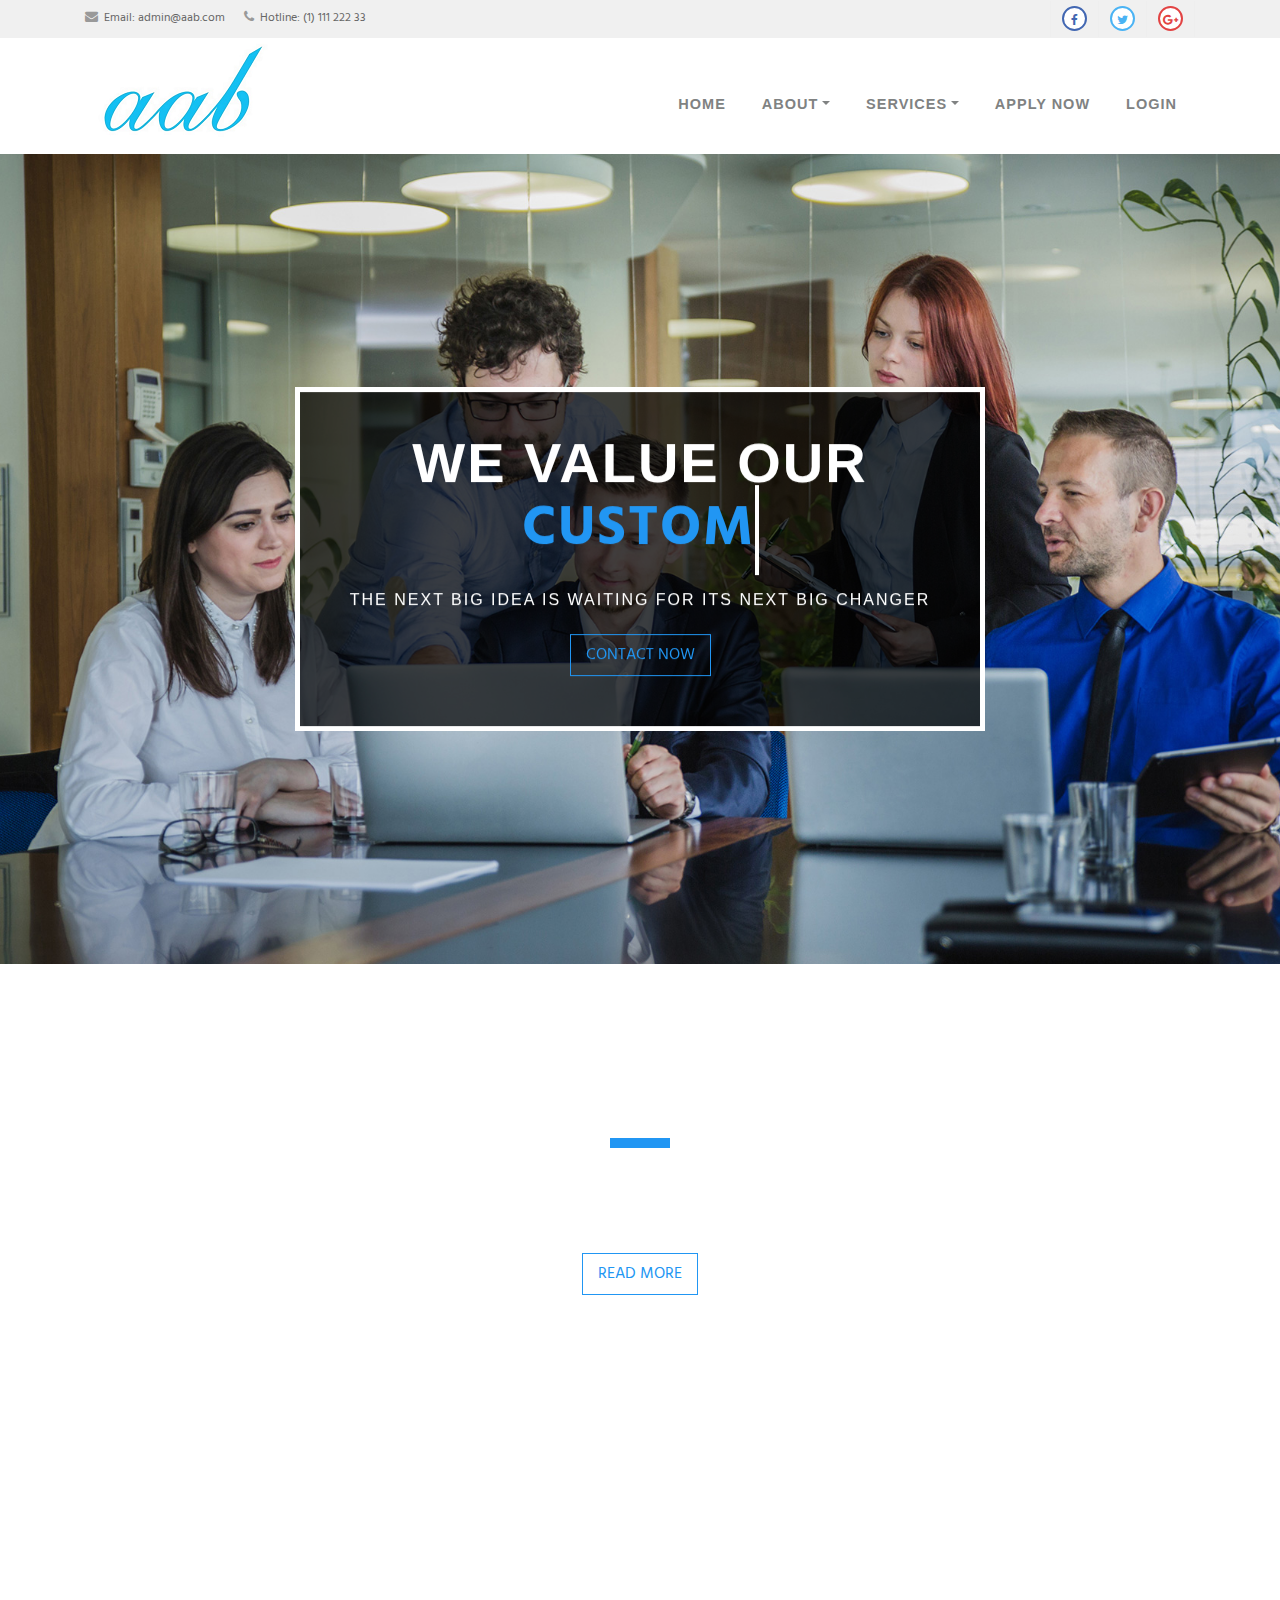
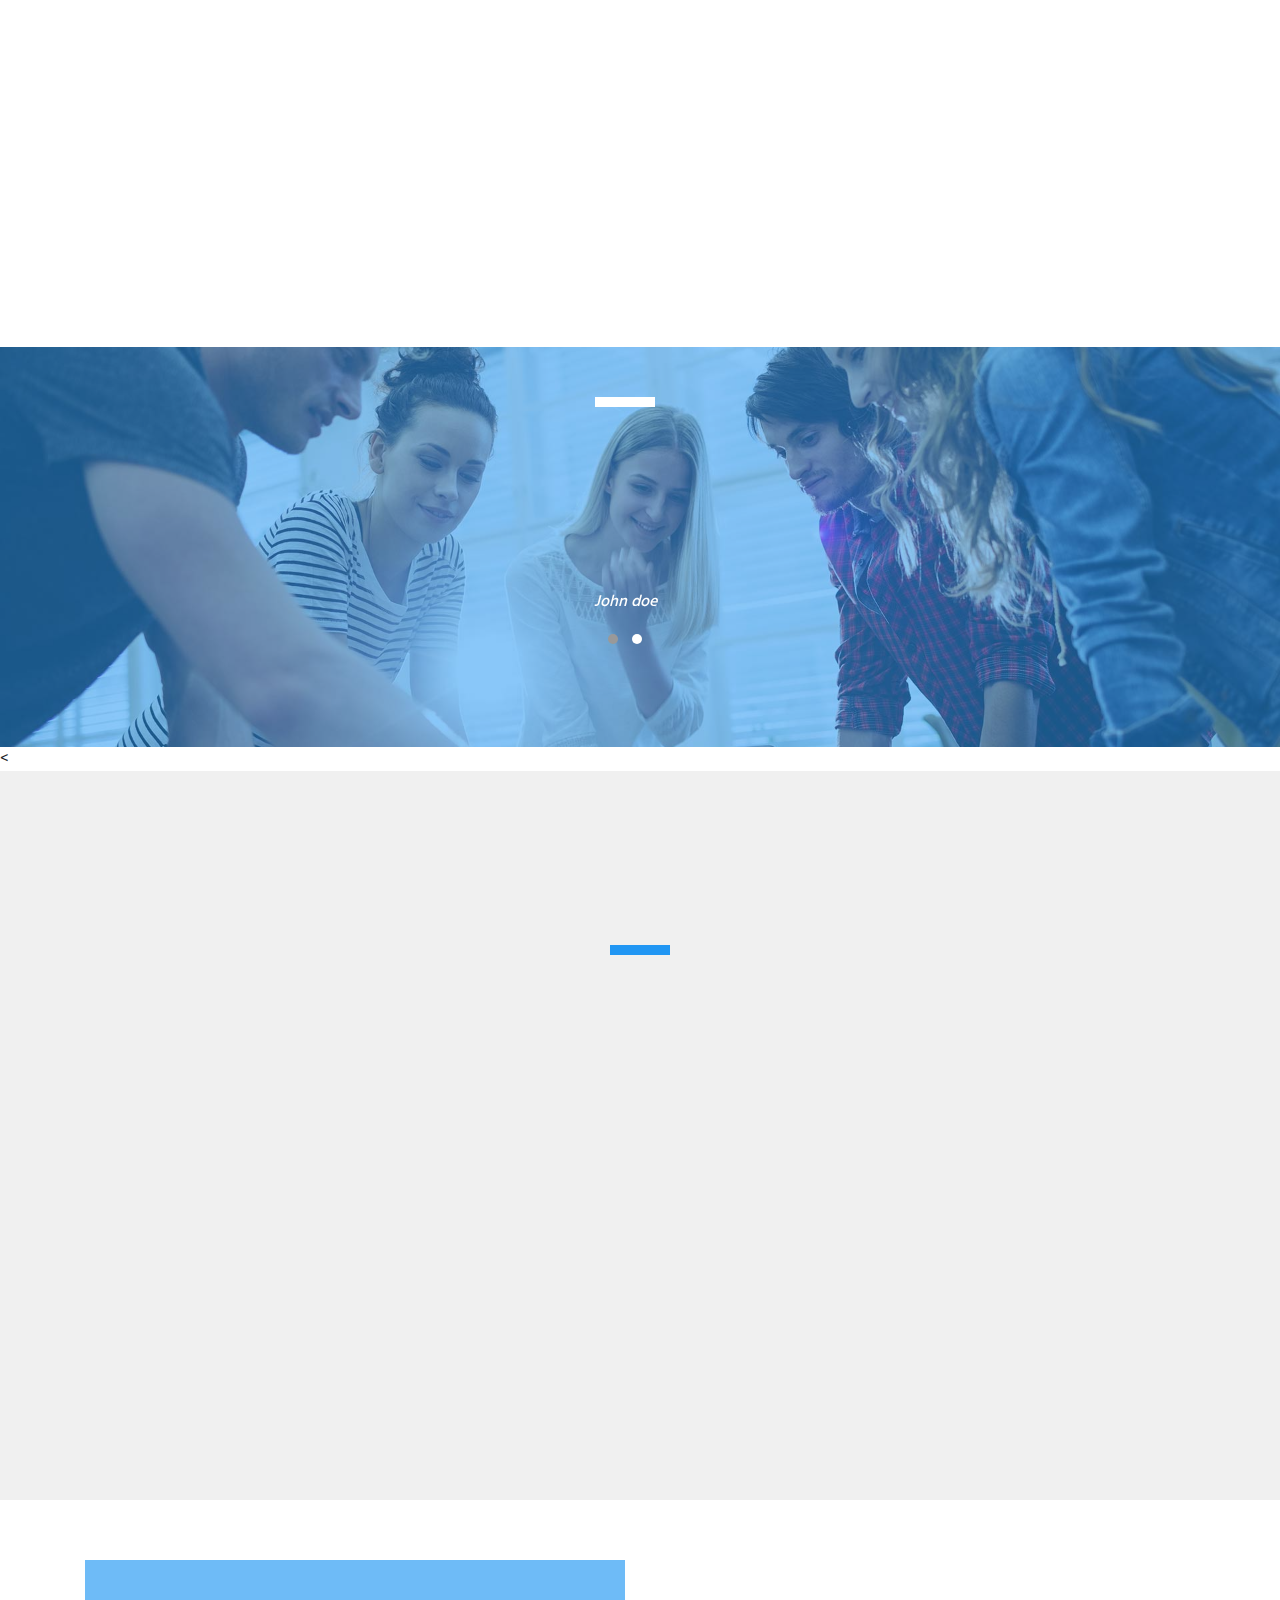
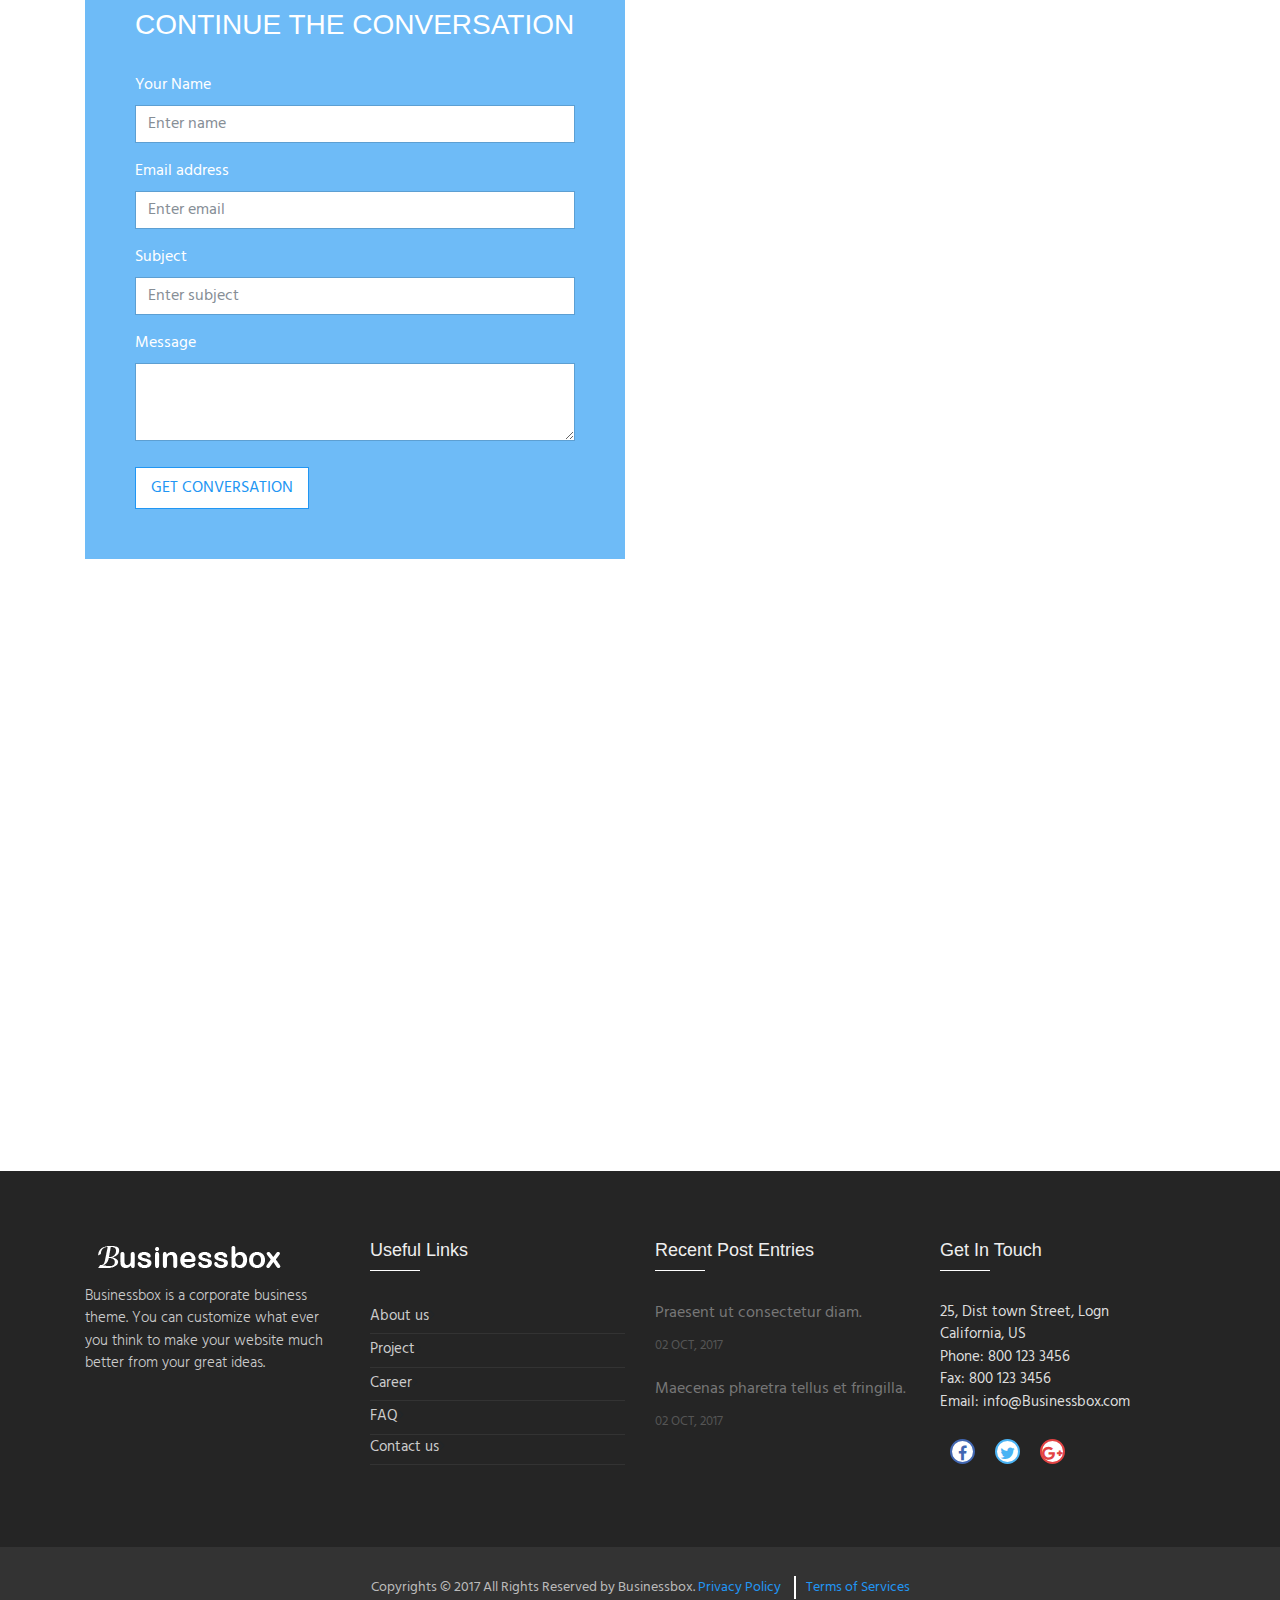
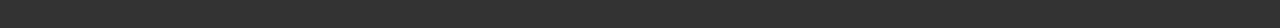
<file: src/main/webapp/index.html>
<!--
author: Boostraptheme
author URL: https://boostraptheme.com
License: Creative Commons Attribution 4.0 Unported
License URL: https://creativecommons.org/licenses/by/4.0/
-->

<!DOCTYPE html>
<html lang="en">

  <head>

    <meta charset="utf-8">
    <meta name="viewport" content="width=device-width, initial-scale=1, shrink-to-fit=no">
    <meta name="description" content="">
    <meta name="author" content="">

    <title>Aam Adami Bank</title>
    <link rel="shortcut icon" href="img/favicon.ico">

    <!-- Global Stylesheets -->
    <link href="https://fonts.googleapis.com/css?family=Roboto+Condensed:300,300i,400,400i,700,700i" rel="stylesheet">
    <link href="css/bootstrap/bootstrap.min.css" rel="stylesheet">
    <link rel="stylesheet" href="font-awesome-4.7.0/css/font-awesome.min.css">
    <link rel="stylesheet" href="css/animate/animate.min.css">
    <link rel="stylesheet" href="css/owl-carousel/owl.carousel.min.css">
    <link rel="stylesheet" href="css/owl-carousel/owl.theme.default.min.css">
    <link rel="stylesheet" href="css/style.css">
  </head>

  <body id="page-top">

<!--====================================================
                         HEADER
======================================================--> 

    <header>

      <!-- Top Navbar  -->
      <div class="top-menubar">
        <div class="topmenu">
          <div class="container">
            <div class="row">
              <div class="col-md-7">
                <ul class="list-inline top-contacts">
                  <li>
                    <i class="fa fa-envelope"></i> Email: <a href="mailto:admin@abb.com">admin@aab.com</a>
                  </li>
                  <li>
                    <i class="fa fa-phone"></i> Hotline: (1) 111 222 33
                  </li>
                </ul>
              </div> 
              <div class="col-md-5">
                <ul class="list-inline top-data">
                  <li><a href="#" target="_empty"><i class="fa top-social fa-facebook"></i></a></li>
                  <li><a href="#" target="_empty"><i class="fa top-social fa-twitter"></i></a></li>
                  <li><a href="#" target="_empty"><i class="fa top-social fa-google-plus"></i></a></li> 
                  
                </ul>
              </div>
            </div>
          </div>
        </div> 
      </div> 
      
      <!-- Navbar -->
      <nav class="navbar navbar-expand-lg navbar-light" id="mainNav" data-toggle="affix">
        <div class="container">
          <a class="navbar-brand smooth-scroll" href="index.html">
            <img src="img/newlogo.png" alt="logo">
          </a> 
          <button class="navbar-toggler navbar-toggler-right" type="button" data-toggle="collapse" data-target="#navbarResponsive" aria-controls="navbarResponsive" aria-expanded="false" aria-label="Toggle navigation"> 
                <span class="navbar-toggler-icon"></span>
          </button>  
          <div class="collapse navbar-collapse" id="navbarResponsive">
            <ul class="navbar-nav ml-auto">
                <li class="nav-item" ><a class="nav-link smooth-scroll" href="index.html">Home</a></li>
                <li class="nav-item dropdown" >
                  <a class="nav-link dropdown-toggle smooth-scroll" href="#" id="navbarDropdownMenuLink" data-toggle="dropdown" aria-haspopup="true" aria-expanded="false">About</a> 
                  <div class="dropdown-menu dropdown-cust" aria-labelledby="navbarDropdownMenuLink">
                    <a class="dropdown-item" href="about.html">About Us</a>
 
                    <a class="dropdown-item" href="team.html">Meet Our Team</a>
                    <a class="dropdown-item" href="faq.html">FAQ</a>
                   
                  </div>
                </li>
                 <li class="nav-item dropdown" >
                  <a class="nav-link dropdown-toggle smooth-scroll" href="#" id="navbarDropdownMenuLink" data-toggle="dropdown" aria-haspopup="true" aria-expanded="false">Services</a> 
                  <div class="dropdown-menu dropdown-cust" aria-labelledby="navbarDropdownMenuLink"> 
                    <a class="dropdown-item"  target="_empty" href="admin/index.html">Net Banking</a> 
                    <a class="dropdown-item"  target="_empty" href="admin/index.html">Fund Transfer</a> 
                  </div>
                </li>
                <li class="nav-item" ><a class="nav-link smooth-scroll" href="register.jsp">Apply Now</a></li> 
             	  <li class="nav-item" ><a class="nav-link smooth-scroll" data-toggle="modal" data-target="#login-modal">Login</a></li> 
                
                
                <li>
                  <div class="top-menubar-nav">
                    <div class="topmenu ">
                      <div class="container">
                        <div class="row">
                          <div class="col-md-9">
                            <ul class="list-inline top-contacts">
                              <li>
                                <i class="fa fa-envelope"></i> Email: <a href="mailto:info@htmlstream.com">info@htmlstream.com</a>
                              </li>
                              <li>
                                <i class="fa fa-phone"></i> Hotline: (1) 396 4587 99
                              </li>
                            </ul>
                          </div> 
                          <div class="col-md-3">
                            <ul class="list-inline top-data">
                              <li><a href="#" target="_empty"><i class="fa top-social fa-facebook"></i></a></li>
                              <li><a href="#" target="_empty"><i class="fa top-social fa-twitter"></i></a></li>
                              <li><a href="#" target="_empty"><i class="fa top-social fa-google-plus"></i></a></li> 
                              <li><a href="#" class="log-top" data-toggle="modal" data-target="#login-modal">Login</a></li>  
                            </ul>
                          </div>
                        </div>
                      </div>
                    </div> 
                  </div>
                </li>
            </ul>  
          </div>
        </div>
      </nav>
    </header> 

<!--====================================================
                    LOGIN OR REGISTER
======================================================-->
    <section id="login">
      <div class="modal fade" id="login-modal" tabindex="-1" role="dialog" aria-labelledby="myModalLabel" aria-hidden="true" style="display: none;">
          <div class="modal-dialog">
              <div class="modal-content">
                  <div class="modal-header" align="center">
                      <button type="button" class="close" data-dismiss="modal" aria-label="Close">
                          <span class="fa fa-times" aria-hidden="true"></span>
                      </button>
                  </div>
                  <div id="div-forms">
                      <form id="login-form">
                          <h3 class="text-center">Login</h3>
                          <div class="modal-body">
                              <label for="username">Username</label> 
                              <input id="login_username" class="form-control" type="text" placeholder="Enter username " required>
                              <label for="username">Password</label> 
                              <input id="login_password" class="form-control" type="password" placeholder="Enter password" required>
                              <div class="checkbox">
                                  <label>
                                      <input type="checkbox"> Remember me
                                  </label>
                              </div>
                          </div>
                          <div class="modal-footer text-center">
                              <div>
                                  <button type="submit" class="btn btn-general btn-white">Login</button>
                              </div>
                             
                          </div>
                      </form>
                      
                  </div>
              </div>
          </div>
      </div>
    </section>      

<!--====================================================
                         HOME
======================================================-->
    <section id="home">
      <div id="carousel" class="carousel slide carousel-fade" data-ride="carousel"> 
        <!-- Carousel items -->
        <div class="carousel-inner">
            <div class="carousel-item active slides">
              <div class="overlay"></div>
              <div class="slide-1"></div>
                <div class="hero ">
                  <hgroup class="wow fadeInUp">
                      <h1>We value our <span ><a href="" class="typewrite" data-period="2000" data-type='[ "Customers","Relations"]'>
                        <span class="wrap"></span></a></span> </h1>        
                      <h3>The next big idea is waiting for its next big changer</h3>
                  </hgroup>
                  <button class="btn btn-general btn-green wow fadeInUp" role="button">Contact Now</button>
                </div>           
            </div> 
        </div> 
      </div> 
    </section> 

<!--====================================================
                        ABOUT
======================================================-->
    <section id="about" class="about">
      <div class="container">
        <div class="row title-bar">
          <div class="col-md-12">
            <h1 class="wow fadeInUp">We committed to great customer service</h1>
            <div class="heading-border"></div>
            <p class="wow fadeInUp" data-wow-delay="0.4s">No long waiting at queue,no delay, open your bank account online at Aam Admi Bank<br>We value our customers as our most valuable assets </p>
            <div class="title-but"><button class="btn btn-general btn-green" role="button">Read More</button></div>
          </div>
        </div>
      </div>  
      <!-- About right side withBG parallax -->
     
    </section> 

<!--====================================================
                        OFFER
======================================================-->
    <section id="comp-offer">
      <div class="container-fluid">
        <div class="row">
          <div class="col-md-3 col-sm-6 desc-comp-offer wow fadeInUp" data-wow-delay="0.2s">
            <h2>What We Offer</h2>
            <div class="heading-border-light"></div> 
             
          </div>
          <div class="col-md-3 col-sm-6 desc-comp-offer wow fadeInUp" data-wow-delay="0.4s">
            <div class="desc-comp-offer-cont">
              <div class="thumbnail-blogs">
                  <div class="caption">
                    <i class="fa fa-chain"></i>
                  </div>
                  <img src="img/news/news-11.jpg" class="img-fluid" alt="...">
              </div>
              <h3>Instant Online Account Opening</h3>
              <p class="desc">Now its simple to open an account. Just get started and signup </p>
              <a href="#"><i class="fa fa-arrow-circle-o-right"></i> Learn More</a>
            </div>
          </div>          
          <div class="col-md-3 col-sm-6 desc-comp-offer wow fadeInUp" data-wow-delay="0.6s">
            <div class="desc-comp-offer-cont">
              <div class="thumbnail-blogs">
                  <div class="caption">
                    <i class="fa fa-chain"></i>
                  </div>
                  <img src="img/news/news-13.jpg" class="img-fluid" alt="...">
              </div>              
              <h3>Transfer any amount anywhere</h3>
              <p class="desc">Contrary to popular belief, Lorem Ipsum is not simply random text. It has roots in a piece of classical Latin literature from 45 BC. </p>
              <a href="#"><i class="fa fa-arrow-circle-o-right"></i> Learn More</a>
            </div>
          </div>
          <div class="col-md-3 col-sm-6 desc-comp-offer wow fadeInUp" data-wow-delay="0.8s">
            <div class="desc-comp-offer-cont">
              <div class="thumbnail-blogs">
                  <div class="caption">
                    <i class="fa fa-chain"></i>
                  </div>
                  <img src="img/news/news-14.jpg" class="img-fluid" alt="...">
              </div>
              <h3>View your account statements</h3>
              <p class="desc">Contrary to popular belief, Lorem Ipsum is not simply random text. It has roots in a piece of classical Latin literature from 45 BC. </p>
              <a href="#"><i class="fa fa-arrow-circle-o-right"></i> Learn More</a>
            </div>
          </div>
        </div>
      </div>
    </section>

 
<!--====================================================
                  COMPANY THOUGHT
======================================================-->
    <div class="overlay-thought"></div>
    <section id="thought" class="bg-parallax thought-bg">
      <div class="container">
        <div id="thought-desc" class="row title-bar title-bar-thought owl-carousel owl-theme">
          <div class="col-md-12 ">
            <div class="heading-border bg-white"></div>
            <p class="wow fadeInUp" data-wow-delay="0.4s">Businessbox will deliver value to all the stakeholders and will attain excellence and leadership through such delivery of value. We will strive to support the stakeholders in all activities related to us. Businessbox provide great things.</p>
            <h6>John doe</h6>
          </div>
          <div class="col-md-12 thought-desc">
            <div class="heading-border bg-white"></div>
            <p class="wow fadeInUp" data-wow-delay="0.4s">Ensuring quality in Businessbox is an obsession and the high quality standards set by us are achieved through a rigorous quality assurance process. Quality assurance is performed by an independent team of trained experts for each project. </p>
            <h6>Tom John</h6>
          </div>
        </div>
      </div>         
    </section> 
    
< 
<!--====================================================
                      CLIENT
======================================================-->
    <section id="client" class="client">
      <div class="container">
        <div class="row title-bar">
          <div class="col-md-12">
            <h1 class="wow fadeInUp">Our Client Say</h1>
            <div class="heading-border"></div>
            <p class="wow fadeInUp" data-wow-delay="0.4s">We committed to helping you maintain your Brand Value.</p>
          </div>
        </div>
        <div class="row">
          <div class="col-md-6 col-sm-12">
            <div class="client-cont wow fadeInUp" data-wow-delay="0.1s">
              <img src="img/client/avatar-6.jpg" class="img-fluid" alt="">
              <h5>Leesa len</h5>
              <h6>DSS CEO & Cofounder</h6>
              <i class="fa fa-quote-left"></i>
              <p>The Businessbox service - it helps fill our Business, and increase our show up rate every single time.</p>
            </div>
          </div>
          <div class="col-md-6 col-sm-12">
            <div class="client-cont wow fadeInUp" data-wow-delay="0.3s">
              <img src="img/client/avatar-2.jpg" class="img-fluid" alt="">
              <h5>Dec Bol</h5>
              <h6>TEMS founder</h6>
              <i class="fa fa-quote-left"></i>
              <p>Contrary to popular belief, Lorem Ipsum is not simply random text. It has roots in a piece.</p>
            </div>
          </div>
        </div>
      </div>        
    </section>  

<!--====================================================
                    CONTACT HOME
======================================================-->
    <div class="overlay-contact-h"></div>
    <section id="contact-h" class="bg-parallax contact-h-bg">
      <div class="container">
        <div class="row">
          <div class="col-md-6">
            <div class="contact-h-cont">
              <h3 class="cl-white">Continue The Conversation</h3><br>
              <form>
                <div class="form-group cl-white">
                  <label for="name">Your Name</label>
                  <input type="text" class="form-control" id="name" aria-describedby="nameHelp" placeholder="Enter name"> 
                </div>  
                <div class="form-group cl-white">
                  <label for="exampleInputEmail1">Email address</label>
                  <input type="email" class="form-control" id="exampleInputEmail1" aria-describedby="emailHelp" placeholder="Enter email"> 
                </div>  
                <div class="form-group cl-white">
                  <label for="subject">Subject</label>
                  <input type="text" class="form-control" id="subject" aria-describedby="subjectHelp" placeholder="Enter subject"> 
                </div>  
                <div class="form-group cl-white">
                  <label for="message">Message</label>
                  <textarea class="form-control" id="message" rows="3"></textarea>
                </div>  
                <button class="btn btn-general btn-white" role="button"><i fa fa-right-arrow></i>GET CONVERSATION</button>
              </form>
            </div>
          </div>
        </div>
      </div>         
    </section> 

<!--====================================================
                       NEWS
======================================================-->
    <section id="comp-offer">
      <div class="container-fluid">
        <div class="row">
          <div class="col-md-3 col-sm-6  desc-comp-offer wow fadeInUp" data-wow-delay="0.2s">
            <h2>Latest News</h2>
            <div class="heading-border-light"></div> 
            <button class="btn btn-general btn-green" role="button">See More</button>
          </div>
          <div class="col-md-3 col-sm-6 desc-comp-offer wow fadeInUp" data-wow-delay="0.4s">
            <div class="desc-comp-offer-cont">
              <div class="thumbnail-blogs">
                  <div class="caption">
                    <i class="fa fa-chain"></i>
                  </div>
                  <img src="img/news/news-1.jpg" class="img-fluid" alt="...">
              </div>
              <h3>Pricing Strategies for Product</h3>
              <p class="desc">Contrary to popular belief, Lorem Ipsum is not simply random text. It has roots in a piece of classical Latin literature from Business box. </p>
              <a href="#"><i class="fa fa-arrow-circle-o-right"></i> Learn More</a>
            </div>
          </div>
          <div class="col-md-3 col-sm-6 desc-comp-offer wow fadeInUp" data-wow-delay="0.6s">
            <div class="desc-comp-offer-cont">
              <div class="thumbnail-blogs">
                  <div class="caption">
                    <i class="fa fa-chain"></i>
                  </div>
                  <img src="img/news/news-9.jpg" class="img-fluid" alt="...">
              </div>
              <h3>Design Exhibitions of 2017</h3>
              <p class="desc">Contrary to popular belief, Lorem Ipsum is not simply random text. It has roots in a piece of classical Latin literature from Business box. </p>
              <a href="#"><i class="fa fa-arrow-circle-o-right"></i> Learn More</a>
            </div>
          </div>
          <div class="col-md-3 col-sm-6 desc-comp-offer wow fadeInUp" data-wow-delay="0.8s">
            <div class="desc-comp-offer-cont">
              <div class="thumbnail-blogs">
                  <div class="caption">
                    <i class="fa fa-chain"></i>
                  </div>
                  <img src="img/news/news-12.jpeg" class="img-fluid" alt="...">
              </div>
              <h3>Exciting New Technologies</h3>
              <p class="desc">Contrary to popular belief, Lorem Ipsum is not simply random text. It has roots in a piece of classical Latin literature from Business box. </p>
              <a href="#"><i class="fa fa-arrow-circle-o-right"></i> Learn More</a>
            </div>
          </div>
        </div>
      </div>
    </section>

<!--====================================================
                      FOOTER
======================================================--> 
    <footer> 
        <div id="footer-s1" class="footer-s1">
          <div class="footer">
            <div class="container">
              <div class="row">
                <!-- About Us -->
                <div class="col-md-3 col-sm-6 ">
                  <div><img src="img/logo-w.png" alt="" class="img-fluid"></div>
                  <ul class="list-unstyled comp-desc-f">
                     <li><p>Businessbox is a corporate business theme. You can customize what ever you think to make your website much better from your great ideas. </p></li> 
                  </ul><br> 
                </div>
                <!-- End About Us -->

                <!-- Recent News -->
                <div class="col-md-3 col-sm-6 ">
                  <div class="heading-footer"><h2>Useful Links</h2></div>
                  <ul class="list-unstyled link-list">
                    <li><a href="about.html">About us</a><i class="fa fa-angle-right"></i></li> 
                    <li><a href="project.html">Project</a><i class="fa fa-angle-right"></i></li> 
                    <li><a href="careers.html">Career</a><i class="fa fa-angle-right"></i></li> 
                    <li><a href="faq.html">FAQ</a><i class="fa fa-angle-right"></i></li> 
                    <li><a href="contact.html">Contact us</a><i class="fa fa-angle-right"></i></li> 
                  </ul>
                </div>
                <!-- End Recent list -->

                <!-- Recent Blog Entries -->
                <div class="col-md-3 col-sm-6 ">
                  <div class="heading-footer"><h2>Recent Post Entries</h2></div>
                  <ul class="list-unstyled thumb-list">
                    <li>
                      <div class="overflow-h">
                        <a href="#">Praesent ut consectetur diam.</a>
                        <small>02 OCT, 2017</small>
                      </div>
                    </li>
                    <li>
                      <div class="overflow-h">
                        <a href="#">Maecenas pharetra tellus et fringilla.</a>
                        <small>02 OCT, 2017</small>
                      </div>
                    </li>
                  </ul>
                </div>
                <!-- End Recent Blog Entries -->

                <!-- Latest Tweets -->
                <div class="col-md-3 col-sm-6">
                  <div class="heading-footer"><h2>Get In Touch</h2></div>
                  <address class="address-details-f">
                    25, Dist town Street, Logn <br>
                    California, US <br>
                    Phone: 800 123 3456 <br>
                    Fax: 800 123 3456 <br>
                    Email: <a href="mailto:info@Businessbox.com" class="">info@Businessbox.com</a>
                  </address>  
                  <ul class="list-inline social-icon-f top-data">
                    <li><a href="#" target="_empty"><i class="fa top-social fa-facebook"></i></a></li>
                    <li><a href="#" target="_empty"><i class="fa top-social fa-twitter"></i></a></li>
                    <li><a href="#" target="_empty"><i class="fa top-social fa-google-plus"></i></a></li> 
                  </ul>
                </div>
                <!-- End Latest Tweets -->
              </div>
            </div><!--/container -->
          </div> 
        </div>

        <div id="footer-bottom">
            <div class="container">
                <div class="row">
                    <div class="col-md-12">
                        <div id="footer-copyrights">
                            <p>Copyrights &copy; 2017 All Rights Reserved by Businessbox. <a href="#">Privacy Policy</a> <a href="#">Terms of Services</a></p>
                        </div>
                    </div> 
                </div>
            </div>
        </div>
        <a href="#home" id="back-to-top" class="btn btn-sm btn-green btn-back-to-top smooth-scrolls hidden-sm hidden-xs" title="home" role="button">
            <i class="fa fa-angle-up"></i>
        </a>
    </footer>

    <!--Global JavaScript -->
    <script src="js/jquery/jquery.min.js"></script>
    <script src="js/popper/popper.min.js"></script>
    <script src="js/bootstrap/bootstrap.min.js"></script>
    <script src="js/wow/wow.min.js"></script>
    <script src="js/owl-carousel/owl.carousel.min.js"></script>

    <!-- Plugin JavaScript -->
    <script src="js/jquery-easing/jquery.easing.min.js"></script> 
    <script src="js/custom.js"></script> 
  </body>

</html>
</file>
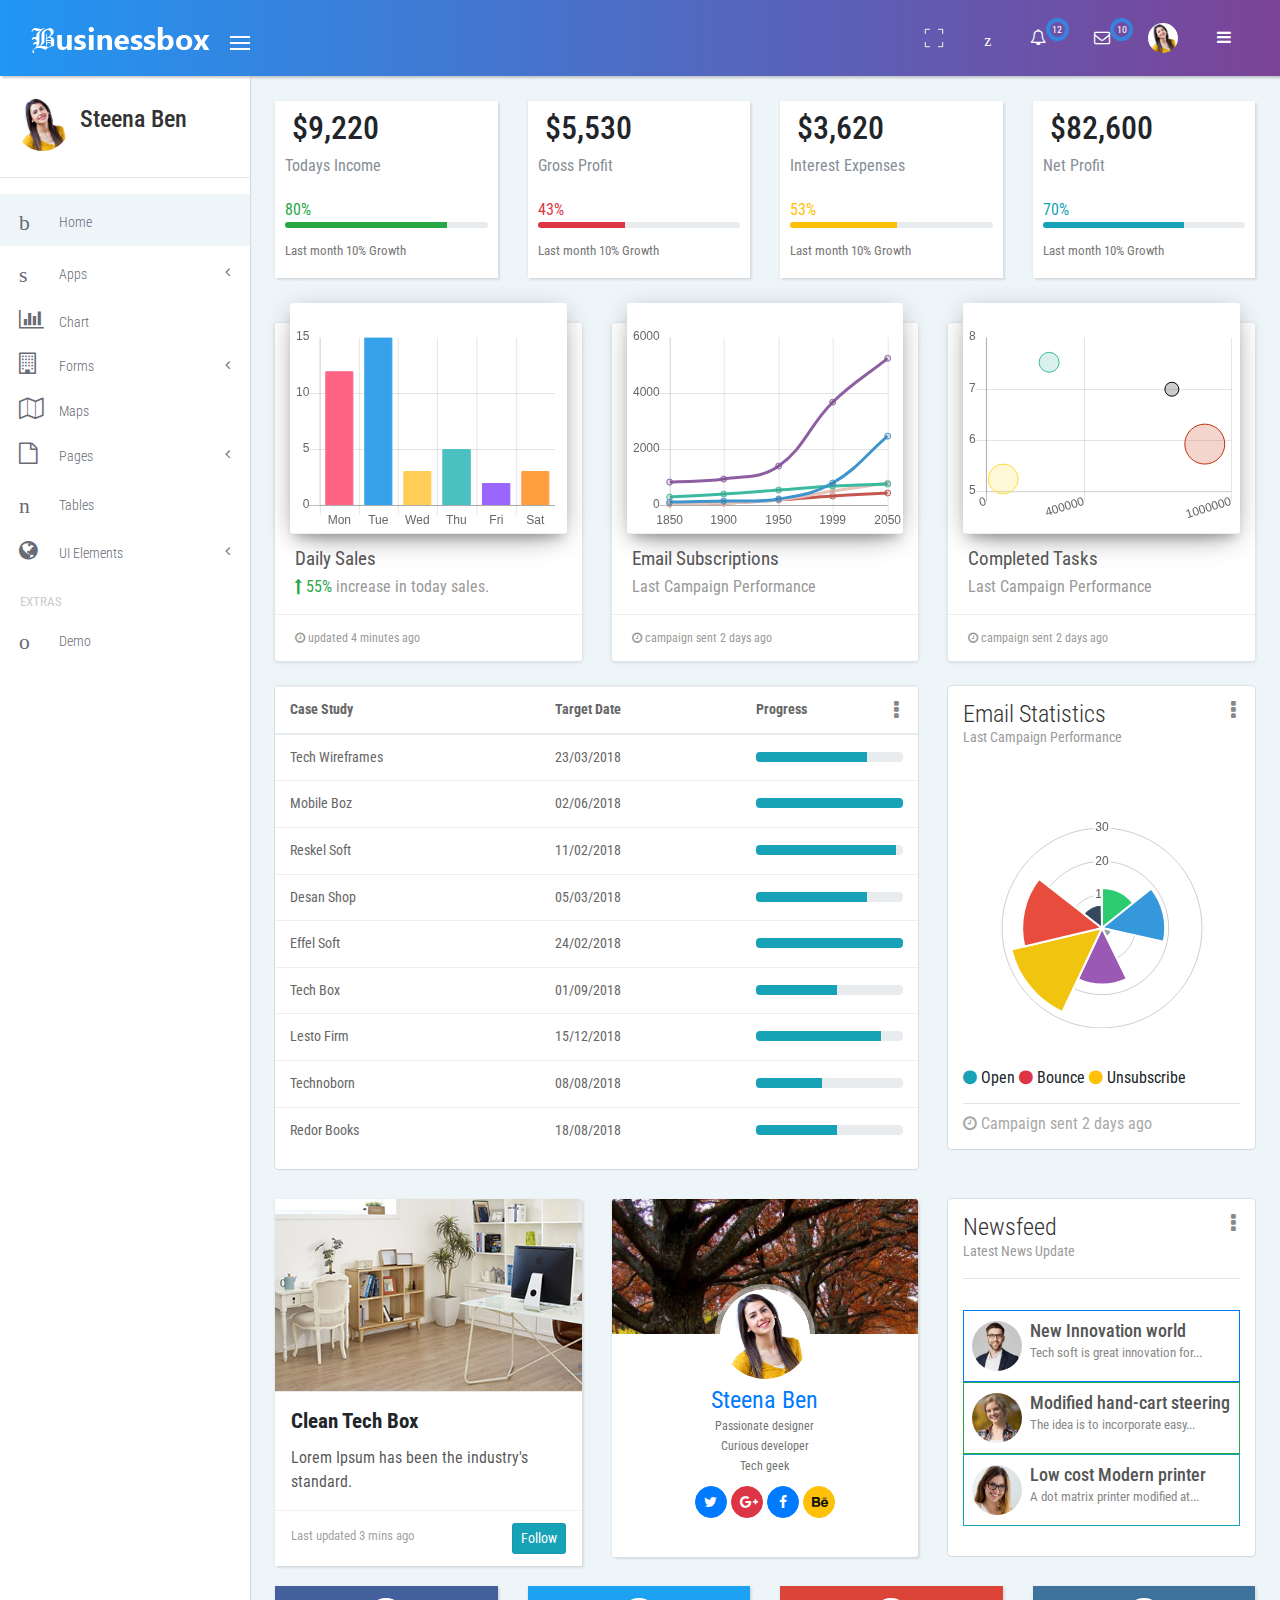
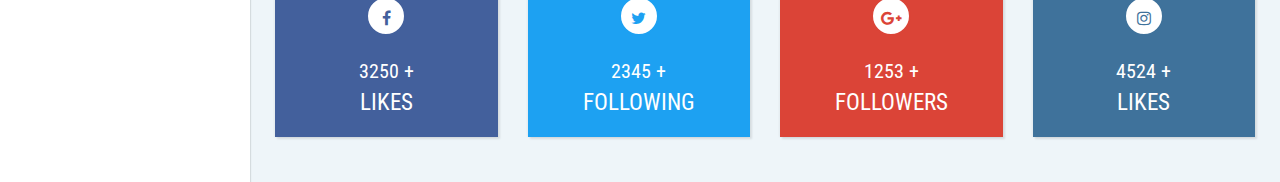
<file: src/main/webapp/admin/index.html>
<!--
author: Boostraptheme
author URL: https://boostraptheme.com
License: Creative Commons Attribution 4.0 Unported
License URL: https://creativecommons.org/licenses/by/4.0/
-->

<!DOCTYPE html>
<html>

<head>
    
    <meta charset="utf-8">
    <meta http-equiv="X-UA-Compatible" content="IE=edge">
    <meta name="description" content="">
    <meta name="viewport" content="width=device-width, initial-scale=1">
    <meta name="robots" content="all,follow">

    <title>Aam Adami Bank </title>
    <link rel="shortcut icon" href="img/favicon.ico">
    
    <!-- global stylesheets -->
    <link href="https://fonts.googleapis.com/css?family=Roboto+Condensed" rel="stylesheet">
    <link rel="stylesheet" href="css/bootstrap.min.css">
    <link rel="stylesheet" href="font-awesome-4.7.0/css/font-awesome.min.css">
    <link rel="stylesheet" href="css/font-icon-style.css">
    <link rel="stylesheet" href="css/style.default.css" id="theme-stylesheet">

    <!-- Core stylesheets -->
    <link rel="stylesheet" href="css/ui-elements/card.css">
    <link rel="stylesheet" href="css/style.css">
</head>

<body> 

<!--====================================================
                         MAIN NAVBAR
======================================================-->        
    <header class="header">
        <nav class="navbar navbar-expand-lg ">
            <div class="search-box">
                <button class="dismiss"><i class="icon-close"></i></button>
                
            </div>
            <div class="container-fluid ">
                <div class="navbar-holder d-flex align-items-center justify-content-between">
                    <div class="navbar-header">
                        <a href="index.html" class="navbar-brand">
                            <div class="brand-text brand-big hidden-lg-down"><img src="img/logo-white.png" alt="Logo" class="img-fluid"></div>
                            <div class="brand-text brand-small"><img src="img/logo-icon.png" alt="Logo" class="img-fluid"></div>
                        </a>
                        <a id="toggle-btn" href="#" class="menu-btn active">
                            <span></span>
                            <span></span>
                            <span></span>
                        </a>
                    </div>
                </div>
                <ul class="nav-menu list-unstyled d-flex flex-md-row align-items-md-center">
                    <!-- Expand-->
                    <li class="nav-item d-flex align-items-center full_scr_exp"><a class="nav-link" href="#"><img src="img/expand.png" onclick="toggleFullScreen(document.body)" class="img-fluid" alt=""></a></li>
                    <!-- Search-->
                    <li class="nav-item d-flex align-items-center"><a id="search" class="nav-link" href="#"><i class="icon-search"></i></a></li>
                    <!-- Notifications-->
                    <li class="nav-item dropdown"> 
                        <a id="notifications" class="nav-link" rel="nofollow" data-target="#" href="#" data-toggle="dropdown" aria-haspopup="true" aria-expanded="false"><i class="fa fa-bell-o"></i><span class="noti-numb-bg"></span><span class="badge">12</span></a>
                        <ul aria-labelledby="notifications" class="dropdown-menu">
                            <li>
                                <a rel="nofollow" href="#" class="dropdown-item nav-link">
                                    <div class="notification">
                                        <div class="notification-content"><i class="fa fa-envelope bg-red"></i>You have 6 new messages </div>
                                        <div class="notification-time"><small>4 minutes ago</small></div>
                                    </div>
                                </a>
                            </li>
                            <li>
                                <a rel="nofollow" href="#" class="dropdown-item nav-link">
                                    <div class="notification">
                                        <div class="notification-content"><i class="fa fa-twitter bg-skyblue"></i>You have 2 followers</div>
                                        <div class="notification-time"><small>4 minutes ago</small></div>
                                    </div>
                                </a>
                            </li>
                            <li>
                                <a rel="nofollow" href="#" class="dropdown-item nav-link">
                                    <div class="notification">
                                        <div class="notification-content"><i class="fa fa-upload bg-blue"></i>Server Rebooted</div>
                                        <div class="notification-time"><small>4 minutes ago</small></div>
                                    </div>
                                </a>
                            </li>
                            <li>
                                <a rel="nofollow" href="#" class="dropdown-item nav-link">
                                    <div class="notification">
                                        <div class="notification-content"><i class="fa fa-twitter bg-skyblue"></i>You have 2 followers</div>
                                        <div class="notification-time"><small>10 minutes ago</small></div>
                                    </div>
                                </a>
                            </li>
                            <li><a rel="nofollow" href="#" class="dropdown-item all-notifications text-center"> <strong>view all notifications                                            </strong></a></li>
                        </ul>
                    </li>
                    <!-- Messages                        -->
                    <li class="nav-item dropdown"> <a id="messages" class="nav-link logout" rel="nofollow" data-target="#" href="#" data-toggle="dropdown" aria-haspopup="true" aria-expanded="false"><i class="fa fa-envelope-o"></i><span class="noti-numb-bg"></span><span class="badge">10</span></a>
                        <ul aria-labelledby="messages" class="dropdown-menu">
                            <li>
                                <a rel="nofollow" href="#" class="dropdown-item d-flex">
                                    <div class="msg-profile"> <img src="img/avatar-1.jpg" alt="..." class="img-fluid rounded-circle"></div>
                                    <div class="msg-body">
                                        <h3 class="h5 msg-nav-h3">Jason Doe</h3><span>Sent You Message</span>
                                    </div>
                                </a>
                            </li>
                            <li>
                                <a rel="nofollow" href="#" class="dropdown-item d-flex">
                                    <div class="msg-profile"> <img src="img/avatar-2.jpg" alt="..." class="img-fluid rounded-circle"></div>
                                    <div class="msg-body">
                                        <h3 class="h5 msg-nav-h3">Frank Williams</h3><span>Sent You Message</span>
                                    </div>
                                </a>
                            </li>
                            <li>
                                <a rel="nofollow" href="#" class="dropdown-item d-flex">
                                    <div class="msg-profile"> <img src="img/avatar-3.jpg" alt="..." class="img-fluid rounded-circle"></div>
                                    <div class="msg-body">
                                        <h3 class="h5 msg-nav-h3">Ashley Wood</h3><span>Sent You Message</span>
                                    </div>
                                </a>
                            </li>
                            <li><a rel="nofollow" href="#" class="dropdown-item all-notifications text-center"> <strong>Read all messages    </strong></a></li>
                        </ul>
                    </li> 
                    <li class="nav-item dropdown"><a id="profile" class="nav-link logout" data-target="#" href="#" data-toggle="dropdown" aria-haspopup="true" aria-expanded="false"><img src="img/avatar-1.jpg" alt="..." class="img-fluid rounded-circle" style="height: 30px; width: 30px;"></a>
                        <ul aria-labelledby="profile" class="dropdown-menu profile">
                            <li>
                                <a rel="nofollow" href="#" class="dropdown-item d-flex">
                                    <div class="msg-profile"> <img src="img/avatar-1.jpg" alt="..." class="img-fluid rounded-circle"></div>
                                    <div class="msg-body">
                                        <h3 class="h5">Steena Ben</h3><span>steenaben@Businessbox.com</span>
                                    </div>
                                </a>
                                <hr>
                            </li>
                            <li>
                                <a rel="nofollow" href="profile.html" class="dropdown-item">
                                    <div class="notification">
                                        <div class="notification-content"><i class="fa fa-user "></i>My Profile</div>
                                    </div>
                                </a>
                            </li>
                            <li>
                                <a rel="nofollow" href="profile.html" class="dropdown-item">
                                    <div class="notification">
                                        <div class="notification-content"><i class="fa fa-envelope-o"></i>Inbox</div> 
                                    </div>
                                </a>
                            </li>
                            <li>
                                <a rel="nofollow" href="profile.html" class="dropdown-item">
                                    <div class="notification">
                                        <div class="notification-content"><i class="fa fa-cog"></i>Setting</div>
                                    </div>
                                </a>
                                <hr>
                            </li>
                            <li>
                                <a rel="nofollow" href="profile.html" class="dropdown-item">
                                    <div class="notification">
                                        <div class="notification-content"><i class="fa fa-power-off"></i>Logout</div>
                                    </div>
                                </a> 
                            </li>
                        </ul>
                    </li>
                    <li class="nav-item d-flex align-items-center"><a id="menu-toggle-right" class="nav-link" href="#"><i class="fa fa-bars"></i></a></li>
                    <nav id="sidebar-wrapper">
                      <div class="sidebar-nav"> 
                        <div class="tab" role="tabpanel"> 
                            <ul class="nav nav-tabs" role="tablist">
                              <li class="nav-item ">
                                <a class="nav-link active" href="#live" role="tab" data-toggle="tab"><i class="fa fa-globe"></i> Live</a>
                              </li>
                              <li class="nav-item">
                                <a class="nav-link" href="#trend" role="tab" data-toggle="tab"><i class="fa fa-rocket"></i> Trending</a>
                              </li> 
                            </ul> 
                            <div class="tab-content tabs">
                              <div role="tabpanel" class="tab-pane fade show active" id="live">
                                <h3>Connect Live</h3>
                                <div class="content newsf-list">
                                    <ul class="list-unstyled">
                                        <li class="border border-primary">
                                            <a rel="nofollow " href="#" class=" d-flex">
                                                <div class="news-f-img"> <img src="img/avatar-2.jpg" alt="..." class="img-fluid rounded-circle"></div>
                                                <div class="msg-body">
                                                    <h6 class="h5 msg-nav-h6">New Innovation world</h6>
                                                    <small>Tech soft is great innovation for...</small>
                                                </div>
                                            </a>
                                        </li>
                                        <li class="border border-success">
                                            <a rel="nofollow" href="#" class=" d-flex">
                                                <div class="news-f-img"> <img src="img/avatar-3.jpg" alt="..." class="img-fluid rounded-circle"></div>
                                                <div class="msg-body">
                                                    <h6 class="h5 msg-nav-h6">Modified hand-cart</h6>
                                                    <small>The idea is to incorporate easy...</small>
                                                </div>
                                            </a>
                                        </li>
                                        <li class="border border-info">
                                            <a rel="nofollow" href="#" class=" d-flex">
                                                <div class="news-f-img"> <img src="img/avatar-4.jpg" alt="..." class="img-fluid rounded-circle"></div>
                                                <div class="msg-body">
                                                    <h6 class="h5 msg-nav-h6">Low cost Modern printer</h6>
                                                    <small>A dot matrix printer modified at...</small>
                                                </div>
                                            </a>
                                        </li>
                                        <li class="border border-primary">
                                            <a rel="nofollow" href="#" class=" d-flex">
                                                <div class="news-f-img"> <img src="img/avatar-1.jpg" alt="..." class="img-fluid rounded-circle"></div>
                                                <div class="msg-body">
                                                    <h6 class="h5 msg-nav-h6">Low cost Modern printer</h6>
                                                    <small>A dot matrix printer modified at...</small>
                                                </div>
                                            </a>
                                        </li>
                                        <li class="border border-success">
                                            <a rel="nofollow" href="#" class=" d-flex">
                                                <div class="news-f-img"> <img src="img/avatar-2.jpg" alt="..." class="img-fluid rounded-circle"></div>
                                                <div class="msg-body">
                                                    <h6 class="h5 msg-nav-h6">Low cost Modern printer</h6>
                                                    <small>A dot matrix printer modified at...</small>
                                                </div>
                                            </a>
                                        </li> 
                                        <li class="border border-info">
                                            <a rel="nofollow" href="#" class=" d-flex">
                                                <div class="news-f-img"> <img src="img/avatar-3.jpg" alt="..." class="img-fluid rounded-circle"></div>
                                                <div class="msg-body">
                                                    <h6 class="h5 msg-nav-h6">Low cost Modern printer</h6>
                                                    <small>A dot matrix printer modified at...</small>
                                                </div>
                                            </a>
                                        </li> 
                                    </ul>
                                </div>
                              </div>
                              <div role="tabpanel" class="tab-pane fade" id="trend">
                                <div class="card card-c2" style="box-shadow: 0 0 0;">
                                    <div class="header">
                                        <h3 class="title">Trending Items</h3>
                                        <p class="category">Last Campaign Performance</p>
                                    </div>
                                    <div class="content">
                                        <canvas class="ct-chart" id="myChart4" height="250"></canvas>
                                        <div class="footer">
                                            <div class="legend">
                                                <i class="fa fa-circle text-info"></i> Open
                                                <i class="fa fa-circle text-danger"></i> Bounce
                                                <i class="fa fa-circle text-warning"></i> Unsubscribe
                                            </div>
                                            <hr>
                                            <div class="stats">
                                                <i class="fa fa-clock-o"></i> Campaign sent 2 days ago
                                            </div>
                                        </div>
                                    </div>
                                </div>
                              </div>
                           </div>
                      </div>
                    </nav>
                </ul> 
            </div>
        </nav>
    </header>

<!--====================================================
                        PAGE CONTENT
======================================================-->
    <div class="page-content d-flex align-items-stretch">

        <!--***** SIDE NAVBAR *****-->
        <nav class="side-navbar">
            <div class="sidebar-header d-flex align-items-center">
                <div class="avatar"><img src="img/avatar-1.jpg" alt="..." class="img-fluid rounded-circle"></div>
                <div class="title">
                    <h1 class="h4">Steena Ben</h1>
                </div>
            </div>
            <hr>
            <!-- Sidebar Navidation Menus-->
            <ul class="list-unstyled">
                <li class="active"> <a href="index.html"><i class="icon-home"></i>Home</a></li>
                <li><a href="#apps" aria-expanded="false" data-toggle="collapse"> <i class="icon-interface-windows"></i>Apps </a>
                    <ul id="apps" class="collapse list-unstyled">
                        <li><a href="calendar.html">Calendar</a></li> 
                        <li><a href="email.html">Email</a></li> 
                        <li><a href="media.html">Media</a></li> 
                        <li><a href="invoice.html">Invoice</a></li> 
                    </ul>
                </li>
                <li> <a href="chart.html"> <i class="fa fa-bar-chart"></i>Chart </a></li>
                <li><a href="#forms" aria-expanded="false" data-toggle="collapse"> <i class="fa fa-building-o"></i>Forms </a>
                    <ul id="forms" class="collapse list-unstyled">
                        <li><a href="basic-form.html">Basic Form</a></li> 
                        <li><a href="form-layouts.html">Form Layouts</a></li> 
                    </ul>
                </li>
                <li> <a href="maps.html"> <i class="fa fa-map-o"></i>Maps </a></li>
                <li><a href="#pages" aria-expanded="false" data-toggle="collapse"> <i class="fa fa-file-o"></i>Pages </a>
                    <ul id="pages" class="collapse list-unstyled">
                        <li><a href="faq.html">FAQ</a></li> 
                        <li><a href="empty.html">Empty</a></li> 
                        <li><a href="gallery.html">Gallery</a></li> 
                        <li><a href="login.html">Log In</a></li> 
                        <li><a href="register.html">Register</a></li> 
                        <li><a href="search-result.html">Search Result</a></li> 
                        <li><a href="404.html">404</a></li> 
                    </ul>
                </li>
                <li> <a href="tables.html"> <i class="icon-grid"></i>Tables </a></li> 
                <li><a href="#elements" aria-expanded="false" data-toggle="collapse"> <i class="fa fa-globe"></i>UI Elements </a>
                    <ul id="elements" class="collapse list-unstyled">
                        <li><a href="ui-buttons.html">Buttons</a></li> 
                        <li><a href="ui-cards.html">Cards</a></li> 
                        <li><a href="ui-progressbars.html">Progress Bar</a></li> 
                        <li><a href="ui-timeline.html">Timeline</a></li>  
                    </ul>
                </li>
            </ul><span class="heading">Extras</span>
            <ul class="list-unstyled"> 
                <li> <a href="#"> <i class="icon-picture"></i>Demo </a></li>
            </ul>
        </nav>

        <div class="content-inner">

            <!--***** REPORT-1 *****-->     
            <div class="row" id="report1">
                <div class="col-sm-3">
                    <div class="card">
                        <div class="card-block">
                            <div class="text-left report1-cont">
                                <h2 class="font-light m-b-0"><i class="ti-arrow-up text-success"></i> $9,220</h2>
                                <span class="text-muted">Todays Income</span>
                            </div>
                            <span class="text-success">80%</span>
                            <div class="progress">
                                <div class="progress-bar bg-success" role="progressbar" style="width: 80%; height: 6px;" aria-valuenow="25" aria-valuemin="0" aria-valuemax="100"></div>
                            </div>
                            <p><small>Last month 10% Growth</small></p>
                        </div>
                    </div>
                </div> 
                <div class="col-sm-3">
                    <div class="card">
                        <div class="card-block">
                            <div class="text-left report1-cont">
                                <h2 class="font-light m-b-0"><i class="ti-arrow-up text-danger"></i> $5,530</h2>
                                <span class="text-muted">Gross Profit</span>
                            </div>
                            <span class="text-danger">43%</span>
                            <div class="progress">
                                <div class="progress-bar bg-danger" role="progressbar" style="width: 43%; height: 6px;" aria-valuenow="25" aria-valuemin="0" aria-valuemax="100"></div>
                            </div>
                            <p><small>Last month 10% Growth</small></p>
                        </div>
                    </div>
                </div>
                <div class="col-sm-3">
                    <div class="card">
                        <div class="card-block"> 
                            <div class="text-left report1-cont">
                                <h2 class="font-light m-b-0"><i class="ti-arrow-up text-warning"></i> $3,620</h2>
                                <span class="text-muted">Interest Expenses </span>
                            </div>
                            <span class="text-warning">53%</span>
                            <div class="progress">
                                <div class="progress-bar bg-warning" role="progressbar" style="width: 53%; height: 6px;" aria-valuenow="25" aria-valuemin="0" aria-valuemax="100"></div>
                            </div>
                            <p><small>Last month 10% Growth</small></p>
                        </div>
                    </div>
                </div>
                <div class="col-sm-3">
                    <div class="card">
                        <div class="card-block"> 
                            <div class="text-left report1-cont">
                                <h2 class="font-light m-b-0"><i class="ti-arrow-up text-info"></i> $82,600</h2>
                                <span class="text-muted">Net Profit</span>
                            </div>
                            <span class="text-info">70%</span>
                            <div class="progress">
                                <div class="progress-bar bg-info" role="progressbar" style="width: 70%; height: 6px;" aria-valuenow="25" aria-valuemin="0" aria-valuemax="100"></div>
                            </div>
                            <p><small>Last month 10% Growth</small></p>
                        </div>
                    </div>
                </div>                
            </div>
 
            <!--***** REPORT-2 *****-->     
            <div class="row" id="report2">
                <div class="col-md-4">
                    <div class="card card-c1">
                        <div class="card-header card-chart" data-background-color="green">
                            <canvas class="ct-chart" id="myChart1" height="250"></canvas>
                        </div>
                        <div class="card-content">
                            <h4 class="title">Daily Sales</h4>
                            <p class="category">
                                <span class="text-success"><i class="fa fa-long-arrow-up"></i> 55% </span> increase in today sales.</p>
                        </div>
                        <div class="card-footer">
                            <div class="stats">
                                <i class="fa fa-clock-o"></i> updated 4 minutes ago
                            </div>
                        </div>
                    </div>
                </div>
                <div class="col-md-4">
                    <div class="card card-c1">
                        <div class="card-header card-chart" data-background-color="orange">
                            <canvas class="ct-chart" id="myChart2" height="250"></canvas>
                        </div>
                        <div class="card-content">
                            <h4 class="title">Email Subscriptions</h4>
                            <p class="category">Last Campaign Performance</p>
                        </div>
                        <div class="card-footer">
                            <div class="stats">
                                <i class="fa fa-clock-o"></i> campaign sent 2 days ago
                            </div>
                        </div>
                    </div>
                </div>
                <div class="col-md-4">
                    <div class="card card-c1">
                        <div class="card-header card-chart" data-background-color="red">
                            <canvas class="ct-chart" id="myChart3" height="250"></canvas>
                        </div>
                        <div class="card-content">
                            <h4 class="title">Completed Tasks</h4>
                            <p class="category">Last Campaign Performance</p>
                        </div>
                        <div class="card-footer">
                            <div class="stats">
                                <i class="fa fa-clock-o"></i> campaign sent 2 days ago
                            </div>
                        </div>
                    </div>
                </div>
            </div>

            <!--***** REPORT-3 *****-->     
            <div class="row" id="report3">
                <div class="col-md-8">
                    <div class="card card-c2">
                        <table class="table table-hover">
                          <thead>
                            <div class="dropdown pull-right menu-sett-card"> 
                                <a id="notifications" class="nav-link" rel="nofollow" data-target="#" href="#" data-toggle="dropdown" aria-haspopup="true" aria-expanded="false">
                                    <i class="fa fa-ellipsis-v men"></i> 
                                </a>
                                <ul aria-labelledby="notifications" class="dropdown-menu">
                                    <li>
                                        <a rel="nofollow" href="#" class="dropdown-item nav-link">Edit</a>
                                    </li>
                                    <li>
                                        <a rel="nofollow" href="#" class="dropdown-item nav-link">FAQ</a>
                                    </li>
                                    <li>
                                        <a rel="nofollow" href="#" class="dropdown-item nav-link">Support</a>
                                    </li> 
                                </ul>
                            </div>
                            <tr>
                              <th>Case Study</th>
                              <th>Target Date</th>
                              <th>Progress <!-- <i class="fa fa-ellipsis-v pull-right" ></i> -->
                              </th> 
                            </tr>
                          </thead>
                          <tbody>
                            <tr>
                              <td>Tech Wireframes</td>
                              <td>23/03/2018</td>
                              <td>
                                <div class="progress">
                                  <div class="progress-bar bg-info" role="progressbar" style="width: 75%; height:10px;" aria-valuenow="25" aria-valuemin="0" aria-valuemax="100"></div>
                                </div>
                              </td>
                            </tr>
                            <tr>
                              <td>Mobile Boz</td>
                              <td>02/06/2018</td>
                              <td>
                                <div class="progress">
                                  <div class="progress-bar bg-info" role="progressbar" style="width: 100%; height:10px;" aria-valuenow="65" aria-valuemin="0" aria-valuemax="100"></div>
                                </div>
                              </td>
                            </tr>
                            <tr>
                              <td>Reskel Soft</td>
                              <td>11/02/2018</td>
                              <td>
                                <div class="progress">
                                  <div class="progress-bar bg-info" role="progressbar" style="width: 95%; height:10px;" aria-valuenow="5" aria-valuemin="0" aria-valuemax="100"></div>
                                </div>
                              </td>
                            </tr>
                            <tr>
                              <td>Desan Shop</td>
                              <td>05/03/2018</td>
                              <td>
                                <div class="progress">
                                  <div class="progress-bar bg-info" role="progressbar" style="width: 75%; height:10px;" aria-valuenow="5" aria-valuemin="0" aria-valuemax="100"></div>
                                </div>
                              </td>
                            </tr><tr>
                              <td>Effel Soft</td>
                              <td>24/02/2018</td>
                              <td>
                                <div class="progress">
                                  <div class="progress-bar bg-info" role="progressbar" style="width: 100%; height:10px;" aria-valuenow="5" aria-valuemin="0" aria-valuemax="100"></div>
                                </div>
                              </td>
                            </tr><tr>
                              <td>Tech Box</td>
                              <td>01/09/2018</td>
                              <td>
                                <div class="progress">
                                  <div class="progress-bar bg-info" role="progressbar" style="width: 55%; height:10px;" aria-valuenow="5" aria-valuemin="0" aria-valuemax="100"></div>
                                </div>
                              </td>
                            </tr><tr>
                              <td>Lesto Firm</td>
                              <td>15/12/2018</td>
                              <td>
                                <div class="progress">
                                  <div class="progress-bar bg-info" role="progressbar" style="width: 85%; height:10px;" aria-valuenow="5" aria-valuemin="0" aria-valuemax="100"></div>
                                </div>
                              </td>
                            </tr>
                            <tr>
                              <td>Technoborn</td>
                              <td>08/08/2018</td>
                              <td>
                                <div class="progress">
                                  <div class="progress-bar bg-info" role="progressbar" style="width: 45%; height:10px;" aria-valuenow="5" aria-valuemin="0" aria-valuemax="100"></div>
                                </div>
                              </td>
                            </tr>
                            <tr>
                              <td>Redor Books</td>
                              <td>18/08/2018</td>
                              <td>
                                <div class="progress">
                                  <div class="progress-bar bg-info" role="progressbar" style="width: 55%; height:10px;" aria-valuenow="5" aria-valuemin="0" aria-valuemax="100"></div>
                                </div>
                              </td>
                            </tr>
                          </tbody>
                        </table>
                    </div>
                </div>
                <div class="col-md-4">
                    <div class="card card-c2">
                        <div class="dropdown pull-right menu-sett-card" > 
                            <a id="notifications" class="nav-link" rel="nofollow" data-target="#" href="#" data-toggle="dropdown" aria-haspopup="true" aria-expanded="false">
                                <i class="fa fa-ellipsis-v men"></i> 
                            </a>
                            <ul aria-labelledby="notifications" class="dropdown-menu">
                                <li>
                                    <a rel="nofollow" href="#" class="dropdown-item nav-link">Edit</a>
                                </li>
                                <li>
                                    <a rel="nofollow" href="#" class="dropdown-item nav-link">FAQ</a>
                                </li>
                                <li>
                                    <a rel="nofollow" href="#" class="dropdown-item nav-link">Support</a>
                                </li> 
                            </ul>
                        </div>
                        <div class="header">
                            <h4 class="title">Email Statistics</h4>
                            <p class="category">Last Campaign Performance</p>
                        </div>
                        <div class="content">
                            <canvas class="ct-chart" id="polar-chart" height="250"></canvas>
                            <!-- <canvas class="ct-chart" id="myChart4" height="250"></canvas> -->
                            <div class="footer">
                                <div class="legend">
                                    <i class="fa fa-circle text-info"></i> Open
                                    <i class="fa fa-circle text-danger"></i> Bounce
                                    <i class="fa fa-circle text-warning"></i> Unsubscribe
                                </div>
                                <hr>
                                <div class="stats">
                                    <i class="fa fa-clock-o"></i> Campaign sent 2 days ago
                                </div>
                            </div>
                        </div>
                    </div>
                </div> 
            </div>

            <!--***** REPORT-4 *****-->    
            <div class="row" id="report4">
                <div class="col-md-4" id="card-1">
                    <div class="card card-inverse card-info">
                        <img class="card-img-top" src="img/card/c-1.jpg">
                        <div class="card-block"> 
                            <h4 class="card-title">Clean Tech Box </h4>
                            <div class="card-text">
                                Lorem Ipsum has been the industry's standard.
                            </div>
                        </div>
                        <div class="card-footer">
                            <small>Last updated 3 mins ago</small>
                            <button class="btn btn-info float-right btn-sm">Follow</button>
                        </div>
                    </div>
                </div>
                <div class="col-md-4 mt-0" id="card-2">
                    <div class="card hovercard">
                        <div class="cardheader"></div>
                        <div class="avatar">
                            <img alt="" src="img/avatar-1.jpg" class="img-fluid">
                        </div>
                        <div class="info">
                            <div class="title">
                                <a target="_blank" href="#">Steena Ben</a>
                            </div>
                            <div class="desc">Passionate designer</div>
                            <div class="desc">Curious developer</div>
                            <div class="desc">Tech geek</div>
                        </div>
                        <div class="bottom">
                            <a class="btn btn-primary btn-twitter btn-sm" href="https://twitter.com/webmaniac">
                                <i class="fa fa-twitter"></i>
                            </a>
                            <a class="btn btn-danger btn-sm" rel="publisher"
                               href="https://plus.google.com/+ahmshahnuralam">
                                <i class="fa fa-google-plus"></i>
                            </a>
                            <a class="btn btn-primary btn-sm" rel="publisher"
                               href="https://plus.google.com/shahnuralam">
                                <i class="fa fa-facebook"></i>
                            </a>
                            <a class="btn btn-warning btn-sm" rel="publisher" href="https://plus.google.com/shahnuralam">
                                <i class="fa fa-behance"></i>
                            </a>
                        </div>
                    </div>
                </div>
                <div class="col-md-4">
                    <div class="card card-c2">
                        <div class="dropdown pull-right menu-sett-card" > 
                            <a id="notifications" class="nav-link" rel="nofollow" data-target="#" href="#" data-toggle="dropdown" aria-haspopup="true" aria-expanded="false">
                                <i class="fa fa-ellipsis-v men"></i> 
                            </a>
                            <ul aria-labelledby="notifications" class="dropdown-menu">
                                <li>
                                    <a rel="nofollow" href="#" class="dropdown-item nav-link">Edit</a>
                                </li>
                                <li>
                                    <a rel="nofollow" href="#" class="dropdown-item nav-link">FAQ</a>
                                </li>
                                <li>
                                    <a rel="nofollow" href="#" class="dropdown-item nav-link">Support</a>
                                </li> 
                            </ul>
                        </div>
                        <div class="header">
                            <h4 class="title">Newsfeed</h4>
                            <p class="category">Latest News Update</p>
                            <hr>
                        </div>
                        <div class="content newsf-list">
                            <ul class="list-unstyled">
                                <li class="border border-primary">
                                    <a rel="nofollow " href="#" class=" d-flex">
                                        <div class="news-f-img"> <img src="img/avatar-2.jpg" alt="..." class="img-fluid rounded-circle"></div>
                                        <div class="msg-body">
                                            <h3 class="h5 msg-nav-h3">New Innovation world</h3>
                                            <small>Tech soft is great innovation for...</small>
                                        </div>
                                    </a>
                                </li>
                                <li class="border border-success">
                                    <a rel="nofollow" href="#" class=" d-flex">
                                        <div class="news-f-img"> <img src="img/avatar-3.jpg" alt="..." class="img-fluid rounded-circle"></div>
                                        <div class="msg-body">
                                            <h3 class="h5 msg-nav-h3">Modified hand-cart steering</h3>
                                            <small>The idea is to incorporate easy...</small>
                                        </div>
                                    </a>
                                </li>
                                <li class="border border-info">
                                    <a rel="nofollow" href="#" class=" d-flex">
                                        <div class="news-f-img"> <img src="img/avatar-4.jpg" alt="..." class="img-fluid rounded-circle"></div>
                                        <div class="msg-body">
                                            <h3 class="h5 msg-nav-h3">Low cost Modern printer</h3>
                                            <small>A dot matrix printer modified at...</small>
                                        </div>
                                    </a>
                                </li> 

                            </ul> 
                        </div>
                    </div>
                </div> 
            </div> 

            <!--***** FOOTER *****-->    
            <div class="row" id="report4">
                <div class="col-md-3">
                    <div class="card text-center social-bottom sb-fb">
                        <i class="fa fa-facebook"></i>
                        <div>3250 +</div>
                        <p>Likes</p>
                    </div>
                </div>
                <div class="col-md-3">
                    <div class="card text-center social-bottom sb-tw">
                        <i class="fa fa-twitter"></i>
                        <div>2345 +</div>
                        <p>Following</p>
                    </div>
                </div>
                <div class="col-md-3">
                    <div class="card text-center social-bottom sb-gp">
                        <i class="fa fa-google-plus"></i>
                        <div>1253 +</div>
                        <p>Followers</p>
                    </div>
                </div>
                <div class="col-md-3">
                    <div class="card text-center social-bottom sb-in">
                        <i class="fa fa-instagram"></i>
                        <div>4524 +</div>
                        <p>Likes</p>
                    </div>
                </div>
            </div>

        </div>
    </div> 

    <!--Global Javascript -->
    <script src="js/jquery.min.js"></script>
    <script src="js/popper/popper.min.js"></script>
    <script src="js/tether.min.js"></script>
    <script src="js/bootstrap.min.js"></script>
    <script src="js/jquery.cookie.js"></script>
    <script src="js/jquery.validate.min.js"></script> 
    <script src="js/chart.min.js"></script> 
    <script src="js/front.js"></script> 
    
    <!--Core Javascript -->
    <script src="js/mychart.js"></script>
</body>

</html>
</file>
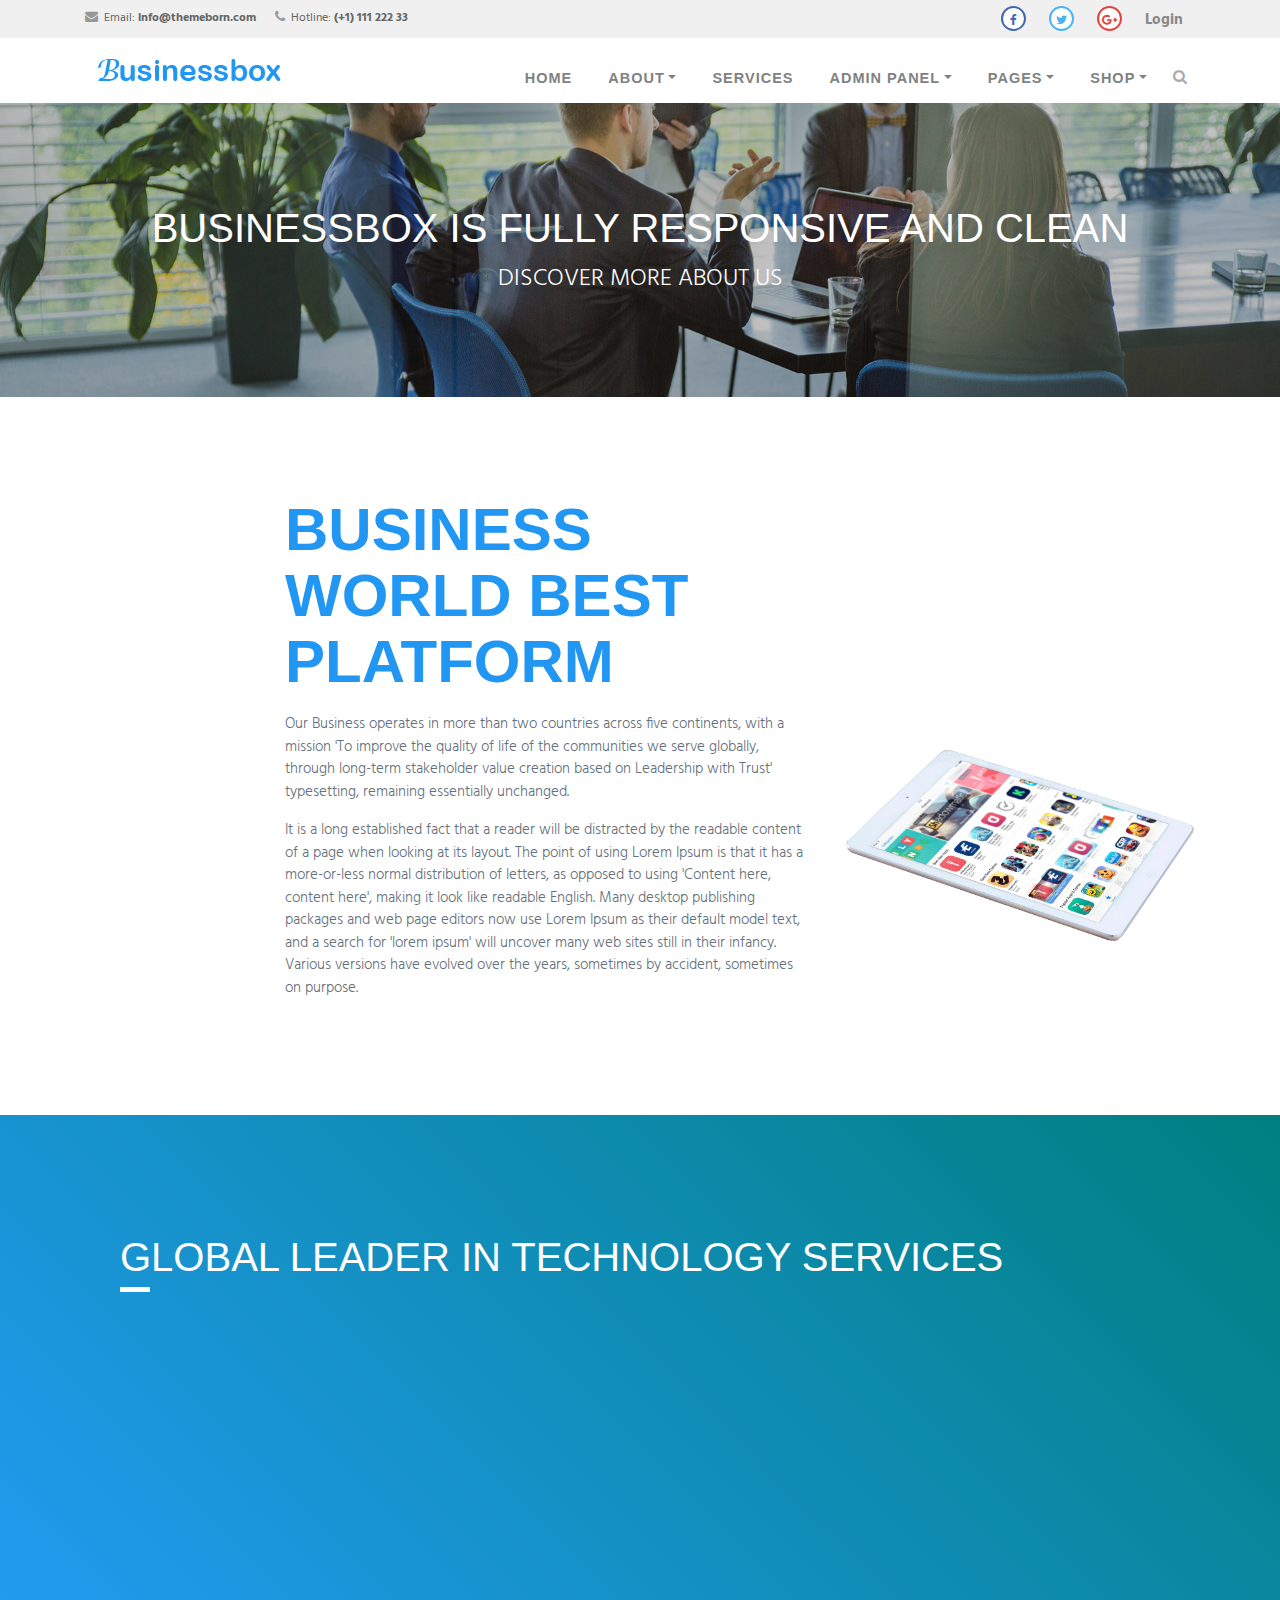
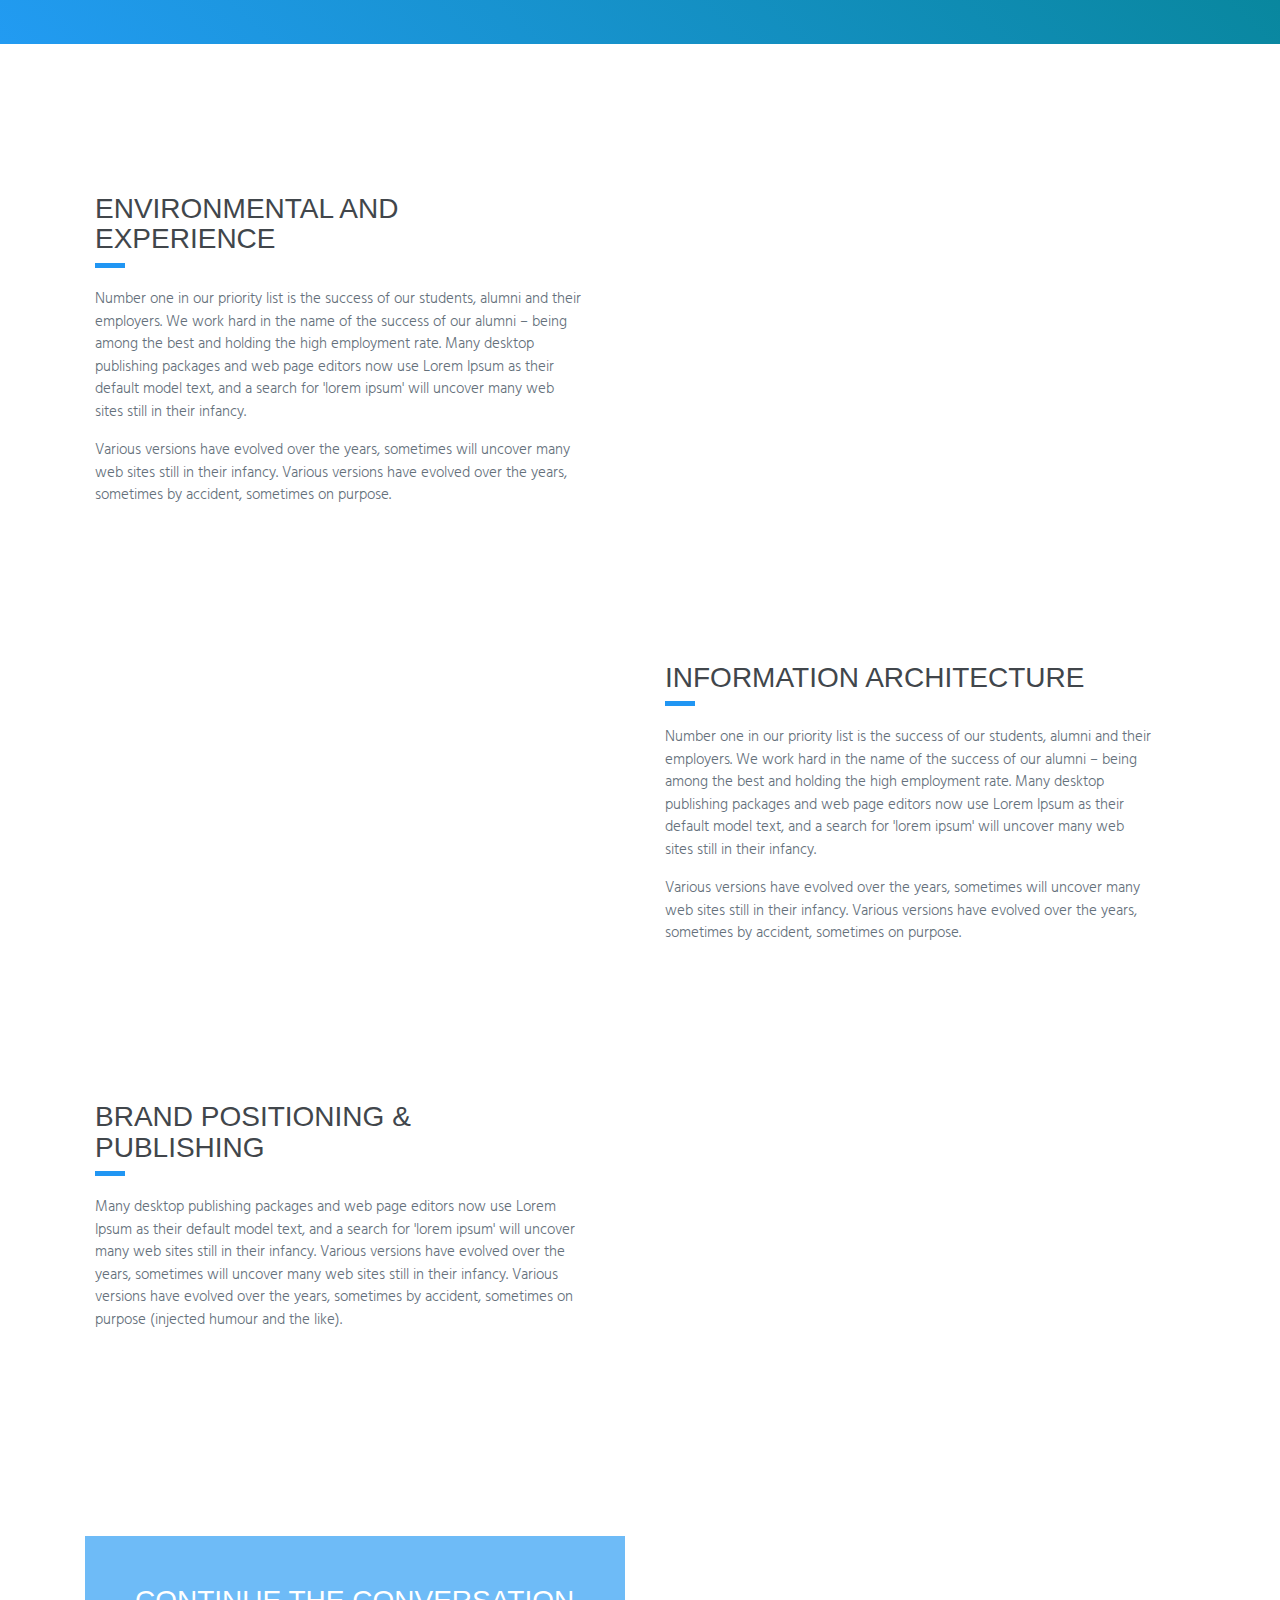
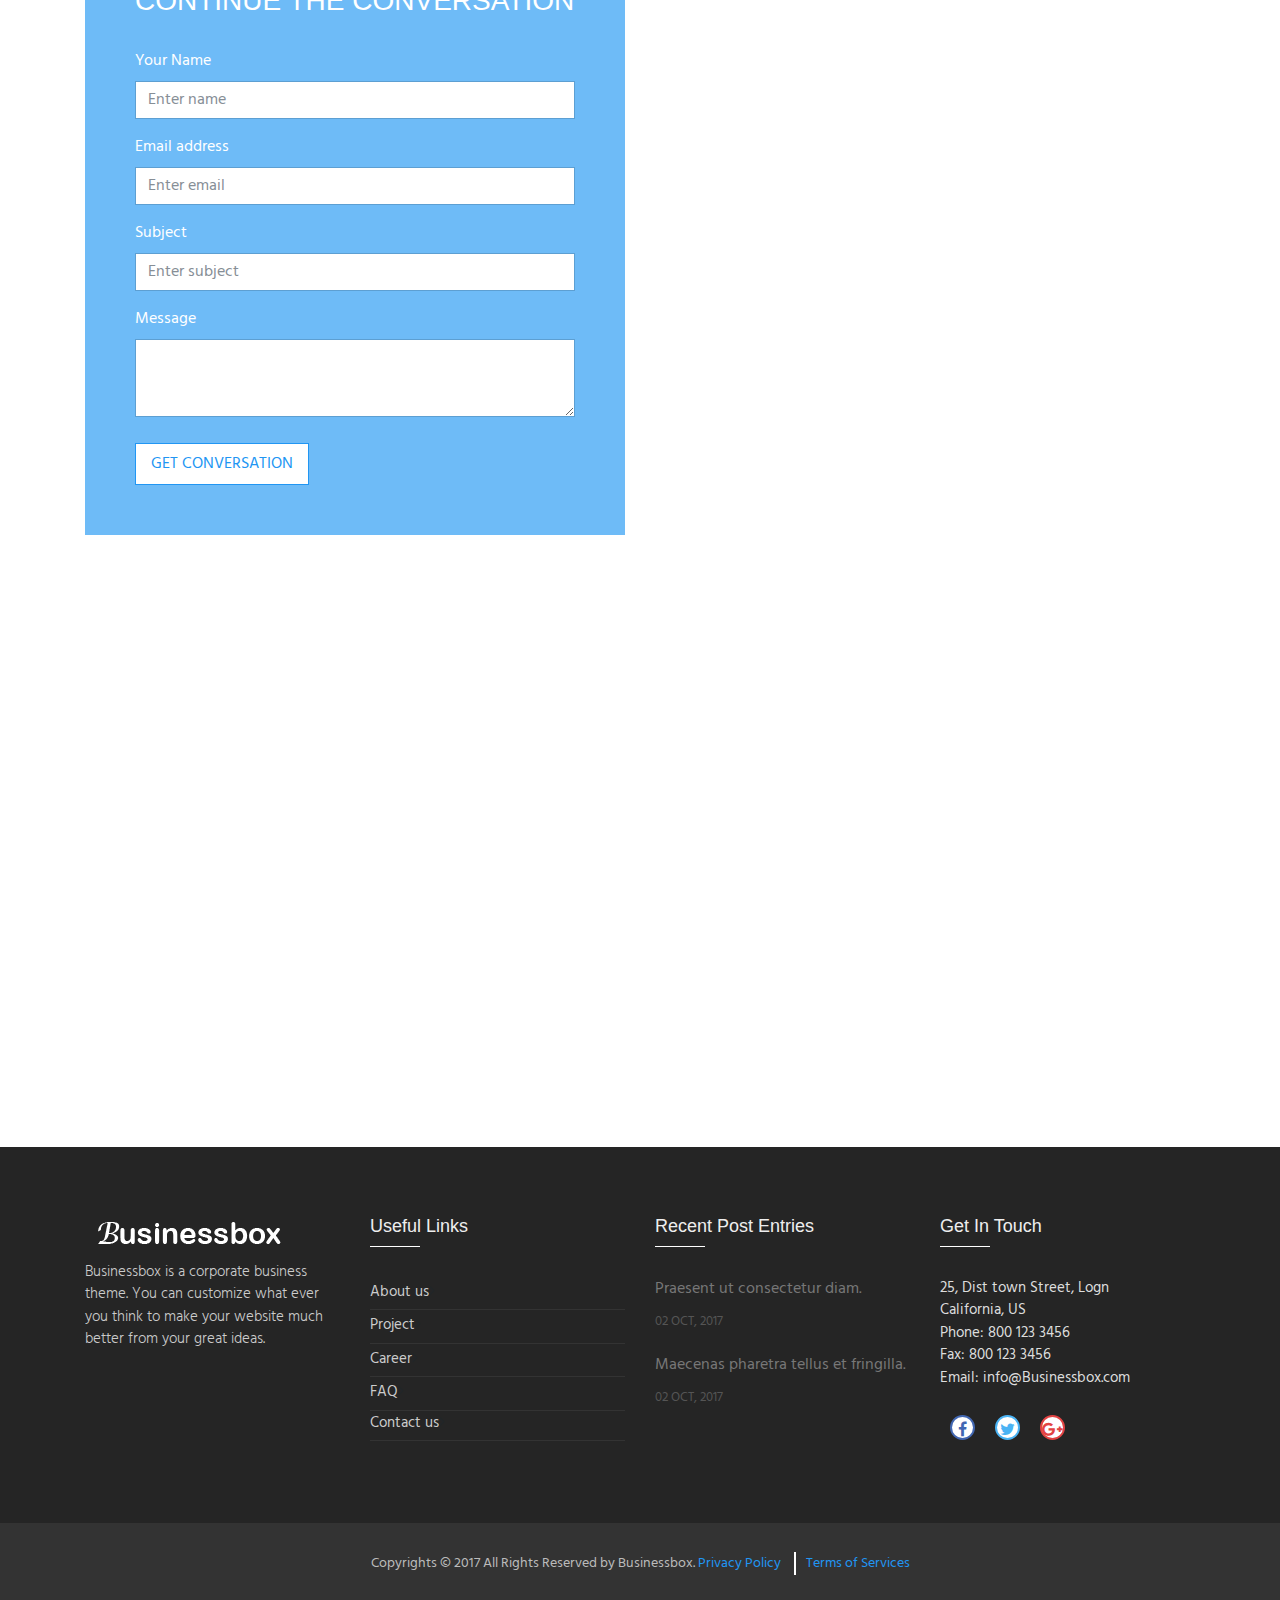
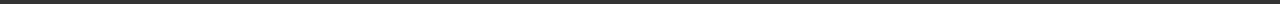
<file: src/main/webapp/about.html>
<!--
author: Boostraptheme
author URL: https://boostraptheme.com
License: Creative Commons Attribution 4.0 Unported
License URL: https://creativecommons.org/licenses/by/4.0/
-->


<!DOCTYPE html>
<html lang="en">

<head>
    <meta charset="utf-8">
    <meta name="viewport" content="width=device-width, initial-scale=1, shrink-to-fit=no">
    <meta name="description" content="">
    <meta name="author" content="">
    <title>Business Bootstrap Responsive Template</title>
    <link rel="shortcut icon" href="img/favicon.ico">
    <!-- Global Stylesheets -->
    <link href="https://fonts.googleapis.com/css?family=Roboto+Condensed:300,300i,400,400i,700,700i" rel="stylesheet">
    <link href="css/bootstrap/bootstrap.min.css" rel="stylesheet">
    <link rel="stylesheet" href="font-awesome-4.7.0/css/font-awesome.min.css">
    <link rel="stylesheet" href="css/animate/animate.min.css">
    <link rel="stylesheet" href="css/owl-carousel/owl.carousel.min.css">
    <link rel="stylesheet" href="css/owl-carousel/owl.theme.default.min.css">
    <link rel="stylesheet" href="css/style.css">
    <!-- Core Stylesheets -->
    <link rel="stylesheet" href="css/about.css">
</head>

<body id="page-top">

<!--====================================================
                         HEADER
======================================================-->

    <header>

      <!-- Top Navbar  -->
      <div class="top-menubar">
        <div class="topmenu">
          <div class="container">
            <div class="row">
              <div class="col-md-7">
                <ul class="list-inline top-contacts">
                  <li>
                    <i class="fa fa-envelope"></i> Email: <a href="mailto:info@themeborn.com"><b>info@themeborn.com</b></a>
                  </li>
                  <li>
                    <i class="fa fa-phone"></i> Hotline: <b>(+1) 111 222 33</b>
                  </li>
                </ul>
              </div> 
              <div class="col-md-5">
                <ul class="list-inline top-data">
                  <li><a href="#" target="_empty"><i class="fa top-social fa-facebook"></i></a></li>
                  <li><a href="#" target="_empty"><i class="fa top-social fa-twitter"></i></a></li>
                  <li><a href="#" target="_empty"><i class="fa top-social fa-google-plus"></i></a></li> 
                  <li><a href="#" class="log-top" data-toggle="modal" data-target="#login-modal">Login</a></li>  
                </ul>
              </div>
            </div>
          </div>
        </div> 
      </div>  
      
      <!-- Navbar -->
      <nav class="navbar navbar-expand-lg navbar-light" id="mainNav" data-toggle="affix">
        <div class="container">
          <a class="navbar-brand smooth-scroll" href="index.html">
            <img src="img/logo-s.png" alt="logo">
          </a> 
          <button class="navbar-toggler navbar-toggler-right" type="button" data-toggle="collapse" data-target="#navbarResponsive" aria-controls="navbarResponsive" aria-expanded="false" aria-label="Toggle navigation"> 
                <span class="navbar-toggler-icon"></span>
          </button>  
          <div class="collapse navbar-collapse" id="navbarResponsive">
            <ul class="navbar-nav ml-auto">
                <li class="nav-item" ><a class="nav-link smooth-scroll" href="index.html">Home</a></li>
                <li class="nav-item dropdown" >
                  <a class="nav-link dropdown-toggle smooth-scroll" href="#" id="navbarDropdownMenuLink" data-toggle="dropdown" aria-haspopup="true" aria-expanded="false">About</a> 
                  <div class="dropdown-menu dropdown-cust" aria-labelledby="navbarDropdownMenuLink">
                    <a class="dropdown-item active" href="about.html">About Us</a>
                    <a class="dropdown-item" href="careers.html">Career Oprtunity</a>
                    <a class="dropdown-item" href="team.html">Meet Our Team</a>
                    <a class="dropdown-item" href="faq.html">FAQ</a>
                    <a class="dropdown-item" href="testimonials.html">Testimonials</a>
                  </div>
                </li>
                <li class="nav-item" ><a class="nav-link smooth-scroll" href="services.html">Services</a></li> 
                <li class="nav-item dropdown" >
                  <a class="nav-link dropdown-toggle smooth-scroll" href="#" id="navbarDropdownMenuLink" data-toggle="dropdown" aria-haspopup="true" aria-expanded="false">Admin Panel</a> 
                  <div class="dropdown-menu dropdown-cust" aria-labelledby="navbarDropdownMenuLink"> 
                    <a class="dropdown-item"  target="_empty" href="admin/index.html">Dashboard</a> 
                    <a class="dropdown-item"  target="_empty" href="admin/chart.html">Charts</a> 
                    <a class="dropdown-item"  target="_empty" href="admin/email.html">Email</a> 
                    <a class="dropdown-item"  target="_empty" href="admin/faq.html">FAQ</a> 
                    <a class="dropdown-item"  target="_empty" href="admin/profile.html">Profile</a> 
                    <a class="dropdown-item"  target="_empty" href="admin/tables.html">Tables</a> 
                    <a class="dropdown-item"  target="_empty" href="admin/invoice.html">Invoice</a> 
                  </div>
                </li>
                <li class="nav-item dropdown" >
                  <a class="nav-link dropdown-toggle smooth-scroll" href="#" id="navbarDropdownMenuLink" data-toggle="dropdown" aria-haspopup="true" aria-expanded="false">Pages</a> 
                  <div class="dropdown-menu dropdown-cust" aria-labelledby="navbarDropdownMenuLink">
                    <a class="dropdown-item" href="news-list.html">News list layouts</a>
                    <a class="dropdown-item" href="news-grid.html">News grid layouts</a>
                    <a class="dropdown-item" href="news-details.html">News Details</a> 
                    <a class="dropdown-item" href="project.html">Project</a>
                    <a class="dropdown-item" href="contact.html">Contact Us</a>
                    <a class="dropdown-item" href="comming-soon.html">Comming Soon</a>
                    <a class="dropdown-item" href="pricing.html">Pricing Tables</a>
                    <a class="dropdown-item" href="admin/404.html">404</a>
                  </div>
                </li>
                <li class="nav-item dropdown" >
                  <a class="nav-link dropdown-toggle smooth-scroll" href="#" id="navbarDropdownMenuLink" data-toggle="dropdown" aria-haspopup="true" aria-expanded="false">Shop</a> 
                  <div class="dropdown-menu dropdown-cust mega-menu" aria-labelledby="navbarDropdownMenuLink">
                    <div class="row">
                      <div class="col-md-5">
                        <a class="dropdown-item" href="shop.html">Shop Detail</a>
                        <a class="dropdown-item" href="single-product.html">Single Product</a>
                        <a class="dropdown-item" href="cart.html">Cart</a>
                        <a class="dropdown-item" href="checkout.html">Checkout</a>
                        <a class="dropdown-item" href="myaccount.html">Myaccount</a>
                      </div>
                      <div class="col-md-7 mega-menu-img m-auto text-center pl-0">
                        <a href="#"><img src="img/offer_icon.png" alt="" class="img-fluid"></a>
                      </div>
                    </div>
                  </div>
                </li>
                <li>
                  <i class="search fa fa-search search-btn"></i>
                  <div class="search-open">
                    <div class="input-group animated fadeInUp">
                      <input type="text" class="form-control" placeholder="Search" aria-describedby="basic-addon2">
                      <span class="input-group-addon" id="basic-addon2">Go</span>
                    </div>
                  </div>
                </li> 
                <li>
                  <div class="top-menubar-nav">
                    <div class="topmenu ">
                      <div class="container">
                        <div class="row">
                          <div class="col-md-9">
                            <ul class="list-inline top-contacts">
                              <li>
                                <i class="fa fa-envelope"></i> Email: <a href="mailto:info@htmlstream.com">info@htmlstream.com</a>
                              </li>
                              <li>
                                <i class="fa fa-phone"></i> Hotline: (1) 396 4587 99
                              </li>
                            </ul>
                          </div> 
                          <div class="col-md-3">
                            <ul class="list-inline top-data">
                              <li><a href="#" target="_empty"><i class="fa top-social fa-facebook"></i></a></li>
                              <li><a href="#" target="_empty"><i class="fa top-social fa-twitter"></i></a></li>
                              <li><a href="#" target="_empty"><i class="fa top-social fa-google-plus"></i></a></li> 
                              <li><a href="#" class="log-top" data-toggle="modal" data-target="#login-modal">Login</a></li>  
                            </ul>
                          </div>
                        </div>
                      </div>
                    </div> 
                  </div>
                </li>
            </ul>  
          </div>
        </div>
      </nav>
    </header> 

<!--====================================================
                    LOGIN OR REGISTER
======================================================-->
    <section id="login">
      <div class="modal fade" id="login-modal" tabindex="-1" role="dialog" aria-labelledby="myModalLabel" aria-hidden="true" style="display: none;">
          <div class="modal-dialog">
              <div class="modal-content">
                  <div class="modal-header" align="center">
                      <button type="button" class="close" data-dismiss="modal" aria-label="Close">
                          <span class="fa fa-times" aria-hidden="true"></span>
                      </button>
                  </div>
                  <div id="div-forms">
                      <form id="login-form">
                          <h3 class="text-center">Login</h3>
                          <div class="modal-body">
                              <label for="username">Username</label> 
                              <input id="login_username" class="form-control" type="text" placeholder="Enter username " required>
                              <label for="username">Password</label> 
                              <input id="login_password" class="form-control" type="password" placeholder="Enter password" required>
                              <div class="checkbox">
                                  <label>
                                      <input type="checkbox"> Remember me
                                  </label>
                              </div>
                          </div>
                          <div class="modal-footer text-center">
                              <div>
                                  <button type="submit" class="btn btn-general btn-white">Login</button>
                              </div>
                              <div>
                                  <button id="login_register_btn" type="button" class="btn btn-link">Register</button>
                              </div>
                          </div>
                      </form>
                      <form id="register-form" style="display:none;">
                          <h3 class="text-center">Register</h3>
                          <div class="modal-body"> 
                              <label for="username">Username</label> 
                              <input id="register_username" class="form-control" type="text" placeholder="Enter username" required>
                              <label for="register_email">E-mailId</label> 
                              <input id="register_email" class="form-control" type="text" placeholder="Enter eMail" required>
                              <label for="register_password">Password</label> 
                              <input id="register_password" class="form-control" type="password" placeholder="Password" required>
                          </div>
                          <div class="modal-footer">
                              <div>
                                  <button type="submit" class="btn btn-general btn-white">Register</button>
                              </div>
                              <div>
                                  <button id="register_login_btn" type="button" class="btn btn-link">Log In</button>
                              </div>
                          </div>
                      </form>
                  </div>
              </div>
          </div>
      </div>
    </section>      

<!--====================================================
                       HOME-P
======================================================-->
    <div id="home-p" class="home-p pages-head1 text-center">
        <div class="container">
            <h1 class="wow fadeInUp" data-wow-delay="0.1s">Businessbox is fully responsive and Clean</h1>
            <p>Discover more about us</p>
        </div>
        <!--/end container-->
    </div>

<!--====================================================
                        ABOUT-P1
======================================================-->
    <section id="about-p1">
        <div class="container">
            <div class="row">
                <div class="col-md-8">
                    <div class="about-p1-cont">
                        <h1>Business world best platform  </h1>
                        <p> Our Business operates in more than two countries across five continents, with a mission 'To improve the quality of life of the communities we serve globally, through long-term stakeholder value creation based on Leadership with Trust' typesetting, remaining essentially unchanged.</p>
                        <p>It is a long established fact that a reader will be distracted by the readable content of a page when looking at its layout. The point of using Lorem Ipsum is that it has a more-or-less normal distribution of letters, as opposed to using 'Content here, content here', making it look like readable English. Many desktop publishing packages and web page editors now use Lorem Ipsum as their default model text, and a search for 'lorem ipsum' will uncover many web sites still in their infancy. Various versions have evolved over the years, sometimes by accident, sometimes on purpose. </p>
                    </div>
                </div>
                <div class="col-md-4">
                    <div class="about-p1-img">
                        <img src="img/ipad-tablet.png" class="img-fluid wow fadeInUp" data-wow-delay="0.1s" alt="...">
                    </div>
                </div>
            </div>
        </div>
    </section>

<!--====================================================
                       ABOUT-P2
======================================================-->
    <section class="about-p2 bg-gradiant">
        <div class="container-fluid">
            <div class="row">
                <div class="about-p2-heading">
                    <h1 class="cl-white">global leader in technology services</h1>
                    <div class="heading-border-light bg-white"></div>
                </div>
            </div>
            <div class="row">
                <div class="col-md-4 col-sm-12">
                    <div class="about-p2-cont cl-white">
                        <img src="img/news/news-5.jpg" class="img-fluid wow fadeInUp" data-wow-delay="0.1s" alt="...">
                    </div>
                </div>
                <div class="col-md-4">
                    <div class="about-p2-cont cl-white wow fadeInUp" data-wow-delay="0.3s">
                        <h5>WEB &amp; INTERACTIVE DESIGN</h5>
                        <p class="cl-white">The most impressive websites and app experiences are rooted in smart design, embody clear vision, and are backed by the right technology. The point of using Lorem Ipsum is that it has a more-or-less normal distribution of letters, as opposed to using 'Content here, content here', making it look like readable English.</p>
                    </div>
                </div>
                <div class="col-md-4">
                    <div class="about-p2-cont cl-white wow fadeInUp" data-wow-delay="0.5s">
                        <h5>BRANDING &amp; STRATEGY</h5>
                        <p class="cl-white">It is a long established fact that a reader will be distracted by the readable content of a page when looking at its layout. The point of using Lorem Ipsum is that it has a more-or-less normal distribution of letters, as opposed to using 'Content here, content here', making it look like readable English.</p>
                    </div>
                </div>
            </div>
        </div>
    </section>

<!--====================================================
                     ABOUT-P3
======================================================-->
    <section id="story" class="about-p3">
        <div class="container">
            <div class="row">
                <div class="col-md-6">
                    <div class="story-desc">
                        <h3>Environmental and Experience</h3>
                        <div class="heading-border-light"></div>
                        <p>Number one in our priority list is the success of our students, alumni and their employers. We work hard in the name of the success of our alumni – being among the best and holding the high employment rate. Many desktop publishing packages and web page editors now use Lorem Ipsum as their default model text, and a search for 'lorem ipsum' will uncover many web sites still in their infancy. </p>
                        <p> Various versions have evolved over the years, sometimes will uncover many web sites still in their infancy. Various versions have evolved over the years, sometimes by accident, sometimes on purpose.</p>
                    </div>
                </div>
                <div class="col-md-6">
                    <div class="story-himg">
                        <img src="img/img/image-3.jpg" class="img-fluid wow fadeInUp" data-wow-delay="0.1s" alt="">
                    </div>
                </div>
            </div>
        </div>
        <div class="container ">
            <div class="row">
                <div class="col-md-6 ">
                    <div class="story-himg story-himg-middle-u">
                        <img src="img/img/image-2.jpg" class="img-fluid wow fadeInUp" data-wow-delay="0.1s" alt="">
                    </div>
                </div>
                <div class="col-md-6">
                    <div class="story-desc story-desc-middle ">
                        <h3>Information Architecture</h3>
                        <div class="heading-border-light"></div>
                        <p>Number one in our priority list is the success of our students, alumni and their employers. We work hard in the name of the success of our alumni – being among the best and holding the high employment rate. Many desktop publishing packages and web page editors now use Lorem Ipsum as their default model text, and a search for 'lorem ipsum' will uncover many web sites still in their infancy. </p>
                        <p> Various versions have evolved over the years, sometimes will uncover many web sites still in their infancy. Various versions have evolved over the years, sometimes by accident, sometimes on purpose.</p>
                    </div>
                </div>
                <div class="col-md-6 ">
                    <div class="story-himg story-himg-middle-l">
                        <img src="img/img/image-2.jpg" class="img-fluid" alt="">
                    </div>
                </div>
            </div>
        </div>
        <div class="container">
            <div class="row">
                <div class="col-md-6">
                    <div class="story-desc">
                        <h3>Brand Positioning &amp; Publishing</h3>
                        <div class="heading-border-light"></div>
                        <p>Many desktop publishing packages and web page editors now use Lorem Ipsum as their default model text, and a search for 'lorem ipsum' will uncover many web sites still in their infancy. Various versions have evolved over the years, sometimes will uncover many web sites still in their infancy. Various versions have evolved over the years, sometimes by accident, sometimes on purpose (injected humour and the like).</p>
                    </div>
                </div>
                <div class="col-md-6">
                    <div class="story-himg">
                        <img src="img/img/image-1.jpg" class="img-fluid wow fadeInUp" data-wow-delay="0.1s" alt="">
                    </div>
                </div>
            </div>
        </div>
    </section>

<!--====================================================
                    CONTACT HOME
======================================================-->
    <div class="overlay-contact-h"></div>
    <section id="contact-h" class="bg-parallax contact-h-bg">
        <div class="container">
            <div class="row">
                <div class="col-md-6">
                    <div class="contact-h-cont">
                      <h3 class="cl-white">Continue The Conversation</h3><br>
                      <form>
                        <div class="form-group cl-white">
                          <label for="name">Your Name</label>
                          <input type="text" class="form-control" id="name" aria-describedby="nameHelp" placeholder="Enter name"> 
                        </div>  
                        <div class="form-group cl-white">
                          <label for="exampleInputEmail1">Email address</label>
                          <input type="email" class="form-control" id="exampleInputEmail1" aria-describedby="emailHelp" placeholder="Enter email"> 
                        </div>  
                        <div class="form-group cl-white">
                          <label for="subject">Subject</label>
                          <input type="text" class="form-control" id="subject" aria-describedby="subjectHelp" placeholder="Enter subject"> 
                        </div>  
                        <div class="form-group cl-white">
                          <label for="message">Message</label>
                          <textarea class="form-control" id="message" rows="3"></textarea>
                        </div>  
                        <button class="btn btn-general btn-white" role="button"><i fa fa-right-arrow></i>GET CONVERSATION</button>
                      </form>
                    </div>
                </div>
            </div>
        </div>
    </section>

<!--====================================================
                       NEWS
======================================================-->
    <section id="comp-offer">
        <div class="container-fluid">
            <div class="row">
                <div class="col-md-3 col-sm-6  desc-comp-offer wow fadeInUp" data-wow-delay="0.2s">
                    <h2>Latest News</h2>
                    <div class="heading-border-light"></div>
                    <button class="btn btn-general btn-green" role="button">See More</button>
                </div>
                <div class="col-md-3 col-sm-6 desc-comp-offer wow fadeInUp" data-wow-delay="0.4s">
                    <div class="desc-comp-offer-cont">
                        <div class="thumbnail-blogs">
                            <div class="caption">
                                <i class="fa fa-chain"></i>
                            </div>
                            <img src="img/news/news-1.jpg" class="img-fluid" alt="...">
                        </div>
                        <h3>Pricing Strategies for Product</h3>
                        <p class="desc">Contrary to popular belief, Lorem Ipsum is not simply random text. It has roots in a piece of classical Latin literature from Business box. </p>
                        <a href="#"><i class="fa fa-arrow-circle-o-right"></i> Learn More</a>
                    </div>
                </div>
                <div class="col-md-3 col-sm-6 desc-comp-offer wow fadeInUp" data-wow-delay="0.6s">
                    <div class="desc-comp-offer-cont">
                        <div class="thumbnail-blogs">
                            <div class="caption">
                                <i class="fa fa-chain"></i>
                            </div>
                            <img src="img/news/news-9.jpg" class="img-fluid" alt="...">
                        </div>
                        <h3>Design Exhibitions of 2017</h3>
                        <p class="desc">Contrary to popular belief, Lorem Ipsum is not simply random text. It has roots in a piece of classical Latin literature from Business box. </p>
                        <a href="#"><i class="fa fa-arrow-circle-o-right"></i> Learn More</a>
                    </div>
                </div>
                <div class="col-md-3 col-sm-6 desc-comp-offer wow fadeInUp" data-wow-delay="0.8s">
                    <div class="desc-comp-offer-cont">
                        <div class="thumbnail-blogs">
                            <div class="caption">
                                <i class="fa fa-chain"></i>
                            </div>
                            <img src="img/news/news-12.jpeg" class="img-fluid" alt="...">
                        </div>
                        <h3>Exciting New Technologies</h3>
                        <p class="desc">Contrary to popular belief, Lorem Ipsum is not simply random text. It has roots in a piece of classical Latin literature from Business box. </p>
                        <a href="#"><i class="fa fa-arrow-circle-o-right"></i> Learn More</a>
                    </div>
                </div>
            </div>
        </div>
    </section>

<!--====================================================
                      FOOTER
======================================================-->
    <footer>
        <div id="footer-s1" class="footer-s1">
            <div class="footer">
                <div class="container">
                    <div class="row">
                        <!-- About Us -->
                        <div class="col-md-3 col-sm-6 ">
                            <div><img src="img/logo-w.png" alt="" class="img-fluid"></div>
                            <ul class="list-unstyled comp-desc-f">
                                <li>
                                    <p>Businessbox is a corporate business theme. You can customize what ever you think to make your website much better from your great ideas. </p>
                                </li>
                            </ul>
                            <br>
                        </div>
                        <!-- End About Us -->
                        <!-- Recent News -->
                        <div class="col-md-3 col-sm-6 ">
                            <div class="heading-footer">
                                <h2>Useful Links</h2></div>
                            <ul class="list-unstyled link-list">
                                <li><a href="about.html">About us</a><i class="fa fa-angle-right"></i></li>
                                <li><a href="project.html">Project</a><i class="fa fa-angle-right"></i></li>
                                <li><a href="careers.html">Career</a><i class="fa fa-angle-right"></i></li>
                                <li><a href="faq.html">FAQ</a><i class="fa fa-angle-right"></i></li>
                                <li><a href="contact.html">Contact us</a><i class="fa fa-angle-right"></i></li>
                            </ul>
                        </div>
                        <!-- End Recent list -->
                        <!-- Recent Blog Entries -->
                        <div class="col-md-3 col-sm-6 ">
                            <div class="heading-footer">
                                <h2>Recent Post Entries</h2></div>
                            <ul class="list-unstyled thumb-list">
                                <li>
                                    <div class="overflow-h">
                                        <a href="#">Praesent ut consectetur diam.</a>
                                        <small>02 OCT, 2017</small>
                                    </div>
                                </li>
                                <li>
                                    <div class="overflow-h">
                                        <a href="#">Maecenas pharetra tellus et fringilla.</a>
                                        <small>02 OCT, 2017</small>
                                    </div>
                                </li>
                            </ul>
                        </div>
                        <!-- End Recent Blog Entries -->
                        <!-- Latest Tweets -->
                        <div class="col-md-3 col-sm-6">
                            <div class="heading-footer">
                                <h2>Get In Touch</h2></div>
                            <address class="address-details-f">
                                25, Dist town Street, Logn
                                <br> California, US
                                <br> Phone: 800 123 3456
                                <br> Fax: 800 123 3456
                                <br> Email: <a href="mailto:info@Businessbox.com" class="">info@Businessbox.com</a>
                            </address>
                            <ul class="list-inline social-icon-f top-data">
                                <li><a href="#" target="_empty"><i class="fa top-social fa-facebook"></i></a></li>
                                <li><a href="#" target="_empty"><i class="fa top-social fa-twitter"></i></a></li>
                                <li><a href="#" target="_empty"><i class="fa top-social fa-google-plus"></i></a></li>
                            </ul>
                        </div>
                        <!-- End Latest Tweets -->
                    </div>
                </div>
                <!--/container -->
            </div>
        </div>
        <div id="footer-bottom">
            <div class="container">
                <div class="row">
                    <div class="col-md-12">
                        <div id="footer-copyrights">
                            <p>Copyrights &copy; 2017 All Rights Reserved by Businessbox. <a href="#">Privacy Policy</a> <a href="#">Terms of Services</a></p>
                        </div>
                    </div>
                </div>
            </div>
        </div>
        <a href="#home-p" id="back-to-top" class="btn btn-sm btn-green btn-back-to-top smooth-scrolls hidden-sm hidden-xs" title="home" role="button">
            <i class="fa fa-angle-up"></i>
        </a>
    </footer>
    <!--Global JavaScript -->
    <script src="js/jquery/jquery.min.js"></script>
    <script src="js/popper/popper.min.js"></script>
    <script src="js/bootstrap/bootstrap.min.js"></script>
    <script src="js/wow/wow.min.js"></script>
    <script src="js/owl-carousel/owl.carousel.min.js"></script>
    <!-- Plugin JavaScript -->
    <script src="js/jquery-easing/jquery.easing.min.js"></script>
    <script src="js/custom.js"></script>
</body>

</html>
</file>
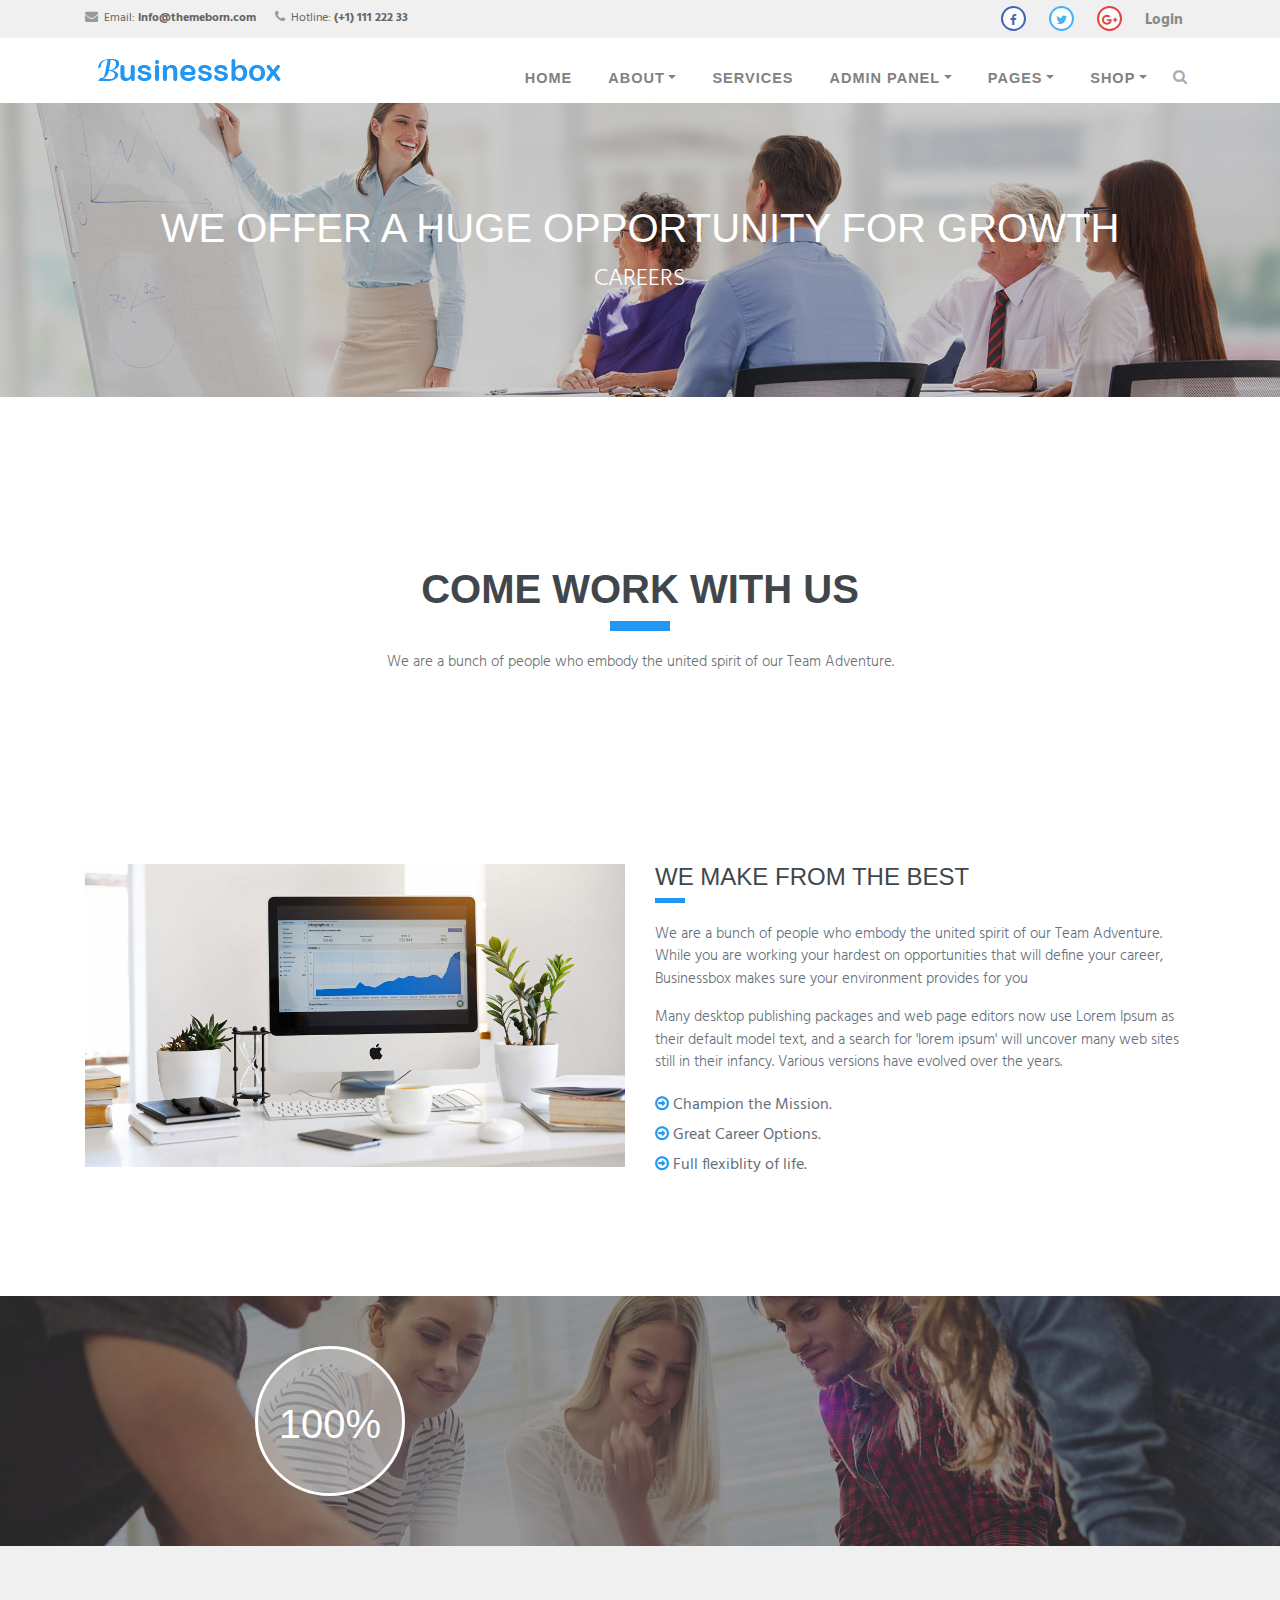
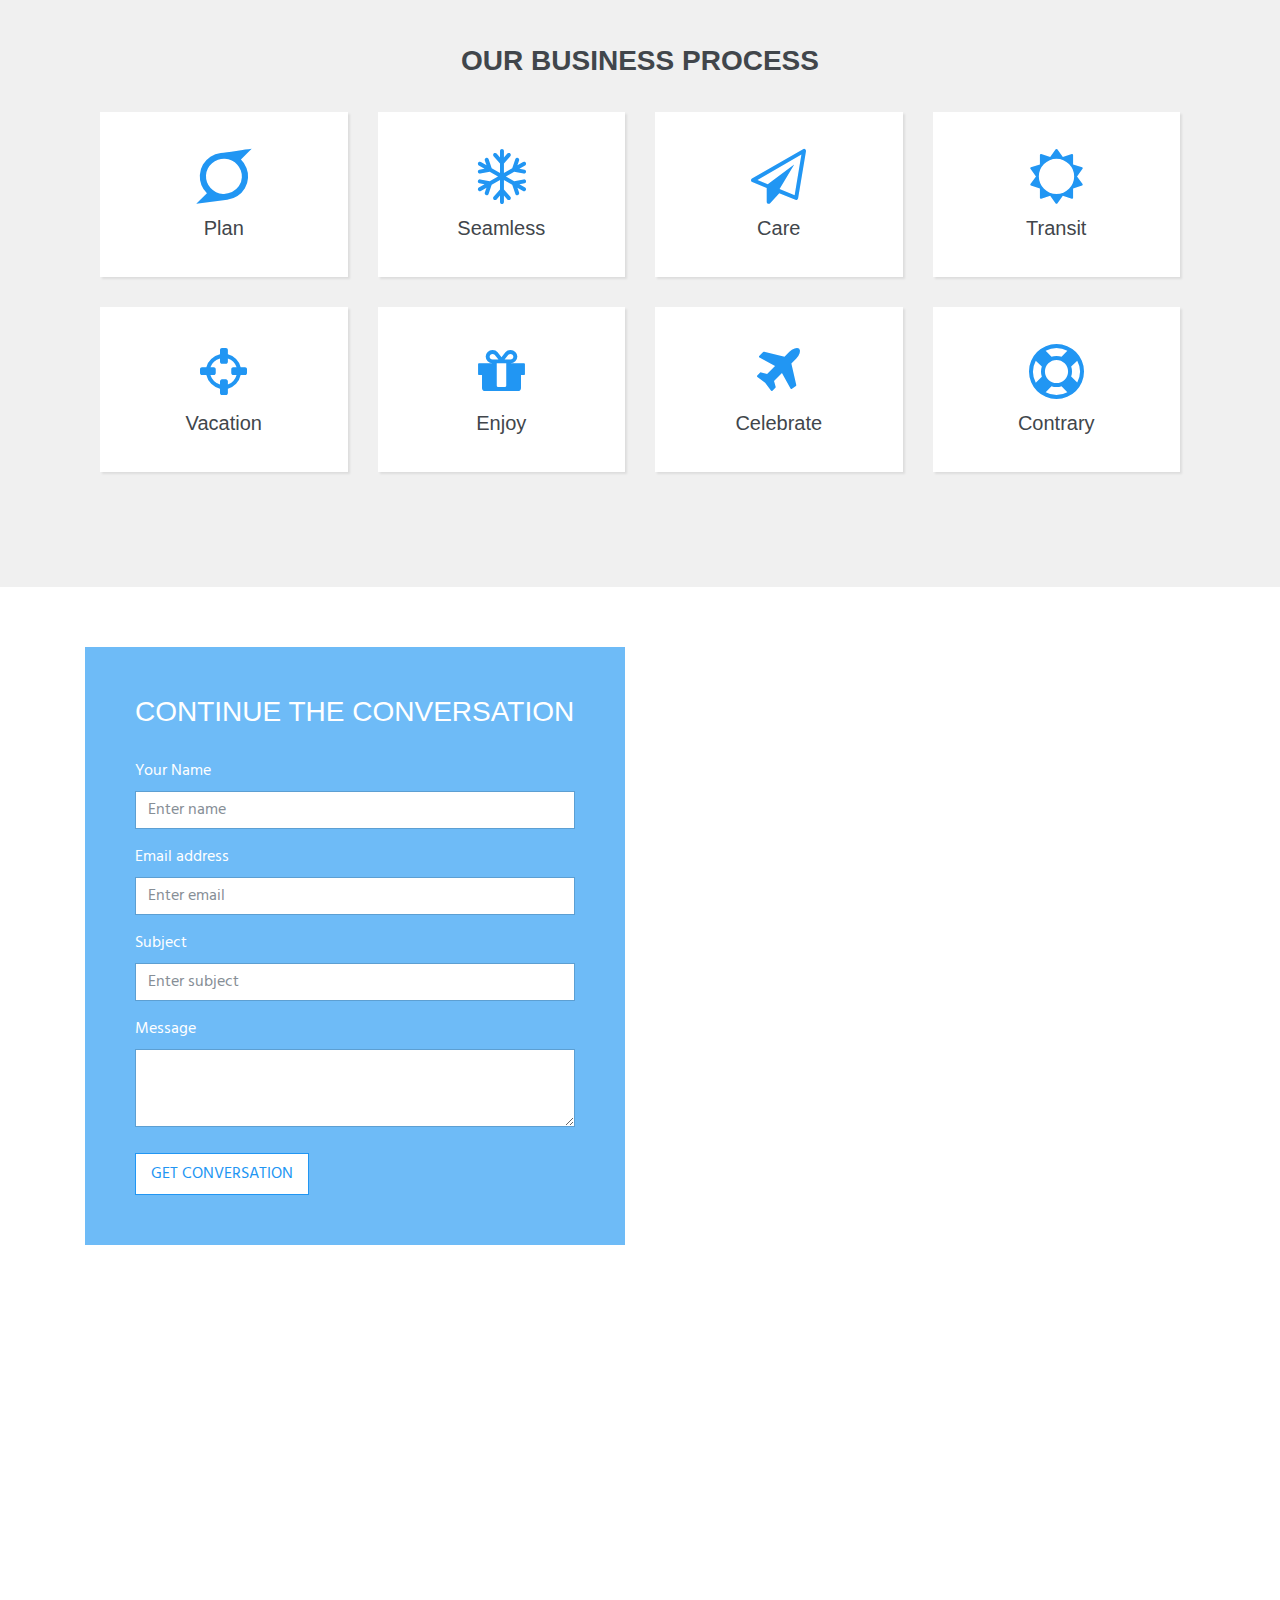
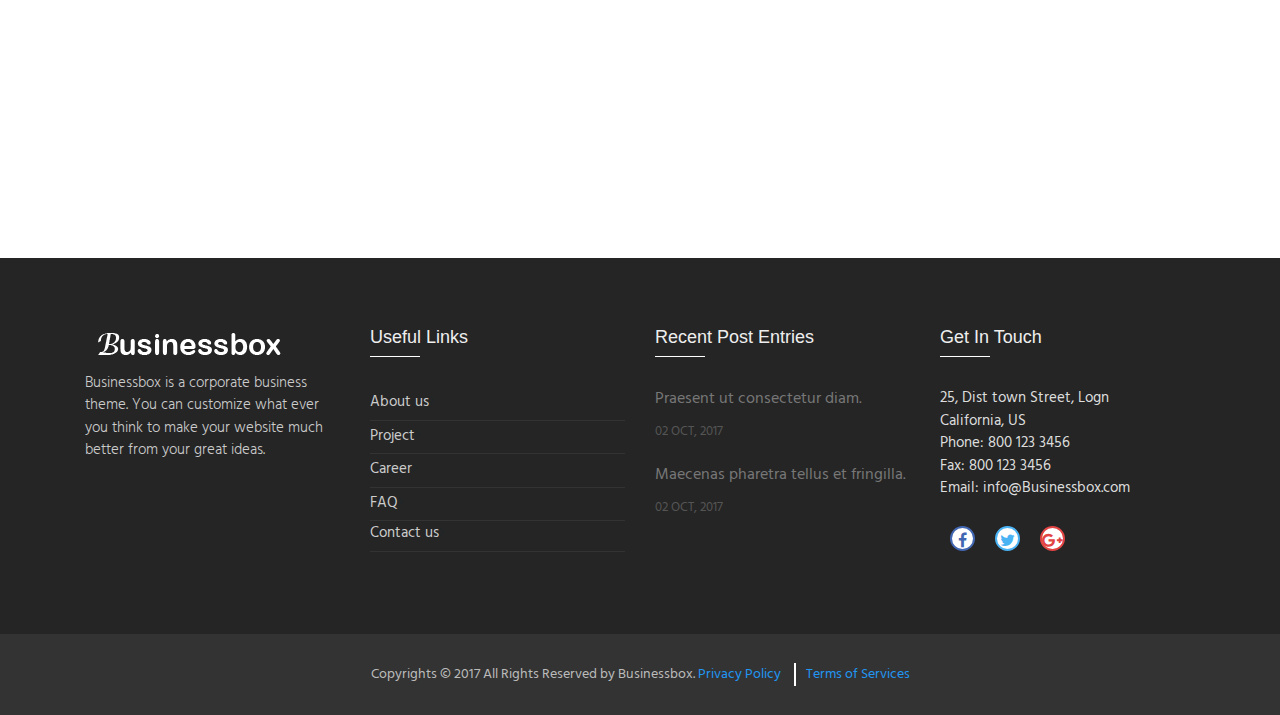
<file: src/main/webapp/careers.html>
<!--
author: Boostraptheme
author URL: https://boostraptheme.com
License: Creative Commons Attribution 4.0 Unported
License URL: https://creativecommons.org/licenses/by/4.0/
-->


<!DOCTYPE html>
<html lang="en">

  <head>

    <meta charset="utf-8">
    <meta name="viewport" content="width=device-width, initial-scale=1, shrink-to-fit=no">
    <meta name="description" content="">
    <meta name="author" content="">

    <title>Business Bootstrap Responsive Template</title>
    <link rel="shortcut icon" href="img/favicon.ico">

    <!-- Global Stylesheets -->
    <link href="https://fonts.googleapis.com/css?family=Roboto+Condensed:300,300i,400,400i,700,700i" rel="stylesheet">
    <link href="css/bootstrap/bootstrap.min.css" rel="stylesheet">
    <link rel="stylesheet" href="font-awesome-4.7.0/css/font-awesome.min.css">
    <link rel="stylesheet" href="css/animate/animate.min.css">
    <link rel="stylesheet" href="css/owl-carousel/owl.carousel.min.css">
    <link rel="stylesheet" href="css/owl-carousel/owl.theme.default.min.css">
    <link rel="stylesheet" href="css/style.css">
    
    <!-- Core Stylesheets -->
    <link rel="stylesheet" href="css/careers.css"> 
    
  </head>

  <body id="page-top">

<!--====================================================
                         HEADER
======================================================--> 

    <header>

      <!-- Top Navbar  -->
      <div class="top-menubar">
        <div class="topmenu">
          <div class="container">
            <div class="row">
              <div class="col-md-7">
                <ul class="list-inline top-contacts">
                  <li>
                    <i class="fa fa-envelope"></i> Email: <a href="mailto:info@themeborn.com"><b>info@themeborn.com</b></a>
                  </li>
                  <li>
                    <i class="fa fa-phone"></i> Hotline: <b>(+1) 111 222 33</b>
                  </li>
                </ul>
              </div> 
              <div class="col-md-5">
                <ul class="list-inline top-data">
                  <li><a href="#" target="_empty"><i class="fa top-social fa-facebook"></i></a></li>
                  <li><a href="#" target="_empty"><i class="fa top-social fa-twitter"></i></a></li>
                  <li><a href="#" target="_empty"><i class="fa top-social fa-google-plus"></i></a></li> 
                  <li><a href="#" class="log-top" data-toggle="modal" data-target="#login-modal">Login</a></li>  
                </ul>
              </div>
            </div>
          </div>
        </div> 
      </div> 
      
      <!-- Navbar -->
      <nav class="navbar navbar-expand-lg navbar-light" id="mainNav" data-toggle="affix">
        <div class="container">
          <a class="navbar-brand smooth-scroll" href="index.html">
            <img src="img/logo-s.png" alt="logo">
          </a> 
          <button class="navbar-toggler navbar-toggler-right" type="button" data-toggle="collapse" data-target="#navbarResponsive" aria-controls="navbarResponsive" aria-expanded="false" aria-label="Toggle navigation"> 
                <span class="navbar-toggler-icon"></span>
          </button>  
          <div class="collapse navbar-collapse" id="navbarResponsive">
            <ul class="navbar-nav ml-auto">
                <li class="nav-item" ><a class="nav-link smooth-scroll" href="index.html">Home</a></li>
                <li class="nav-item dropdown" >
                  <a class="nav-link dropdown-toggle smooth-scroll" href="#" id="navbarDropdownMenuLink" data-toggle="dropdown" aria-haspopup="true" aria-expanded="false">About</a> 
                  <div class="dropdown-menu dropdown-cust" aria-labelledby="navbarDropdownMenuLink">
                    <a class="dropdown-item" href="about.html">About Us</a>
                    <a class="dropdown-item active" href="careers.html">Career Oprtunity</a>
                    <a class="dropdown-item" href="team.html">Meet Our Team</a>
                    <a class="dropdown-item" href="faq.html">FAQ</a>
                    <a class="dropdown-item" href="testimonials.html">Testimonials</a>
                  </div>
                </li>
                <li class="nav-item" ><a class="nav-link smooth-scroll" href="services.html">Services</a></li> 
                <li class="nav-item dropdown" >
                  <a class="nav-link dropdown-toggle smooth-scroll" href="#" id="navbarDropdownMenuLink" data-toggle="dropdown" aria-haspopup="true" aria-expanded="false">Admin Panel</a> 
                  <div class="dropdown-menu dropdown-cust" aria-labelledby="navbarDropdownMenuLink"> 
                    <a class="dropdown-item"  target="_empty" href="admin/index.html">Dashboard</a> 
                    <a class="dropdown-item"  target="_empty" href="admin/chart.html">Charts</a> 
                    <a class="dropdown-item"  target="_empty" href="admin/email.html">Email</a> 
                    <a class="dropdown-item"  target="_empty" href="admin/faq.html">FAQ</a> 
                    <a class="dropdown-item"  target="_empty" href="admin/profile.html">Profile</a> 
                    <a class="dropdown-item"  target="_empty" href="admin/tables.html">Tables</a> 
                    <a class="dropdown-item"  target="_empty" href="admin/invoice.html">Invoice</a> 
                  </div>
                </li>
                <li class="nav-item dropdown" >
                  <a class="nav-link dropdown-toggle smooth-scroll" href="#" id="navbarDropdownMenuLink" data-toggle="dropdown" aria-haspopup="true" aria-expanded="false">Pages</a> 
                  <div class="dropdown-menu dropdown-cust" aria-labelledby="navbarDropdownMenuLink">
                    <a class="dropdown-item" href="news-list.html">News list layouts</a>
                    <a class="dropdown-item" href="news-grid.html">News grid layouts</a>
                    <a class="dropdown-item" href="news-details.html">News Details</a> 
                    <a class="dropdown-item" href="project.html">Project</a>
                    <a class="dropdown-item" href="contact.html">Contact Us</a>
                    <a class="dropdown-item" href="comming-soon.html">Comming Soon</a>
                    <a class="dropdown-item" href="pricing.html">Pricing Tables</a>
                    <a class="dropdown-item" href="admin/404.html">404</a>
                  </div>
                </li>
                <li class="nav-item dropdown" >
                  <a class="nav-link dropdown-toggle smooth-scroll" href="#" id="navbarDropdownMenuLink" data-toggle="dropdown" aria-haspopup="true" aria-expanded="false">Shop</a> 
                  <div class="dropdown-menu dropdown-cust mega-menu" aria-labelledby="navbarDropdownMenuLink">
                    <div class="row">
                      <div class="col-md-5">
                        <a class="dropdown-item" href="shop.html">Shop Detail</a>
                        <a class="dropdown-item" href="single-product.html">Single Product</a>
                        <a class="dropdown-item" href="cart.html">Cart</a>
                        <a class="dropdown-item" href="checkout.html">Checkout</a>
                        <a class="dropdown-item" href="myaccount.html">Myaccount</a>
                      </div>
                      <div class="col-md-7 mega-menu-img m-auto text-center pl-0">
                        <a href="#"><img src="img/offer_icon.png" alt="" class="img-fluid"></a>
                      </div>
                    </div>
                  </div>
                </li>
                <li>
                  <i class="search fa fa-search search-btn"></i>
                  <div class="search-open">
                    <div class="input-group animated fadeInUp">
                      <input type="text" class="form-control" placeholder="Search" aria-describedby="basic-addon2">
                      <span class="input-group-addon" id="basic-addon2">Go</span>
                    </div>
                  </div>
                </li> 
                <li>
                  <div class="top-menubar-nav">
                    <div class="topmenu ">
                      <div class="container">
                        <div class="row">
                          <div class="col-md-9">
                            <ul class="list-inline top-contacts">
                              <li>
                                <i class="fa fa-envelope"></i> Email: <a href="mailto:info@htmlstream.com">info@htmlstream.com</a>
                              </li>
                              <li>
                                <i class="fa fa-phone"></i> Hotline: (1) 396 4587 99
                              </li>
                            </ul>
                          </div> 
                          <div class="col-md-3">
                            <ul class="list-inline top-data">
                              <li><a href="#" target="_empty"><i class="fa top-social fa-facebook"></i></a></li>
                              <li><a href="#" target="_empty"><i class="fa top-social fa-twitter"></i></a></li>
                              <li><a href="#" target="_empty"><i class="fa top-social fa-google-plus"></i></a></li> 
                              <li><a href="#" class="log-top" data-toggle="modal" data-target="#login-modal">Login</a></li>  
                            </ul>
                          </div>
                        </div>
                      </div>
                    </div> 
                  </div>
                </li>
            </ul>  
          </div>
        </div>
      </nav>
    </header> 

<!--====================================================
                    LOGIN OR REGISTER
======================================================-->
    <section id="login">
      <div class="modal fade" id="login-modal" tabindex="-1" role="dialog" aria-labelledby="myModalLabel" aria-hidden="true" style="display: none;">
          <div class="modal-dialog">
              <div class="modal-content">
                  <div class="modal-header" align="center">
                      <button type="button" class="close" data-dismiss="modal" aria-label="Close">
                          <span class="fa fa-times" aria-hidden="true"></span>
                      </button>
                  </div>
                  <div id="div-forms">
                      <form id="login-form">
                          <h3 class="text-center">Login</h3>
                          <div class="modal-body">
                              <label for="username">Username</label> 
                              <input id="login_username" class="form-control" type="text" placeholder="Enter username " required>
                              <label for="username">Password</label> 
                              <input id="login_password" class="form-control" type="password" placeholder="Enter password" required>
                              <div class="checkbox">
                                  <label>
                                      <input type="checkbox"> Remember me
                                  </label>
                              </div>
                          </div>
                          <div class="modal-footer text-center">
                              <div>
                                  <button type="submit" class="btn btn-general btn-white">Login</button>
                              </div>
                              <div>
                                  <button id="login_register_btn" type="button" class="btn btn-link">Register</button>
                              </div>
                          </div>
                      </form>
                      <form id="register-form" style="display:none;">
                          <h3 class="text-center">Register</h3>
                          <div class="modal-body"> 
                              <label for="username">Username</label> 
                              <input id="register_username" class="form-control" type="text" placeholder="Enter username" required>
                              <label for="register_email">E-mailId</label> 
                              <input id="register_email" class="form-control" type="text" placeholder="Enter eMail" required>
                              <label for="register_password">Password</label> 
                              <input id="register_password" class="form-control" type="password" placeholder="Password" required>
                          </div>
                          <div class="modal-footer">
                              <div>
                                  <button type="submit" class="btn btn-general btn-white">Register</button>
                              </div>
                              <div>
                                  <button id="register_login_btn" type="button" class="btn btn-link">Log In</button>
                              </div>
                          </div>
                      </form>
                  </div>
              </div>
          </div>
      </div>
    </section>      
 
<!--====================================================
                       HOME-P
======================================================-->
    <div id="home-p" class="home-p pages-head2 text-center">
      <div class="container">
        <h1 class="wow fadeInUp" data-wow-delay="0.1s">We offer a huge opportunity for growth</h1>
        <p>Careers</p>
      </div><!--/end container-->
    </div> 

<!--====================================================
                        CAREER-P1
======================================================-->

    <section id="about" class="career-p1 about">
      <div class="container">
        <div class="row title-bar">
          <div class="col-md-12">
            <h1 class="wow fadeInUp">Come work with us</h1>
            <div class="heading-border"></div>
            <p class="wow fadeInUp" data-wow-delay="0.4s">We are a bunch of people who embody the united spirit of our Team Adventure.</p>
          </div>
        </div>
      </div>
      <div class="container">
        <div class="row"> 
          <div class="col-md-6" >
            <div class="career-p1-himg" >
              <img src="img/image-4.jpg" class="img-fluid wow fadeInUp" data-wow-delay="0.1s" alt="">
            </div>
          </div>
          <div class="col-md-6">
            <div class="career-p1-desc">
              <h4>We Make from the Best</h4>
              <div class="heading-border-light"></div>
              <p>We are a bunch of people who embody the united spirit of our Team Adventure. While you are working your hardest on opportunities that will define your career, Businessbox makes sure your environment provides for you</p> 
              <p>Many desktop publishing packages and web page editors now use Lorem Ipsum as their default model text, and a search for 'lorem ipsum' will uncover many web sites still in their infancy. Various versions have evolved over the years.</p>
              <ul>
                <li><i class="fa fa-arrow-circle-o-right"></i> Champion the Mission.</li>
                <li><i class="fa fa-arrow-circle-o-right"></i> Great Career Options.</li>
                <li><i class="fa fa-arrow-circle-o-right"></i> Full flexiblity of life.</li> 
              </ul>
            </div>
          </div>  
        </div>
      </div> 
    </section>  

<!--====================================================
                        CAREER-P2
======================================================-->
    <div class="overlay-career-p2"></div>
    <section id="thought" class="bg-parallax career-p2-bg">
      <div class="container">
        <div id="row" class="row title-bar-career-p2">
          <div class="col-md-4 ">
            <h1 >100%</h1>
          </div>  
          <div class="col-md-8 ">
            <p class="wow fadeInUp " data-wow-delay="0.4s">Businessbox will deliver value to all the stakeholders and will attain excellence and leadership through such delivery of value. We will strive to support the stakeholders in all activities related to us.</p>
          </div> 
        </div>
      </div>         
    </section> 

<!--====================================================
                       CAREER-P3
======================================================--> 
    <div class="overlay-career-p3"></div>
     <section id="career-p3">
       <div class="container-fluide">
         <div class="row career-p3-title">
          <div class="col-md-12">
           <h3 class="text-center">Our Business Process</h3>
          </div> 
         </div>
         <div class="row">
           <div class="col-md-3 col-sm-6">
             <div class="career-p3-cont text-center">
               <i class="fa fa-superpowers"></i>
               <h5>Plan</h5>
             </div>
           </div>
           <div class="col-md-3 col-sm-6">
             <div class="career-p3-cont text-center">
               <i class="fa fa-snowflake-o"></i>
               <h5>Seamless</h5>
             </div>
           </div>
           <div class="col-md-3 col-sm-6">
             <div class="career-p3-cont text-center">
               <i class="fa fa-send-o"></i>
               <h5>Care</h5>
             </div>
           </div>
           <div class="col-md-3 col-sm-6">
             <div class="career-p3-cont text-center">
               <i class="fa fa-sun-o"></i>
               <h5>Transit</h5>
             </div>
           </div>
           <div class="col-md-3 col-sm-6">
             <div class="career-p3-cont text-center">
               <i class="fa fa-crosshairs"></i>
               <h5>Vacation</h5>
             </div>
           </div>
           <div class="col-md-3 col-sm-6">
             <div class="career-p3-cont text-center">
               <i class="fa fa-gift"></i>
               <h5>Enjoy</h5>
             </div>
           </div>
           <div class="col-md-3 col-sm-6">
             <div class="career-p3-cont text-center">
               <i class="fa fa-plane"></i>
               <h5>Celebrate</h5>
             </div>
           </div>
           <div class="col-md-3 col-sm-6">
             <div class="career-p3-cont text-center">
               <i class="fa fa-life-buoy"></i>
               <h5>Contrary</h5>
             </div>
           </div>
         </div>
       </div>
     </section> 

<!--====================================================
                    CONTACT HOME
======================================================-->
    <div class="overlay-contact-h"></div>
    <section id="contact-h" class="bg-parallax contact-h-bg">
      <div class="container">
        <div class="row">
          <div class="col-md-6">
            <div class="contact-h-cont">
              <h3 class="cl-white">Continue The Conversation</h3><br>
              <form>
                <div class="form-group cl-white">
                  <label for="name">Your Name</label>
                  <input type="text" class="form-control" id="name" aria-describedby="nameHelp" placeholder="Enter name"> 
                </div>  
                <div class="form-group cl-white">
                  <label for="exampleInputEmail1">Email address</label>
                  <input type="email" class="form-control" id="exampleInputEmail1" aria-describedby="emailHelp" placeholder="Enter email"> 
                </div>  
                <div class="form-group cl-white">
                  <label for="subject">Subject</label>
                  <input type="text" class="form-control" id="subject" aria-describedby="subjectHelp" placeholder="Enter subject"> 
                </div>  
                <div class="form-group cl-white">
                  <label for="message">Message</label>
                  <textarea class="form-control" id="message" rows="3"></textarea>
                </div>  
                <button class="btn btn-general btn-white" role="button"><i fa fa-right-arrow></i>GET CONVERSATION</button>
              </form>
            </div>
          </div>
        </div>
      </div>         
    </section> 

<!--====================================================
                       NEWS
======================================================-->
    <section id="comp-offer">
      <div class="container-fluid">
        <div class="row">
          <div class="col-md-3 col-sm-6  desc-comp-offer wow fadeInUp" data-wow-delay="0.2s">
            <h2>Latest News</h2>
            <div class="heading-border-light"></div> 
            <button class="btn btn-general btn-green" role="button">See More</button>
          </div>
          <div class="col-md-3 col-sm-6 desc-comp-offer wow fadeInUp" data-wow-delay="0.4s">
            <div class="desc-comp-offer-cont">
              <div class="thumbnail-blogs">
                  <div class="caption">
                    <i class="fa fa-chain"></i>
                  </div>
                  <img src="img/news/news-1.jpg" class="img-fluid" alt="...">
              </div>
              <h3>Pricing Strategies for Product</h3>
              <p class="desc">Contrary to popular belief, Lorem Ipsum is not simply random text. It has roots in a piece of classical Latin literature from Business box. </p>
              <a href="#"><i class="fa fa-arrow-circle-o-right"></i> Learn More</a>
            </div>
          </div>
          <div class="col-md-3 col-sm-6 desc-comp-offer wow fadeInUp" data-wow-delay="0.6s">
            <div class="desc-comp-offer-cont">
              <div class="thumbnail-blogs">
                  <div class="caption">
                    <i class="fa fa-chain"></i>
                  </div>
                  <img src="img/news/news-9.jpg" class="img-fluid" alt="...">
              </div>
              <h3>Design Exhibitions of 2017</h3>
              <p class="desc">Contrary to popular belief, Lorem Ipsum is not simply random text. It has roots in a piece of classical Latin literature from Business box. </p>
              <a href="#"><i class="fa fa-arrow-circle-o-right"></i> Learn More</a>
            </div>
          </div>
          <div class="col-md-3 col-sm-6 desc-comp-offer wow fadeInUp" data-wow-delay="0.8s">
            <div class="desc-comp-offer-cont">
              <div class="thumbnail-blogs">
                  <div class="caption">
                    <i class="fa fa-chain"></i>
                  </div>
                  <img src="img/news/news-12.jpeg" class="img-fluid" alt="...">
              </div>
              <h3>Exciting New Technologies</h3>
              <p class="desc">Contrary to popular belief, Lorem Ipsum is not simply random text. It has roots in a piece of classical Latin literature from Business box. </p>
              <a href="#"><i class="fa fa-arrow-circle-o-right"></i> Learn More</a>
            </div>
          </div>
        </div>
      </div>
    </section>

<!--====================================================
                      FOOTER
======================================================--> 
    <footer> 
        <div id="footer-s1" class="footer-s1">
          <div class="footer">
            <div class="container">
              <div class="row">
                <!-- About Us -->
                <div class="col-md-3 col-sm-6 ">
                  <div><img src="img/logo-w.png" alt="" class="img-fluid"></div>
                  <ul class="list-unstyled comp-desc-f">
                     <li><p>Businessbox is a corporate business theme. You can customize what ever you think to make your website much better from your great ideas. </p></li> 
                  </ul><br> 
                </div>
                <!-- End About Us -->

                <!-- Recent News -->
                <div class="col-md-3 col-sm-6 ">
                  <div class="heading-footer"><h2>Useful Links</h2></div>
                  <ul class="list-unstyled link-list">
                    <li><a href="about.html">About us</a><i class="fa fa-angle-right"></i></li> 
                    <li><a href="project.html">Project</a><i class="fa fa-angle-right"></i></li> 
                    <li><a href="careers.html">Career</a><i class="fa fa-angle-right"></i></li> 
                    <li><a href="faq.html">FAQ</a><i class="fa fa-angle-right"></i></li> 
                    <li><a href="contact.html">Contact us</a><i class="fa fa-angle-right"></i></li> 
                  </ul>
                </div>
                <!-- End Recent list -->

                <!-- Recent Blog Entries -->
                <div class="col-md-3 col-sm-6 ">
                  <div class="heading-footer"><h2>Recent Post Entries</h2></div>
                  <ul class="list-unstyled thumb-list">
                    <li>
                      <div class="overflow-h">
                        <a href="#">Praesent ut consectetur diam.</a>
                        <small>02 OCT, 2017</small>
                      </div>
                    </li>
                    <li>
                      <div class="overflow-h">
                        <a href="#">Maecenas pharetra tellus et fringilla.</a>
                        <small>02 OCT, 2017</small>
                      </div>
                    </li>
                  </ul>
                </div>
                <!-- End Recent Blog Entries -->

                <!-- Latest Tweets -->
                <div class="col-md-3 col-sm-6">
                  <div class="heading-footer"><h2>Get In Touch</h2></div>
                  <address class="address-details-f">
                    25, Dist town Street, Logn <br>
                    California, US <br>
                    Phone: 800 123 3456 <br>
                    Fax: 800 123 3456 <br>
                    Email: <a href="mailto:info@Businessbox.com" class="">info@Businessbox.com</a>
                  </address>  
                  <ul class="list-inline social-icon-f top-data">
                    <li><a href="#" target="_empty"><i class="fa top-social fa-facebook"></i></a></li>
                    <li><a href="#" target="_empty"><i class="fa top-social fa-twitter"></i></a></li>
                    <li><a href="#" target="_empty"><i class="fa top-social fa-google-plus"></i></a></li> 
                  </ul>
                </div>
                <!-- End Latest Tweets -->
              </div>
            </div><!--/container -->
          </div> 
        </div>

        <div id="footer-bottom">
            <div class="container">
                <div class="row">
                    <div class="col-md-12">
                        <div id="footer-copyrights">
                            <p>Copyrights &copy; 2017 All Rights Reserved by Businessbox. <a href="#">Privacy Policy</a> <a href="#">Terms of Services</a></p>
                        </div>
                    </div> 
                </div>
            </div>
        </div>
        <a href="#home-p" id="back-to-top" class="btn btn-sm btn-green btn-back-to-top smooth-scrolls hidden-sm hidden-xs" title="home" role="button">
            <i class="fa fa-angle-up"></i>
        </a>
    </footer>

    <!--Global JavaScript -->
    <script src="js/jquery/jquery.min.js"></script>
    <script src="js/popper/popper.min.js"></script>
    <script src="js/bootstrap/bootstrap.min.js"></script>
    <script src="js/wow/wow.min.js"></script>
    <script src="js/owl-carousel/owl.carousel.min.js"></script>

    <!-- Plugin JavaScript -->
    <script src="js/jquery-easing/jquery.easing.min.js"></script> 
    <script src="js/custom.js"></script> 
  </body>

</html>
</file>
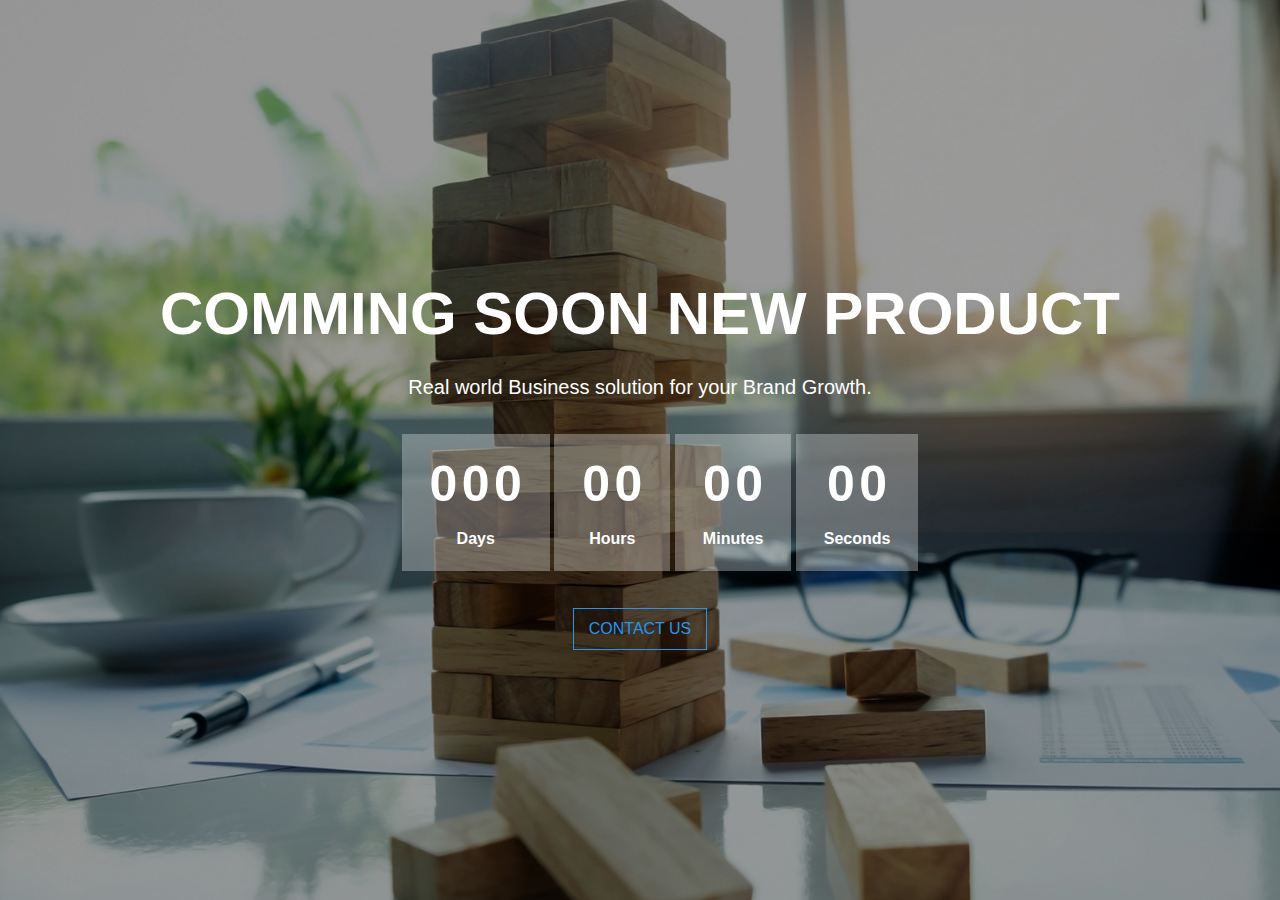
<file: src/main/webapp/comming-soon.html>
<!--
author: Boostraptheme
author URL: https://boostraptheme.com
License: Creative Commons Attribution 4.0 Unported
License URL: https://creativecommons.org/licenses/by/4.0/
-->

<!DOCTYPE html>
<html lang="en">

  <head>

    <meta charset="utf-8">
    <meta name="viewport" content="width=device-width, initial-scale=1, shrink-to-fit=no">
    <meta name="description" content="">
    <meta name="author" content="">

    <title>Responsive Business Bootstrap Template</title>
    <link rel="shortcut icon" href="img/favicon.ico">

    <!-- global stylesheets -->
    <link href="https://fonts.googleapis.com/css?family=Roboto+Condensed:300,300i,400,400i,700,700i" rel="stylesheet">
    <link href="css/bootstrap/bootstrap.min.css" rel="stylesheet">
    <link rel="stylesheet" href="font-awesome-4.7.0/css/font-awesome.min.css">
    <link rel="stylesheet" href="css/animate/animate.min.css">
    
    <!-- Core stylesheets -->
    <link rel="stylesheet" href="css/com-soon.css">
  </head>

  <body>

    <section class="hero-area bg-1">
        <div class="overlay"></div>
        <div class="container">
            <div class="row">
                <div class="col-md-12">
                    <div class="block text-center">
                        <h1 class="wow fadeInDown" data-wow-delay="0.3s" data-wow-duration=".2s">Comming soon new product</h1>
                        <p class="wow fadeInDown" data-wow-delay="0.5s" data-wow-duration=".5s">Real world Business solution for your Brand Growth.</p>
                    </div>
                </div>
                <div class="col-md-12 wow zoomIn">
                    <div class="block">
                        <div class="counter text-center">
                            <ul id="countdown_dashboard">
                                <li>
                                    <div class="dash days_dash">
                                        <div class="digit">0</div>
                                        <div class="digit">0</div>
                                        <div class="digit">0</div>
                                        <span class="dash_title">Days</span>
                                    </div>
                                </li>
                                <li>
                                    <div class="dash hours_dash">
                                        <div class="digit">0</div>
                                        <div class="digit">0</div>
                                        <span class="dash_title">Hours</span>
                                    </div>
                                </li>
                                <li>
                                    <div class="dash minutes_dash">
                                        <div class="digit">0</div>
                                        <div class="digit">0</div>
                                        <span class="dash_title">Minutes</span>
                                    </div>
                                </li>
                                <li>
                                    <div class="dash seconds_dash">
                                        <div class="digit">0</div>
                                        <div class="digit">0</div>
                                        <span class="dash_title">Seconds</span>
                                    </div>
                                </li>
                            </ul>
                        </div>
                    </div>
                    <div class="wow fadeInDown text-center" data-wow-delay="0.7s" data-wow-duration=".7s">
                      <a class="btn btn-general btn-green" href="#about" role="button">Contact Us</a>
                    </div>
                </div>
            </div> 
        </div> 
    </section> 
 
    <!-- Global JavaScript -->
    <script src="js/jquery/jquery.min.js"></script>
    <script src="js/popper/popper.min.js"></script>
    <script src="js/bootstrap/bootstrap.min.js"></script>
    <script src="js/wow/wow.min.js"></script>
    <script src="js/owl-carousel/owl.carousel.min.js"></script>
    
    <!-- Plugin JavaScript -->
    <script src="js/jquery.lwtCountdown-1.0.js"></script>
    
    <script> 
      $(document).ready(function(){

          $('#countdown_dashboard').countDown({
              targetDate: {
                  'day':      30,
                  'month':    12,
                  'year':     2018,
                  'hour':     23,
                  'min':      59,
                  'sec':      59,
              },
              omitWeeks: true
          });

          $(".about-slider").owlCarousel(
              {
              singleItem: true,
              pagination : true,
              autoPlay : 5000,
              }
          );
      });        
    </script>
  </body>

</html>
</file>
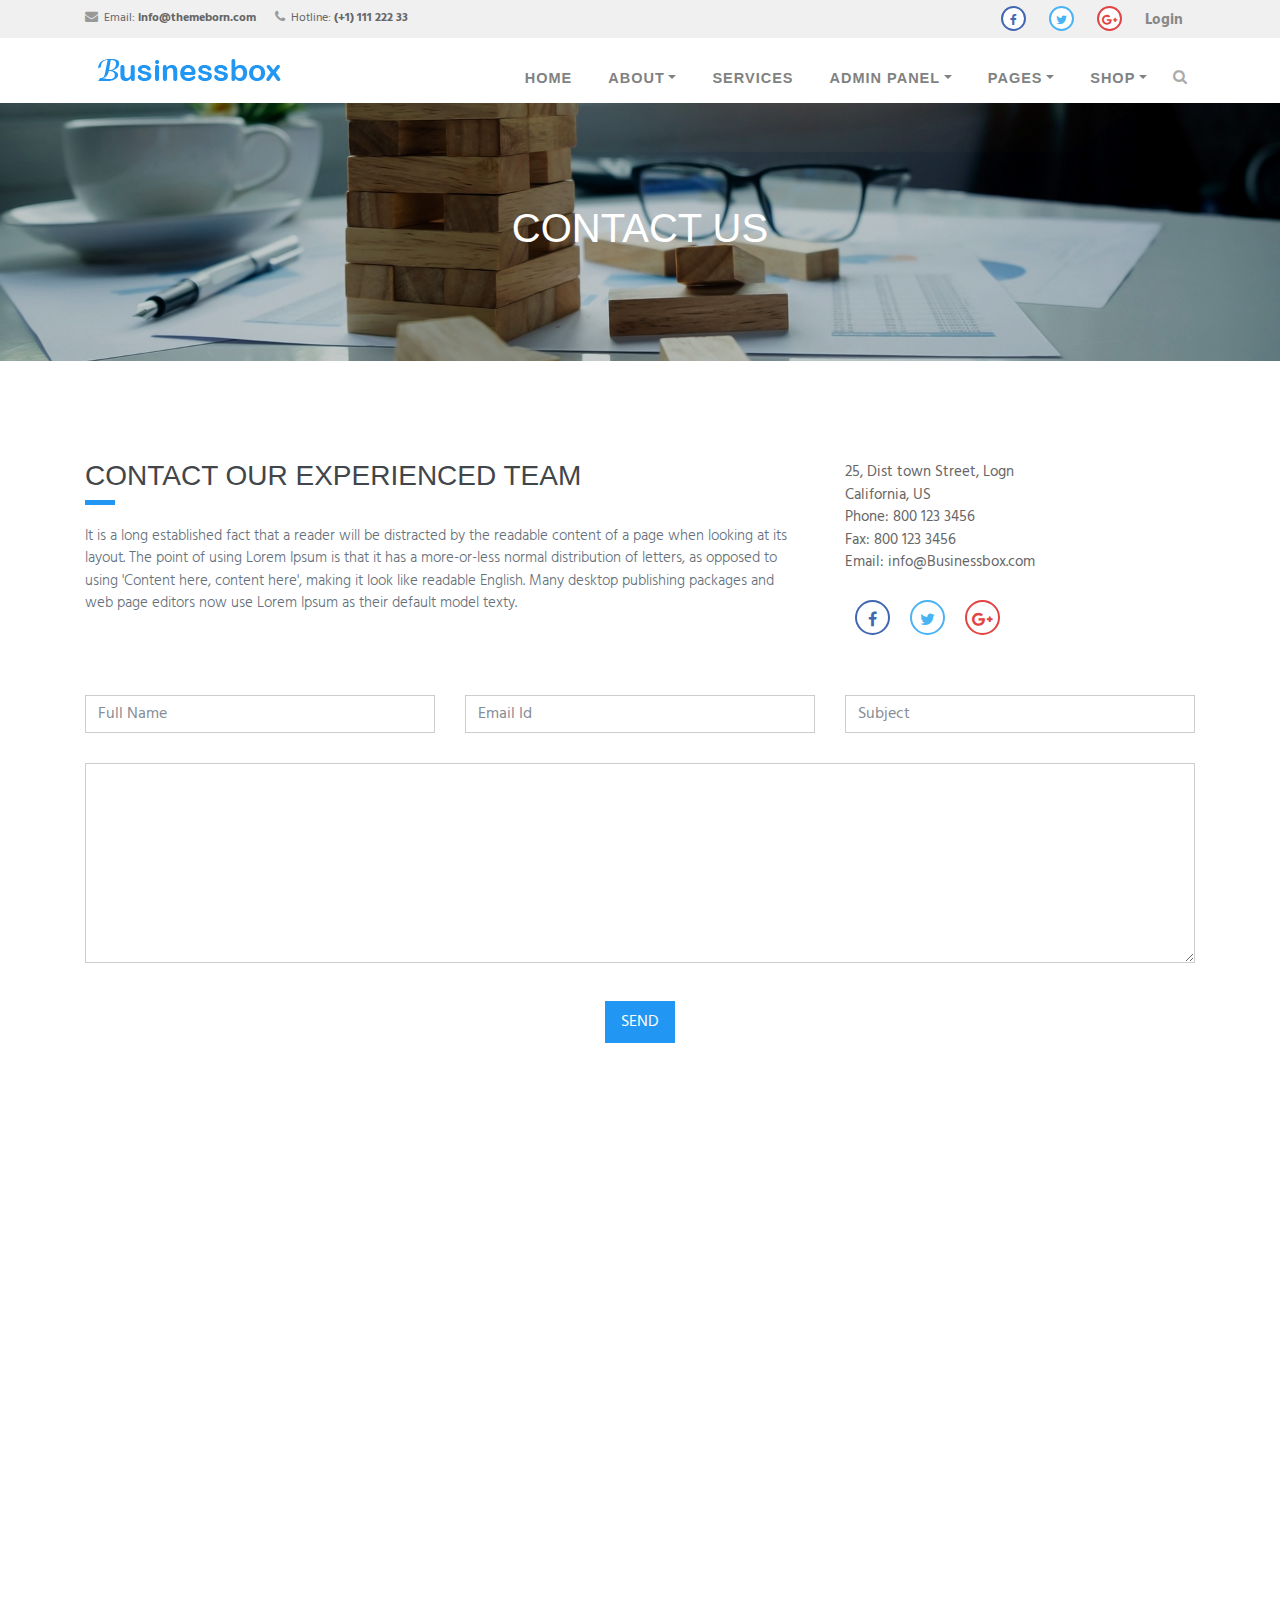
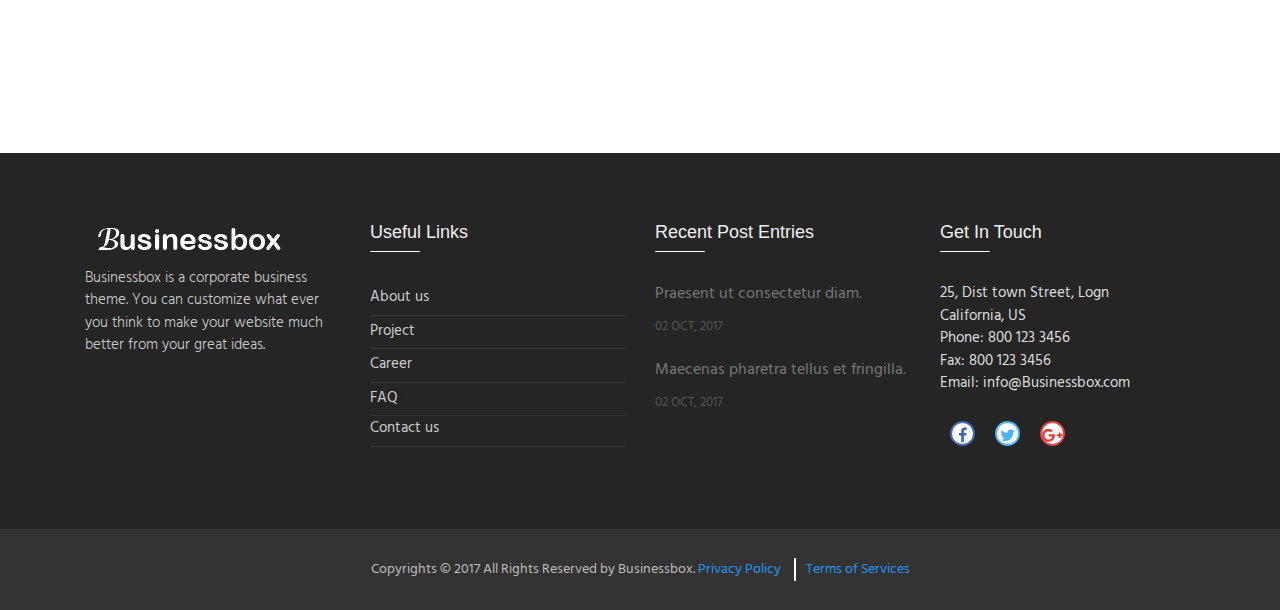
<file: src/main/webapp/contact.html>
<!--
author: Boostraptheme
author URL: https://boostraptheme.com
License: Creative Commons Attribution 4.0 Unported
License URL: https://creativecommons.org/licenses/by/4.0/
-->

<!DOCTYPE html>
<html lang="en">

  <head>

    <meta charset="utf-8">
    <meta name="viewport" content="width=device-width, initial-scale=1, shrink-to-fit=no">
    <meta name="description" content="">
    <meta name="author" content="">

    <title>Business Bootstrap Responsive Template</title>
    <link rel="shortcut icon" href="img/favicon.ico">

    <!-- Global Stylesheets -->
    <link href="https://fonts.googleapis.com/css?family=Roboto+Condensed:300,300i,400,400i,700,700i" rel="stylesheet">
    <link href="css/bootstrap/bootstrap.min.css" rel="stylesheet">
    <link rel="stylesheet" href="font-awesome-4.7.0/css/font-awesome.min.css">
    <link rel="stylesheet" href="css/animate/animate.min.css">
    <link rel="stylesheet" href="css/owl-carousel/owl.carousel.min.css">
    <link rel="stylesheet" href="css/owl-carousel/owl.theme.default.min.css">
    <link rel="stylesheet" href="css/style.css">
    
    <!-- Core Stylesheets -->
    <link rel="stylesheet" href="css/contact.css"> 
    
  </head>

  <body id="page-top">

<!--====================================================
                         HEADER
======================================================--> 

    <header>

      <!-- Top Navbar  -->
      <div class="top-menubar">
        <div class="topmenu">
          <div class="container">
            <div class="row">
              <div class="col-md-7">
                <ul class="list-inline top-contacts">
                  <li>
                    <i class="fa fa-envelope"></i> Email: <a href="mailto:info@themeborn.com"><b>info@themeborn.com</b></a>
                  </li>
                  <li>
                    <i class="fa fa-phone"></i> Hotline: <b>(+1) 111 222 33</b>
                  </li>
                </ul>
              </div> 
              <div class="col-md-5">
                <ul class="list-inline top-data">
                  <li><a href="#" target="_empty"><i class="fa top-social fa-facebook"></i></a></li>
                  <li><a href="#" target="_empty"><i class="fa top-social fa-twitter"></i></a></li>
                  <li><a href="#" target="_empty"><i class="fa top-social fa-google-plus"></i></a></li> 
                  <li><a href="#" class="log-top" data-toggle="modal" data-target="#login-modal">Login</a></li>  
                </ul>
              </div>
            </div>
          </div>
        </div> 
      </div>  
      
      <!-- Navbar -->
      <nav class="navbar navbar-expand-lg navbar-light" id="mainNav" data-toggle="affix">
        <div class="container">
          <a class="navbar-brand smooth-scroll" href="index.html">
            <img src="img/logo-s.png" alt="logo">
          </a> 
          <button class="navbar-toggler navbar-toggler-right" type="button" data-toggle="collapse" data-target="#navbarResponsive" aria-controls="navbarResponsive" aria-expanded="false" aria-label="Toggle navigation"> 
                <span class="navbar-toggler-icon"></span>
          </button>  
          <div class="collapse navbar-collapse" id="navbarResponsive">
            <ul class="navbar-nav ml-auto">
                <li class="nav-item" ><a class="nav-link smooth-scroll" href="index.html">Home</a></li>
                <li class="nav-item dropdown" >
                  <a class="nav-link dropdown-toggle smooth-scroll" href="#" id="navbarDropdownMenuLink" data-toggle="dropdown" aria-haspopup="true" aria-expanded="false">About</a> 
                  <div class="dropdown-menu dropdown-cust" aria-labelledby="navbarDropdownMenuLink">
                    <a class="dropdown-item" href="about.html">About Us</a>
                    <a class="dropdown-item" href="careers.html">Career Oprtunity</a>
                    <a class="dropdown-item" href="team.html">Meet Our Team</a>
                    <a class="dropdown-item" href="faq.html">FAQ</a>
                    <a class="dropdown-item" href="testimonials.html">Testimonials</a>
                  </div>
                </li>
                <li class="nav-item" ><a class="nav-link smooth-scroll" href="services.html">Services</a></li> 
                <li class="nav-item dropdown" >
                  <a class="nav-link dropdown-toggle smooth-scroll" href="#" id="navbarDropdownMenuLink" data-toggle="dropdown" aria-haspopup="true" aria-expanded="false">Admin Panel</a> 
                  <div class="dropdown-menu dropdown-cust" aria-labelledby="navbarDropdownMenuLink"> 
                    <a class="dropdown-item"  target="_empty" href="admin/index.html">Dashboard</a> 
                    <a class="dropdown-item"  target="_empty" href="admin/chart.html">Charts</a> 
                    <a class="dropdown-item"  target="_empty" href="admin/email.html">Email</a> 
                    <a class="dropdown-item"  target="_empty" href="admin/faq.html">FAQ</a> 
                    <a class="dropdown-item"  target="_empty" href="admin/profile.html">Profile</a> 
                    <a class="dropdown-item"  target="_empty" href="admin/tables.html">Tables</a> 
                    <a class="dropdown-item"  target="_empty" href="admin/invoice.html">Invoice</a> 
                  </div>
                </li>
                <li class="nav-item dropdown" >
                  <a class="nav-link dropdown-toggle smooth-scroll" href="#" id="navbarDropdownMenuLink" data-toggle="dropdown" aria-haspopup="true" aria-expanded="false">Pages</a> 
                  <div class="dropdown-menu dropdown-cust" aria-labelledby="navbarDropdownMenuLink">
                    <a class="dropdown-item" href="news-list.html">News list layouts</a>
                    <a class="dropdown-item" href="news-grid.html">News grid layouts</a>
                    <a class="dropdown-item" href="news-details.html">News Details</a> 
                    <a class="dropdown-item" href="project.html">Project</a>
                    <a class="dropdown-item active" href="contact.html">Contact Us</a>
                    <a class="dropdown-item" href="comming-soon.html">Comming Soon</a>
                    <a class="dropdown-item" href="pricing.html">Pricing Tables</a>
                    <a class="dropdown-item" href="admin/404.html">404</a>
                  </div>
                </li>
                <li class="nav-item dropdown" >
                  <a class="nav-link dropdown-toggle smooth-scroll" href="#" id="navbarDropdownMenuLink" data-toggle="dropdown" aria-haspopup="true" aria-expanded="false">Shop</a> 
                  <div class="dropdown-menu dropdown-cust mega-menu" aria-labelledby="navbarDropdownMenuLink">
                    <div class="row">
                      <div class="col-md-5">
                        <a class="dropdown-item" href="shop.html">Shop Detail</a>
                        <a class="dropdown-item" href="single-product.html">Single Product</a>
                        <a class="dropdown-item" href="cart.html">Cart</a>
                        <a class="dropdown-item" href="checkout.html">Checkout</a>
                        <a class="dropdown-item" href="myaccount.html">Myaccount</a>
                      </div>
                      <div class="col-md-7 mega-menu-img m-auto text-center pl-0">
                        <a href="#"><img src="img/offer_icon.png" alt="" class="img-fluid"></a>
                      </div>
                    </div>
                  </div>
                </li>
                <li>
                  <i class="search fa fa-search search-btn"></i>
                  <div class="search-open">
                    <div class="input-group animated fadeInUp">
                      <input type="text" class="form-control" placeholder="Search" aria-describedby="basic-addon2">
                      <span class="input-group-addon" id="basic-addon2">Go</span>
                    </div>
                  </div>
                </li> 
                <li>
                  <div class="top-menubar-nav">
                    <div class="topmenu ">
                      <div class="container">
                        <div class="row">
                          <div class="col-md-9">
                            <ul class="list-inline top-contacts">
                              <li>
                                <i class="fa fa-envelope"></i> Email: <a href="mailto:info@htmlstream.com">info@htmlstream.com</a>
                              </li>
                              <li>
                                <i class="fa fa-phone"></i> Hotline: (1) 396 4587 99
                              </li>
                            </ul>
                          </div> 
                          <div class="col-md-3">
                            <ul class="list-inline top-data">
                              <li><a href="#" target="_empty"><i class="fa top-social fa-facebook"></i></a></li>
                              <li><a href="#" target="_empty"><i class="fa top-social fa-twitter"></i></a></li>
                              <li><a href="#" target="_empty"><i class="fa top-social fa-google-plus"></i></a></li> 
                              <li><a href="#" class="log-top" data-toggle="modal" data-target="#login-modal">Login</a></li>  
                            </ul>
                          </div>
                        </div>
                      </div>
                    </div> 
                  </div>
                </li>
            </ul>  
          </div>
        </div>
      </nav>
    </header> 

<!--====================================================
                    LOGIN OR REGISTER
======================================================-->
    <section id="login">
      <div class="modal fade" id="login-modal" tabindex="-1" role="dialog" aria-labelledby="myModalLabel" aria-hidden="true" style="display: none;">
          <div class="modal-dialog">
              <div class="modal-content">
                  <div class="modal-header" align="center">
                      <button type="button" class="close" data-dismiss="modal" aria-label="Close">
                          <span class="fa fa-times" aria-hidden="true"></span>
                      </button>
                  </div>
                  <div id="div-forms">
                      <form id="login-form">
                          <h3 class="text-center">Login</h3>
                          <div class="modal-body">
                              <label for="username">Username</label> 
                              <input id="login_username" class="form-control" type="text" placeholder="Enter username " required>
                              <label for="username">Password</label> 
                              <input id="login_password" class="form-control" type="password" placeholder="Enter password" required>
                              <div class="checkbox">
                                  <label>
                                      <input type="checkbox"> Remember me
                                  </label>
                              </div>
                          </div>
                          <div class="modal-footer text-center">
                              <div>
                                  <button type="submit" class="btn btn-general btn-white">Login</button>
                              </div>
                              <div>
                                  <button id="login_register_btn" type="button" class="btn btn-link">Register</button>
                              </div>
                          </div>
                      </form>
                      <form id="register-form" style="display:none;">
                          <h3 class="text-center">Register</h3>
                          <div class="modal-body"> 
                              <label for="username">Username</label> 
                              <input id="register_username" class="form-control" type="text" placeholder="Enter username" required>
                              <label for="register_email">E-mailId</label> 
                              <input id="register_email" class="form-control" type="text" placeholder="Enter eMail" required>
                              <label for="register_password">Password</label> 
                              <input id="register_password" class="form-control" type="password" placeholder="Password" required>
                          </div>
                          <div class="modal-footer">
                              <div>
                                  <button type="submit" class="btn btn-general btn-white">Register</button>
                              </div>
                              <div>
                                  <button id="register_login_btn" type="button" class="btn btn-link">Log In</button>
                              </div>
                          </div>
                      </form>
                  </div>
              </div>
          </div>
      </div>
    </section>      
 
<!--====================================================
                       HOME-P
======================================================-->
    <div id="home-p" class="home-p pages-head4 text-center">
      <div class="container">
        <h1 class="wow fadeInUp" data-wow-delay="0.1s">Contact Us</h1>
      </div><!--/end container-->
    </div> 

<!--====================================================
                        CONTACT-P1  
======================================================--> 
    <section id="contact-p1" class="contact-p1">
      <div class="container">
        <div class="row">
          <div class="col-md-8">
            <div class="contact-p1-cont">
              <h3>Contact our experienced team</h3>
              <div class="heading-border-light"></div> 
              <p>It is a long established fact that a reader will be distracted by the readable content of a page when looking at its layout. The point of using Lorem Ipsum is that it has a more-or-less normal distribution of letters, as opposed to using 'Content here, content here', making it look like readable English. Many desktop publishing packages and web page editors now use Lorem Ipsum as their default model texty.</p>
            </div>
          </div>
          <div class="col-md-4"> 
            <div class="contact-p1-cont2"> 
              <address class="address-details-f">
                25, Dist town Street, Logn <br>
                California, US <br>
                Phone: 800 123 3456 <br>
                Fax: 800 123 3456 <br>
                Email: <a href="mailto:info@Businessbox.com" class="">info@Businessbox.com</a>
              </address>
              <ul class="list-inline social-icon-f top-data">
                <li><a href="#" target="_empty"><i class="fa top-social fa-facebook" style="height: 35px; width:35px; line-height: 35px;"></i></a></li>
                <li><a href="#" target="_empty"><i class="fa top-social fa-twitter" style="height: 35px; width:35px; line-height: 35px;"></i></a></li>
                <li><a href="#" target="_empty"><i class="fa top-social fa-google-plus" style="height: 35px; width:35px; line-height: 35px;"></i></a></li> 
              </ul>
            </div>
          </div>  
        </div>
      </div>
    </section>

<!--====================================================
                        CONTACT-P2 
======================================================--> 
    <service class="contact-p2" id="contact-p2">
      <div class="container">
          <div class="row con-form">
            <div class="col-md-4">
              <input type="text" name="full-name" placeholder="Full Name" class="form-control">
            </div>
            <div class="col-md-4">
              <input type="text" name="email" placeholder="Email Id" class="form-control">
            </div>
            <div class="col-md-4">
              <input type="text" name="subject" placeholder="Subject" class="form-control">
            </div>
            <div class="col-md-12"><textarea name="" id=""></textarea></div>
            <div class="col-md-12 sub-but"><button class="btn btn-general btn-white" role="button">Send</button></div>
          </div>
      </div>
    </service>

<!--====================================================
                       MAP
======================================================--> 
    <section id="contact-add">
      <div id="map">
        <div class="map-responsive">
           <iframe src="https://www.google.com/maps/embed?pb=!1m10!1m8!1m3!1d6030.418742494061!2d-111.34563870463673!3d26.01036670629853!3m2!1i1024!2i768!4f13.1!5e0!3m2!1ses-419!2smx!4v1471908546569" width="600" height="450" frameborder="0" style="border:0" allowfullscreen></iframe>
        </div>
      </div> 
    </section>

<!--====================================================
                      FOOTER
======================================================--> 
    <footer> 
        <div id="footer-s1" class="footer-s1">
          <div class="footer">
            <div class="container">
              <div class="row">
                <!-- About Us -->
                <div class="col-md-3 col-sm-6 ">
                  <div><img src="img/logo-w.png" alt="" class="img-fluid"></div>
                  <ul class="list-unstyled comp-desc-f">
                     <li><p>Businessbox is a corporate business theme. You can customize what ever you think to make your website much better from your great ideas. </p></li> 
                  </ul><br> 
                </div>
                <!-- End About Us -->

                <!-- Recent News -->
                <div class="col-md-3 col-sm-6 ">
                  <div class="heading-footer"><h2>Useful Links</h2></div>
                  <ul class="list-unstyled link-list">
                    <li><a href="about.html">About us</a><i class="fa fa-angle-right"></i></li> 
                    <li><a href="project.html">Project</a><i class="fa fa-angle-right"></i></li> 
                    <li><a href="careers.html">Career</a><i class="fa fa-angle-right"></i></li> 
                    <li><a href="faq.html">FAQ</a><i class="fa fa-angle-right"></i></li> 
                    <li><a href="contact.html">Contact us</a><i class="fa fa-angle-right"></i></li> 
                  </ul>
                </div>
                <!-- End Recent list -->

                <!-- Recent Blog Entries -->
                <div class="col-md-3 col-sm-6 ">
                  <div class="heading-footer"><h2>Recent Post Entries</h2></div>
                  <ul class="list-unstyled thumb-list">
                    <li>
                      <div class="overflow-h">
                        <a href="#">Praesent ut consectetur diam.</a>
                        <small>02 OCT, 2017</small>
                      </div>
                    </li>
                    <li>
                      <div class="overflow-h">
                        <a href="#">Maecenas pharetra tellus et fringilla.</a>
                        <small>02 OCT, 2017</small>
                      </div>
                    </li>
                  </ul>
                </div>
                <!-- End Recent Blog Entries -->

                <!-- Latest Tweets -->
                <div class="col-md-3 col-sm-6">
                  <div class="heading-footer"><h2>Get In Touch</h2></div>
                  <address class="address-details-f">
                    25, Dist town Street, Logn <br>
                    California, US <br>
                    Phone: 800 123 3456 <br>
                    Fax: 800 123 3456 <br>
                    Email: <a href="mailto:info@Businessbox.com" class="">info@Businessbox.com</a>
                  </address>  
                  <ul class="list-inline social-icon-f top-data">
                    <li><a href="#" target="_empty"><i class="fa top-social fa-facebook"></i></a></li>
                    <li><a href="#" target="_empty"><i class="fa top-social fa-twitter"></i></a></li>
                    <li><a href="#" target="_empty"><i class="fa top-social fa-google-plus"></i></a></li> 
                  </ul>
                </div>
                <!-- End Latest Tweets -->
              </div>
            </div><!--/container -->
          </div> 
        </div>

        <div id="footer-bottom">
            <div class="container">
                <div class="row">
                    <div class="col-md-12">
                        <div id="footer-copyrights">
                            <p>Copyrights &copy; 2017 All Rights Reserved by Businessbox. <a href="#">Privacy Policy</a> <a href="#">Terms of Services</a></p>
                        </div>
                    </div> 
                </div>
            </div>
        </div>
        <a href="#home-p" id="back-to-top" class="btn btn-sm btn-green btn-back-to-top smooth-scrolls hidden-sm hidden-xs" title="home" role="button">
            <i class="fa fa-angle-up"></i>
        </a>
    </footer>

    <!--Global JavaScript -->
    <script src="js/jquery/jquery.min.js"></script>
    <script src="js/popper/popper.min.js"></script>
    <script src="js/bootstrap/bootstrap.min.js"></script>
    <script src="js/wow/wow.min.js"></script>
    <script src="js/owl-carousel/owl.carousel.min.js"></script>

    <!-- Plugin JavaScript -->
    <script src="js/jquery-easing/jquery.easing.min.js"></script> 
    <script src="js/custom.js"></script> 
  </body>

</html>
</file>
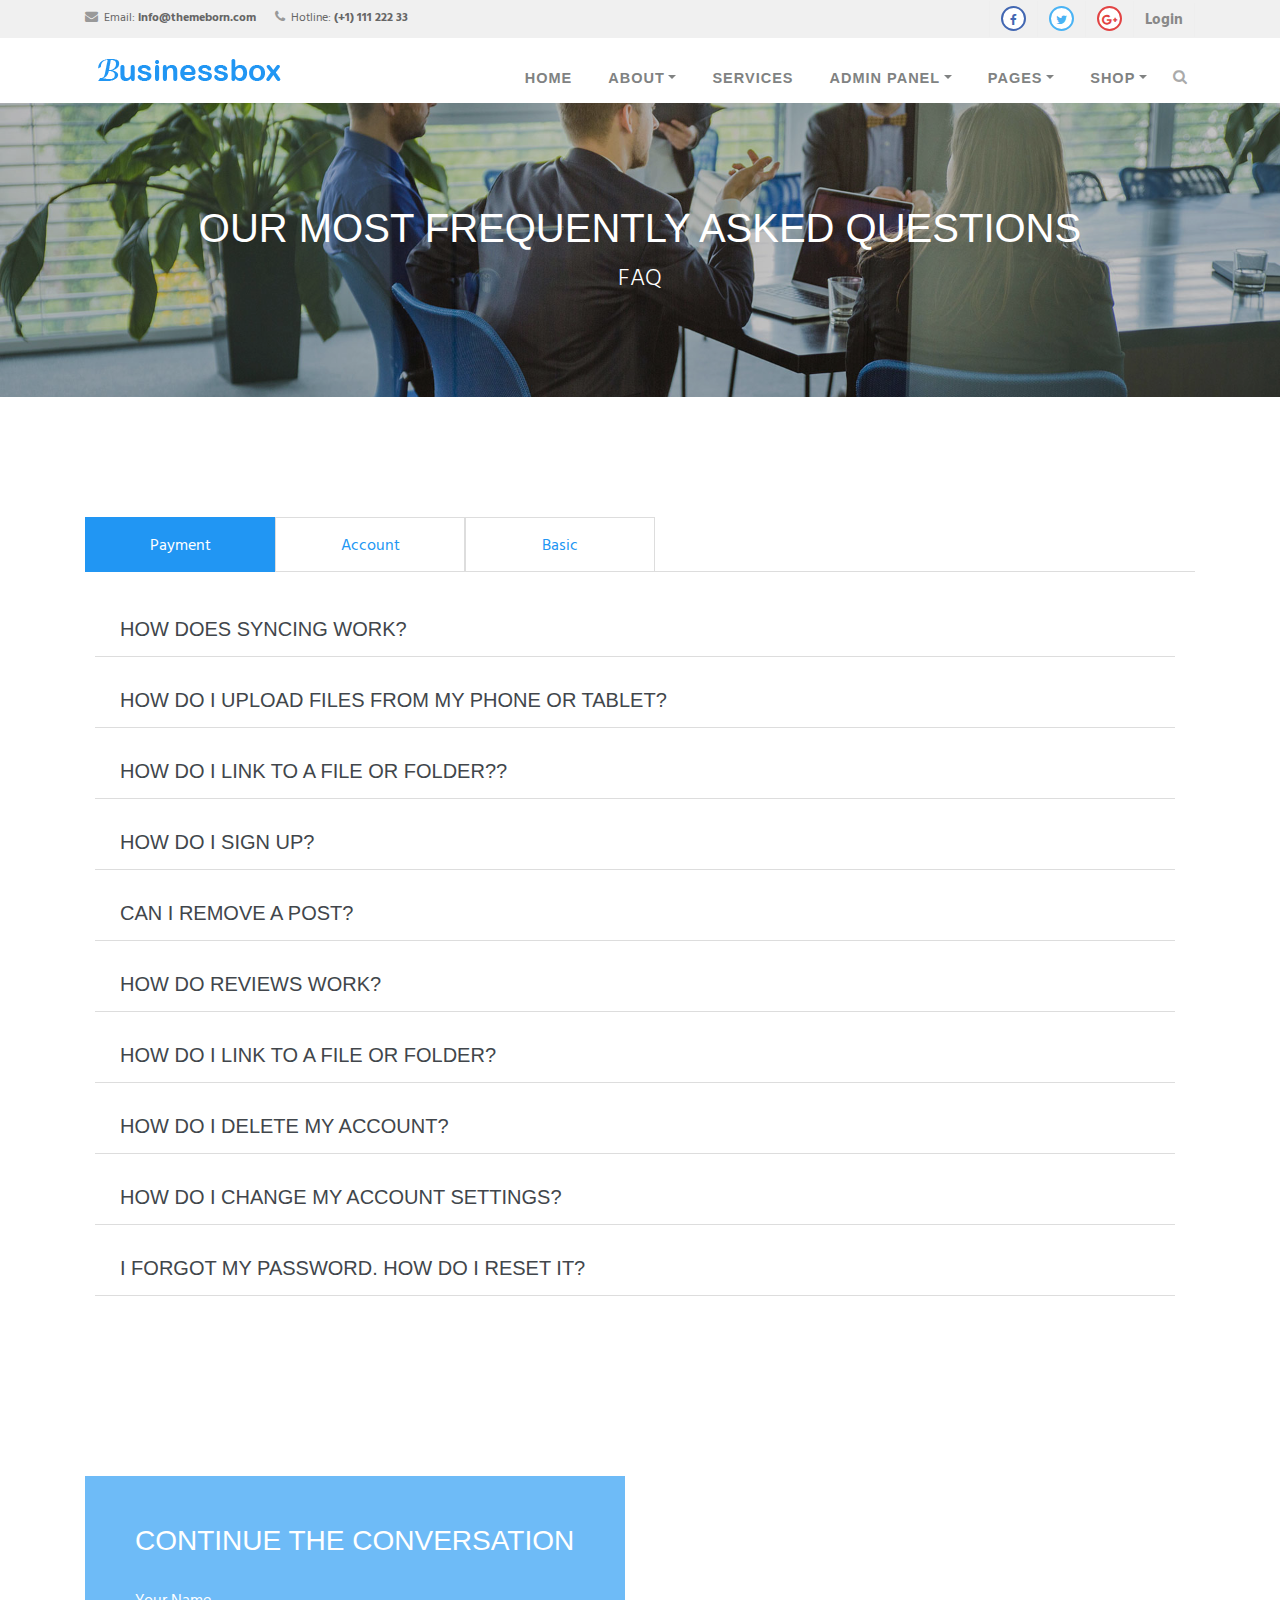
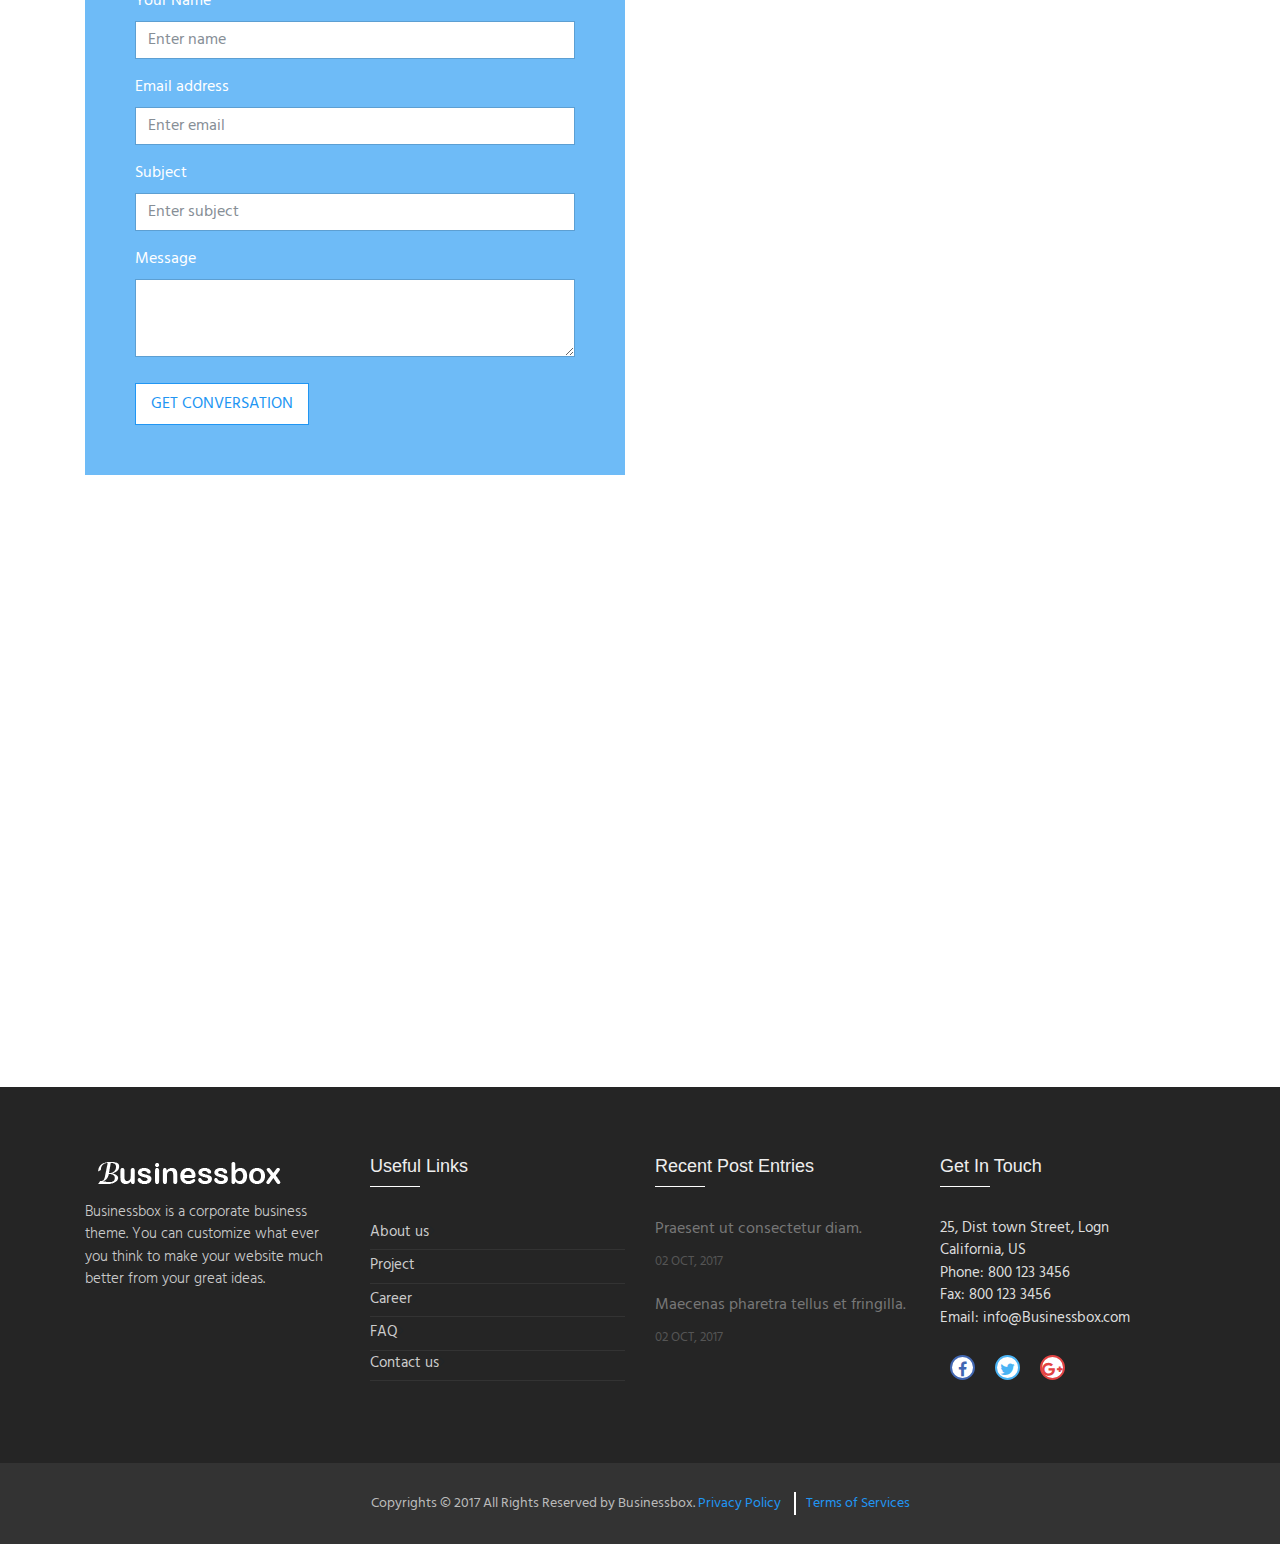
<file: src/main/webapp/faq.html>
<!--
author: Boostraptheme
author URL: https://boostraptheme.com
License: Creative Commons Attribution 4.0 Unported
License URL: https://creativecommons.org/licenses/by/4.0/
-->

<!DOCTYPE html>
<html lang="en">

  <head>

    <meta charset="utf-8">
    <meta name="viewport" content="width=device-width, initial-scale=1, shrink-to-fit=no">
    <meta name="description" content="">
    <meta name="author" content="">

    <title>Business Bootstrap Responsive Template</title>
    <link rel="shortcut icon" href="img/favicon.ico">

    <!-- Global Stylesheets -->
    <link href="https://fonts.googleapis.com/css?family=Roboto+Condensed:300,300i,400,400i,700,700i" rel="stylesheet">
    <link href="css/bootstrap/bootstrap.min.css" rel="stylesheet">
    <link rel="stylesheet" href="font-awesome-4.7.0/css/font-awesome.min.css">
    <link rel="stylesheet" href="css/animate/animate.min.css">
    <link rel="stylesheet" href="css/owl-carousel/owl.carousel.min.css">
    <link rel="stylesheet" href="css/owl-carousel/owl.theme.default.min.css">
    <link rel="stylesheet" href="css/style.css">
    
    <!-- Core Stylesheets -->
    <link rel="stylesheet" href="css/faq.css"> 
    
  </head>

  <body id="page-top">

<!--====================================================
                         HEADER
======================================================--> 

    <header>

      <!-- Top Navbar  -->
      <div class="top-menubar">
        <div class="topmenu">
          <div class="container">
            <div class="row">
              <div class="col-md-7">
                <ul class="list-inline top-contacts">
                  <li>
                    <i class="fa fa-envelope"></i> Email: <a href="mailto:info@themeborn.com"><b>info@themeborn.com</b></a>
                  </li>
                  <li>
                    <i class="fa fa-phone"></i> Hotline: <b>(+1) 111 222 33</b>
                  </li>
                </ul>
              </div> 
              <div class="col-md-5">
                <ul class="list-inline top-data">
                  <li><a href="#" target="_empty"><i class="fa top-social fa-facebook"></i></a></li>
                  <li><a href="#" target="_empty"><i class="fa top-social fa-twitter"></i></a></li>
                  <li><a href="#" target="_empty"><i class="fa top-social fa-google-plus"></i></a></li> 
                  <li><a href="#" class="log-top" data-toggle="modal" data-target="#login-modal">Login</a></li>  
                </ul>
              </div>
            </div>
          </div>
        </div> 
      </div>  
      
      <!-- Navbar -->
      <nav class="navbar navbar-expand-lg navbar-light" id="mainNav" data-toggle="affix">
        <div class="container">
          <a class="navbar-brand smooth-scroll" href="index.html">
            <img src="img/logo-s.png" alt="logo">
          </a> 
          <button class="navbar-toggler navbar-toggler-right" type="button" data-toggle="collapse" data-target="#navbarResponsive" aria-controls="navbarResponsive" aria-expanded="false" aria-label="Toggle navigation"> 
                <span class="navbar-toggler-icon"></span>
          </button>  
          <div class="collapse navbar-collapse" id="navbarResponsive">
            <ul class="navbar-nav ml-auto">
                <li class="nav-item" ><a class="nav-link smooth-scroll" href="index.html">Home</a></li>
                <li class="nav-item dropdown" >
                  <a class="nav-link dropdown-toggle smooth-scroll" href="#" id="navbarDropdownMenuLink" data-toggle="dropdown" aria-haspopup="true" aria-expanded="false">About</a> 
                  <div class="dropdown-menu dropdown-cust" aria-labelledby="navbarDropdownMenuLink">
                    <a class="dropdown-item" href="about.html">About Us</a>
                    <a class="dropdown-item" href="careers.html">Career Oprtunity</a>
                    <a class="dropdown-item" href="team.html">Meet Our Team</a>
                    <a class="dropdown-item active" href="faq.html">FAQ</a>
                    <a class="dropdown-item" href="testimonials.html">Testimonials</a>
                  </div>
                </li>
                <li class="nav-item" ><a class="nav-link smooth-scroll" href="services.html">Services</a></li> 
                <li class="nav-item dropdown" >
                  <a class="nav-link dropdown-toggle smooth-scroll" href="#" id="navbarDropdownMenuLink" data-toggle="dropdown" aria-haspopup="true" aria-expanded="false">Admin Panel</a> 
                  <div class="dropdown-menu dropdown-cust" aria-labelledby="navbarDropdownMenuLink"> 
                    <a class="dropdown-item"  target="_empty" href="admin/index.html">Dashboard</a> 
                    <a class="dropdown-item"  target="_empty" href="admin/chart.html">Charts</a> 
                    <a class="dropdown-item"  target="_empty" href="admin/email.html">Email</a> 
                    <a class="dropdown-item"  target="_empty" href="admin/faq.html">Admin FAQ</a> 
                    <a class="dropdown-item"  target="_empty" href="admin/profile.html">Profile</a> 
                    <a class="dropdown-item"  target="_empty" href="admin/tables.html">Tables</a> 
                    <a class="dropdown-item"  target="_empty" href="admin/invoice.html">Invoice</a> 
                  </div>
                </li>
                <li class="nav-item dropdown" >
                  <a class="nav-link dropdown-toggle smooth-scroll" href="#" id="navbarDropdownMenuLink" data-toggle="dropdown" aria-haspopup="true" aria-expanded="false">Pages</a> 
                  <div class="dropdown-menu dropdown-cust" aria-labelledby="navbarDropdownMenuLink">
                    <a class="dropdown-item" href="news-list.html">News list layouts</a>
                    <a class="dropdown-item" href="news-grid.html">News grid layouts</a>
                    <a class="dropdown-item" href="news-details.html">News Details</a> 
                    <a class="dropdown-item" href="project.html">Project</a>
                    <a class="dropdown-item" href="contact.html">Contact Us</a>
                    <a class="dropdown-item" href="comming-soon.html">Comming Soon</a>
                    <a class="dropdown-item" href="pricing.html">Pricing Tables</a>
                    <a class="dropdown-item" href="admin/404.html">404</a>
                  </div>
                </li>
                <li class="nav-item dropdown" >
                  <a class="nav-link dropdown-toggle smooth-scroll" href="#" id="navbarDropdownMenuLink" data-toggle="dropdown" aria-haspopup="true" aria-expanded="false">Shop</a> 
                  <div class="dropdown-menu dropdown-cust mega-menu" aria-labelledby="navbarDropdownMenuLink">
                    <div class="row">
                      <div class="col-md-5">
                        <a class="dropdown-item" href="shop.html">Shop Detail</a>
                        <a class="dropdown-item" href="single-product.html">Single Product</a>
                        <a class="dropdown-item" href="cart.html">Cart</a>
                        <a class="dropdown-item" href="checkout.html">Checkout</a>
                        <a class="dropdown-item" href="myaccount.html">Myaccount</a>
                      </div>
                      <div class="col-md-7 mega-menu-img m-auto text-center pl-0">
                        <a href="#"><img src="img/offer_icon.png" alt="" class="img-fluid"></a>
                      </div>
                    </div>
                  </div>
                </li>
                <li>
                  <i class="search fa fa-search search-btn"></i>
                  <div class="search-open">
                    <div class="input-group animated fadeInUp">
                      <input type="text" class="form-control" placeholder="Search" aria-describedby="basic-addon2">
                      <span class="input-group-addon" id="basic-addon2">Go</span>
                    </div>
                  </div>
                </li> 
                <li>
                  <div class="top-menubar-nav">
                    <div class="topmenu ">
                      <div class="container">
                        <div class="row">
                          <div class="col-md-9">
                            <ul class="list-inline top-contacts">
                              <li>
                                <i class="fa fa-envelope"></i> Email: <a href="mailto:info@htmlstream.com">info@htmlstream.com</a>
                              </li>
                              <li>
                                <i class="fa fa-phone"></i> Hotline: (1) 396 4587 99
                              </li>
                            </ul>
                          </div> 
                          <div class="col-md-3">
                            <ul class="list-inline top-data">
                              <li><a href="#" target="_empty"><i class="fa top-social fa-facebook"></i></a></li>
                              <li><a href="#" target="_empty"><i class="fa top-social fa-twitter"></i></a></li>
                              <li><a href="#" target="_empty"><i class="fa top-social fa-google-plus"></i></a></li> 
                              <li><a href="#" class="log-top" data-toggle="modal" data-target="#login-modal">Login</a></li>  
                            </ul>
                          </div>
                        </div>
                      </div>
                    </div> 
                  </div>
                </li>
            </ul>  
          </div>
        </div>
      </nav>
    </header> 

<!--====================================================
                    LOGIN OR REGISTER
======================================================-->
    <section id="login">
      <div class="modal fade" id="login-modal" tabindex="-1" role="dialog" aria-labelledby="myModalLabel" aria-hidden="true" style="display: none;">
          <div class="modal-dialog">
              <div class="modal-content">
                  <div class="modal-header" align="center">
                      <button type="button" class="close" data-dismiss="modal" aria-label="Close">
                          <span class="fa fa-times" aria-hidden="true"></span>
                      </button>
                  </div>
                  <div id="div-forms">
                      <form id="login-form">
                          <h3 class="text-center">Login</h3>
                          <div class="modal-body">
                              <label for="username">Username</label> 
                              <input id="login_username" class="form-control" type="text" placeholder="Enter username " required>
                              <label for="username">Password</label> 
                              <input id="login_password" class="form-control" type="password" placeholder="Enter password" required>
                              <div class="checkbox">
                                  <label>
                                      <input type="checkbox"> Remember me
                                  </label>
                              </div>
                          </div>
                          <div class="modal-footer text-center">
                              <div>
                                  <button type="submit" class="btn btn-general btn-white">Login</button>
                              </div>
                              <div>
                                  <button id="login_register_btn" type="button" class="btn btn-link">Register</button>
                              </div>
                          </div>
                      </form>
                      <form id="register-form" style="display:none;">
                          <h3 class="text-center">Register</h3>
                          <div class="modal-body"> 
                              <label for="username">Username</label> 
                              <input id="register_username" class="form-control" type="text" placeholder="Enter username" required>
                              <label for="register_email">E-mailId</label> 
                              <input id="register_email" class="form-control" type="text" placeholder="Enter eMail" required>
                              <label for="register_password">Password</label> 
                              <input id="register_password" class="form-control" type="password" placeholder="Password" required>
                          </div>
                          <div class="modal-footer">
                              <div>
                                  <button type="submit" class="btn btn-general btn-white">Register</button>
                              </div>
                              <div>
                                  <button id="register_login_btn" type="button" class="btn btn-link">Log In</button>
                              </div>
                          </div>
                      </form>
                  </div>
              </div>
          </div>
      </div>
    </section>      
 
<!--====================================================
                       HOME-P
======================================================-->
    <div id="home-p" class="home-p pages-head1 text-center">
      <div class="container">
        <h1 class="wow fadeInUp" data-wow-delay="0.1s">Our Most Frequently asked Questions</h1>
        <p>FAQ</p>
      </div><!--/end container-->
    </div> 

<!--====================================================
                      FAQ-P1
======================================================-->
    <section id="faq-p1" class="team-p1">
      <div class="container">
        <div class="row">
          <div class="col-md-12">
            <div class="faq-p1-cont">
              <div class="service-h-tab"> 
                <nav class="nav nav-tabs" id="myTab" role="tablist">
                  <a class="nav-item nav-link active" id="nav-home-tab" data-toggle="tab" href="#nav-home" role="tab" aria-controls="nav-home" aria-expanded="true">Payment</a>
                  <a class="nav-item nav-link" id="nav-profile-tab" data-toggle="tab" href="#nav-profile" role="tab" aria-controls="nav-profile">Account</a> 
                  <a class="nav-item nav-link" id="my-profile-tab" data-toggle="tab" href="#my-profile" role="tab" aria-controls="my-profile">Basic</a> 
                </nav>
                <div class="tab-content" id="nav-tabContent">
                  <div class="tab-pane fade show active" id="nav-home" role="tabpanel" aria-labelledby="nav-home-tab">      
                    <div class="toggle">
                      <div class="toggle-title ">
                        <h3>
                        <i></i>
                        <span class="title-name">How does syncing work?</span>
                        </h3>
                      </div>
                      <div class="toggle-inner">
                        <p>Four billion years ago, something started stirring in the primordial soup. A few simple chemicals got together and made biology – the first molecules capable of replicating themselves appeared. We humans are linked by evolution to those early biological molecules. But how did the basic chemicals present on early Earth spontaneously arrange themselves into something resembling life? How did we get DNA? What did the first cells look like? More than half a century after the chemist Stanley Miller proposed his "primordial soup" theory, we still can't agree about what happened. Some say life began in hot pools near volcanoes, others that it was kick-started by meteorites hitting the sea.</p>
                      </div>
                    </div> 
                    <div class="toggle">
                      <div class="toggle-title  ">
                          <h3>
                          <i></i>
                          <span class="title-name">How do I upload files from my phone or tablet?</span>
                          </h3>
                      </div>
                      <div class="toggle-inner">
                          <p>Perhaps not. Astronomers have been scouring the universe for places where water worlds might have given rise to life, from Europa and Mars in our solar system to planets many light years away. Radio telescopes have been eavesdropping on the heavens and in 1977 a signal bearing the potential hallmarks of an alien message was heard. Astronomers are now able to scan the atmospheres of alien worlds for oxygen and water. The next few decades will be an exciting time to be an alien hunter with up to 60bn potentially habitable planets in our Milky Way alone.</p>
                      </div>
                    </div> 
                    <div class="toggle">
                      <div class="toggle-title  ">
                          <h3>
                          <i></i>
                          <span class="title-name"> How do I link to a file or folder??</span>
                          </h3>
                      </div>
                      <div class="toggle-inner">
                          <p>Perhaps not. Astronomers have been scouring the universe for places where water worlds might have given rise to life, from Europa and Mars in our solar system to planets many light years away. Radio telescopes have been eavesdropping on the heavens and in 1977 a signal bearing the potential hallmarks of an alien message was heard. Astronomers are now able to scan the atmospheres of alien worlds for oxygen and water. The next few decades will be an exciting time to be an alien hunter with up to 60bn potentially habitable planets in our Milky Way alone.</p>
                      </div>
                    </div> 
                    <div class="toggle">
                      <div class="toggle-title  ">
                          <h3>
                          <i></i>
                          <span class="title-name"> How do I sign up?</span>
                          </h3>
                      </div>
                      <div class="toggle-inner">
                          <p>Perhaps not. Astronomers have been scouring the universe for places where water worlds might have given rise to life, from Europa and Mars in our solar system to planets many light years away. Radio telescopes have been eavesdropping on the heavens and in 1977 a signal bearing the potential hallmarks of an alien message was heard. Astronomers are now able to scan the atmospheres of alien worlds for oxygen and water. The next few decades will be an exciting time to be an alien hunter with up to 60bn potentially habitable planets in our Milky Way alone.</p>
                      </div>
                    </div> 
                    <div class="toggle">
                      <div class="toggle-title  ">
                          <h3>
                          <i></i>
                          <span class="title-name"> Can I remove a post?</span>
                          </h3>
                      </div>
                      <div class="toggle-inner">
                          <p>Perhaps not. Astronomers have been scouring the universe for places where water worlds might have given rise to life, from Europa and Mars in our solar system to planets many light years away. Radio telescopes have been eavesdropping on the heavens and in 1977 a signal bearing the potential hallmarks of an alien message was heard. Astronomers are now able to scan the atmospheres of alien worlds for oxygen and water. The next few decades will be an exciting time to be an alien hunter with up to 60bn potentially habitable planets in our Milky Way alone.</p>
                      </div>
                    </div> 
                    <div class="toggle">
                      <div class="toggle-title  ">
                          <h3>
                          <i></i>
                          <span class="title-name"> How do reviews work?</span>
                          </h3>
                      </div>
                      <div class="toggle-inner">
                          <p>Perhaps not. Astronomers have been scouring the universe for places where water worlds might have given rise to life, from Europa and Mars in our solar system to planets many light years away. Radio telescopes have been eavesdropping on the heavens and in 1977 a signal bearing the potential hallmarks of an alien message was heard. Astronomers are now able to scan the atmospheres of alien worlds for oxygen and water. The next few decades will be an exciting time to be an alien hunter with up to 60bn potentially habitable planets in our Milky Way alone.</p>
                      </div>
                    </div> 
                    <div class="toggle">
                      <div class="toggle-title  ">
                          <h3>
                          <i></i>
                          <span class="title-name"> How do I link to a file or folder?</span>
                          </h3>
                      </div>
                      <div class="toggle-inner">
                          <p>Perhaps not. Astronomers have been scouring the universe for places where water worlds might have given rise to life, from Europa and Mars in our solar system to planets many light years away. Radio telescopes have been eavesdropping on the heavens and in 1977 a signal bearing the potential hallmarks of an alien message was heard. Astronomers are now able to scan the atmospheres of alien worlds for oxygen and water. The next few decades will be an exciting time to be an alien hunter with up to 60bn potentially habitable planets in our Milky Way alone.</p>
                      </div>
                    </div> 
                    <div class="toggle">
                      <div class="toggle-title  ">
                          <h3>
                          <i></i>
                          <span class="title-name"> How do I delete my account?</span>
                          </h3>
                      </div>
                      <div class="toggle-inner">
                          <p>Perhaps not. Astronomers have been scouring the universe for places where water worlds might have given rise to life, from Europa and Mars in our solar system to planets many light years away. Radio telescopes have been eavesdropping on the heavens and in 1977 a signal bearing the potential hallmarks of an alien message was heard. Astronomers are now able to scan the atmospheres of alien worlds for oxygen and water. The next few decades will be an exciting time to be an alien hunter with up to 60bn potentially habitable planets in our Milky Way alone.</p>
                      </div>
                    </div> 
                    <div class="toggle">
                      <div class="toggle-title  ">
                          <h3>
                          <i></i>
                          <span class="title-name"> How do I change my account settings?</span>
                          </h3>
                      </div>
                      <div class="toggle-inner">
                          <p>Perhaps not. Astronomers have been scouring the universe for places where water worlds might have given rise to life, from Europa and Mars in our solar system to planets many light years away. Radio telescopes have been eavesdropping on the heavens and in 1977 a signal bearing the potential hallmarks of an alien message was heard. Astronomers are now able to scan the atmospheres of alien worlds for oxygen and water. The next few decades will be an exciting time to be an alien hunter with up to 60bn potentially habitable planets in our Milky Way alone.</p>
                      </div>
                    </div> 
                    <div class="toggle">
                      <div class="toggle-title  ">
                          <h3>
                          <i></i>
                          <span class="title-name"> I forgot my password. How do I reset it?</span>
                          </h3>
                      </div>
                      <div class="toggle-inner">
                          <p>Perhaps not. Astronomers have been scouring the universe for places where water worlds might have given rise to life, from Europa and Mars in our solar system to planets many light years away. Radio telescopes have been eavesdropping on the heavens and in 1977 a signal bearing the potential hallmarks of an alien message was heard. Astronomers are now able to scan the atmospheres of alien worlds for oxygen and water. The next few decades will be an exciting time to be an alien hunter with up to 60bn potentially habitable planets in our Milky Way alone.</p>
                      </div>
                    </div> 
                  </div>
                  <div class="tab-pane fade" id="nav-profile" role="tabpanel" aria-labelledby="nav-profile-tab">
                    <div class="toggle">
                      <div class="toggle-title ">
                        <h3>
                        <i></i>
                        <span class="title-name"> Can I have an invoice for my subscription?</span>
                        </h3>
                      </div>
                      <div class="toggle-inner">
                        <p>Four billion years ago, something started stirring in the primordial soup. A few simple chemicals got together and made biology – the first molecules capable of replicating themselves appeared. We humans are linked by evolution to those early biological molecules. But how did the basic chemicals present on early Earth spontaneously arrange themselves into something resembling life? How did we get DNA? What did the first cells look like? More than half a century after the chemist Stanley Miller proposed his "primordial soup" theory, we still can't agree about what happened. Some say life began in hot pools near volcanoes, others that it was kick-started by meteorites hitting the sea.</p>
                      </div>
                    </div> 
                    <div class="toggle">
                      <div class="toggle-title  ">
                        <h3>
                        <i></i>
                        <span class="title-name"> Why did my credit card or PayPal payment fail?</span>
                        </h3>
                      </div>
                      
                      <div class="toggle-inner">
                        <p>Perhaps not. Astronomers have been scouring the universe for places where water worlds might have given rise to life, from Europa and Mars in our solar system to planets many light years away. Radio telescopes have been eavesdropping on the heavens and in 1977 a signal bearing the potential hallmarks of an alien message was heard. Astronomers are now able to scan the atmospheres of alien worlds for oxygen and water. The next few decades will be an exciting time to be an alien hunter with up to 60bn potentially habitable planets in our Milky Way alone.</p>
                      </div>
                    </div> 
                    <div class="toggle">
                      <div class="toggle-title  ">
                          <h3>
                          <i></i>
                          <span class="title-name"> Why does my bank statement show multiple charges for one upgrade?</span>
                          </h3>
                      </div>
                      <div class="toggle-inner">
                          <p>Perhaps not. Astronomers have been scouring the universe for places where water worlds might have given rise to life, from Europa and Mars in our solar system to planets many light years away. Radio telescopes have been eavesdropping on the heavens and in 1977 a signal bearing the potential hallmarks of an alien message was heard. Astronomers are now able to scan the atmospheres of alien worlds for oxygen and water. The next few decades will be an exciting time to be an alien hunter with up to 60bn potentially habitable planets in our Milky Way alone.</p>
                      </div>
                    </div> 
                    <div class="toggle">
                      <div class="toggle-title  ">
                          <h3>
                          <i></i>
                          <span class="title-name"> Can I specify my own private key?</span>
                          </h3>
                      </div>
                      <div class="toggle-inner">
                          <p>Perhaps not. Astronomers have been scouring the universe for places where water worlds might have given rise to life, from Europa and Mars in our solar system to planets many light years away. Radio telescopes have been eavesdropping on the heavens and in 1977 a signal bearing the potential hallmarks of an alien message was heard. Astronomers are now able to scan the atmospheres of alien worlds for oxygen and water. The next few decades will be an exciting time to be an alien hunter with up to 60bn potentially habitable planets in our Milky Way alone.</p>
                      </div>
                    </div> 
                    <div class="toggle">
                      <div class="toggle-title  ">
                          <h3>
                          <i></i>
                          <span class="title-name"> My files are missing! How do I get them back?</span>
                          </h3>
                      </div>
                      <div class="toggle-inner">
                          <p>Perhaps not. Astronomers have been scouring the universe for places where water worlds might have given rise to life, from Europa and Mars in our solar system to planets many light years away. Radio telescopes have been eavesdropping on the heavens and in 1977 a signal bearing the potential hallmarks of an alien message was heard. Astronomers are now able to scan the atmospheres of alien worlds for oxygen and water. The next few decades will be an exciting time to be an alien hunter with up to 60bn potentially habitable planets in our Milky Way alone.</p>
                      </div>
                    </div> 
                    <div class="toggle">
                      <div class="toggle-title  ">
                          <h3>
                          <i></i>
                          <span class="title-name"> How can I access my account data?</span>
                          </h3>
                      </div>
                      <div class="toggle-inner">
                          <p>Perhaps not. Astronomers have been scouring the universe for places where water worlds might have given rise to life, from Europa and Mars in our solar system to planets many light years away. Radio telescopes have been eavesdropping on the heavens and in 1977 a signal bearing the potential hallmarks of an alien message was heard. Astronomers are now able to scan the atmospheres of alien worlds for oxygen and water. The next few decades will be an exciting time to be an alien hunter with up to 60bn potentially habitable planets in our Milky Way alone.</p>
                      </div>
                    </div> 
                  </div>
                  <div class="tab-pane fade" id="my-profile" role="tabpanel" aria-labelledby="my-profile-tab">
                    <div class="toggle">
                        <div class="toggle-title ">
                          <h3>
                          <i></i>
                          <span class="title-name">How can I control if other search engines can link to my profile?</span>
                          </h3>
                        </div>
                        <div class="toggle-inner">
                          <p>Four billion years ago, something started stirring in the primordial soup. A few simple chemicals got together and made biology – the first molecules capable of replicating themselves appeared. We humans are linked by evolution to those early biological molecules. But how did the basic chemicals present on early Earth spontaneously arrange themselves into something resembling life? How did we get DNA? What did the first cells look like? More than half a century after the chemist Stanley Miller proposed his "primordial soup" theory, we still can't agree about what happened. Some say life began in hot pools near volcanoes, others that it was kick-started by meteorites hitting the sea.</p>
                        </div>
                    </div> 
                    <div class="toggle">
                      <div class="toggle-title  ">
                        <h3>
                        <i></i>
                        <span class="title-name"> What should I do if my order hasn't been delivered yet?</span>
                        </h3>
                      </div>
                      
                      <div class="toggle-inner">
                        <p>Perhaps not. Astronomers have been scouring the universe for places where water worlds might have given rise to life, from Europa and Mars in our solar system to planets many light years away. Radio telescopes have been eavesdropping on the heavens and in 1977 a signal bearing the potential hallmarks of an alien message was heard. Astronomers are now able to scan the atmospheres of alien worlds for oxygen and water. The next few decades will be an exciting time to be an alien hunter with up to 60bn potentially habitable planets in our Milky Way alone.</p>
                      </div>
                   </div>
                   <div class="toggle">
                      <div class="toggle-title  ">
                          <h3>
                          <i></i>
                          <span class="title-name"> How can I find your international delivery information?</span>
                          </h3>
                      </div>
                      <div class="toggle-inner">
                          <p>Perhaps not. Astronomers have been scouring the universe for places where water worlds might have given rise to life, from Europa and Mars in our solar system to planets many light years away. Radio telescopes have been eavesdropping on the heavens and in 1977 a signal bearing the potential hallmarks of an alien message was heard. Astronomers are now able to scan the atmospheres of alien worlds for oxygen and water. The next few decades will be an exciting time to be an alien hunter with up to 60bn potentially habitable planets in our Milky Way alone.</p>
                      </div>
                    </div> 
                    <div class="toggle">
                      <div class="toggle-title  ">
                          <h3>
                          <i></i>
                          <span class="title-name"> Who takes care of shipping?</span>
                          </h3>
                      </div>
                      <div class="toggle-inner">
                          <p>Perhaps not. Astronomers have been scouring the universe for places where water worlds might have given rise to life, from Europa and Mars in our solar system to planets many light years away. Radio telescopes have been eavesdropping on the heavens and in 1977 a signal bearing the potential hallmarks of an alien message was heard. Astronomers are now able to scan the atmospheres of alien worlds for oxygen and water. The next few decades will be an exciting time to be an alien hunter with up to 60bn potentially habitable planets in our Milky Way alone.</p>
                      </div>
                    </div> 
                    <div class="toggle">
                      <div class="toggle-title  ">
                          <h3>
                          <i></i>
                          <span class="title-name"> How do returns or refunds work?</span>
                          </h3>
                      </div>
                      <div class="toggle-inner">
                          <p>Perhaps not. Astronomers have been scouring the universe for places where water worlds might have given rise to life, from Europa and Mars in our solar system to planets many light years away. Radio telescopes have been eavesdropping on the heavens and in 1977 a signal bearing the potential hallmarks of an alien message was heard. Astronomers are now able to scan the atmospheres of alien worlds for oxygen and water. The next few decades will be an exciting time to be an alien hunter with up to 60bn potentially habitable planets in our Milky Way alone.</p>
                      </div>
                    </div> 
                    <div class="toggle">
                      <div class="toggle-title  ">
                          <h3>
                          <i></i>
                          <span class="title-name"> How do I use shipping profiles?</span>
                          </h3>
                      </div>
                      <div class="toggle-inner">
                          <p>Perhaps not. Astronomers have been scouring the universe for places where water worlds might have given rise to life, from Europa and Mars in our solar system to planets many light years away. Radio telescopes have been eavesdropping on the heavens and in 1977 a signal bearing the potential hallmarks of an alien message was heard. Astronomers are now able to scan the atmospheres of alien worlds for oxygen and water. The next few decades will be an exciting time to be an alien hunter with up to 60bn potentially habitable planets in our Milky Way alone.</p>
                      </div>
                    </div> 
                  </div> 
                </div>
              </div>
            </div>
          </div>
        </div>
      </div>      
    </section>  

<!--====================================================
                    CONTACT HOME
======================================================-->
    <div class="overlay-contact-h"></div>
    <section id="contact-h" class="bg-parallax contact-h-bg">
      <div class="container">
        <div class="row">
          <div class="col-md-6">
            <div class="contact-h-cont">
              <h3 class="cl-white">Continue The Conversation</h3><br>
              <form>
                <div class="form-group cl-white">
                  <label for="name">Your Name</label>
                  <input type="text" class="form-control" id="name" aria-describedby="nameHelp" placeholder="Enter name"> 
                </div>  
                <div class="form-group cl-white">
                  <label for="exampleInputEmail1">Email address</label>
                  <input type="email" class="form-control" id="exampleInputEmail1" aria-describedby="emailHelp" placeholder="Enter email"> 
                </div>  
                <div class="form-group cl-white">
                  <label for="subject">Subject</label>
                  <input type="text" class="form-control" id="subject" aria-describedby="subjectHelp" placeholder="Enter subject"> 
                </div>  
                <div class="form-group cl-white">
                  <label for="message">Message</label>
                  <textarea class="form-control" id="message" rows="3"></textarea>
                </div>  
                <button class="btn btn-general btn-white" role="button"><i fa fa-right-arrow></i>GET CONVERSATION</button>
              </form>
            </div>
          </div>
        </div>
      </div>         
    </section> 

<!--====================================================
                       NEWS
======================================================-->
    <section id="comp-offer">
      <div class="container-fluid">
        <div class="row">
          <div class="col-md-3 col-sm-6  desc-comp-offer wow fadeInUp" data-wow-delay="0.2s">
            <h2>Latest News</h2>
            <div class="heading-border-light"></div> 
            <button class="btn btn-general btn-green" role="button">See More</button>
          </div>
          <div class="col-md-3 col-sm-6 desc-comp-offer wow fadeInUp" data-wow-delay="0.4s">
            <div class="desc-comp-offer-cont">
              <div class="thumbnail-blogs">
                  <div class="caption">
                    <i class="fa fa-chain"></i>
                  </div>
                  <img src="img/news/news-1.jpg" class="img-fluid" alt="...">
              </div>
              <h3>Pricing Strategies for Product</h3>
              <p class="desc">Contrary to popular belief, Lorem Ipsum is not simply random text. It has roots in a piece of classical Latin literature from Business box. </p>
              <a href="#"><i class="fa fa-arrow-circle-o-right"></i> Learn More</a>
            </div>
          </div>
          <div class="col-md-3 col-sm-6 desc-comp-offer wow fadeInUp" data-wow-delay="0.6s">
            <div class="desc-comp-offer-cont">
              <div class="thumbnail-blogs">
                  <div class="caption">
                    <i class="fa fa-chain"></i>
                  </div>
                  <img src="img/news/news-9.jpg" class="img-fluid" alt="...">
              </div>
              <h3>Design Exhibitions of 2017</h3>
              <p class="desc">Contrary to popular belief, Lorem Ipsum is not simply random text. It has roots in a piece of classical Latin literature from Business box. </p>
              <a href="#"><i class="fa fa-arrow-circle-o-right"></i> Learn More</a>
            </div>
          </div>
          <div class="col-md-3 col-sm-6 desc-comp-offer wow fadeInUp" data-wow-delay="0.8s">
            <div class="desc-comp-offer-cont">
              <div class="thumbnail-blogs">
                  <div class="caption">
                    <i class="fa fa-chain"></i>
                  </div>
                  <img src="img/news/news-12.jpeg" class="img-fluid" alt="...">
              </div>
              <h3>Exciting New Technologies</h3>
              <p class="desc">Contrary to popular belief, Lorem Ipsum is not simply random text. It has roots in a piece of classical Latin literature from Business box. </p>
              <a href="#"><i class="fa fa-arrow-circle-o-right"></i> Learn More</a>
            </div>
          </div>
        </div>
      </div>
    </section>

<!--====================================================
                      FOOTER
======================================================--> 
    <footer> 
        <div id="footer-s1" class="footer-s1">
          <div class="footer">
            <div class="container">
              <div class="row">
                <!-- About Us -->
                <div class="col-md-3 col-sm-6 ">
                  <div><img src="img/logo-w.png" alt="" class="img-fluid"></div>
                  <ul class="list-unstyled comp-desc-f">
                     <li><p>Businessbox is a corporate business theme. You can customize what ever you think to make your website much better from your great ideas. </p></li> 
                  </ul><br> 
                </div>
                <!-- End About Us -->

                <!-- Recent News -->
                <div class="col-md-3 col-sm-6 ">
                  <div class="heading-footer"><h2>Useful Links</h2></div>
                  <ul class="list-unstyled link-list">
                    <li><a href="about.html">About us</a><i class="fa fa-angle-right"></i></li> 
                    <li><a href="project.html">Project</a><i class="fa fa-angle-right"></i></li> 
                    <li><a href="careers.html">Career</a><i class="fa fa-angle-right"></i></li> 
                    <li><a href="faq.html">FAQ</a><i class="fa fa-angle-right"></i></li> 
                    <li><a href="contact.html">Contact us</a><i class="fa fa-angle-right"></i></li> 
                  </ul>
                </div>
                <!-- End Recent list -->

                <!-- Recent Blog Entries -->
                <div class="col-md-3 col-sm-6 ">
                  <div class="heading-footer"><h2>Recent Post Entries</h2></div>
                  <ul class="list-unstyled thumb-list">
                    <li>
                      <div class="overflow-h">
                        <a href="#">Praesent ut consectetur diam.</a>
                        <small>02 OCT, 2017</small>
                      </div>
                    </li>
                    <li>
                      <div class="overflow-h">
                        <a href="#">Maecenas pharetra tellus et fringilla.</a>
                        <small>02 OCT, 2017</small>
                      </div>
                    </li>
                  </ul>
                </div>
                <!-- End Recent Blog Entries -->

                <!-- Latest Tweets -->
                <div class="col-md-3 col-sm-6">
                  <div class="heading-footer"><h2>Get In Touch</h2></div>
                  <address class="address-details-f">
                    25, Dist town Street, Logn <br>
                    California, US <br>
                    Phone: 800 123 3456 <br>
                    Fax: 800 123 3456 <br>
                    Email: <a href="mailto:info@Businessbox.com" class="">info@Businessbox.com</a>
                  </address>  
                  <ul class="list-inline social-icon-f top-data">
                    <li><a href="#" target="_empty"><i class="fa top-social fa-facebook"></i></a></li>
                    <li><a href="#" target="_empty"><i class="fa top-social fa-twitter"></i></a></li>
                    <li><a href="#" target="_empty"><i class="fa top-social fa-google-plus"></i></a></li> 
                  </ul>
                </div>
                <!-- End Latest Tweets -->
              </div>
            </div><!--/container -->
          </div> 
        </div>

        <div id="footer-bottom">
            <div class="container">
                <div class="row">
                    <div class="col-md-12">
                        <div id="footer-copyrights">
                            <p>Copyrights &copy; 2017 All Rights Reserved by Businessbox. <a href="#">Privacy Policy</a> <a href="#">Terms of Services</a></p>
                        </div>
                    </div> 
                </div>
            </div>
        </div>
        <a href="#home-p" id="back-to-top" class="btn btn-sm btn-green btn-back-to-top smooth-scrolls hidden-sm hidden-xs" title="home" role="button">
            <i class="fa fa-angle-up"></i>
        </a>
    </footer>

    <!--Global JavaScript -->
    <script src="js/jquery/jquery.min.js"></script>
    <script src="js/popper/popper.min.js"></script>
    <script src="js/bootstrap/bootstrap.min.js"></script>
    <script src="js/wow/wow.min.js"></script>
    <script src="js/owl-carousel/owl.carousel.min.js"></script>

    <!-- Plugin JavaScript -->
    <script src="js/jquery-easing/jquery.easing.min.js"></script> 
    <script src="js/custom.js"></script>
    <script>
        if( jQuery(".toggle .toggle-title").hasClass('active') ){
                jQuery(".toggle .toggle-title.active").closest('.toggle').find('.toggle-inner').show();
            }
            jQuery(".toggle .toggle-title").click(function(){
                if( jQuery(this).hasClass('active') ){
                    jQuery(this).removeClass("active").closest('.toggle').find('.toggle-inner').slideUp(200);
                }
                else{   jQuery(this).addClass("active").closest('.toggle').find('.toggle-inner').slideDown(200);
                }
            });
    </script> 
  </body>

</html>
</file>
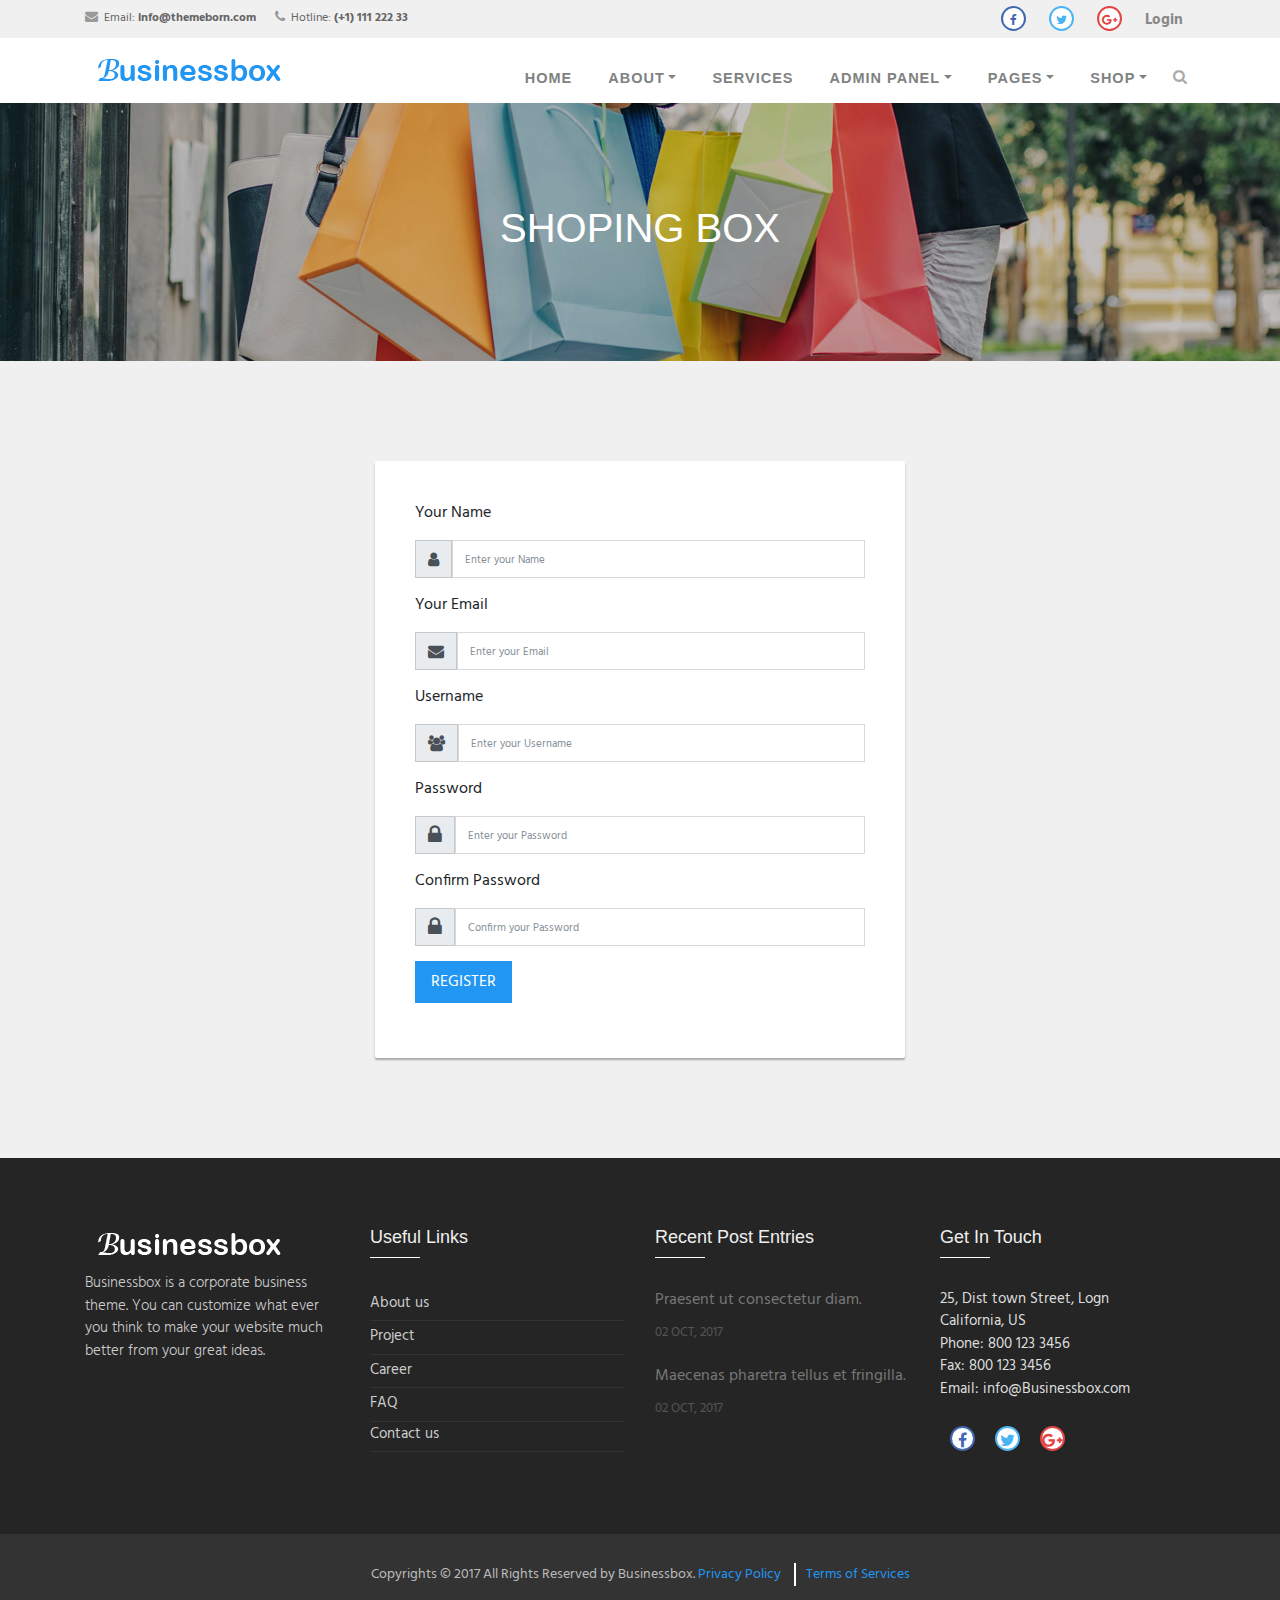
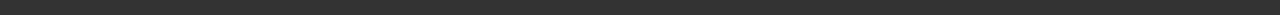
<file: src/main/webapp/myaccount.html>
<!--
author: Boostraptheme
author URL: https://boostraptheme.com
License: Creative Commons Attribution 4.0 Unported
License URL: https://creativecommons.org/licenses/by/4.0/
-->

<!DOCTYPE html>
<html lang="en">

  <head>

    <meta charset="utf-8">
    <meta name="viewport" content="width=device-width, initial-scale=1, shrink-to-fit=no">
    <meta name="description" content="">
    <meta name="author" content="">

    <title>Business Bootstrap Responsive Template</title>
    <link rel="shortcut icon" href="img/favicon.ico">

    <!-- Global Stylesheets -->
    <link href="https://fonts.googleapis.com/css?family=Roboto+Condensed:300,300i,400,400i,700,700i" rel="stylesheet">
    <link href="css/bootstrap/bootstrap.min.css" rel="stylesheet">
    <link rel="stylesheet" href="font-awesome-4.7.0/css/font-awesome.min.css">
    <link rel="stylesheet" href="css/animate/animate.min.css">
    <link rel="stylesheet" href="css/owl-carousel/owl.carousel.min.css">
    <link rel="stylesheet" href="css/owl-carousel/owl.theme.default.min.css">
    <link rel="stylesheet" href="css/style.css">

    <!-- Core Stylesheets -->
    <link rel="stylesheet" href="css/shop.css">
  </head>

  <body id="page-top">

<!--====================================================
                         HEADER
======================================================--> 

    <header>

      <!-- Top Navbar  -->
      <div class="top-menubar">
        <div class="topmenu">
          <div class="container">
            <div class="row">
              <div class="col-md-7">
                <ul class="list-inline top-contacts">
                  <li>
                    <i class="fa fa-envelope"></i> Email: <a href="mailto:info@themeborn.com"><b>info@themeborn.com</b></a>
                  </li>
                  <li>
                    <i class="fa fa-phone"></i> Hotline: <b>(+1) 111 222 33</b>
                  </li>
                </ul>
              </div> 
              <div class="col-md-5">
                <ul class="list-inline top-data">
                  <li><a href="#" target="_empty"><i class="fa top-social fa-facebook"></i></a></li>
                  <li><a href="#" target="_empty"><i class="fa top-social fa-twitter"></i></a></li>
                  <li><a href="#" target="_empty"><i class="fa top-social fa-google-plus"></i></a></li> 
                  <li><a href="#" class="log-top" data-toggle="modal" data-target="#login-modal">Login</a></li>  
                </ul>
              </div>
            </div>
          </div>
        </div> 
      </div>  
      
      <!-- Navbar -->
      <nav class="navbar navbar-expand-lg navbar-light" id="mainNav" data-toggle="affix">
        <div class="container">
          <a class="navbar-brand smooth-scroll" href="index.html">
            <img src="img/logo-s.png" alt="logo">
          </a> 
          <button class="navbar-toggler navbar-toggler-right" type="button" data-toggle="collapse" data-target="#navbarResponsive" aria-controls="navbarResponsive" aria-expanded="false" aria-label="Toggle navigation"> 
                <span class="navbar-toggler-icon"></span>
          </button>  
          <div class="collapse navbar-collapse" id="navbarResponsive">
            <ul class="navbar-nav ml-auto">
                <li class="nav-item" ><a class="nav-link smooth-scroll" href="index.html">Home</a></li>
                <li class="nav-item dropdown" >
                  <a class="nav-link dropdown-toggle smooth-scroll" href="#" id="navbarDropdownMenuLink" data-toggle="dropdown" aria-haspopup="true" aria-expanded="false">About</a> 
                  <div class="dropdown-menu dropdown-cust" aria-labelledby="navbarDropdownMenuLink">
                    <a class="dropdown-item" href="about.html">About Us</a>
                    <a class="dropdown-item" href="careers.html">Career Oprtunity</a>
                    <a class="dropdown-item" href="team.html">Meet Our Team</a>
                    <a class="dropdown-item" href="faq.html">FAQ</a>
                    <a class="dropdown-item" href="testimonials.html">Testimonials</a>
                  </div>
                </li>
                <li class="nav-item" ><a class="nav-link smooth-scroll" href="services.html">Services</a></li> 
                <li class="nav-item dropdown" >
                  <a class="nav-link dropdown-toggle smooth-scroll" href="#" id="navbarDropdownMenuLink" data-toggle="dropdown" aria-haspopup="true" aria-expanded="false">Admin Panel</a> 
                  <div class="dropdown-menu dropdown-cust" aria-labelledby="navbarDropdownMenuLink"> 
                    <a class="dropdown-item"  target="_empty" href="admin/index.html">Dashboard</a> 
                    <a class="dropdown-item"  target="_empty" href="admin/chart.html">Charts</a> 
                    <a class="dropdown-item"  target="_empty" href="admin/email.html">Email</a> 
                    <a class="dropdown-item"  target="_empty" href="admin/faq.html">FAQ</a> 
                    <a class="dropdown-item"  target="_empty" href="admin/profile.html">Profile</a> 
                    <a class="dropdown-item"  target="_empty" href="admin/tables.html">Tables</a> 
                    <a class="dropdown-item"  target="_empty" href="admin/invoice.html">Invoice</a> 
                  </div>
                </li>
                <li class="nav-item dropdown" >
                  <a class="nav-link dropdown-toggle smooth-scroll" href="#" id="navbarDropdownMenuLink" data-toggle="dropdown" aria-haspopup="true" aria-expanded="false">Pages</a> 
                  <div class="dropdown-menu dropdown-cust" aria-labelledby="navbarDropdownMenuLink">
                    <a class="dropdown-item" href="news-list.html">News list layouts</a>
                    <a class="dropdown-item" href="news-grid.html">News grid layouts</a>
                    <a class="dropdown-item" href="news-details.html">News Details</a> 
                    <a class="dropdown-item" href="project.html">Project</a>
                    <a class="dropdown-item" href="contact.html">Contact Us</a>
                    <a class="dropdown-item" href="comming-soon.html">Comming Soon</a>
                    <a class="dropdown-item" href="pricing.html">Pricing Tables</a>
                    <a class="dropdown-item" href="admin/404.html">404</a>
                  </div>
                </li>
                <li class="nav-item dropdown" >
                  <a class="nav-link dropdown-toggle smooth-scroll" href="#" id="navbarDropdownMenuLink" data-toggle="dropdown" aria-haspopup="true" aria-expanded="false">Shop</a> 
                  <div class="dropdown-menu dropdown-cust mega-menu" aria-labelledby="navbarDropdownMenuLink">
                    <div class="row">
                      <div class="col-md-5">
                        <a class="dropdown-item" href="shop.html">Shop Detail</a>
                        <a class="dropdown-item" href="single-product.html">Single Product</a>
                        <a class="dropdown-item" href="cart.html">Cart</a>
                        <a class="dropdown-item" href="checkout.html">Checkout</a>
                        <a class="dropdown-item active" href="myaccount.html">Myaccount</a>
                      </div>
                      <div class="col-md-7 mega-menu-img m-auto text-center pl-0">
                        <a href="#"><img src="img/offer_icon.png" alt="" class="img-fluid"></a>
                      </div>
                    </div>
                  </div>
                </li>
                <li>
                  <i class="search fa fa-search search-btn"></i>
                  <div class="search-open">
                    <div class="input-group animated fadeInUp">
                      <input type="text" class="form-control" placeholder="Search" aria-describedby="basic-addon2">
                      <span class="input-group-addon" id="basic-addon2">Go</span>
                    </div>
                  </div>
                </li> 
                <li>
                  <div class="top-menubar-nav">
                    <div class="topmenu ">
                      <div class="container">
                        <div class="row">
                          <div class="col-md-9">
                            <ul class="list-inline top-contacts">
                              <li>
                                <i class="fa fa-envelope"></i> Email: <a href="mailto:info@htmlstream.com">info@htmlstream.com</a>
                              </li>
                              <li>
                                <i class="fa fa-phone"></i> Hotline: (1) 396 4587 99
                              </li>
                            </ul>
                          </div> 
                          <div class="col-md-3">
                            <ul class="list-inline top-data">
                              <li><a href="#" target="_empty"><i class="fa top-social fa-facebook"></i></a></li>
                              <li><a href="#" target="_empty"><i class="fa top-social fa-twitter"></i></a></li>
                              <li><a href="#" target="_empty"><i class="fa top-social fa-google-plus"></i></a></li> 
                              <li><a href="#" class="log-top" data-toggle="modal" data-target="#login-modal">Login</a></li>  
                            </ul>
                          </div>
                        </div>
                      </div>
                    </div> 
                  </div>
                </li>
            </ul>  
          </div>
        </div>
      </nav>
    </header> 

<!--====================================================
                    LOGIN OR REGISTER
======================================================-->
    <section id="login">
      <div class="modal fade" id="login-modal" tabindex="-1" role="dialog" aria-labelledby="myModalLabel" aria-hidden="true" style="display: none;">
          <div class="modal-dialog">
              <div class="modal-content">
                  <div class="modal-header" align="center">
                      <button type="button" class="close" data-dismiss="modal" aria-label="Close">
                          <span class="fa fa-times" aria-hidden="true"></span>
                      </button>
                  </div>
                  <div id="div-forms">
                      <form id="login-form">
                          <h3 class="text-center">Login</h3>
                          <div class="modal-body">
                              <label for="username">Username</label> 
                              <input id="login_username" class="form-control" type="text" placeholder="Enter username " required>
                              <label for="username">Password</label> 
                              <input id="login_password" class="form-control" type="password" placeholder="Enter password" required>
                              <div class="checkbox">
                                  <label>
                                      <input type="checkbox"> Remember me
                                  </label>
                              </div>
                          </div>
                          <div class="modal-footer text-center">
                              <div>
                                  <button type="submit" class="btn btn-general btn-white">Login</button>
                              </div>
                              <div>
                                  <button id="login_register_btn" type="button" class="btn btn-link">Register</button>
                              </div>
                          </div>
                      </form>
                      <form id="register-form" style="display:none;">
                          <h3 class="text-center">Register</h3>
                          <div class="modal-body"> 
                              <label for="username">Username</label> 
                              <input id="register_username" class="form-control" type="text" placeholder="Enter username" required>
                              <label for="register_email">E-mailId</label> 
                              <input id="register_email" class="form-control" type="text" placeholder="Enter eMail" required>
                              <label for="register_password">Password</label> 
                              <input id="register_password" class="form-control" type="password" placeholder="Password" required>
                          </div>
                          <div class="modal-footer">
                              <div>
                                  <button type="submit" class="btn btn-general btn-white">Register</button>
                              </div>
                              <div>
                                  <button id="register_login_btn" type="button" class="btn btn-link">Log In</button>
                              </div>
                          </div>
                      </form>
                  </div>
              </div>
          </div>
      </div>
    </section>      
 
<!--====================================================
                       HOME-P
======================================================-->
    <div id="home-p" class="home-p pages-head3 text-center">
      <div class="container">
        <h1 class="wow fadeInUp" data-wow-delay="0.1s">Shoping Box</h1>
      </div><!--/end container-->
    </div> 
 
<!--====================================================
                        FORM
======================================================-->
    <section class="shop-form bg-gray" id="shop-form">
      <div class="container">
        <div class="row"> 
          <div class="col-md-10 main-login main-center">
            <form class="form-horizontal" method="post" action="#">
              
              <div class="form-group">
                <label for="name" class="cols-sm-2 control-label">Your Name</label>
                <div class="cols-sm-10">
                  <div class="input-group">
                    <span class="input-group-addon"><i class="fa fa-user fa" aria-hidden="true"></i></span>
                    <input type="text" class="form-control" name="name" id="name"  placeholder="Enter your Name"/>
                  </div>
                </div>
              </div>

              <div class="form-group">
                <label for="email" class="cols-sm-2 control-label">Your Email</label>
                <div class="cols-sm-10">
                  <div class="input-group">
                    <span class="input-group-addon"><i class="fa fa-envelope fa" aria-hidden="true"></i></span>
                    <input type="text" class="form-control" name="email" id="email"  placeholder="Enter your Email"/>
                  </div>
                </div>
              </div>

              <div class="form-group">
                <label for="username" class="cols-sm-2 control-label">Username</label>
                <div class="cols-sm-10">
                  <div class="input-group">
                    <span class="input-group-addon"><i class="fa fa-users fa" aria-hidden="true"></i></span>
                    <input type="text" class="form-control" name="username" id="username"  placeholder="Enter your Username"/>
                  </div>
                </div>
              </div>

              <div class="form-group">
                <label for="password" class="cols-sm-2 control-label">Password</label>
                <div class="cols-sm-10">
                  <div class="input-group">
                    <span class="input-group-addon"><i class="fa fa-lock fa-lg" aria-hidden="true"></i></span>
                    <input type="password" class="form-control" name="password" id="password"  placeholder="Enter your Password"/>
                  </div>
                </div>
              </div>

              <div class="form-group">
                <label for="confirm" class="cols-sm-2 control-label">Confirm Password</label>
                <div class="cols-sm-10">
                  <div class="input-group">
                    <span class="input-group-addon"><i class="fa fa-lock fa-lg" aria-hidden="true"></i></span>
                    <input type="password" class="form-control" name="confirm" id="confirm"  placeholder="Confirm your Password"/>
                  </div>
                </div>
              </div>

              <div class="form-group ">
                <a href="#" class="btn btn-general btn-white text-center">Register</a>
              </div> 
            </form>
          </div>
        </div>
      </div>
    </section>
 
<!--====================================================
                      FOOTER
======================================================--> 
    <footer> 
        <div id="footer-s1" class="footer-s1">
          <div class="footer">
            <div class="container">
              <div class="row">
                <!-- About Us -->
                <div class="col-md-3 col-sm-6 ">
                  <div><img src="img/logo-w.png" alt="" class="img-fluid"></div>
                  <ul class="list-unstyled comp-desc-f">
                     <li><p>Businessbox is a corporate business theme. You can customize what ever you think to make your website much better from your great ideas. </p></li> 
                  </ul><br> 
                </div>
                <!-- End About Us -->

                <!-- Recent News -->
                <div class="col-md-3 col-sm-6 ">
                  <div class="heading-footer"><h2>Useful Links</h2></div>
                  <ul class="list-unstyled link-list">
                    <li><a href="about.html">About us</a><i class="fa fa-angle-right"></i></li> 
                    <li><a href="project.html">Project</a><i class="fa fa-angle-right"></i></li> 
                    <li><a href="careers.html">Career</a><i class="fa fa-angle-right"></i></li> 
                    <li><a href="faq.html">FAQ</a><i class="fa fa-angle-right"></i></li> 
                    <li><a href="contact.html">Contact us</a><i class="fa fa-angle-right"></i></li> 
                  </ul>
                </div>
                <!-- End Recent list -->

                <!-- Recent Blog Entries -->
                <div class="col-md-3 col-sm-6 ">
                  <div class="heading-footer"><h2>Recent Post Entries</h2></div>
                  <ul class="list-unstyled thumb-list">
                    <li>
                      <div class="overflow-h">
                        <a href="#">Praesent ut consectetur diam.</a>
                        <small>02 OCT, 2017</small>
                      </div>
                    </li>
                    <li>
                      <div class="overflow-h">
                        <a href="#">Maecenas pharetra tellus et fringilla.</a>
                        <small>02 OCT, 2017</small>
                      </div>
                    </li>
                  </ul>
                </div>
                <!-- End Recent Blog Entries -->

                <!-- Latest Tweets -->
                <div class="col-md-3 col-sm-6">
                  <div class="heading-footer"><h2>Get In Touch</h2></div>
                  <address class="address-details-f">
                    25, Dist town Street, Logn <br>
                    California, US <br>
                    Phone: 800 123 3456 <br>
                    Fax: 800 123 3456 <br>
                    Email: <a href="mailto:info@Businessbox.com" class="">info@Businessbox.com</a>
                  </address>  
                  <ul class="list-inline social-icon-f top-data">
                    <li><a href="#" target="_empty"><i class="fa top-social fa-facebook"></i></a></li>
                    <li><a href="#" target="_empty"><i class="fa top-social fa-twitter"></i></a></li>
                    <li><a href="#" target="_empty"><i class="fa top-social fa-google-plus"></i></a></li> 
                  </ul>
                </div>
                <!-- End Latest Tweets -->
              </div>
            </div><!--/container -->
          </div> 
        </div>

        <div id="footer-bottom">
            <div class="container">
                <div class="row">
                    <div class="col-md-12">
                        <div id="footer-copyrights">
                            <p>Copyrights &copy; 2017 All Rights Reserved by Businessbox. <a href="#">Privacy Policy</a> <a href="#">Terms of Services</a></p>
                        </div>
                    </div> 
                </div>
            </div>
        </div>
        <a href="#home-p" id="back-to-top" class="btn btn-sm btn-green btn-back-to-top smooth-scrolls hidden-sm hidden-xs" title="home" role="button">
            <i class="fa fa-angle-up"></i>
        </a>
    </footer> 

    <!--Global JavaScript -->
    <script src="js/jquery/jquery.min.js"></script>
    <script src="js/popper/popper.min.js"></script>
    <script src="js/bootstrap/bootstrap.min.js"></script>
    <script src="js/wow/wow.min.js"></script>
    <script src="js/owl-carousel/owl.carousel.min.js"></script>

    <!-- Plugin JavaScript -->
    <script src="js/jquery-easing/jquery.easing.min.js"></script> 
    <script src="js/custom.js"></script> 
  </body>

</html>
</file>
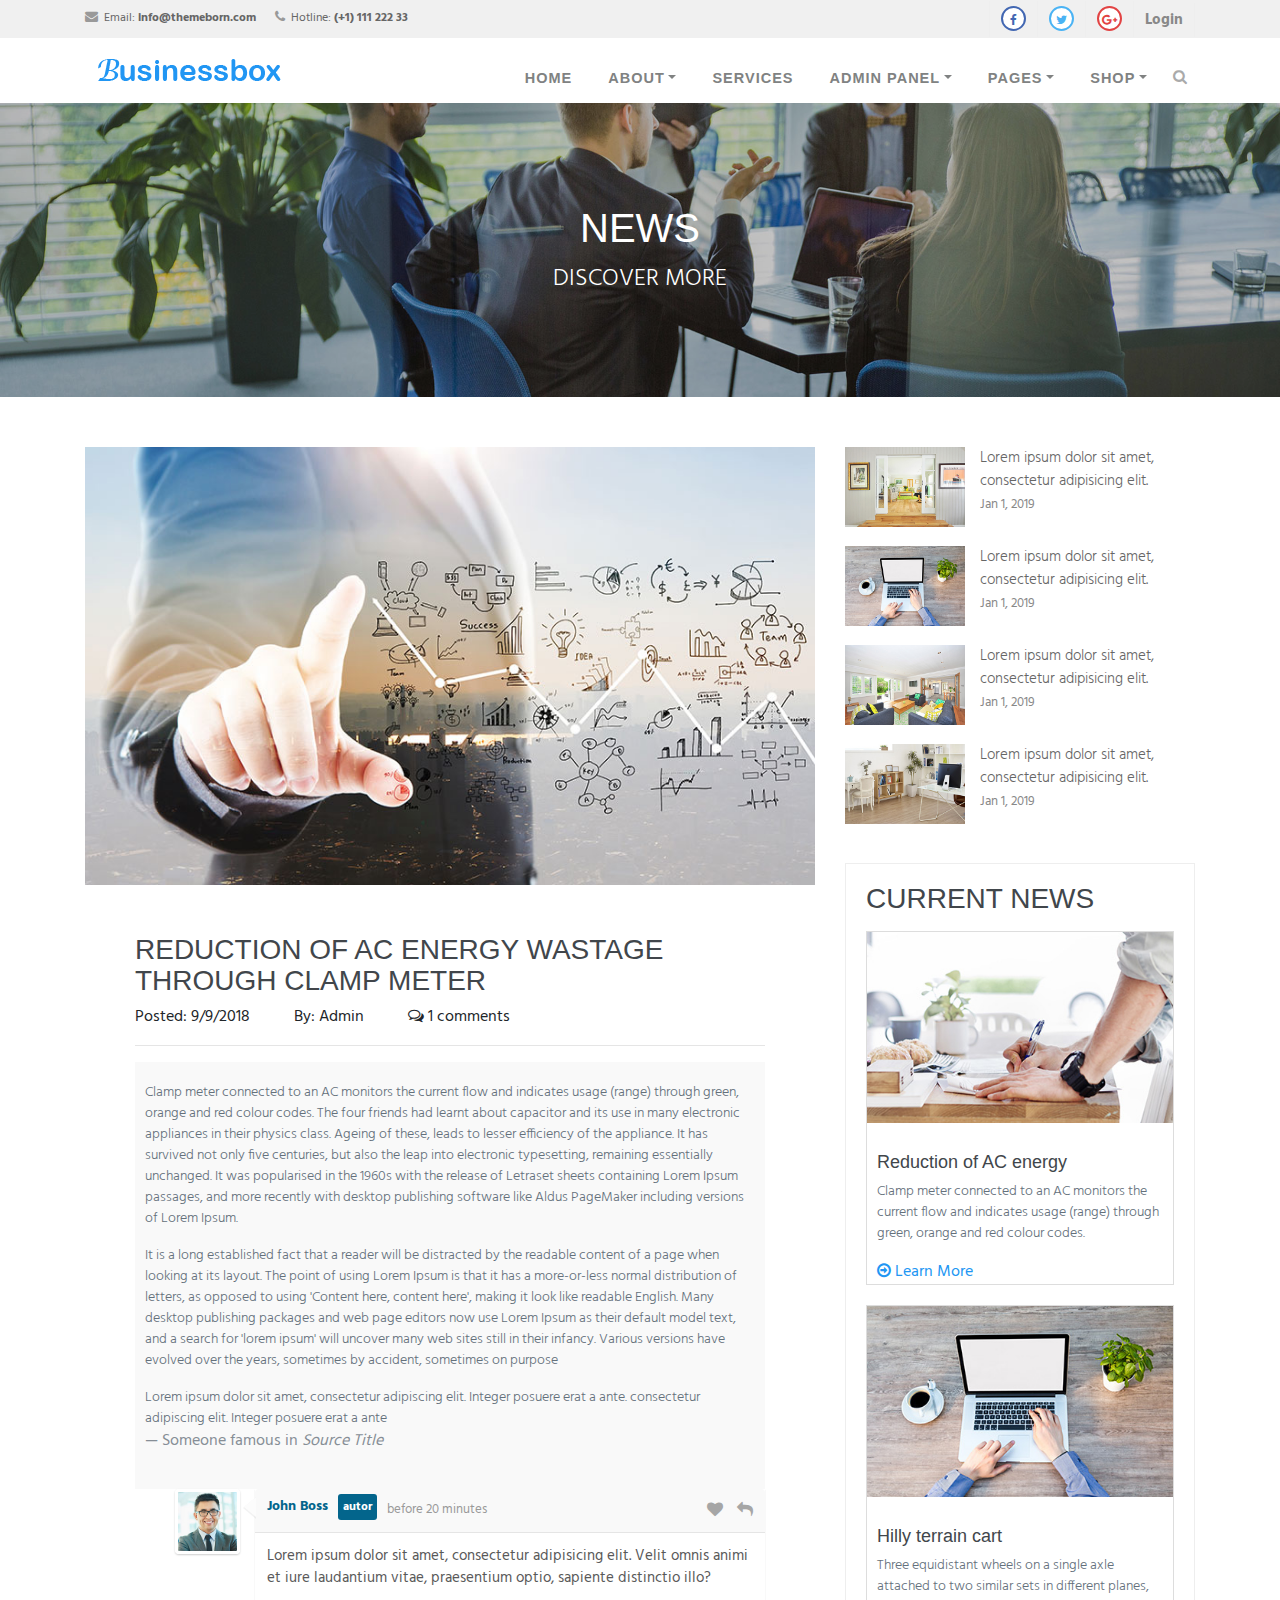
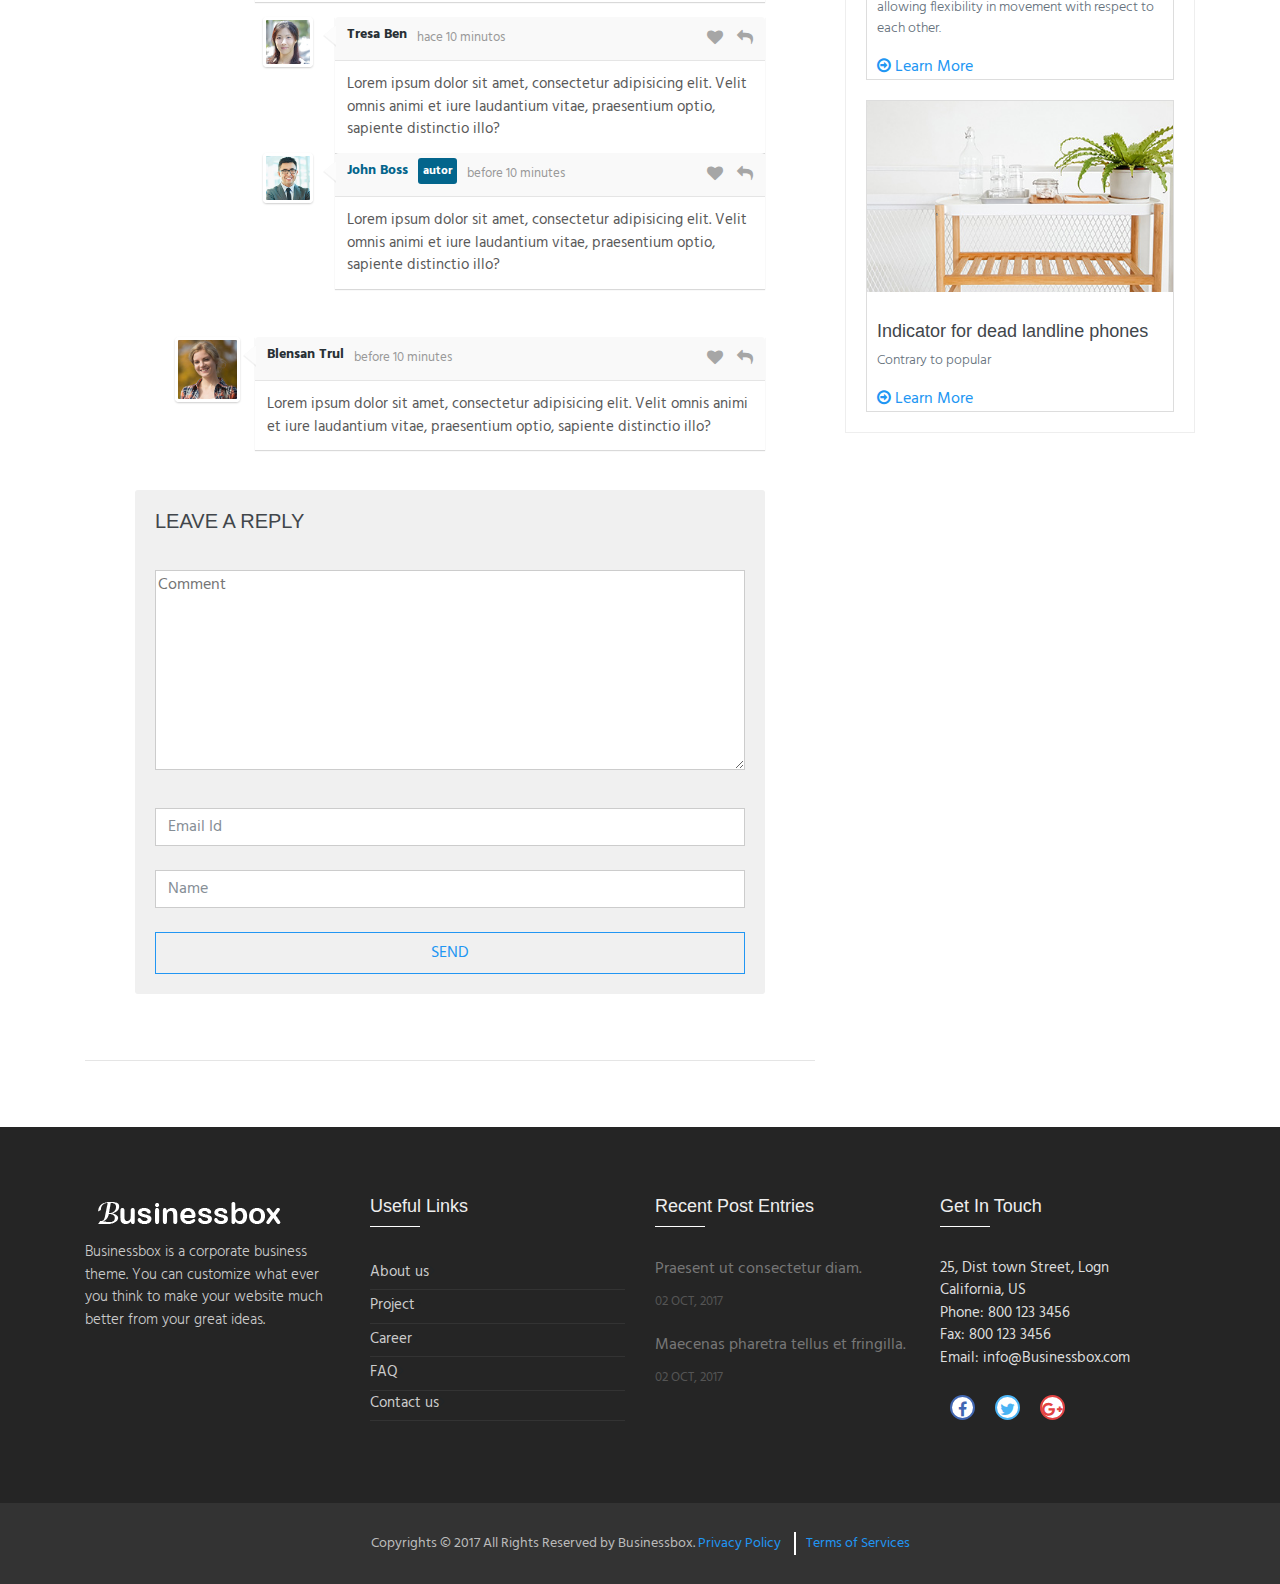
<file: src/main/webapp/news-details.html>
<!--
author: Boostraptheme
author URL: https://boostraptheme.com
License: Creative Commons Attribution 4.0 Unported
License URL: https://creativecommons.org/licenses/by/4.0/
-->

<!DOCTYPE html>
<html lang="en">

  <head>

    <meta charset="utf-8">
    <meta name="viewport" content="width=device-width, initial-scale=1, shrink-to-fit=no">
    <meta name="description" content="">
    <meta name="author" content="">

    <title>Business Bootstrap Responsive Template</title>
    <link rel="shortcut icon" href="img/favicon.ico">

    <!-- Global Stylesheets -->
    <link href="https://fonts.googleapis.com/css?family=Roboto+Condensed:300,300i,400,400i,700,700i" rel="stylesheet">
    <link href="css/bootstrap/bootstrap.min.css" rel="stylesheet">
    <link rel="stylesheet" href="font-awesome-4.7.0/css/font-awesome.min.css">
    <link rel="stylesheet" href="css/animate/animate.min.css">
    <link rel="stylesheet" href="css/owl-carousel/owl.carousel.min.css">
    <link rel="stylesheet" href="css/owl-carousel/owl.theme.default.min.css">
    <link rel="stylesheet" href="css/style.css">

    <!-- Core Stylesheets -->
    <link rel="stylesheet" href="css/news.css"> 
  </head>

  <body id="page-top">

<!--====================================================
                         HEADER
======================================================--> 

    <header>

      <!-- Top Navbar  -->
      <div class="top-menubar">
        <div class="topmenu">
          <div class="container">
            <div class="row">
              <div class="col-md-7">
                <ul class="list-inline top-contacts">
                  <li>
                    <i class="fa fa-envelope"></i> Email: <a href="mailto:info@themeborn.com"><b>info@themeborn.com</b></a>
                  </li>
                  <li>
                    <i class="fa fa-phone"></i> Hotline: <b>(+1) 111 222 33</b>
                  </li>
                </ul>
              </div> 
              <div class="col-md-5">
                <ul class="list-inline top-data">
                  <li><a href="#" target="_empty"><i class="fa top-social fa-facebook"></i></a></li>
                  <li><a href="#" target="_empty"><i class="fa top-social fa-twitter"></i></a></li>
                  <li><a href="#" target="_empty"><i class="fa top-social fa-google-plus"></i></a></li> 
                  <li><a href="#" class="log-top" data-toggle="modal" data-target="#login-modal">Login</a></li>  
                </ul>
              </div>
            </div>
          </div>
        </div> 
      </div>  
      
      <!-- Navbar -->
      <nav class="navbar navbar-expand-lg navbar-light" id="mainNav" data-toggle="affix">
        <div class="container">
          <a class="navbar-brand smooth-scroll" href="index.html">
            <img src="img/logo-s.png" alt="logo">
          </a> 
          <button class="navbar-toggler navbar-toggler-right" type="button" data-toggle="collapse" data-target="#navbarResponsive" aria-controls="navbarResponsive" aria-expanded="false" aria-label="Toggle navigation"> 
                <span class="navbar-toggler-icon"></span>
          </button>  
          <div class="collapse navbar-collapse" id="navbarResponsive">
            <ul class="navbar-nav ml-auto">
                <li class="nav-item" ><a class="nav-link smooth-scroll" href="index.html">Home</a></li>
                <li class="nav-item dropdown" >
                  <a class="nav-link dropdown-toggle smooth-scroll" href="#" id="navbarDropdownMenuLink" data-toggle="dropdown" aria-haspopup="true" aria-expanded="false">About</a> 
                  <div class="dropdown-menu dropdown-cust" aria-labelledby="navbarDropdownMenuLink">
                    <a class="dropdown-item" href="about.html">About Us</a>
                    <a class="dropdown-item" href="careers.html">Career Oprtunity</a>
                    <a class="dropdown-item" href="team.html">Meet Our Team</a>
                    <a class="dropdown-item" href="faq.html">FAQ</a>
                    <a class="dropdown-item" href="testimonials.html">Testimonials</a>
                  </div>
                </li>
                <li class="nav-item" ><a class="nav-link smooth-scroll" href="services.html">Services</a></li> 
                <li class="nav-item dropdown" >
                  <a class="nav-link dropdown-toggle smooth-scroll" href="#" id="navbarDropdownMenuLink" data-toggle="dropdown" aria-haspopup="true" aria-expanded="false">Admin Panel</a> 
                  <div class="dropdown-menu dropdown-cust" aria-labelledby="navbarDropdownMenuLink"> 
                    <a class="dropdown-item"  target="_empty" href="admin/index.html">Dashboard</a> 
                    <a class="dropdown-item"  target="_empty" href="admin/chart.html">Charts</a> 
                    <a class="dropdown-item"  target="_empty" href="admin/email.html">Email</a> 
                    <a class="dropdown-item"  target="_empty" href="admin/faq.html">FAQ</a> 
                    <a class="dropdown-item"  target="_empty" href="admin/profile.html">Profile</a> 
                    <a class="dropdown-item"  target="_empty" href="admin/tables.html">Tables</a> 
                    <a class="dropdown-item"  target="_empty" href="admin/invoice.html">Invoice</a> 
                  </div>
                </li>
                <li class="nav-item dropdown" >
                  <a class="nav-link dropdown-toggle smooth-scroll" href="#" id="navbarDropdownMenuLink" data-toggle="dropdown" aria-haspopup="true" aria-expanded="false">Pages</a> 
                  <div class="dropdown-menu dropdown-cust" aria-labelledby="navbarDropdownMenuLink">
                    <a class="dropdown-item" href="news-list.html">News list layouts</a>
                    <a class="dropdown-item" href="news-grid.html">News grid layouts</a>
                    <a class="dropdown-item active" href="news-details.html">News Details</a> 
                    <a class="dropdown-item" href="project.html">Project</a>
                    <a class="dropdown-item" href="contact.html">Contact Us</a>
                    <a class="dropdown-item" href="comming-soon.html">Comming Soon</a>
                    <a class="dropdown-item" href="pricing.html">Pricing Tables</a>
                    <a class="dropdown-item" href="admin/404.html">404</a>
                  </div>
                </li>
                <li class="nav-item dropdown" >
                  <a class="nav-link dropdown-toggle smooth-scroll" href="#" id="navbarDropdownMenuLink" data-toggle="dropdown" aria-haspopup="true" aria-expanded="false">Shop</a> 
                  <div class="dropdown-menu dropdown-cust mega-menu" aria-labelledby="navbarDropdownMenuLink">
                    <div class="row">
                      <div class="col-md-5">
                        <a class="dropdown-item" href="shop.html">Shop Detail</a>
                        <a class="dropdown-item" href="single-product.html">Single Product</a>
                        <a class="dropdown-item" href="cart.html">Cart</a>
                        <a class="dropdown-item" href="checkout.html">Checkout</a>
                        <a class="dropdown-item" href="myaccount.html">Myaccount</a>
                      </div>
                      <div class="col-md-7 mega-menu-img m-auto text-center pl-0">
                        <a href="#"><img src="img/offer_icon.png" alt="" class="img-fluid"></a>
                      </div>
                    </div>
                  </div>
                </li>
                <li>
                  <i class="search fa fa-search search-btn"></i>
                  <div class="search-open">
                    <div class="input-group animated fadeInUp">
                      <input type="text" class="form-control" placeholder="Search" aria-describedby="basic-addon2">
                      <span class="input-group-addon" id="basic-addon2">Go</span>
                    </div>
                  </div>
                </li> 
                <li>
                  <div class="top-menubar-nav">
                    <div class="topmenu ">
                      <div class="container">
                        <div class="row">
                          <div class="col-md-9">
                            <ul class="list-inline top-contacts">
                              <li>
                                <i class="fa fa-envelope"></i> Email: <a href="mailto:info@htmlstream.com">info@htmlstream.com</a>
                              </li>
                              <li>
                                <i class="fa fa-phone"></i> Hotline: (1) 396 4587 99
                              </li>
                            </ul>
                          </div> 
                          <div class="col-md-3">
                            <ul class="list-inline top-data">
                              <li><a href="#" target="_empty"><i class="fa top-social fa-facebook"></i></a></li>
                              <li><a href="#" target="_empty"><i class="fa top-social fa-twitter"></i></a></li>
                              <li><a href="#" target="_empty"><i class="fa top-social fa-google-plus"></i></a></li> 
                              <li><a href="#" class="log-top" data-toggle="modal" data-target="#login-modal">Login</a></li>  
                            </ul>
                          </div>
                        </div>
                      </div>
                    </div> 
                  </div>
                </li>
            </ul>  
          </div>
        </div>
      </nav>
    </header> 

<!--====================================================
                    LOGIN OR REGISTER
======================================================-->
    <section id="login">
      <div class="modal fade" id="login-modal" tabindex="-1" role="dialog" aria-labelledby="myModalLabel" aria-hidden="true" style="display: none;">
          <div class="modal-dialog">
              <div class="modal-content">
                  <div class="modal-header" align="center">
                      <button type="button" class="close" data-dismiss="modal" aria-label="Close">
                          <span class="fa fa-times" aria-hidden="true"></span>
                      </button>
                  </div>
                  <div id="div-forms">
                      <form id="login-form">
                          <h3 class="text-center">Login</h3>
                          <div class="modal-body">
                              <label for="username">Username</label> 
                              <input id="login_username" class="form-control" type="text" placeholder="Enter username " required>
                              <label for="username">Password</label> 
                              <input id="login_password" class="form-control" type="password" placeholder="Enter password" required>
                              <div class="checkbox">
                                  <label>
                                      <input type="checkbox"> Remember me
                                  </label>
                              </div>
                          </div>
                          <div class="modal-footer text-center">
                              <div>
                                  <button type="submit" class="btn btn-general btn-white">Login</button>
                              </div>
                              <div>
                                  <button id="login_register_btn" type="button" class="btn btn-link">Register</button>
                              </div>
                          </div>
                      </form>
                      <form id="register-form" style="display:none;">
                          <h3 class="text-center">Register</h3>
                          <div class="modal-body"> 
                              <label for="username">Username</label> 
                              <input id="register_username" class="form-control" type="text" placeholder="Enter username" required>
                              <label for="register_email">E-mailId</label> 
                              <input id="register_email" class="form-control" type="text" placeholder="Enter eMail" required>
                              <label for="register_password">Password</label> 
                              <input id="register_password" class="form-control" type="password" placeholder="Password" required>
                          </div>
                          <div class="modal-footer">
                              <div>
                                  <button type="submit" class="btn btn-general btn-white">Register</button>
                              </div>
                              <div>
                                  <button id="register_login_btn" type="button" class="btn btn-link">Log In</button>
                              </div>
                          </div>
                      </form>
                  </div>
              </div>
          </div>
      </div>
    </section>      
 
<!--====================================================
                       HOME-P
======================================================-->
    <div id="home-p" class="home-p pages-head1 text-center">
      <div class="container">
        <h1 class="wow fadeInUp" data-wow-delay="0.1s">News</h1>
        <p>Discover more</p>
      </div><!--/end container-->
    </div> 

<!--====================================================
                      NEWS DETAILS
======================================================--> 
    <section id="single-news-p1" class="single-news-p1">
      <div class="container">
        <div class="row">

          <!-- left news details -->
          <div class="col-md-8">
            <div class="single-news-p1-cont">
              <div class="single-news-img">
                <img src="img/news/news-box.jpg" alt="" class="img-fluid">
              </div>
              <div class="single-news-desc">
                <h3>Reduction of AC energy wastage through clamp meter</h3>
                <ul class="list-inline">
                  <li>Posted: <span class="text-theme-colored2"> 9/9/2018</span></li>
                  <li>By: <span class="text-theme-colored2">Admin</span></li>
                  <li><i class="fa fa-comments-o"></i> 1 comments</li>
                </ul>
                <hr>
                <div class="bg-light-gray">
                  <p>Clamp meter connected to an AC monitors the current flow and indicates usage (range) through green, orange and red colour codes. The four friends had learnt about capacitor and its use in many electronic appliances in their physics class. Ageing of these, leads to lesser efficiency of the appliance. It has survived not only five centuries, but also the leap into electronic typesetting, remaining essentially unchanged. It was popularised in the 1960s with the release of Letraset sheets containing Lorem Ipsum passages, and more recently with desktop publishing software like Aldus PageMaker including versions of Lorem Ipsum.</p>
                  <p>It is a long established fact that a reader will be distracted by the readable content of a page when looking at its layout. The point of using Lorem Ipsum is that it has a more-or-less normal distribution of letters, as opposed to using 'Content here, content here', making it look like readable English. Many desktop publishing packages and web page editors now use Lorem Ipsum as their default model text, and a search for 'lorem ipsum' will uncover many web sites still in their infancy. Various versions have evolved over the years, sometimes by accident, sometimes on purpose </p>  
                  <blockquote class="blockquote">
                  <p class="mb-0">Lorem ipsum dolor sit amet, consectetur adipiscing elit. Integer posuere erat a ante.  consectetur adipiscing elit. Integer posuere erat a ante</p>
                  <footer class="blockquote-footer">Someone famous in
                    <cite title="Source Title">Source Title</cite>
                  </footer>
                  </blockquote>
                </div>
                <div class="comments-container"> 
                  <ul id="comments-list" class="comments-list">
                    <li>
                      <div class="comment-main-level">
                        <!-- Avatar -->
                        <div class="comment-avatar"><img src="img/client/avatar-2.jpg" alt=""></div>
                        <!-- Contenedor del Comentario -->
                        <div class="comment-box">
                          <div class="comment-head">
                            <h6 class="comment-name by-author"><a href="#">John Boss</a></h6>
                            <span>before 20 minutes</span>
                            <i class="fa fa-reply"></i>
                            <i class="fa fa-heart"></i>
                          </div>
                          <div class="comment-content">
                            Lorem ipsum dolor sit amet, consectetur adipisicing elit. Velit omnis animi et iure laudantium vitae, praesentium optio, sapiente distinctio illo?
                          </div>
                        </div>
                      </div>
                      <!-- Respuestas de los comentarios -->
                      <ul class="comments-list reply-list">
                        <li>
                          <!-- Avatar -->
                          <div class="comment-avatar"><img src="img/client/avatar-6.jpg" alt=""></div>
                          <!-- Contenedor del Comentario -->
                          <div class="comment-box sub-comment-box">
                            <div class="comment-head">
                              <h6 class="comment-name"><a href="#">Tresa Ben</a></h6>
                              <span>hace 10 minutos</span>
                              <i class="fa fa-reply"></i>
                              <i class="fa fa-heart"></i>
                            </div>
                            <div class="comment-content">
                              Lorem ipsum dolor sit amet, consectetur adipisicing elit. Velit omnis animi et iure laudantium vitae, praesentium optio, sapiente distinctio illo?
                            </div>
                          </div>
                        </li>

                        <li>
                          <!-- Avatar -->
                          <div class="comment-avatar"><img src="img/client/avatar-2.jpg" alt=""></div>
                          <!-- Contenedor del Comentario -->
                          <div class="comment-box sub-comment-box">
                            <div class="comment-head">
                              <h6 class="comment-name by-author"><a href="#">John Boss</a></h6>
                              <span>before 10 minutes</span>
                              <i class="fa fa-reply"></i>
                              <i class="fa fa-heart"></i>
                            </div>
                            <div class="comment-content">
                              Lorem ipsum dolor sit amet, consectetur adipisicing elit. Velit omnis animi et iure laudantium vitae, praesentium optio, sapiente distinctio illo?
                            </div>
                          </div>
                        </li>
                      </ul>
                    </li>

                    <li>
                      <div class="comment-main-level">
                        <!-- Avatar -->
                        <div class="comment-avatar"><img src="img/client/avatar-1.jpg" alt=""></div>
                        <!-- Contenedor del Comentario -->
                        <div class="comment-box">
                          <div class="comment-head">
                            <h6 class="comment-name"><a href="#">Blensan Trul</a></h6>
                            <span>before 10 minutes</span>
                            <i class="fa fa-reply"></i>
                            <i class="fa fa-heart"></i>
                          </div>
                          <div class="comment-content">
                            Lorem ipsum dolor sit amet, consectetur adipisicing elit. Velit omnis animi et iure laudantium vitae, praesentium optio, sapiente distinctio illo?
                          </div>
                        </div>
                      </div>
                    </li>
                  </ul>
                </div>
                <div class="comment-box-sn">
                  <h5>Leave a Reply</h5>
                  <textarea name="" id="" placeholder="Comment" ></textarea>
                  <input type="text" name="email" placeholder="Email Id" class="form-control"><br>
                  <input type="text" name="text" placeholder="Name" class="form-control"><br>
                  <button class="btn btn-general btn-green" style="width: 100%;" role="button">Send</button>
                </div>
              </div>
            </div>  
            <hr>
          </div>

          <!-- Right news details -->
          <div class="col-md-4">
            <div class="small-news-box">
              <a href="">
                <div class="right-side-sn-cont">
                  <img src="img/news/news-6.jpg" alt="" class="img-fluid">
                  <p>Lorem ipsum dolor sit amet, consectetur adipisicing elit.</p>
                  <small><fa class="fa-watch"> Jan 1, 2019</fa></small>
                </div>
              </a>
              <a href="">
                <div class="right-side-sn-cont">
                  <img src="img/news/news-9.jpg" alt="" class="img-fluid">
                  <p>Lorem ipsum dolor sit amet, consectetur adipisicing elit.</p>
                  <small><fa class="fa-watch"> Jan 1, 2019</fa></small>
                </div>
              </a>
              <a href="">
                <div class="right-side-sn-cont">
                  <img src="img/news/news-7.jpg" alt="" class="img-fluid">
                  <p>Lorem ipsum dolor sit amet, consectetur adipisicing elit.</p>
                  <small><fa class="fa-watch"> Jan 1, 2019</fa></small>
                </div>
              </a>
              <a href="">
                <div class="right-side-sn-cont">
                  <img src="img/news/news-3.jpg" alt="" class="img-fluid">
                  <p>Lorem ipsum dolor sit amet, consectetur adipisicing elit.</p>
                  <small><fa class="fa-watch"> Jan 1, 2019</fa></small>
                </div>
              </a>
            </div>
            <div class="ad-box-sn"> 
              <h3 class="pb-2">Current News</h3>
              <div class="card">
                <div class="desc-comp-offer-cont">
                <div class="thumbnail-blogs">
                    <div class="caption">
                      <i class="fa fa-chain"></i>
                    </div>
                    <img src="img/news/news-8.jpg" class="img-fluid" alt="...">
                </div>
                <h3>Reduction of AC energy</h3>
                <p class="desc">Clamp meter connected to an AC monitors the current flow and indicates usage (range) through green, orange and red colour codes.</p>
                <a href="#"><i class="fa fa-arrow-circle-o-right"></i> Learn More</a>
                </div>
              </div>
              <div class="card">
                <div class="desc-comp-offer-cont">
                <div class="thumbnail-blogs">
                    <div class="caption">
                      <i class="fa fa-chain"></i>
                    </div>
                    <img src="img/news/news-9.jpg" class="img-fluid" alt="...">
                </div>
                <h3>Hilly terrain cart</h3>
                <p class="desc">Three equidistant wheels on a single axle attached to two similar sets in different planes, allowing flexibility in movement with respect to each other. </p>
                <a href="#"><i class="fa fa-arrow-circle-o-right"></i> Learn More</a>
                </div>
              </div>
              <div class="card">
                <div class="desc-comp-offer-cont">
                <div class="thumbnail-blogs">
                    <div class="caption">
                      <i class="fa fa-chain"></i>
                    </div>
                    <img src="img/news/news-11.jpg" class="img-fluid" alt="...">
                </div>
                <h3>Indicator for dead landline phones</h3>
                <p class="desc">Contrary to popular </p>
                <a href="#"><i class="fa fa-arrow-circle-o-right"></i> Learn More</a>
                </div>
              </div>
            </div>
          </div> 
        </div>
      </div>
    </section>
 

<!--====================================================
                      FOOTER
======================================================--> 
    <footer> 
        <div id="footer-s1" class="footer-s1">
          <div class="footer">
            <div class="container">
              <div class="row">
                <!-- About Us -->
                <div class="col-md-3 col-sm-6 ">
                  <div><img src="img/logo-w.png" alt="" class="img-fluid"></div>
                  <ul class="list-unstyled comp-desc-f">
                     <li><p>Businessbox is a corporate business theme. You can customize what ever you think to make your website much better from your great ideas. </p></li> 
                  </ul><br> 
                </div>
                <!-- End About Us -->

                <!-- Recent News -->
                <div class="col-md-3 col-sm-6 ">
                  <div class="heading-footer"><h2>Useful Links</h2></div>
                  <ul class="list-unstyled link-list">
                    <li><a href="about.html">About us</a><i class="fa fa-angle-right"></i></li> 
                    <li><a href="project.html">Project</a><i class="fa fa-angle-right"></i></li> 
                    <li><a href="careers.html">Career</a><i class="fa fa-angle-right"></i></li> 
                    <li><a href="faq.html">FAQ</a><i class="fa fa-angle-right"></i></li> 
                    <li><a href="contact.html">Contact us</a><i class="fa fa-angle-right"></i></li> 
                  </ul>
                </div>
                <!-- End Recent list -->

                <!-- Recent Blog Entries -->
                <div class="col-md-3 col-sm-6 ">
                  <div class="heading-footer"><h2>Recent Post Entries</h2></div>
                  <ul class="list-unstyled thumb-list">
                    <li>
                      <div class="overflow-h">
                        <a href="#">Praesent ut consectetur diam.</a>
                        <small>02 OCT, 2017</small>
                      </div>
                    </li>
                    <li>
                      <div class="overflow-h">
                        <a href="#">Maecenas pharetra tellus et fringilla.</a>
                        <small>02 OCT, 2017</small>
                      </div>
                    </li>
                  </ul>
                </div>
                <!-- End Recent Blog Entries -->

                <!-- Latest Tweets -->
                <div class="col-md-3 col-sm-6">
                  <div class="heading-footer"><h2>Get In Touch</h2></div>
                  <address class="address-details-f">
                    25, Dist town Street, Logn <br>
                    California, US <br>
                    Phone: 800 123 3456 <br>
                    Fax: 800 123 3456 <br>
                    Email: <a href="mailto:info@Businessbox.com" class="">info@Businessbox.com</a>
                  </address>  
                  <ul class="list-inline social-icon-f top-data">
                    <li><a href="#" target="_empty"><i class="fa top-social fa-facebook"></i></a></li>
                    <li><a href="#" target="_empty"><i class="fa top-social fa-twitter"></i></a></li>
                    <li><a href="#" target="_empty"><i class="fa top-social fa-google-plus"></i></a></li> 
                  </ul>
                </div>
                <!-- End Latest Tweets -->
              </div>
            </div><!--/container -->
          </div> 
        </div>

        <div id="footer-bottom">
            <div class="container">
                <div class="row">
                    <div class="col-md-12">
                        <div id="footer-copyrights">
                            <p>Copyrights &copy; 2017 All Rights Reserved by Businessbox. <a href="#">Privacy Policy</a> <a href="#">Terms of Services</a></p>
                        </div>
                    </div> 
                </div>
            </div>
        </div>
        <a href="#home-p" id="back-to-top" class="btn btn-sm btn-green btn-back-to-top smooth-scrolls hidden-sm hidden-xs" title="home" role="button">
            <i class="fa fa-angle-up"></i>
        </a>
    </footer>

    <!--Global JavaScript -->
    <script src="js/jquery/jquery.min.js"></script>
    <script src="js/popper/popper.min.js"></script>
    <script src="js/bootstrap/bootstrap.min.js"></script>
    <script src="js/wow/wow.min.js"></script>
    <script src="js/owl-carousel/owl.carousel.min.js"></script>

    <!-- Plugin JavaScript -->
    <script src="js/jquery-easing/jquery.easing.min.js"></script> 

    <script src="js/custom.js"></script> 
  </body>

</html>
</file>
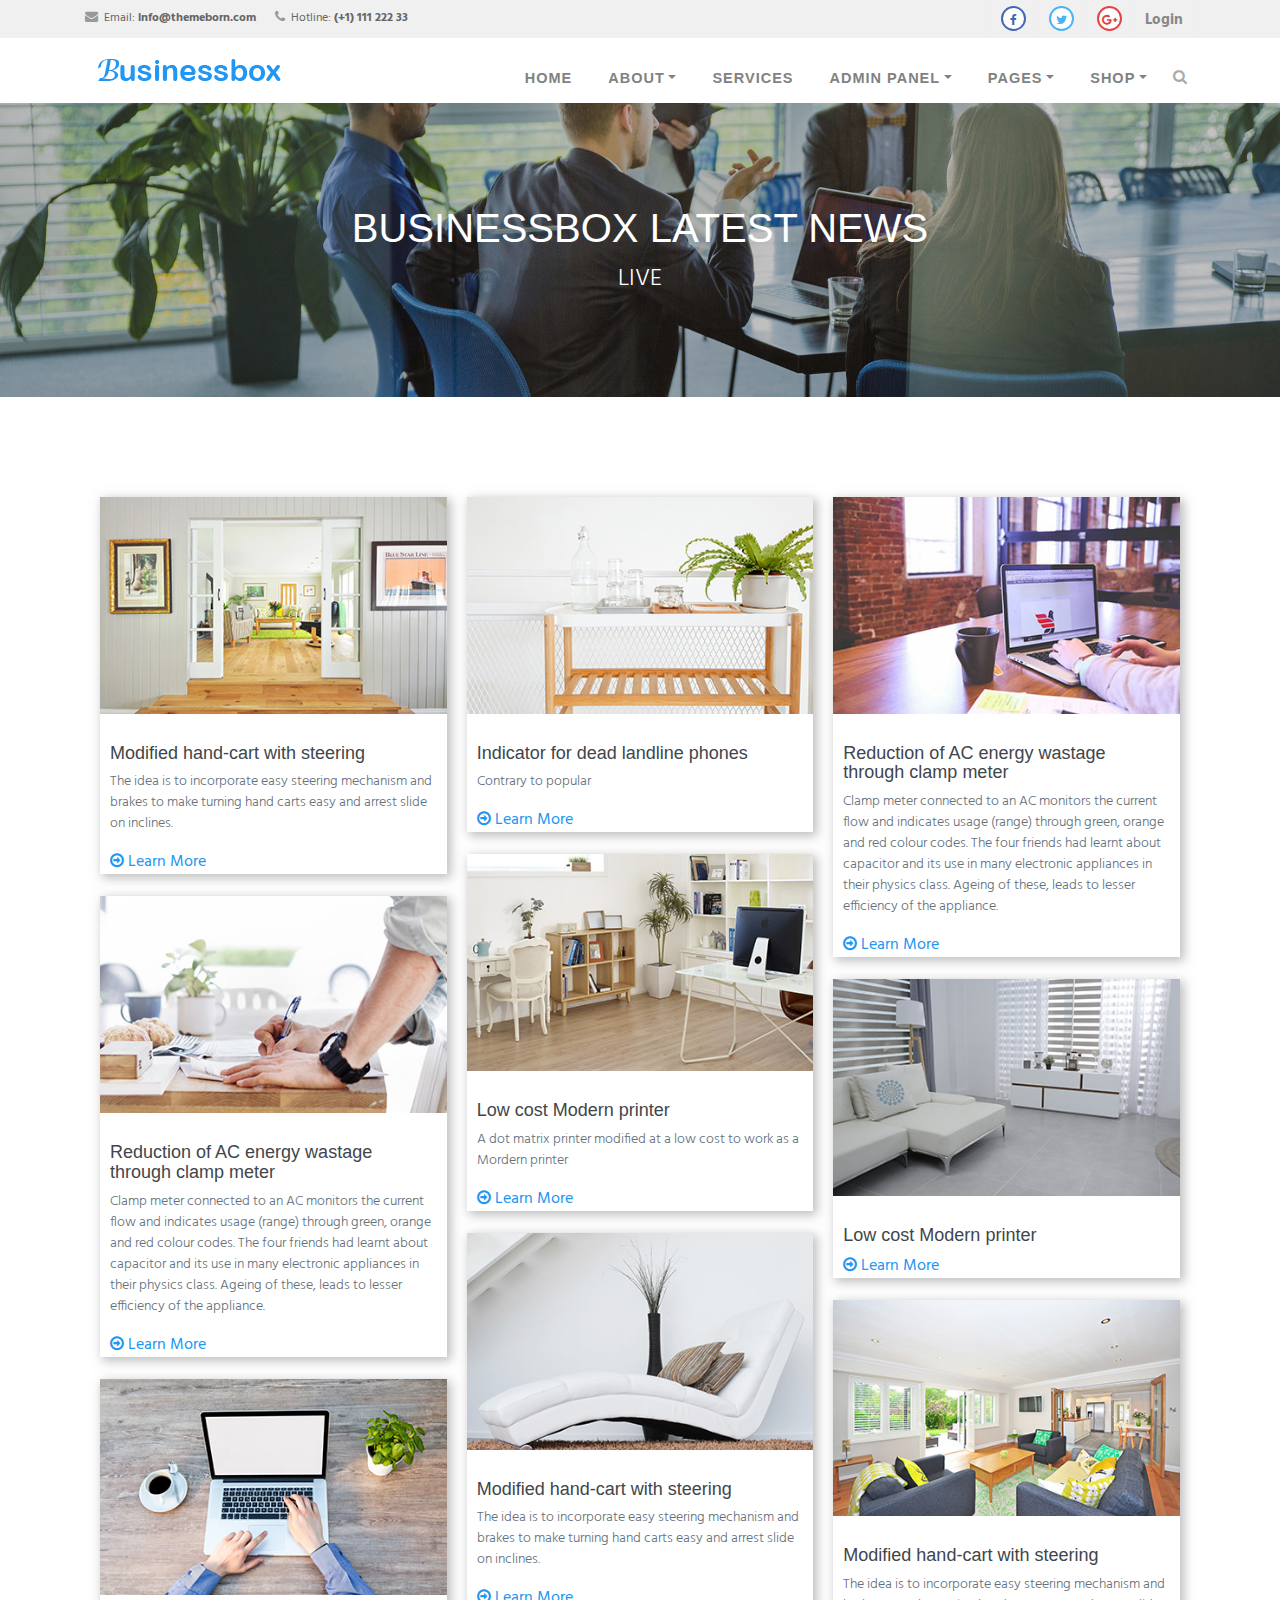
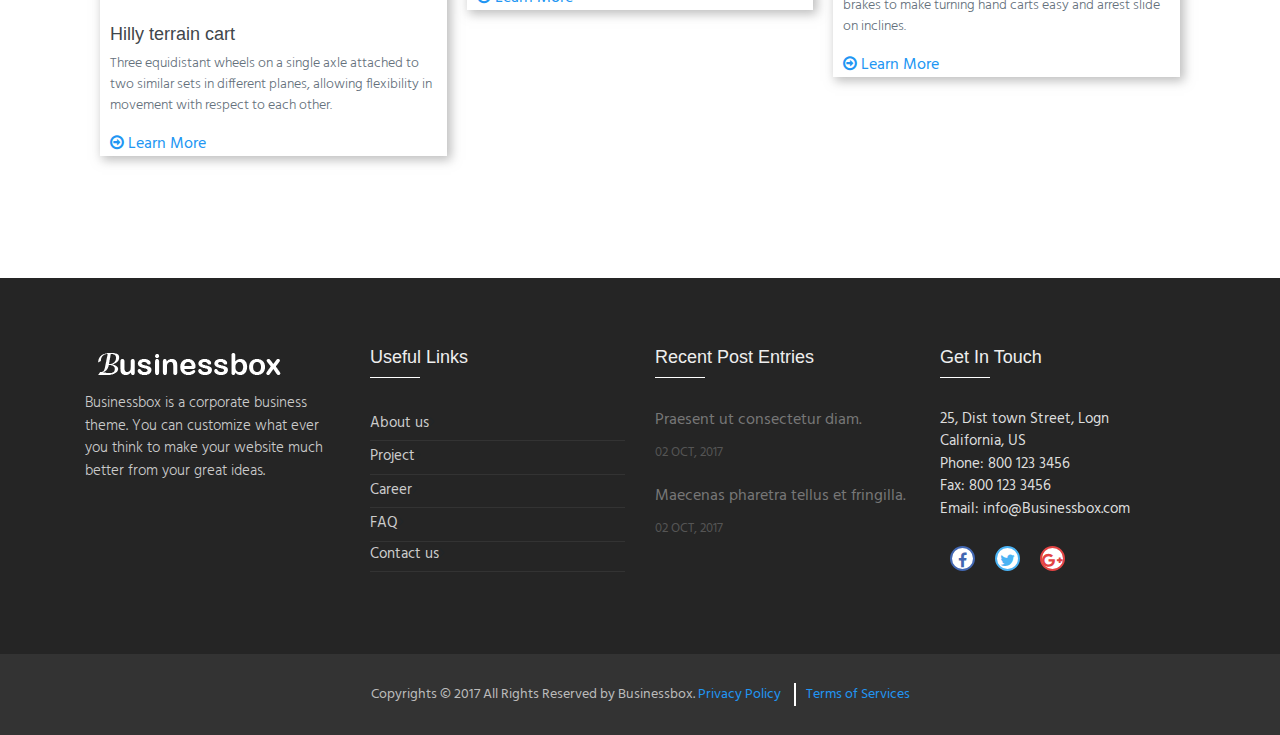
<file: src/main/webapp/news-grid.html>
<!--
author: Boostraptheme
author URL: https://boostraptheme.com
License: Creative Commons Attribution 4.0 Unported
License URL: https://creativecommons.org/licenses/by/4.0/
-->

<!DOCTYPE html>
<html lang="en">

  <head>

    <meta charset="utf-8">
    <meta name="viewport" content="width=device-width, initial-scale=1, shrink-to-fit=no">
    <meta name="description" content="">
    <meta name="author" content="">

    <title>Business Bootstrap Responsive Template</title>
    <link rel="shortcut icon" href="img/favicon.ico">

    <!-- Global Stylesheets -->
    <link href="https://fonts.googleapis.com/css?family=Roboto+Condensed:300,300i,400,400i,700,700i" rel="stylesheet">
    <link href="css/bootstrap/bootstrap.min.css" rel="stylesheet">
    <link rel="stylesheet" href="font-awesome-4.7.0/css/font-awesome.min.css">
    <link rel="stylesheet" href="css/animate/animate.min.css">
    <link rel="stylesheet" href="css/owl-carousel/owl.carousel.min.css">
    <link rel="stylesheet" href="css/owl-carousel/owl.theme.default.min.css">
    <link rel="stylesheet" href="css/style.css">

    <!-- Core Stylesheets -->
    <link rel="stylesheet" href="css/news.css"> 
  </head>

  <body id="page-top">

<!--====================================================
                         HEADER
======================================================--> 

    <header>

      <!-- Top Navbar  -->
      <div class="top-menubar">
        <div class="topmenu">
          <div class="container">
            <div class="row">
              <div class="col-md-7">
                <ul class="list-inline top-contacts">
                  <li>
                    <i class="fa fa-envelope"></i> Email: <a href="mailto:info@themeborn.com"><b>info@themeborn.com</b></a>
                  </li>
                  <li>
                    <i class="fa fa-phone"></i> Hotline: <b>(+1) 111 222 33</b>
                  </li>
                </ul>
              </div> 
              <div class="col-md-5">
                <ul class="list-inline top-data">
                  <li><a href="#" target="_empty"><i class="fa top-social fa-facebook"></i></a></li>
                  <li><a href="#" target="_empty"><i class="fa top-social fa-twitter"></i></a></li>
                  <li><a href="#" target="_empty"><i class="fa top-social fa-google-plus"></i></a></li> 
                  <li><a href="#" class="log-top" data-toggle="modal" data-target="#login-modal">Login</a></li>  
                </ul>
              </div>
            </div>
          </div>
        </div> 
      </div>  
      
      <!-- Navbar -->
      <nav class="navbar navbar-expand-lg navbar-light" id="mainNav" data-toggle="affix">
        <div class="container">
          <a class="navbar-brand smooth-scroll" href="index.html">
            <img src="img/logo-s.png" alt="logo">
          </a> 
          <button class="navbar-toggler navbar-toggler-right" type="button" data-toggle="collapse" data-target="#navbarResponsive" aria-controls="navbarResponsive" aria-expanded="false" aria-label="Toggle navigation"> 
                <span class="navbar-toggler-icon"></span>
          </button>  
          <div class="collapse navbar-collapse" id="navbarResponsive">
            <ul class="navbar-nav ml-auto">
                <li class="nav-item" ><a class="nav-link smooth-scroll" href="index.html">Home</a></li>
                <li class="nav-item dropdown" >
                  <a class="nav-link dropdown-toggle smooth-scroll" href="#" id="navbarDropdownMenuLink" data-toggle="dropdown" aria-haspopup="true" aria-expanded="false">About</a> 
                  <div class="dropdown-menu dropdown-cust" aria-labelledby="navbarDropdownMenuLink">
                    <a class="dropdown-item" href="about.html">About Us</a>
                    <a class="dropdown-item" href="careers.html">Career Oprtunity</a>
                    <a class="dropdown-item" href="team.html">Meet Our Team</a>
                    <a class="dropdown-item" href="faq.html">FAQ</a>
                    <a class="dropdown-item" href="testimonials.html">Testimonials</a>
                  </div>
                </li>
                <li class="nav-item" ><a class="nav-link smooth-scroll" href="services.html">Services</a></li> 
                <li class="nav-item dropdown" >
                  <a class="nav-link dropdown-toggle smooth-scroll" href="#" id="navbarDropdownMenuLink" data-toggle="dropdown" aria-haspopup="true" aria-expanded="false">Admin Panel</a> 
                  <div class="dropdown-menu dropdown-cust" aria-labelledby="navbarDropdownMenuLink"> 
                    <a class="dropdown-item"  target="_empty" href="admin/index.html">Dashboard</a> 
                    <a class="dropdown-item"  target="_empty" href="admin/chart.html">Charts</a> 
                    <a class="dropdown-item"  target="_empty" href="admin/email.html">Email</a> 
                    <a class="dropdown-item"  target="_empty" href="admin/faq.html">FAQ</a> 
                    <a class="dropdown-item"  target="_empty" href="admin/profile.html">Profile</a> 
                    <a class="dropdown-item"  target="_empty" href="admin/tables.html">Tables</a> 
                    <a class="dropdown-item"  target="_empty" href="admin/invoice.html">Invoice</a> 
                  </div>
                </li>
                <li class="nav-item dropdown" >
                  <a class="nav-link dropdown-toggle smooth-scroll" href="#" id="navbarDropdownMenuLink" data-toggle="dropdown" aria-haspopup="true" aria-expanded="false">Pages</a> 
                  <div class="dropdown-menu dropdown-cust" aria-labelledby="navbarDropdownMenuLink">
                    <a class="dropdown-item" href="news-list.html">News list layouts</a>
                    <a class="dropdown-item active" href="news-grid.html">News grid layouts</a>
                    <a class="dropdown-item" href="news-details.html">News Details</a> 
                    <a class="dropdown-item" href="project.html">Project</a>
                    <a class="dropdown-item" href="contact.html">Contact Us</a>
                    <a class="dropdown-item" href="comming-soon.html">Comming Soon</a>
                    <a class="dropdown-item" href="pricing.html">Pricing Tables</a>
                    <a class="dropdown-item" href="admin/404.html">404</a>
                  </div>
                </li>
                <li class="nav-item dropdown" >
                  <a class="nav-link dropdown-toggle smooth-scroll" href="#" id="navbarDropdownMenuLink" data-toggle="dropdown" aria-haspopup="true" aria-expanded="false">Shop</a> 
                  <div class="dropdown-menu dropdown-cust mega-menu" aria-labelledby="navbarDropdownMenuLink">
                    <div class="row">
                      <div class="col-md-5">
                        <a class="dropdown-item" href="shop.html">Shop Detail</a>
                        <a class="dropdown-item" href="single-product.html">Single Product</a>
                        <a class="dropdown-item" href="cart.html">Cart</a>
                        <a class="dropdown-item" href="checkout.html">Checkout</a>
                        <a class="dropdown-item" href="myaccount.html">Myaccount</a>
                      </div>
                      <div class="col-md-7 mega-menu-img m-auto text-center pl-0">
                        <a href="#"><img src="img/offer_icon.png" alt="" class="img-fluid"></a>
                      </div>
                    </div>
                  </div>
                </li>
                <li>
                  <i class="search fa fa-search search-btn"></i>
                  <div class="search-open">
                    <div class="input-group animated fadeInUp">
                      <input type="text" class="form-control" placeholder="Search" aria-describedby="basic-addon2">
                      <span class="input-group-addon" id="basic-addon2">Go</span>
                    </div>
                  </div>
                </li> 
                <li>
                  <div class="top-menubar-nav">
                    <div class="topmenu ">
                      <div class="container">
                        <div class="row">
                          <div class="col-md-9">
                            <ul class="list-inline top-contacts">
                              <li>
                                <i class="fa fa-envelope"></i> Email: <a href="mailto:info@htmlstream.com">info@htmlstream.com</a>
                              </li>
                              <li>
                                <i class="fa fa-phone"></i> Hotline: (1) 396 4587 99
                              </li>
                            </ul>
                          </div> 
                          <div class="col-md-3">
                            <ul class="list-inline top-data">
                              <li><a href="#" target="_empty"><i class="fa top-social fa-facebook"></i></a></li>
                              <li><a href="#" target="_empty"><i class="fa top-social fa-twitter"></i></a></li>
                              <li><a href="#" target="_empty"><i class="fa top-social fa-google-plus"></i></a></li> 
                              <li><a href="#" class="log-top" data-toggle="modal" data-target="#login-modal">Login</a></li>  
                            </ul>
                          </div>
                        </div>
                      </div>
                    </div> 
                  </div>
                </li>
            </ul>  
          </div>
        </div>
      </nav>
    </header> 

<!--====================================================
                    LOGIN OR REGISTER
======================================================-->
    <section id="login">
      <div class="modal fade" id="login-modal" tabindex="-1" role="dialog" aria-labelledby="myModalLabel" aria-hidden="true" style="display: none;">
          <div class="modal-dialog">
              <div class="modal-content">
                  <div class="modal-header" align="center">
                      <button type="button" class="close" data-dismiss="modal" aria-label="Close">
                          <span class="fa fa-times" aria-hidden="true"></span>
                      </button>
                  </div>
                  <div id="div-forms">
                      <form id="login-form">
                          <h3 class="text-center">Login</h3>
                          <div class="modal-body">
                              <label for="username">Username</label> 
                              <input id="login_username" class="form-control" type="text" placeholder="Enter username " required>
                              <label for="username">Password</label> 
                              <input id="login_password" class="form-control" type="password" placeholder="Enter password" required>
                              <div class="checkbox">
                                  <label>
                                      <input type="checkbox"> Remember me
                                  </label>
                              </div>
                          </div>
                          <div class="modal-footer text-center">
                              <div>
                                  <button type="submit" class="btn btn-general btn-white">Login</button>
                              </div>
                              <div>
                                  <button id="login_register_btn" type="button" class="btn btn-link">Register</button>
                              </div>
                          </div>
                      </form>
                      <form id="register-form" style="display:none;">
                          <h3 class="text-center">Register</h3>
                          <div class="modal-body"> 
                              <label for="username">Username</label> 
                              <input id="register_username" class="form-control" type="text" placeholder="Enter username" required>
                              <label for="register_email">E-mailId</label> 
                              <input id="register_email" class="form-control" type="text" placeholder="Enter eMail" required>
                              <label for="register_password">Password</label> 
                              <input id="register_password" class="form-control" type="password" placeholder="Password" required>
                          </div>
                          <div class="modal-footer">
                              <div>
                                  <button type="submit" class="btn btn-general btn-white">Register</button>
                              </div>
                              <div>
                                  <button id="register_login_btn" type="button" class="btn btn-link">Log In</button>
                              </div>
                          </div>
                      </form>
                  </div>
              </div>
          </div>
      </div>
    </section>      
 
<!--====================================================
                       HOME-P
======================================================-->
    <div id="home-p" class="home-p pages-head1 text-center">
      <div class="container">
        <h1 class="wow fadeInUp" data-wow-delay="0.1s">Businessbox Latest News</h1>
        <p>Live</p>
      </div><!--/end container-->
    </div> 

<!--====================================================
                        news-p1
======================================================--> 
    <section id="news-p1" class="news-p1">
      <div class="container">
        <div class="row">
          <div class="card-columns">
            <div class="card">
              <div class="desc-comp-offer-cont">
              <div class="thumbnail-blogs">
                  <div class="caption">
                    <i class="fa fa-chain"></i>
                  </div>
                  <img src="img/news/news-6.jpg" class="img-fluid" alt="...">
              </div>
              <h3>Modified hand-cart with steering</h3>
              <p class="desc">The idea is to incorporate easy steering mechanism and brakes to make turning hand carts easy and arrest slide on inclines. </p>
              <a href="#"><i class="fa fa-arrow-circle-o-right"></i> Learn More</a>
              </div>
            </div>
            <div class="card">
              <div class="desc-comp-offer-cont">
              <div class="thumbnail-blogs">
                  <div class="caption">
                    <i class="fa fa-chain"></i>
                  </div>
                  <img src="img/news/news-8.jpg" class="img-fluid" alt="...">
              </div>
              <h3>Reduction of AC energy wastage through clamp meter</h3>
              <p class="desc">Clamp meter connected to an AC monitors the current flow and indicates usage (range) through green, orange and red colour codes. The four friends had learnt about capacitor and its use in many electronic appliances in their physics class. Ageing of these, leads to lesser efficiency of the appliance. </p>
              <a href="#"><i class="fa fa-arrow-circle-o-right"></i> Learn More</a>
              </div>
            </div>
            <div class="card">
              <div class="desc-comp-offer-cont">
              <div class="thumbnail-blogs">
                  <div class="caption">
                    <i class="fa fa-chain"></i>
                  </div>
                  <img src="img/news/news-9.jpg" class="img-fluid" alt="...">
              </div>
              <h3>Hilly terrain cart</h3>
              <p class="desc">Three equidistant wheels on a single axle attached to two similar sets in different planes, allowing flexibility in movement with respect to each other. </p>
              <a href="#"><i class="fa fa-arrow-circle-o-right"></i> Learn More</a>
              </div>
            </div>
            <div class="card">
              <div class="desc-comp-offer-cont">
              <div class="thumbnail-blogs">
                  <div class="caption">
                    <i class="fa fa-chain"></i>
                  </div>
                  <img src="img/news/news-11.jpg" class="img-fluid" alt="...">
              </div>
              <h3>Indicator for dead landline phones</h3>
              <p class="desc">Contrary to popular </p>
              <a href="#"><i class="fa fa-arrow-circle-o-right"></i> Learn More</a>
              </div>
            </div>
            <div class="card">
              <div class="desc-comp-offer-cont">
              <div class="thumbnail-blogs">
                  <div class="caption">
                    <i class="fa fa-chain"></i>
                  </div>
                  <img src="img/news/news-3.jpg" class="img-fluid" alt="...">
              </div>
              <h3>Low cost Modern printer</h3>
              <p class="desc">A dot matrix printer modified at a low cost to work as a Mordern printer </p>
              <a href="#"><i class="fa fa-arrow-circle-o-right"></i> Learn More</a>
              </div>
            </div>
            <div class="card">
              <div class="desc-comp-offer-cont">
              <div class="thumbnail-blogs">
                  <div class="caption">
                    <i class="fa fa-chain"></i>
                  </div>
                  <img src="img/news/news-5.jpg" class="img-fluid" alt="...">
              </div>
              <h3>Modified hand-cart with steering</h3>
              <p class="desc">The idea is to incorporate easy steering mechanism and brakes to make turning hand carts easy and arrest slide on inclines. </p>
              <a href="#"><i class="fa fa-arrow-circle-o-right"></i> Learn More</a>
              </div>
            </div>
            <div class="card">
              <div class="desc-comp-offer-cont">
              <div class="thumbnail-blogs">
                  <div class="caption">
                    <i class="fa fa-chain"></i>
                  </div>
                  <img src="img/news/news-14.jpg" class="img-fluid" alt="...">
              </div>
              <h3>Reduction of AC energy wastage through clamp meter</h3>
              <p class="desc">Clamp meter connected to an AC monitors the current flow and indicates usage (range) through green, orange and red colour codes. The four friends had learnt about capacitor and its use in many electronic appliances in their physics class. Ageing of these, leads to lesser efficiency of the appliance. </p>
              <a href="#"><i class="fa fa-arrow-circle-o-right"></i> Learn More</a>
              </div>
            </div>
            <div class="card">
              <div class="desc-comp-offer-cont">
              <div class="thumbnail-blogs">
                  <div class="caption">
                    <i class="fa fa-chain"></i>
                  </div>
                  <img src="img/news/news-4.jpg" class="img-fluid" alt="...">
              </div>
              <h3>Low cost Modern printer</h3>
              <a href="#"><i class="fa fa-arrow-circle-o-right"></i> Learn More</a>
              </div>
            </div> 
                        <div class="card">
              <div class="desc-comp-offer-cont">
              <div class="thumbnail-blogs">
                  <div class="caption">
                    <i class="fa fa-chain"></i>
                  </div>
                  <img src="img/news/news-7.jpg" class="img-fluid" alt="...">
              </div>
              <h3>Modified hand-cart with steering</h3>
              <p class="desc">The idea is to incorporate easy steering mechanism and brakes to make turning hand carts easy and arrest slide on inclines. </p>
              <a href="#"><i class="fa fa-arrow-circle-o-right"></i> Learn More</a>
              </div>
            </div>  
          </div>
        </div>
      </div>
    </section>
 
<!--====================================================
                      FOOTER
======================================================--> 
    <footer> 
        <div id="footer-s1" class="footer-s1">
          <div class="footer">
            <div class="container">
              <div class="row">
                <!-- About Us -->
                <div class="col-md-3 col-sm-6 ">
                  <div><img src="img/logo-w.png" alt="" class="img-fluid"></div>
                  <ul class="list-unstyled comp-desc-f">
                     <li><p>Businessbox is a corporate business theme. You can customize what ever you think to make your website much better from your great ideas. </p></li> 
                  </ul><br> 
                </div>
                <!-- End About Us -->

                <!-- Recent News -->
                <div class="col-md-3 col-sm-6 ">
                  <div class="heading-footer"><h2>Useful Links</h2></div>
                  <ul class="list-unstyled link-list">
                    <li><a href="about.html">About us</a><i class="fa fa-angle-right"></i></li> 
                    <li><a href="project.html">Project</a><i class="fa fa-angle-right"></i></li> 
                    <li><a href="careers.html">Career</a><i class="fa fa-angle-right"></i></li> 
                    <li><a href="faq.html">FAQ</a><i class="fa fa-angle-right"></i></li> 
                    <li><a href="contact.html">Contact us</a><i class="fa fa-angle-right"></i></li> 
                  </ul>
                </div>
                <!-- End Recent list -->

                <!-- Recent Blog Entries -->
                <div class="col-md-3 col-sm-6 ">
                  <div class="heading-footer"><h2>Recent Post Entries</h2></div>
                  <ul class="list-unstyled thumb-list">
                    <li>
                      <div class="overflow-h">
                        <a href="#">Praesent ut consectetur diam.</a>
                        <small>02 OCT, 2017</small>
                      </div>
                    </li>
                    <li>
                      <div class="overflow-h">
                        <a href="#">Maecenas pharetra tellus et fringilla.</a>
                        <small>02 OCT, 2017</small>
                      </div>
                    </li>
                  </ul>
                </div>
                <!-- End Recent Blog Entries -->

                <!-- Latest Tweets -->
                <div class="col-md-3 col-sm-6">
                  <div class="heading-footer"><h2>Get In Touch</h2></div>
                  <address class="address-details-f">
                    25, Dist town Street, Logn <br>
                    California, US <br>
                    Phone: 800 123 3456 <br>
                    Fax: 800 123 3456 <br>
                    Email: <a href="mailto:info@Businessbox.com" class="">info@Businessbox.com</a>
                  </address>  
                  <ul class="list-inline social-icon-f top-data">
                    <li><a href="#" target="_empty"><i class="fa top-social fa-facebook"></i></a></li>
                    <li><a href="#" target="_empty"><i class="fa top-social fa-twitter"></i></a></li>
                    <li><a href="#" target="_empty"><i class="fa top-social fa-google-plus"></i></a></li> 
                  </ul>
                </div>
                <!-- End Latest Tweets -->
              </div>
            </div><!--/container -->
          </div> 
        </div>

        <div id="footer-bottom">
            <div class="container">
                <div class="row">
                    <div class="col-md-12">
                        <div id="footer-copyrights">
                            <p>Copyrights &copy; 2017 All Rights Reserved by Businessbox. <a href="#">Privacy Policy</a> <a href="#">Terms of Services</a></p>
                        </div>
                    </div> 
                </div>
            </div>
        </div>
        <a href="#home-p" id="back-to-top" class="btn btn-sm btn-green btn-back-to-top smooth-scrolls hidden-sm hidden-xs" title="home" role="button">
            <i class="fa fa-angle-up"></i>
        </a>
    </footer>

    <!--Global JavaScript -->
    <script src="js/jquery/jquery.min.js"></script>
    <script src="js/popper/popper.min.js"></script>
    <script src="js/bootstrap/bootstrap.min.js"></script>
    <script src="js/wow/wow.min.js"></script>
    <script src="js/owl-carousel/owl.carousel.min.js"></script>

    <!-- Plugin JavaScript -->
    <script src="js/jquery-easing/jquery.easing.min.js"></script> 
    
    <script src="js/custom.js"></script> 
  </body>

</html>
</file>
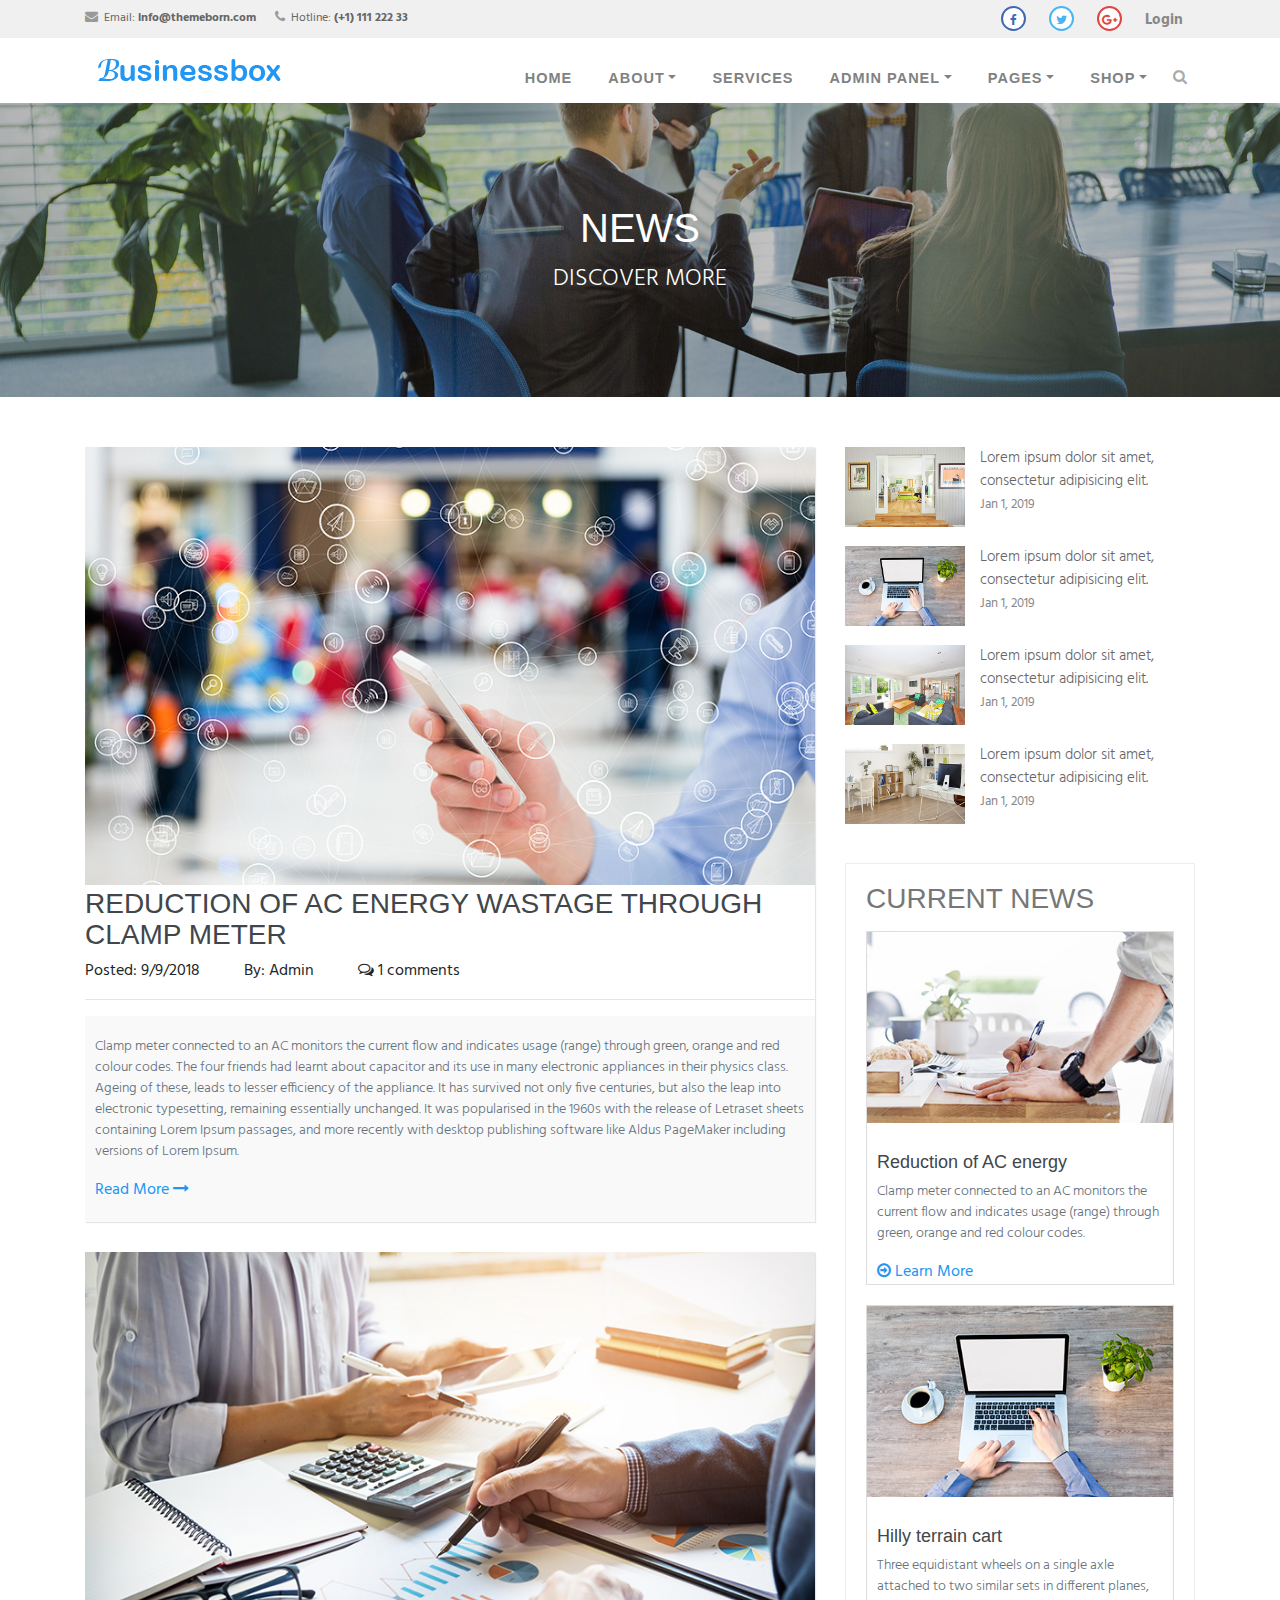
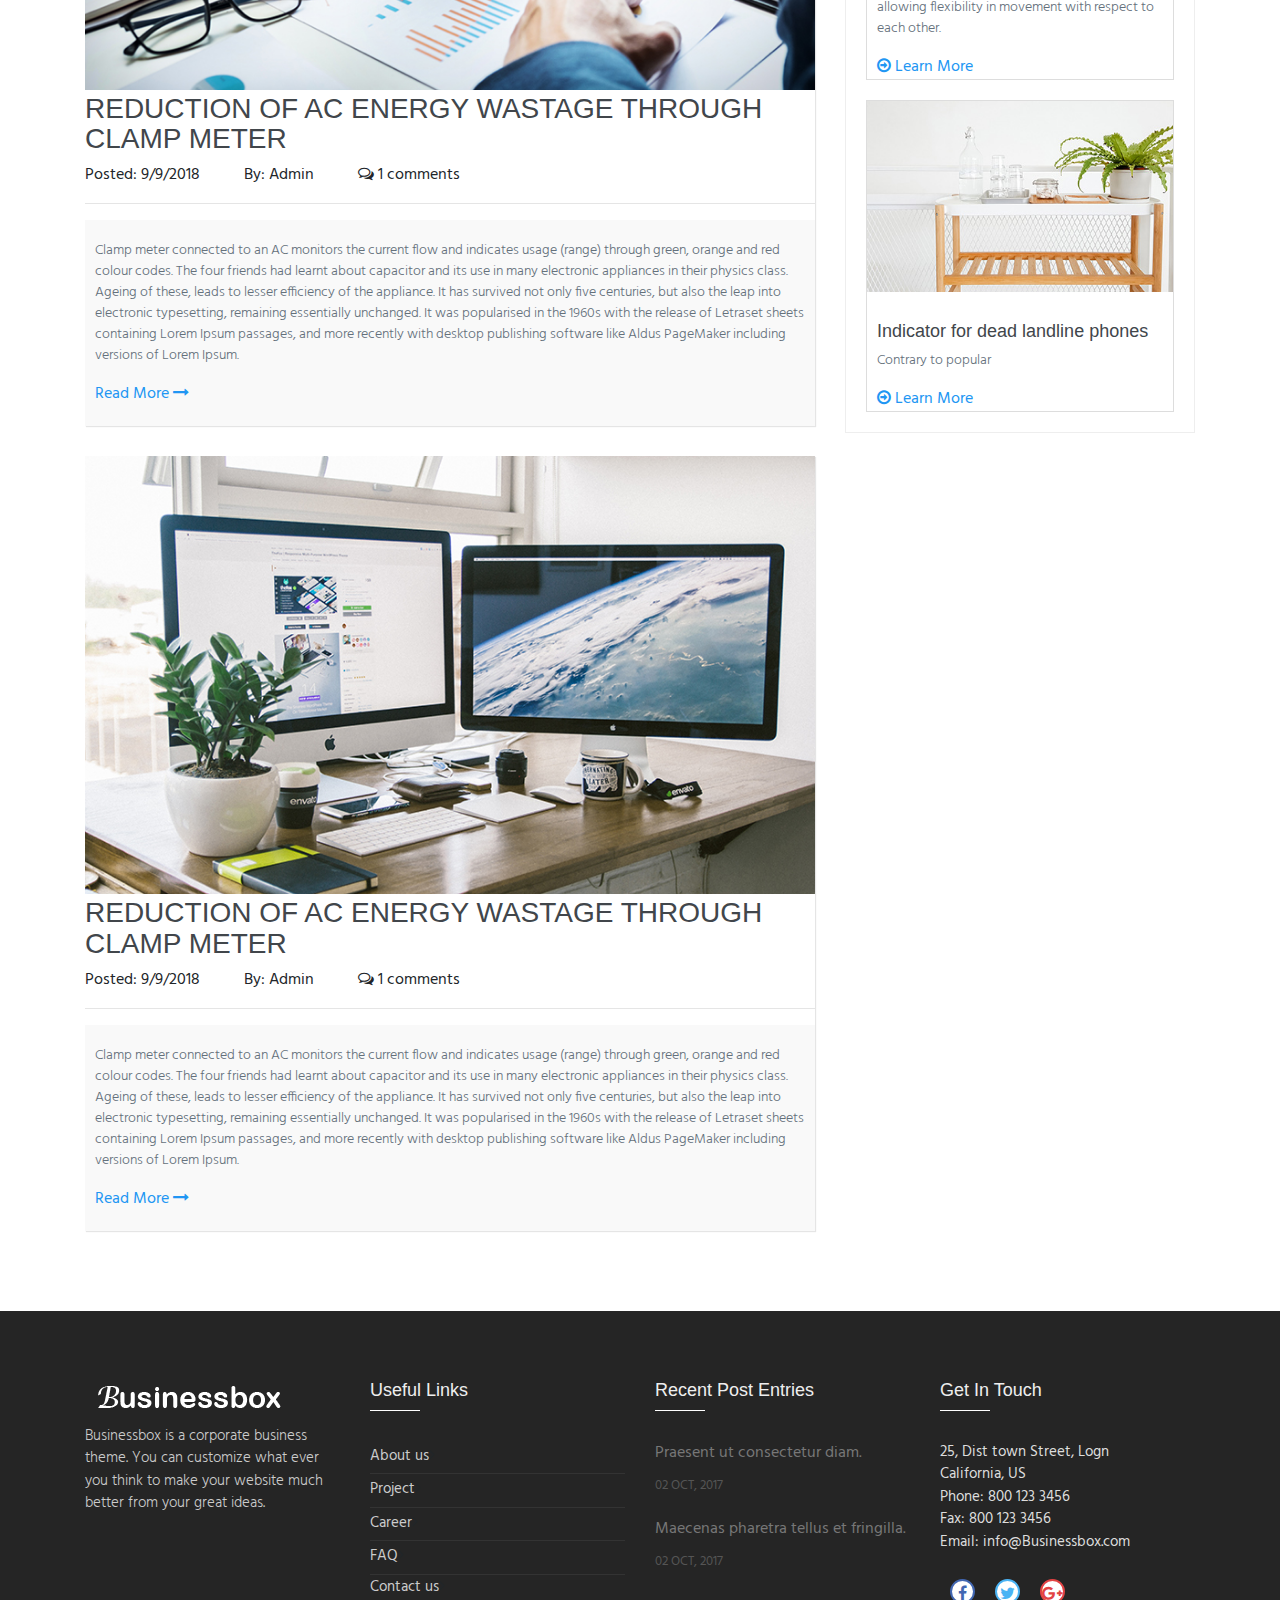
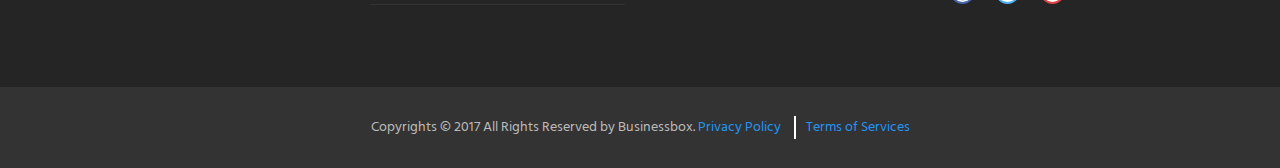
<file: src/main/webapp/news-list.html>
<!--
author: Boostraptheme
author URL: https://boostraptheme.com
License: Creative Commons Attribution 4.0 Unported
License URL: https://creativecommons.org/licenses/by/4.0/
-->

<!DOCTYPE html>
<html lang="en">

  <head>

    <meta charset="utf-8">
    <meta name="viewport" content="width=device-width, initial-scale=1, shrink-to-fit=no">
    <meta name="description" content="">
    <meta name="author" content="">

    <title>Business Bootstrap Responsive Template</title>
    <link rel="shortcut icon" href="img/favicon.ico">

    <!-- Global Stylesheets -->
    <link href="https://fonts.googleapis.com/css?family=Roboto+Condensed:300,300i,400,400i,700,700i" rel="stylesheet">
    <link href="css/bootstrap/bootstrap.min.css" rel="stylesheet">
    <link rel="stylesheet" href="font-awesome-4.7.0/css/font-awesome.min.css">
    <link rel="stylesheet" href="css/animate/animate.min.css">
    <link rel="stylesheet" href="css/owl-carousel/owl.carousel.min.css">
    <link rel="stylesheet" href="css/owl-carousel/owl.theme.default.min.css">
    <link rel="stylesheet" href="css/style.css">

    <!-- Core Stylesheets -->
    <link rel="stylesheet" href="css/news.css"> 
  </head>

  <body id="page-top">

<!--====================================================
                         HEADER
======================================================--> 

    <header>

      <!-- Top Navbar  -->
      <div class="top-menubar">
        <div class="topmenu">
          <div class="container">
            <div class="row">
              <div class="col-md-7">
                <ul class="list-inline top-contacts">
                  <li>
                    <i class="fa fa-envelope"></i> Email: <a href="mailto:info@themeborn.com"><b>info@themeborn.com</b></a>
                  </li>
                  <li>
                    <i class="fa fa-phone"></i> Hotline: <b>(+1) 111 222 33</b>
                  </li>
                </ul>
              </div> 
              <div class="col-md-5">
                <ul class="list-inline top-data">
                  <li><a href="#" target="_empty"><i class="fa top-social fa-facebook"></i></a></li>
                  <li><a href="#" target="_empty"><i class="fa top-social fa-twitter"></i></a></li>
                  <li><a href="#" target="_empty"><i class="fa top-social fa-google-plus"></i></a></li> 
                  <li><a href="#" class="log-top" data-toggle="modal" data-target="#login-modal">Login</a></li>  
                </ul>
              </div>
            </div>
          </div>
        </div> 
      </div>  
      
      <!-- Navbar -->
      <nav class="navbar navbar-expand-lg navbar-light" id="mainNav" data-toggle="affix">
        <div class="container">
          <a class="navbar-brand smooth-scroll" href="index.html">
            <img src="img/logo-s.png" alt="logo">
          </a> 
          <button class="navbar-toggler navbar-toggler-right" type="button" data-toggle="collapse" data-target="#navbarResponsive" aria-controls="navbarResponsive" aria-expanded="false" aria-label="Toggle navigation"> 
                <span class="navbar-toggler-icon"></span>
          </button>  
          <div class="collapse navbar-collapse" id="navbarResponsive">
            <ul class="navbar-nav ml-auto">
                <li class="nav-item" ><a class="nav-link smooth-scroll" href="index.html">Home</a></li>
                <li class="nav-item dropdown" >
                  <a class="nav-link dropdown-toggle smooth-scroll" href="#" id="navbarDropdownMenuLink" data-toggle="dropdown" aria-haspopup="true" aria-expanded="false">About</a> 
                  <div class="dropdown-menu dropdown-cust" aria-labelledby="navbarDropdownMenuLink">
                    <a class="dropdown-item" href="about.html">About Us</a>
                    <a class="dropdown-item" href="careers.html">Career Oprtunity</a>
                    <a class="dropdown-item" href="team.html">Meet Our Team</a>
                    <a class="dropdown-item" href="faq.html">FAQ</a>
                    <a class="dropdown-item" href="testimonials.html">Testimonials</a>
                  </div>
                </li>
                <li class="nav-item" ><a class="nav-link smooth-scroll" href="services.html">Services</a></li> 
                <li class="nav-item dropdown" >
                  <a class="nav-link dropdown-toggle smooth-scroll" href="#" id="navbarDropdownMenuLink" data-toggle="dropdown" aria-haspopup="true" aria-expanded="false">Admin Panel</a> 
                  <div class="dropdown-menu dropdown-cust" aria-labelledby="navbarDropdownMenuLink"> 
                    <a class="dropdown-item"  target="_empty" href="admin/index.html">Dashboard</a> 
                    <a class="dropdown-item"  target="_empty" href="admin/chart.html">Charts</a> 
                    <a class="dropdown-item"  target="_empty" href="admin/email.html">Email</a> 
                    <a class="dropdown-item"  target="_empty" href="admin/faq.html">FAQ</a> 
                    <a class="dropdown-item"  target="_empty" href="admin/profile.html">Profile</a> 
                    <a class="dropdown-item"  target="_empty" href="admin/tables.html">Tables</a> 
                    <a class="dropdown-item"  target="_empty" href="admin/invoice.html">Invoice</a> 
                  </div>
                </li>
                <li class="nav-item dropdown" >
                  <a class="nav-link dropdown-toggle smooth-scroll" href="#" id="navbarDropdownMenuLink" data-toggle="dropdown" aria-haspopup="true" aria-expanded="false">Pages</a> 
                  <div class="dropdown-menu dropdown-cust" aria-labelledby="navbarDropdownMenuLink">
                    <a class="dropdown-item active" href="news-list.html">News list layouts</a>
                    <a class="dropdown-item" href="news-grid.html">News grid layouts</a>
                    <a class="dropdown-item" href="news-details.html">News Details</a> 
                    <a class="dropdown-item" href="project.html">Project</a>
                    <a class="dropdown-item" href="contact.html">Contact Us</a>
                    <a class="dropdown-item" href="comming-soon.html">Comming Soon</a>
                    <a class="dropdown-item" href="pricing.html">Pricing Tables</a>
                    <a class="dropdown-item" href="admin/404.html">404</a>
                  </div>
                </li>
                <li class="nav-item dropdown" >
                  <a class="nav-link dropdown-toggle smooth-scroll" href="#" id="navbarDropdownMenuLink" data-toggle="dropdown" aria-haspopup="true" aria-expanded="false">Shop</a> 
                  <div class="dropdown-menu dropdown-cust mega-menu" aria-labelledby="navbarDropdownMenuLink">
                    <div class="row">
                      <div class="col-md-5">
                        <a class="dropdown-item" href="shop.html">Shop Detail</a>
                        <a class="dropdown-item" href="single-product.html">Single Product</a>
                        <a class="dropdown-item" href="cart.html">Cart</a>
                        <a class="dropdown-item" href="checkout.html">Checkout</a>
                        <a class="dropdown-item" href="myaccount.html">Myaccount</a>
                      </div>
                      <div class="col-md-7 mega-menu-img m-auto text-center pl-0">
                        <a href="#"><img src="img/offer_icon.png" alt="" class="img-fluid"></a>
                      </div>
                    </div>
                  </div>
                </li>
                <li>
                  <i class="search fa fa-search search-btn"></i>
                  <div class="search-open">
                    <div class="input-group animated fadeInUp">
                      <input type="text" class="form-control" placeholder="Search" aria-describedby="basic-addon2">
                      <span class="input-group-addon" id="basic-addon2">Go</span>
                    </div>
                  </div>
                </li> 
                <li>
                  <div class="top-menubar-nav">
                    <div class="topmenu ">
                      <div class="container">
                        <div class="row">
                          <div class="col-md-9">
                            <ul class="list-inline top-contacts">
                              <li>
                                <i class="fa fa-envelope"></i> Email: <a href="mailto:info@htmlstream.com">info@htmlstream.com</a>
                              </li>
                              <li>
                                <i class="fa fa-phone"></i> Hotline: (1) 396 4587 99
                              </li>
                            </ul>
                          </div> 
                          <div class="col-md-3">
                            <ul class="list-inline top-data">
                              <li><a href="#" target="_empty"><i class="fa top-social fa-facebook"></i></a></li>
                              <li><a href="#" target="_empty"><i class="fa top-social fa-twitter"></i></a></li>
                              <li><a href="#" target="_empty"><i class="fa top-social fa-google-plus"></i></a></li> 
                              <li><a href="#" class="log-top" data-toggle="modal" data-target="#login-modal">Login</a></li>  
                            </ul>
                          </div>
                        </div>
                      </div>
                    </div> 
                  </div>
                </li>
            </ul>  
          </div>
        </div>
      </nav>
    </header> 

<!--====================================================
                    LOGIN OR REGISTER
======================================================-->
    <section id="login">
      <div class="modal fade" id="login-modal" tabindex="-1" role="dialog" aria-labelledby="myModalLabel" aria-hidden="true" style="display: none;">
          <div class="modal-dialog">
              <div class="modal-content">
                  <div class="modal-header" align="center">
                      <button type="button" class="close" data-dismiss="modal" aria-label="Close">
                          <span class="fa fa-times" aria-hidden="true"></span>
                      </button>
                  </div>
                  <div id="div-forms">
                      <form id="login-form">
                          <h3 class="text-center">Login</h3>
                          <div class="modal-body">
                              <label for="username">Username</label> 
                              <input id="login_username" class="form-control" type="text" placeholder="Enter username " required>
                              <label for="username">Password</label> 
                              <input id="login_password" class="form-control" type="password" placeholder="Enter password" required>
                              <div class="checkbox">
                                  <label>
                                      <input type="checkbox"> Remember me
                                  </label>
                              </div>
                          </div>
                          <div class="modal-footer text-center">
                              <div>
                                  <button type="submit" class="btn btn-general btn-white">Login</button>
                              </div>
                              <div>
                                  <button id="login_register_btn" type="button" class="btn btn-link">Register</button>
                              </div>
                          </div>
                      </form>
                      <form id="register-form" style="display:none;">
                          <h3 class="text-center">Register</h3>
                          <div class="modal-body"> 
                              <label for="username">Username</label> 
                              <input id="register_username" class="form-control" type="text" placeholder="Enter username" required>
                              <label for="register_email">E-mailId</label> 
                              <input id="register_email" class="form-control" type="text" placeholder="Enter eMail" required>
                              <label for="register_password">Password</label> 
                              <input id="register_password" class="form-control" type="password" placeholder="Password" required>
                          </div>
                          <div class="modal-footer">
                              <div>
                                  <button type="submit" class="btn btn-general btn-white">Register</button>
                              </div>
                              <div>
                                  <button id="register_login_btn" type="button" class="btn btn-link">Log In</button>
                              </div>
                          </div>
                      </form>
                  </div>
              </div>
          </div>
      </div>
    </section>      
 
<!--====================================================
                       HOME-P
======================================================-->
    <div id="home-p" class="home-p pages-head1 text-center">
      <div class="container">
        <h1 class="wow fadeInUp" data-wow-delay="0.1s">News</h1>
        <p>Discover more</p>
      </div><!--/end container-->
    </div> 

<!--====================================================
                        single-news-p1
======================================================--> 
    <section id="single-news-p1" class="single-news-p1">
      <div class="container">
        <div class="row">
          <div class="col-md-8">
            <div class="single-news-p1-cont" style="margin-bottom: 30px; box-shadow: 1px 1px 1px rgba(0,0,0,0.1);">
              <div class="single-news-img">
                <img src="img/news/news-box-1.jpg" alt="" class="img-fluid">
              </div>
              <div class="single-news-desc m-0 pt-1 pb-0 px-0">
                <h3>Reduction of AC energy wastage through clamp meter</h3>
                <ul class="list-inline">
                  <li>Posted: <span class="text-theme-colored2"> 9/9/2018</span></li>
                  <li>By: <span class="text-theme-colored2">Admin</span></li>
                  <li><i class="fa fa-comments-o"></i> 1 comments</li>
                </ul>
                <hr>
                <div class="bg-light-gray">
                  <p>Clamp meter connected to an AC monitors the current flow and indicates usage (range) through green, orange and red colour codes. The four friends had learnt about capacitor and its use in many electronic appliances in their physics class. Ageing of these, leads to lesser efficiency of the appliance. It has survived not only five centuries, but also the leap into electronic typesetting, remaining essentially unchanged. It was popularised in the 1960s with the release of Letraset sheets containing Lorem Ipsum passages, and more recently with desktop publishing software like Aldus PageMaker including versions of Lorem Ipsum.</p> 
                  <a href="#" class="mb-2">Read More <i class="fa fa-long-arrow-right"></i></a>
                </div> 
              </div>
            </div>
            <div class="single-news-p1-cont" style="margin-bottom: 30px; box-shadow: 1px 1px 1px rgba(0,0,0,0.1);">
              <div class="single-news-img">
                <img src="img/news/news-box-2.jpg" alt="" class="img-fluid">
              </div>
              <div class="single-news-desc m-0 pt-1 pb-0 px-0">
                <h3>Reduction of AC energy wastage through clamp meter</h3>
                <ul class="list-inline">
                  <li>Posted: <span class="text-theme-colored2"> 9/9/2018</span></li>
                  <li>By: <span class="text-theme-colored2">Admin</span></li>
                  <li><i class="fa fa-comments-o"></i> 1 comments</li>
                </ul>
                <hr>
                <div class="bg-light-gray">
                  <p>Clamp meter connected to an AC monitors the current flow and indicates usage (range) through green, orange and red colour codes. The four friends had learnt about capacitor and its use in many electronic appliances in their physics class. Ageing of these, leads to lesser efficiency of the appliance. It has survived not only five centuries, but also the leap into electronic typesetting, remaining essentially unchanged. It was popularised in the 1960s with the release of Letraset sheets containing Lorem Ipsum passages, and more recently with desktop publishing software like Aldus PageMaker including versions of Lorem Ipsum.</p> 
                  <a href="#" class="mb-2">Read More <i class="fa fa-long-arrow-right"></i></a>
                </div> 
              </div>
            </div>
            <div class="single-news-p1-cont" style="margin-bottom: 30px; box-shadow: 1px 1px 1px rgba(0,0,0,0.1);">
              <div class="single-news-img">
                <img src="img/news/news-box-3.jpg" alt="" class="img-fluid">
              </div>
              <div class="single-news-desc m-0 pt-1 pb-0 px-0">
                <h3>Reduction of AC energy wastage through clamp meter</h3>
                <ul class="list-inline">
                  <li>Posted: <span class="text-theme-colored2"> 9/9/2018</span></li>
                  <li>By: <span class="text-theme-colored2">Admin</span></li>
                  <li><i class="fa fa-comments-o"></i> 1 comments</li>
                </ul>
                <hr>
                <div class="bg-light-gray">
                  <p>Clamp meter connected to an AC monitors the current flow and indicates usage (range) through green, orange and red colour codes. The four friends had learnt about capacitor and its use in many electronic appliances in their physics class. Ageing of these, leads to lesser efficiency of the appliance. It has survived not only five centuries, but also the leap into electronic typesetting, remaining essentially unchanged. It was popularised in the 1960s with the release of Letraset sheets containing Lorem Ipsum passages, and more recently with desktop publishing software like Aldus PageMaker including versions of Lorem Ipsum.</p> 
                  <a href="#" class="mb-2">Read More <i class="fa fa-long-arrow-right"></i></a>
                </div> 
              </div>
            </div>  
          </div>
          <div class="col-md-4">
            <div class="small-news-box">
              <a href="">
                <div class="right-side-sn-cont">
                  <img src="img/news/news-6.jpg" alt="" class="img-fluid">
                  <p>Lorem ipsum dolor sit amet, consectetur adipisicing elit.</p>
                  <small><fa class="fa-watch"> Jan 1, 2019</fa></small>
                </div>
              </a>
              <a href="">
                <div class="right-side-sn-cont">
                  <img src="img/news/news-9.jpg" alt="" class="img-fluid">
                  <p>Lorem ipsum dolor sit amet, consectetur adipisicing elit.</p>
                  <small><fa class="fa-watch"> Jan 1, 2019</fa></small>
                </div>
              </a>
              <a href="">
                <div class="right-side-sn-cont">
                  <img src="img/news/news-7.jpg" alt="" class="img-fluid">
                  <p>Lorem ipsum dolor sit amet, consectetur adipisicing elit.</p>
                  <small><fa class="fa-watch"> Jan 1, 2019</fa></small>
                </div>
              </a>
              <a href="">
                <div class="right-side-sn-cont">
                  <img src="img/news/news-3.jpg" alt="" class="img-fluid">
                  <p>Lorem ipsum dolor sit amet, consectetur adipisicing elit.</p>
                  <small><fa class="fa-watch"> Jan 1, 2019</fa></small>
                </div>
              </a>
            </div>
            <div class="ad-box-sn"> 
              <h3 style="color:#777;" class="pb-2">Current News</h3>
              <div class="card">
                <div class="desc-comp-offer-cont">
                <div class="thumbnail-blogs">
                    <div class="caption">
                      <i class="fa fa-chain"></i>
                    </div>
                    <img src="img/news/news-8.jpg" class="img-fluid" alt="...">
                </div>
                <h3>Reduction of AC energy</h3>
                <p class="desc">Clamp meter connected to an AC monitors the current flow and indicates usage (range) through green, orange and red colour codes.</p>
                <a href="#"><i class="fa fa-arrow-circle-o-right"></i> Learn More</a>
                </div>
              </div>
              <div class="card">
                <div class="desc-comp-offer-cont">
                <div class="thumbnail-blogs">
                    <div class="caption">
                      <i class="fa fa-chain"></i>
                    </div>
                    <img src="img/news/news-9.jpg" class="img-fluid" alt="...">
                </div>
                <h3>Hilly terrain cart</h3>
                <p class="desc">Three equidistant wheels on a single axle attached to two similar sets in different planes, allowing flexibility in movement with respect to each other. </p>
                <a href="#"><i class="fa fa-arrow-circle-o-right"></i> Learn More</a>
                </div>
              </div>
              <div class="card">
                <div class="desc-comp-offer-cont">
                <div class="thumbnail-blogs">
                    <div class="caption">
                      <i class="fa fa-chain"></i>
                    </div>
                    <img src="img/news/news-11.jpg" class="img-fluid" alt="...">
                </div>
                <h3>Indicator for dead landline phones</h3>
                <p class="desc">Contrary to popular </p>
                <a href="#"><i class="fa fa-arrow-circle-o-right"></i> Learn More</a>
                </div>
              </div>
            </div>
          </div> 
        </div>
      </div>
    </section>
 

<!--====================================================
                      FOOTER
======================================================--> 
    <footer> 
        <div id="footer-s1" class="footer-s1">
          <div class="footer">
            <div class="container">
              <div class="row">
                <!-- About Us -->
                <div class="col-md-3 col-sm-6 ">
                  <div><img src="img/logo-w.png" alt="" class="img-fluid"></div>
                  <ul class="list-unstyled comp-desc-f">
                     <li><p>Businessbox is a corporate business theme. You can customize what ever you think to make your website much better from your great ideas. </p></li> 
                  </ul><br> 
                </div>
                <!-- End About Us -->

                <!-- Recent News -->
                <div class="col-md-3 col-sm-6 ">
                  <div class="heading-footer"><h2>Useful Links</h2></div>
                  <ul class="list-unstyled link-list">
                    <li><a href="about.html">About us</a><i class="fa fa-angle-right"></i></li> 
                    <li><a href="project.html">Project</a><i class="fa fa-angle-right"></i></li> 
                    <li><a href="careers.html">Career</a><i class="fa fa-angle-right"></i></li> 
                    <li><a href="faq.html">FAQ</a><i class="fa fa-angle-right"></i></li> 
                    <li><a href="contact.html">Contact us</a><i class="fa fa-angle-right"></i></li> 
                  </ul>
                </div>
                <!-- End Recent list -->

                <!-- Recent Blog Entries -->
                <div class="col-md-3 col-sm-6 ">
                  <div class="heading-footer"><h2>Recent Post Entries</h2></div>
                  <ul class="list-unstyled thumb-list">
                    <li>
                      <div class="overflow-h">
                        <a href="#">Praesent ut consectetur diam.</a>
                        <small>02 OCT, 2017</small>
                      </div>
                    </li>
                    <li>
                      <div class="overflow-h">
                        <a href="#">Maecenas pharetra tellus et fringilla.</a>
                        <small>02 OCT, 2017</small>
                      </div>
                    </li>
                  </ul>
                </div>
                <!-- End Recent Blog Entries -->

                <!-- Latest Tweets -->
                <div class="col-md-3 col-sm-6">
                  <div class="heading-footer"><h2>Get In Touch</h2></div>
                  <address class="address-details-f">
                    25, Dist town Street, Logn <br>
                    California, US <br>
                    Phone: 800 123 3456 <br>
                    Fax: 800 123 3456 <br>
                    Email: <a href="mailto:info@Businessbox.com" class="">info@Businessbox.com</a>
                  </address>  
                  <ul class="list-inline social-icon-f top-data">
                    <li><a href="#" target="_empty"><i class="fa top-social fa-facebook"></i></a></li>
                    <li><a href="#" target="_empty"><i class="fa top-social fa-twitter"></i></a></li>
                    <li><a href="#" target="_empty"><i class="fa top-social fa-google-plus"></i></a></li> 
                  </ul>
                </div>
                <!-- End Latest Tweets -->
              </div>
            </div><!--/container -->
          </div> 
        </div>

        <div id="footer-bottom">
            <div class="container">
                <div class="row">
                    <div class="col-md-12">
                        <div id="footer-copyrights">
                            <p>Copyrights &copy; 2017 All Rights Reserved by Businessbox. <a href="#">Privacy Policy</a> <a href="#">Terms of Services</a></p>
                        </div>
                    </div> 
                </div>
            </div>
        </div>
        <a href="#home-p" id="back-to-top" class="btn btn-sm btn-green btn-back-to-top smooth-scrolls hidden-sm hidden-xs" title="home" role="button">
            <i class="fa fa-angle-up"></i>
        </a>
    </footer>

    <!--Global JavaScript -->
    <script src="js/jquery/jquery.min.js"></script>
    <script src="js/popper/popper.min.js"></script>
    <script src="js/bootstrap/bootstrap.min.js"></script>
    <script src="js/wow/wow.min.js"></script>
    <script src="js/owl-carousel/owl.carousel.min.js"></script>

    <!-- Plugin JavaScript -->
    <script src="js/jquery-easing/jquery.easing.min.js"></script> 

    <script src="js/custom.js"></script> 
  </body>

</html>
</file>
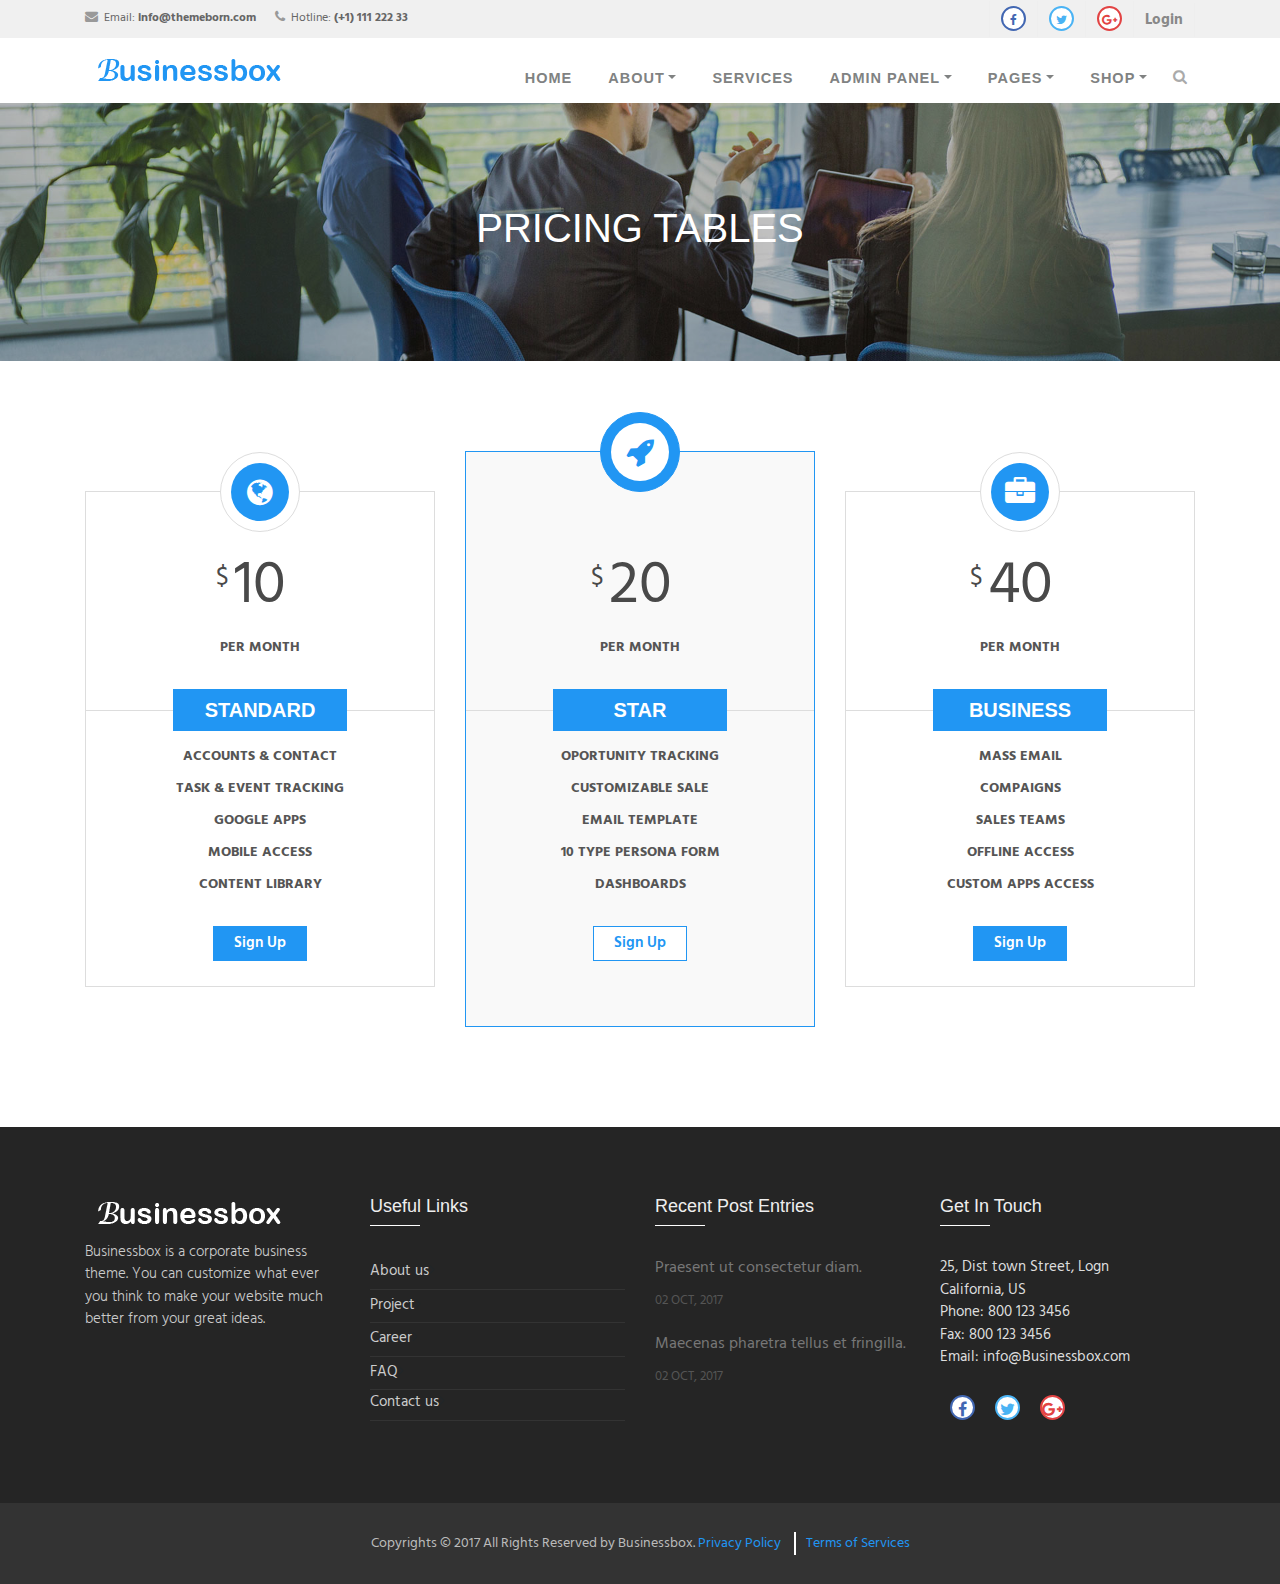
<file: src/main/webapp/pricing.html>
<!--
author: Boostraptheme
author URL: https://boostraptheme.com
License: Creative Commons Attribution 4.0 Unported
License URL: https://creativecommons.org/licenses/by/4.0/
-->

<!DOCTYPE html>
<html lang="en">

  <head>

    <meta charset="utf-8">
    <meta name="viewport" content="width=device-width, initial-scale=1, shrink-to-fit=no">
    <meta name="description" content="">
    <meta name="author" content="">

    <title>Business Bootstrap Responsive Template</title>
    <link rel="shortcut icon" href="img/favicon.ico">

    <!-- Global Stylesheets -->
    <link href="https://fonts.googleapis.com/css?family=Roboto+Condensed:300,300i,400,400i,700,700i" rel="stylesheet">
    <link href="css/bootstrap/bootstrap.min.css" rel="stylesheet">
    <link rel="stylesheet" href="font-awesome-4.7.0/css/font-awesome.min.css">
    <link rel="stylesheet" href="css/animate/animate.min.css">
    <link rel="stylesheet" href="css/owl-carousel/owl.carousel.min.css">
    <link rel="stylesheet" href="css/owl-carousel/owl.theme.default.min.css">
    <link rel="stylesheet" href="css/style.css">

    <!-- Core Stylesheets -->
    <link rel="stylesheet" href="css/pricing.css"> 
  </head>

  <body id="page-top">

<!--====================================================
                         HEADER
======================================================--> 
    <header>

      <!-- Top Navbar  -->
      <div class="top-menubar">
        <div class="topmenu">
          <div class="container">
            <div class="row">
              <div class="col-md-7">
                <ul class="list-inline top-contacts">
                  <li>
                    <i class="fa fa-envelope"></i> Email: <a href="mailto:info@themeborn.com"><b>info@themeborn.com</b></a>
                  </li>
                  <li>
                    <i class="fa fa-phone"></i> Hotline: <b>(+1) 111 222 33</b>
                  </li>
                </ul>
              </div> 
              <div class="col-md-5">
                <ul class="list-inline top-data">
                  <li><a href="#" target="_empty"><i class="fa top-social fa-facebook"></i></a></li>
                  <li><a href="#" target="_empty"><i class="fa top-social fa-twitter"></i></a></li>
                  <li><a href="#" target="_empty"><i class="fa top-social fa-google-plus"></i></a></li> 
                  <li><a href="#" class="log-top" data-toggle="modal" data-target="#login-modal">Login</a></li>  
                </ul>
              </div>
            </div>
          </div>
        </div> 
      </div>  
      
      <!-- Navbar -->
      <nav class="navbar navbar-expand-lg navbar-light" id="mainNav" data-toggle="affix">
        <div class="container">
          <a class="navbar-brand smooth-scroll" href="index.html">
            <img src="img/logo-s.png" alt="logo">
          </a> 
          <button class="navbar-toggler navbar-toggler-right" type="button" data-toggle="collapse" data-target="#navbarResponsive" aria-controls="navbarResponsive" aria-expanded="false" aria-label="Toggle navigation"> 
                <span class="navbar-toggler-icon"></span>
          </button>  
          <div class="collapse navbar-collapse" id="navbarResponsive">
            <ul class="navbar-nav ml-auto">
                <li class="nav-item" ><a class="nav-link smooth-scroll" href="index.html">Home</a></li>
                <li class="nav-item dropdown" >
                  <a class="nav-link dropdown-toggle smooth-scroll" href="#" id="navbarDropdownMenuLink" data-toggle="dropdown" aria-haspopup="true" aria-expanded="false">About</a> 
                  <div class="dropdown-menu dropdown-cust" aria-labelledby="navbarDropdownMenuLink">
                    <a class="dropdown-item" href="about.html">About Us</a>
                    <a class="dropdown-item" href="careers.html">Career Oprtunity</a>
                    <a class="dropdown-item" href="team.html">Meet Our Team</a>
                    <a class="dropdown-item" href="faq.html">FAQ</a>
                    <a class="dropdown-item" href="testimonials.html">Testimonials</a>
                  </div>
                </li>
                <li class="nav-item" ><a class="nav-link smooth-scroll" href="services.html">Services</a></li> 
                <li class="nav-item dropdown" >
                  <a class="nav-link dropdown-toggle smooth-scroll" href="#" id="navbarDropdownMenuLink" data-toggle="dropdown" aria-haspopup="true" aria-expanded="false">Admin Panel</a> 
                  <div class="dropdown-menu dropdown-cust" aria-labelledby="navbarDropdownMenuLink"> 
                    <a class="dropdown-item"  target="_empty" href="admin/index.html">Dashboard</a> 
                    <a class="dropdown-item"  target="_empty" href="admin/chart.html">Charts</a> 
                    <a class="dropdown-item"  target="_empty" href="admin/email.html">Email</a> 
                    <a class="dropdown-item"  target="_empty" href="admin/faq.html">FAQ</a> 
                    <a class="dropdown-item"  target="_empty" href="admin/profile.html">Profile</a> 
                    <a class="dropdown-item"  target="_empty" href="admin/tables.html">Tables</a> 
                    <a class="dropdown-item"  target="_empty" href="admin/invoice.html">Invoice</a> 
                  </div>
                </li>
                <li class="nav-item dropdown" >
                  <a class="nav-link dropdown-toggle smooth-scroll" href="#" id="navbarDropdownMenuLink" data-toggle="dropdown" aria-haspopup="true" aria-expanded="false">Pages</a> 
                  <div class="dropdown-menu dropdown-cust" aria-labelledby="navbarDropdownMenuLink">
                    <a class="dropdown-item" href="news-list.html">News list layouts</a>
                    <a class="dropdown-item" href="news-grid.html">News grid layouts</a>
                    <a class="dropdown-item" href="news-details.html">News Details</a> 
                    <a class="dropdown-item" href="project.html">Project</a>
                    <a class="dropdown-item" href="contact.html">Contact Us</a>
                    <a class="dropdown-item" href="comming-soon.html">Comming Soon</a>
                    <a class="dropdown-item active" href="pricing.html">Pricing Tables</a>
                    <a class="dropdown-item" href="admin/404.html">404</a>
                  </div>
                </li>
                <li class="nav-item dropdown" >
                  <a class="nav-link dropdown-toggle smooth-scroll" href="#" id="navbarDropdownMenuLink" data-toggle="dropdown" aria-haspopup="true" aria-expanded="false">Shop</a> 
                  <div class="dropdown-menu dropdown-cust mega-menu" aria-labelledby="navbarDropdownMenuLink">
                    <div class="row">
                      <div class="col-md-5">
                        <a class="dropdown-item" href="shop.html">Shop Detail</a>
                        <a class="dropdown-item" href="single-product.html">Single Product</a>
                        <a class="dropdown-item" href="cart.html">Cart</a>
                        <a class="dropdown-item" href="checkout.html">Checkout</a>
                        <a class="dropdown-item" href="myaccount.html">Myaccount</a>
                      </div>
                      <div class="col-md-7 mega-menu-img m-auto text-center pl-0">
                        <a href="#"><img src="img/offer_icon.png" alt="" class="img-fluid"></a>
                      </div>
                    </div>
                  </div>
                </li>
                <li>
                  <i class="search fa fa-search search-btn"></i>
                  <div class="search-open">
                    <div class="input-group animated fadeInUp">
                      <input type="text" class="form-control" placeholder="Search" aria-describedby="basic-addon2">
                      <span class="input-group-addon" id="basic-addon2">Go</span>
                    </div>
                  </div>
                </li> 
                <li>
                  <div class="top-menubar-nav">
                    <div class="topmenu ">
                      <div class="container">
                        <div class="row">
                          <div class="col-md-9">
                            <ul class="list-inline top-contacts">
                              <li>
                                <i class="fa fa-envelope"></i> Email: <a href="mailto:info@htmlstream.com">info@htmlstream.com</a>
                              </li>
                              <li>
                                <i class="fa fa-phone"></i> Hotline: (1) 396 4587 99
                              </li>
                            </ul>
                          </div> 
                          <div class="col-md-3">
                            <ul class="list-inline top-data">
                              <li><a href="#" target="_empty"><i class="fa top-social fa-facebook"></i></a></li>
                              <li><a href="#" target="_empty"><i class="fa top-social fa-twitter"></i></a></li>
                              <li><a href="#" target="_empty"><i class="fa top-social fa-google-plus"></i></a></li> 
                              <li><a href="#" class="log-top" data-toggle="modal" data-target="#login-modal">Login</a></li>  
                            </ul>
                          </div>
                        </div>
                      </div>
                    </div> 
                  </div>
                </li>
            </ul>  
          </div>
        </div>
      </nav>
    </header> 

<!--====================================================
                    LOGIN OR REGISTER
======================================================-->
    <section id="login">
      <div class="modal fade" id="login-modal" tabindex="-1" role="dialog" aria-labelledby="myModalLabel" aria-hidden="true" style="display: none;">
          <div class="modal-dialog">
              <div class="modal-content">
                  <div class="modal-header" align="center">
                      <button type="button" class="close" data-dismiss="modal" aria-label="Close">
                          <span class="fa fa-times" aria-hidden="true"></span>
                      </button>
                  </div>
                  <div id="div-forms">
                      <form id="login-form">
                          <h3 class="text-center">Login</h3>
                          <div class="modal-body">
                              <label for="username">Username</label> 
                              <input id="login_username" class="form-control" type="text" placeholder="Enter username " required>
                              <label for="username">Password</label> 
                              <input id="login_password" class="form-control" type="password" placeholder="Enter password" required>
                              <div class="checkbox">
                                  <label>
                                      <input type="checkbox"> Remember me
                                  </label>
                              </div>
                          </div>
                          <div class="modal-footer text-center">
                              <div>
                                  <button type="submit" class="btn btn-general btn-white">Login</button>
                              </div>
                              <div>
                                  <button id="login_register_btn" type="button" class="btn btn-link">Register</button>
                              </div>
                          </div>
                      </form>
                      <form id="register-form" style="display:none;">
                          <h3 class="text-center">Register</h3>
                          <div class="modal-body"> 
                              <label for="username">Username</label> 
                              <input id="register_username" class="form-control" type="text" placeholder="Enter username" required>
                              <label for="register_email">E-mailId</label> 
                              <input id="register_email" class="form-control" type="text" placeholder="Enter eMail" required>
                              <label for="register_password">Password</label> 
                              <input id="register_password" class="form-control" type="password" placeholder="Password" required>
                          </div>
                          <div class="modal-footer">
                              <div>
                                  <button type="submit" class="btn btn-general btn-white">Register</button>
                              </div>
                              <div>
                                  <button id="register_login_btn" type="button" class="btn btn-link">Log In</button>
                              </div>
                          </div>
                      </form>
                  </div>
              </div>
          </div>
      </div>
    </section>      
 
<!--====================================================
                       HOME-P
======================================================-->
    <div id="home-p" class="home-p pages-head1 text-center">
      <div class="container">
        <h1 class="wow fadeInUp" data-wow-delay="0.1s">Pricing Tables</h1>
      </div><!--/end container-->
    </div> 
 
<!--====================================================
                      PRICING TABLES
======================================================-->
    <section id="price">  
        <div class="container">
            <div class="row">
                <div class="col-md-4 col-sm-6">
                    <div class="pricingTable">
                        <div class="pricing-icon">
                            <i class="fa fa-globe"></i>
                        </div>
                        <div class="price-Value">
                            <span class="currency">$</span>10
                        </div>
                        <span class="month">per month</span>
                        <div class="pricingHeader">
                            <h3 class="title">STANDARD</h3>
                        </div>
                        <div class="pricing-content">
                            <ul>
                                <li>Accounts &amp; Contact</li>
                                <li>Task &amp; Event Tracking</li>
                                <li>Google Apps</li>
                                <li>Mobile Access</li>
                                <li>Content library</li>
                            </ul>
                        </div>
                        <a href="#" class="pricingTable-signup">Sign Up</a>
                    </div>
                </div>
                <div class="col-md-4 col-sm-6">
                    <div class="pricingTable active">
                        <div class="pricing-icon">
                            <i class="fa fa-rocket"></i>
                        </div>
                        <div class="price-Value">
                            <span class="currency">$</span>20
                        </div>
                        <span class="month">per month</span>
                        <div class="pricingHeader">
                            <h3 class="title">Star</h3>
                        </div>
                        <div class="pricing-content">
                            <ul>
                                <li>Oportunity Tracking</li>
                                <li>Customizable Sale</li>
                                <li>Email Template</li>
                                <li>10 Type Persona Form</li>
                                <li>Dashboards</li>
                            </ul>
                        </div>
                        <a href="#" class="pricingTable-signup">Sign Up</a>
                    </div>
                </div>
                <div class="col-md-4 col-sm-6">
                    <div class="pricingTable">
                        <div class="pricing-icon">
                            <i class="fa fa-briefcase"></i>
                        </div>
                        <div class="price-Value">
                            <span class="currency">$</span>40
                        </div>
                        <span class="month">per month</span>
                        <div class="pricingHeader">
                            <h3 class="title">Business</h3>
                        </div>
                        <div class="pricing-content">
                            <ul>
                                <li>Mass Email</li>
                                <li>Compaigns</li>
                                <li>Sales Teams</li>
                                <li>Offline Access</li>
                                <li>Custom Apps access</li>
                            </ul>
                        </div>
                        <a href="#" class="pricingTable-signup">Sign Up</a>
                    </div>
                </div>
            </div>
        </div>
    </section>
 
<!--====================================================
                      FOOTER
======================================================--> 
    <footer> 
        <div id="footer-s1" class="footer-s1">
          <div class="footer">
            <div class="container">
              <div class="row">
                <!-- About Us -->
                <div class="col-md-3 col-sm-6 ">
                  <div><img src="img/logo-w.png" alt="" class="img-fluid"></div>
                  <ul class="list-unstyled comp-desc-f">
                     <li><p>Businessbox is a corporate business theme. You can customize what ever you think to make your website much better from your great ideas. </p></li> 
                  </ul><br> 
                </div>
                <!-- End About Us -->

                <!-- Recent News -->
                <div class="col-md-3 col-sm-6 ">
                  <div class="heading-footer"><h2>Useful Links</h2></div>
                  <ul class="list-unstyled link-list">
                    <li><a href="about.html">About us</a><i class="fa fa-angle-right"></i></li> 
                    <li><a href="project.html">Project</a><i class="fa fa-angle-right"></i></li> 
                    <li><a href="careers.html">Career</a><i class="fa fa-angle-right"></i></li> 
                    <li><a href="faq.html">FAQ</a><i class="fa fa-angle-right"></i></li> 
                    <li><a href="contact.html">Contact us</a><i class="fa fa-angle-right"></i></li> 
                  </ul>
                </div>
                <!-- End Recent list -->

                <!-- Recent Blog Entries -->
                <div class="col-md-3 col-sm-6 ">
                  <div class="heading-footer"><h2>Recent Post Entries</h2></div>
                  <ul class="list-unstyled thumb-list">
                    <li>
                      <div class="overflow-h">
                        <a href="#">Praesent ut consectetur diam.</a>
                        <small>02 OCT, 2017</small>
                      </div>
                    </li>
                    <li>
                      <div class="overflow-h">
                        <a href="#">Maecenas pharetra tellus et fringilla.</a>
                        <small>02 OCT, 2017</small>
                      </div>
                    </li>
                  </ul>
                </div>
                <!-- End Recent Blog Entries -->

                <!-- Latest Tweets -->
                <div class="col-md-3 col-sm-6">
                  <div class="heading-footer"><h2>Get In Touch</h2></div>
                  <address class="address-details-f">
                    25, Dist town Street, Logn <br>
                    California, US <br>
                    Phone: 800 123 3456 <br>
                    Fax: 800 123 3456 <br>
                    Email: <a href="mailto:info@Businessbox.com" class="">info@Businessbox.com</a>
                  </address>  
                  <ul class="list-inline social-icon-f top-data">
                    <li><a href="#" target="_empty"><i class="fa top-social fa-facebook"></i></a></li>
                    <li><a href="#" target="_empty"><i class="fa top-social fa-twitter"></i></a></li>
                    <li><a href="#" target="_empty"><i class="fa top-social fa-google-plus"></i></a></li> 
                  </ul>
                </div>
                <!-- End Latest Tweets -->
              </div>
            </div><!--/container -->
          </div> 
        </div>

        <div id="footer-bottom">
            <div class="container">
                <div class="row">
                    <div class="col-md-12">
                        <div id="footer-copyrights">
                            <p>Copyrights &copy; 2017 All Rights Reserved by Businessbox. <a href="#">Privacy Policy</a> <a href="#">Terms of Services</a></p>
                        </div>
                    </div> 
                </div>
            </div>
        </div>
        <a href="#home-p" id="back-to-top" class="btn btn-sm btn-green btn-back-to-top smooth-scrolls hidden-sm hidden-xs" title="home" role="button">
            <i class="fa fa-angle-up"></i>
        </a>
    </footer> 

    <!--Global JavaScript -->
    <script src="js/jquery/jquery.min.js"></script>
    <script src="js/popper/popper.min.js"></script>
    <script src="js/bootstrap/bootstrap.min.js"></script>
    <script src="js/wow/wow.min.js"></script>
    <script src="js/owl-carousel/owl.carousel.min.js"></script>

    <!-- Plugin JavaScript -->
    <script src="js/jquery-easing/jquery.easing.min.js"></script> 
    <script src="js/custom.js"></script> 
  </body>

</html>
</file>
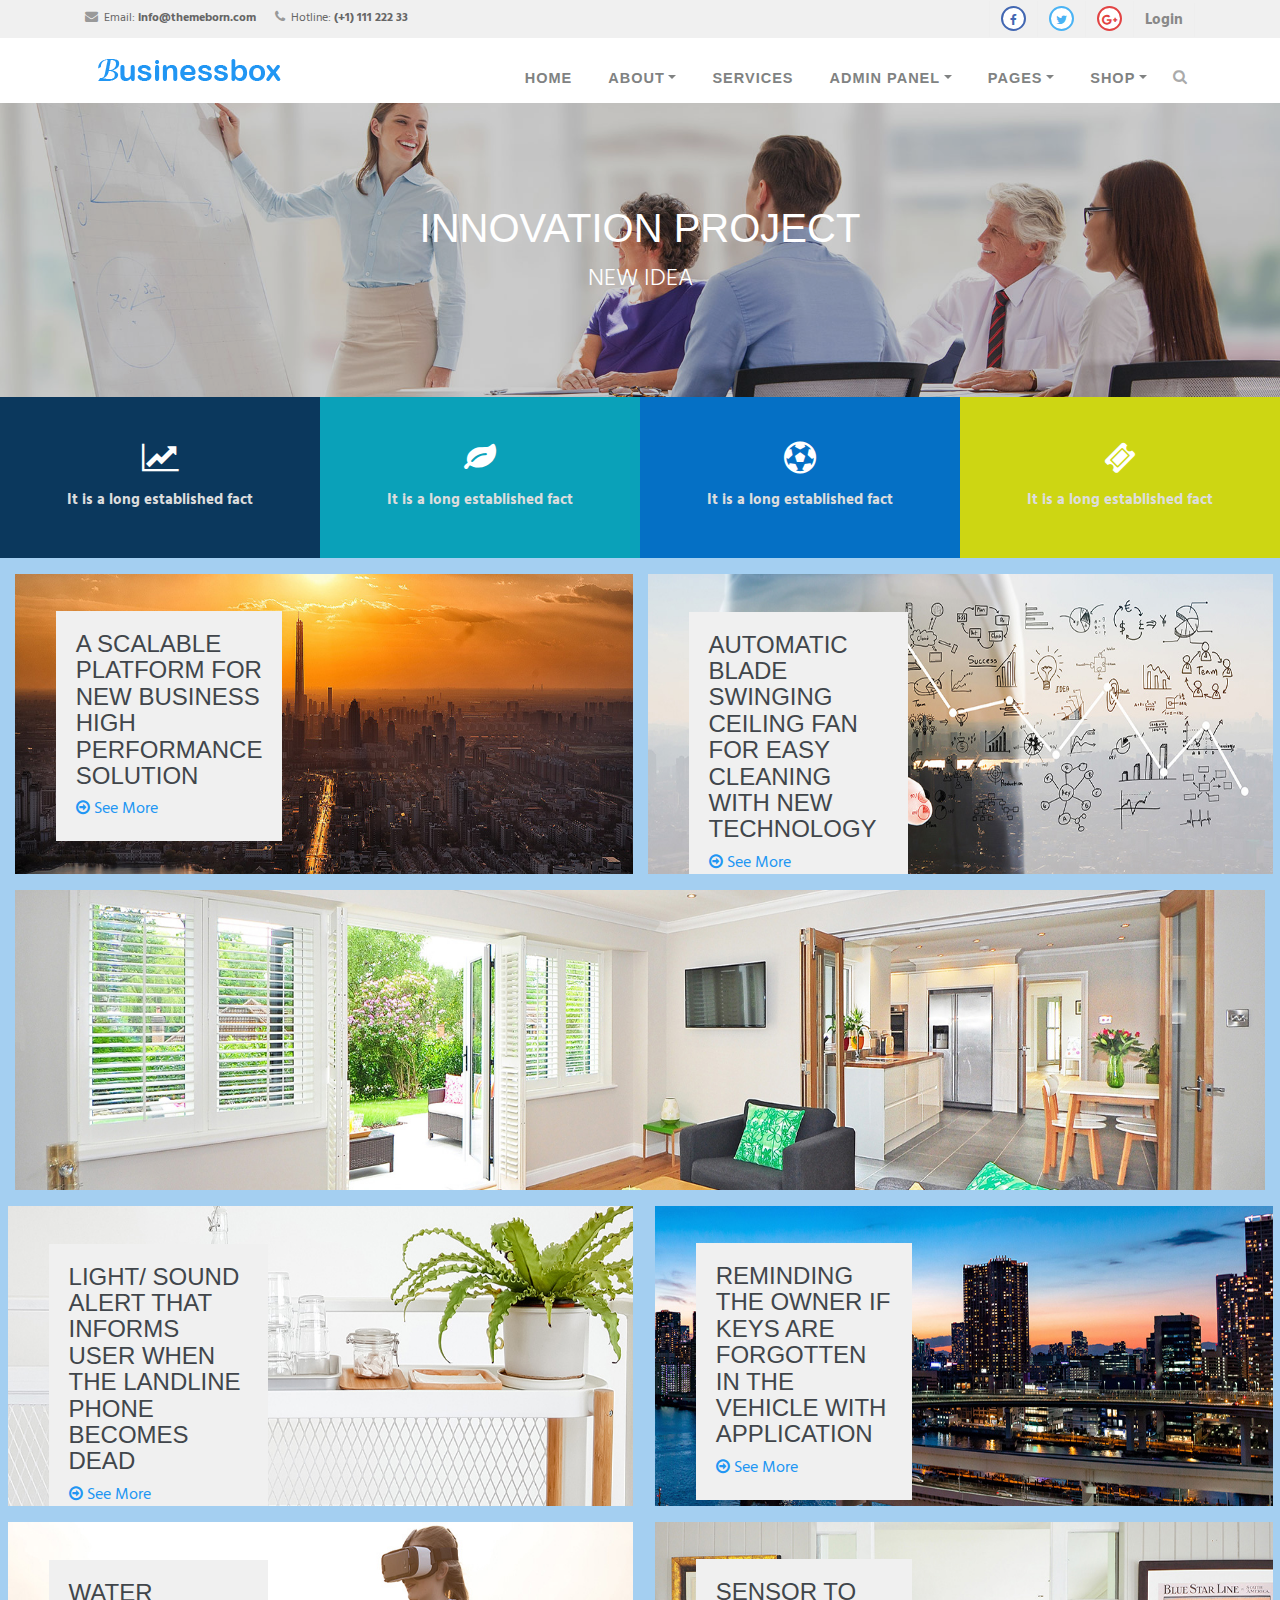
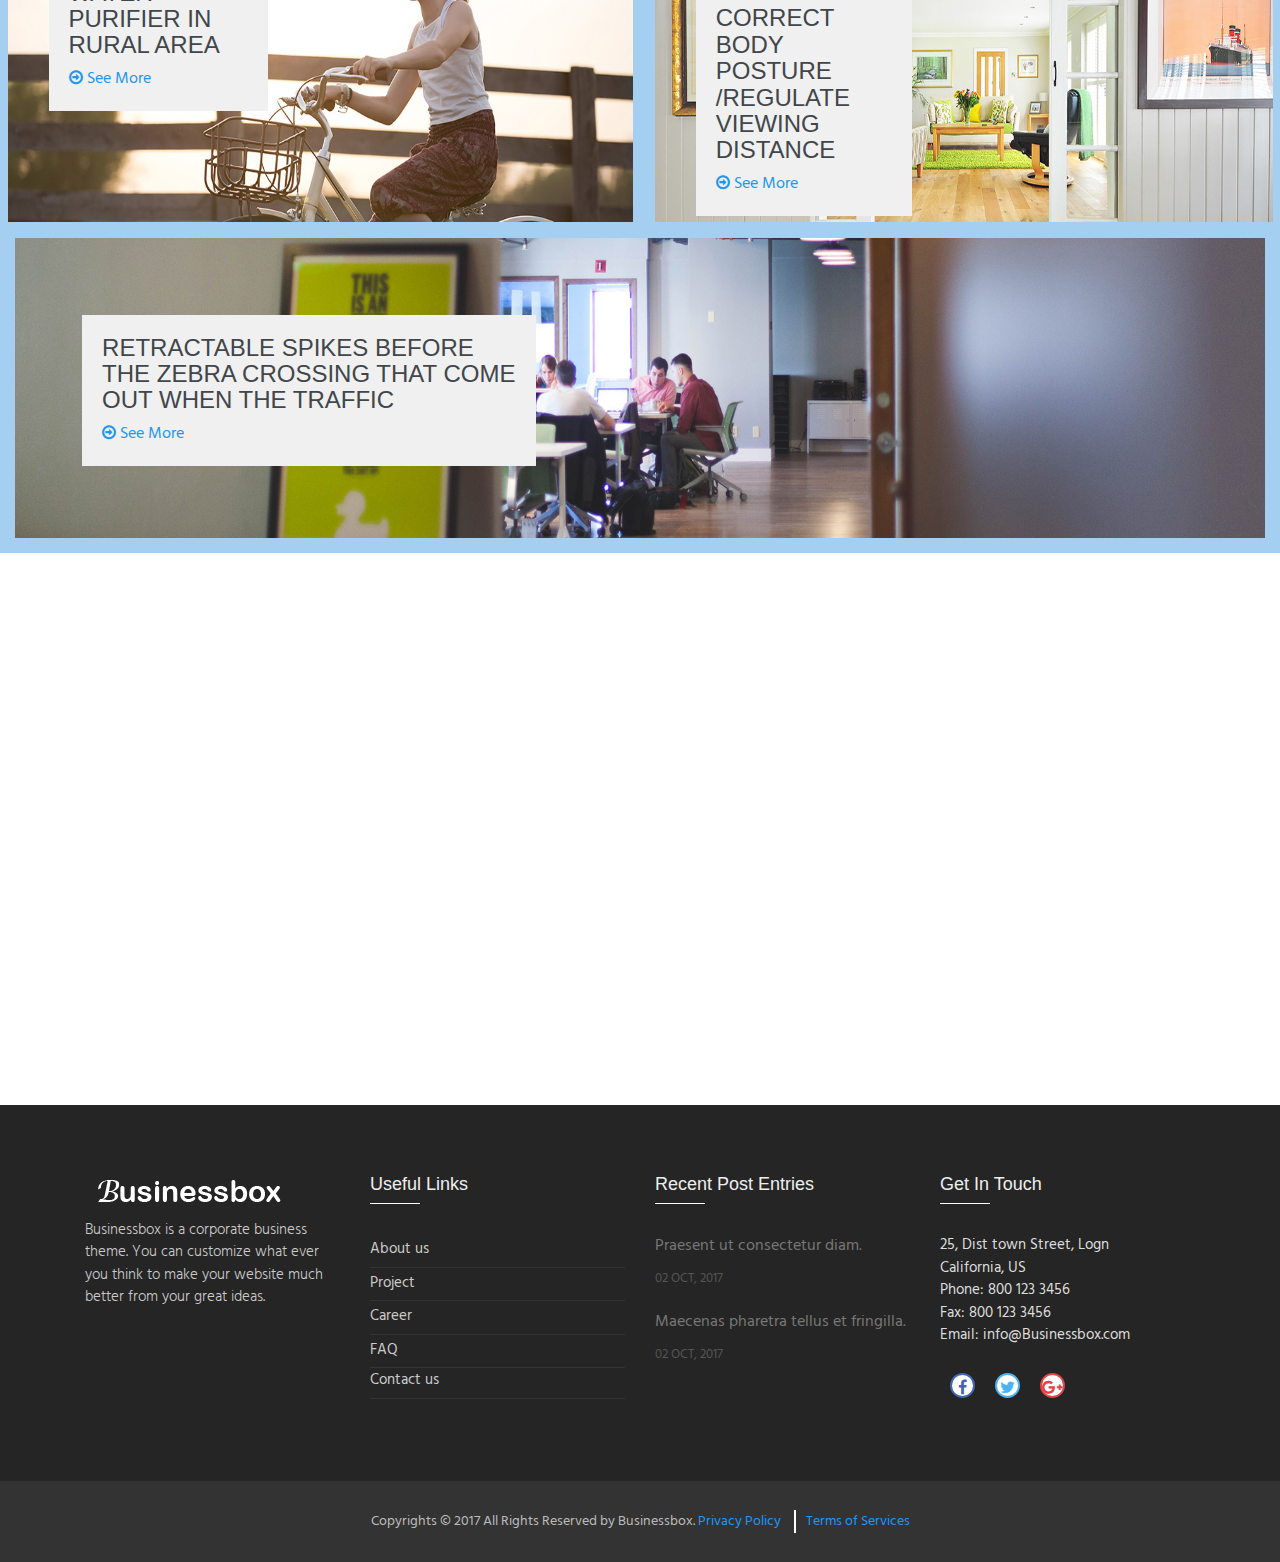
<file: src/main/webapp/project.html>
<!--
author: Boostraptheme
author URL: https://boostraptheme.com
License: Creative Commons Attribution 4.0 Unported
License URL: https://creativecommons.org/licenses/by/4.0/
-->

<!DOCTYPE html>
<html lang="en">

  <head>

    <meta charset="utf-8">
    <meta name="viewport" content="width=device-width, initial-scale=1, shrink-to-fit=no">
    <meta name="description" content="">
    <meta name="author" content="">

    <title>Business Bootstrap Responsive Template</title>
    <link rel="shortcut icon" href="img/favicon.ico">

    <!-- Global Stylesheets -->
    <link href="https://fonts.googleapis.com/css?family=Roboto+Condensed:300,300i,400,400i,700,700i" rel="stylesheet">
    <link href="css/bootstrap/bootstrap.min.css" rel="stylesheet">
    <link rel="stylesheet" href="font-awesome-4.7.0/css/font-awesome.min.css">
    <link rel="stylesheet" href="css/animate/animate.min.css">
    <link rel="stylesheet" href="css/owl-carousel/owl.carousel.min.css">
    <link rel="stylesheet" href="css/owl-carousel/owl.theme.default.min.css">
    <link rel="stylesheet" href="css/style.css">

    <!-- Core Stylesheets -->
    <link rel="stylesheet" href="css/project.css"> 
  </head>

  <body id="page-top">

<!--====================================================
                         HEADER
======================================================--> 

    <header>

      <!-- Top Navbar  -->
      <div class="top-menubar">
        <div class="topmenu">
          <div class="container">
            <div class="row">
              <div class="col-md-7">
                <ul class="list-inline top-contacts">
                  <li>
                    <i class="fa fa-envelope"></i> Email: <a href="mailto:info@themeborn.com"><b>info@themeborn.com</b></a>
                  </li>
                  <li>
                    <i class="fa fa-phone"></i> Hotline: <b>(+1) 111 222 33</b>
                  </li>
                </ul>
              </div> 
              <div class="col-md-5">
                <ul class="list-inline top-data">
                  <li><a href="#" target="_empty"><i class="fa top-social fa-facebook"></i></a></li>
                  <li><a href="#" target="_empty"><i class="fa top-social fa-twitter"></i></a></li>
                  <li><a href="#" target="_empty"><i class="fa top-social fa-google-plus"></i></a></li> 
                  <li><a href="#" class="log-top" data-toggle="modal" data-target="#login-modal">Login</a></li>  
                </ul>
              </div>
            </div>
          </div>
        </div> 
      </div>  
      
      <!-- Navbar -->
      <nav class="navbar navbar-expand-lg navbar-light" id="mainNav" data-toggle="affix">
        <div class="container">
          <a class="navbar-brand smooth-scroll" href="index.html">
            <img src="img/logo-s.png" alt="logo">
          </a> 
          <button class="navbar-toggler navbar-toggler-right" type="button" data-toggle="collapse" data-target="#navbarResponsive" aria-controls="navbarResponsive" aria-expanded="false" aria-label="Toggle navigation"> 
                <span class="navbar-toggler-icon"></span>
          </button>  
          <div class="collapse navbar-collapse" id="navbarResponsive">
            <ul class="navbar-nav ml-auto">
                <li class="nav-item" ><a class="nav-link smooth-scroll" href="index.html">Home</a></li>
                <li class="nav-item dropdown" >
                  <a class="nav-link dropdown-toggle smooth-scroll" href="#" id="navbarDropdownMenuLink" data-toggle="dropdown" aria-haspopup="true" aria-expanded="false">About</a> 
                  <div class="dropdown-menu dropdown-cust" aria-labelledby="navbarDropdownMenuLink">
                    <a class="dropdown-item" href="about.html">About Us</a>
                    <a class="dropdown-item" href="careers.html">Career Oprtunity</a>
                    <a class="dropdown-item" href="team.html">Meet Our Team</a>
                    <a class="dropdown-item" href="faq.html">FAQ</a>
                    <a class="dropdown-item" href="testimonials.html">Testimonials</a>
                  </div>
                </li>
                <li class="nav-item" ><a class="nav-link smooth-scroll" href="services.html">Services</a></li> 
                <li class="nav-item dropdown" >
                  <a class="nav-link dropdown-toggle smooth-scroll" href="#" id="navbarDropdownMenuLink" data-toggle="dropdown" aria-haspopup="true" aria-expanded="false">Admin Panel</a> 
                  <div class="dropdown-menu dropdown-cust" aria-labelledby="navbarDropdownMenuLink"> 
                    <a class="dropdown-item"  target="_empty" href="admin/index.html">Dashboard</a> 
                    <a class="dropdown-item"  target="_empty" href="admin/chart.html">Charts</a> 
                    <a class="dropdown-item"  target="_empty" href="admin/email.html">Email</a> 
                    <a class="dropdown-item"  target="_empty" href="admin/faq.html">FAQ</a> 
                    <a class="dropdown-item"  target="_empty" href="admin/profile.html">Profile</a> 
                    <a class="dropdown-item"  target="_empty" href="admin/tables.html">Tables</a> 
                    <a class="dropdown-item"  target="_empty" href="admin/invoice.html">Invoice</a> 
                  </div>
                </li>
                <li class="nav-item dropdown" >
                  <a class="nav-link dropdown-toggle smooth-scroll" href="#" id="navbarDropdownMenuLink" data-toggle="dropdown" aria-haspopup="true" aria-expanded="false">Pages</a> 
                  <div class="dropdown-menu dropdown-cust" aria-labelledby="navbarDropdownMenuLink">
                    <a class="dropdown-item" href="news-list.html">News list layouts</a>
                    <a class="dropdown-item" href="news-grid.html">News grid layouts</a>
                    <a class="dropdown-item" href="news-details.html">News Details</a> 
                    <a class="dropdown-item active" href="project.html">Project</a>
                    <a class="dropdown-item" href="contact.html">Contact Us</a>
                    <a class="dropdown-item" href="comming-soon.html">Comming Soon</a>
                    <a class="dropdown-item" href="pricing.html">Pricing Tables</a>
                    <a class="dropdown-item" href="admin/404.html">404</a>
                  </div>
                </li>
                <li class="nav-item dropdown" >
                  <a class="nav-link dropdown-toggle smooth-scroll" href="#" id="navbarDropdownMenuLink" data-toggle="dropdown" aria-haspopup="true" aria-expanded="false">Shop</a> 
                  <div class="dropdown-menu dropdown-cust mega-menu" aria-labelledby="navbarDropdownMenuLink">
                    <div class="row">
                      <div class="col-md-5">
                        <a class="dropdown-item" href="shop.html">Shop Detail</a>
                        <a class="dropdown-item" href="single-product.html">Single Product</a>
                        <a class="dropdown-item" href="cart.html">Cart</a>
                        <a class="dropdown-item" href="checkout.html">Checkout</a>
                        <a class="dropdown-item" href="myaccount.html">Myaccount</a>
                      </div>
                      <div class="col-md-7 mega-menu-img m-auto text-center pl-0">
                        <a href="#"><img src="img/offer_icon.png" alt="" class="img-fluid"></a>
                      </div>
                    </div>
                  </div>
                </li>
                <li>
                  <i class="search fa fa-search search-btn"></i>
                  <div class="search-open">
                    <div class="input-group animated fadeInUp">
                      <input type="text" class="form-control" placeholder="Search" aria-describedby="basic-addon2">
                      <span class="input-group-addon" id="basic-addon2">Go</span>
                    </div>
                  </div>
                </li> 
                <li>
                  <div class="top-menubar-nav">
                    <div class="topmenu ">
                      <div class="container">
                        <div class="row">
                          <div class="col-md-9">
                            <ul class="list-inline top-contacts">
                              <li>
                                <i class="fa fa-envelope"></i> Email: <a href="mailto:info@htmlstream.com">info@htmlstream.com</a>
                              </li>
                              <li>
                                <i class="fa fa-phone"></i> Hotline: (1) 396 4587 99
                              </li>
                            </ul>
                          </div> 
                          <div class="col-md-3">
                            <ul class="list-inline top-data">
                              <li><a href="#" target="_empty"><i class="fa top-social fa-facebook"></i></a></li>
                              <li><a href="#" target="_empty"><i class="fa top-social fa-twitter"></i></a></li>
                              <li><a href="#" target="_empty"><i class="fa top-social fa-google-plus"></i></a></li> 
                              <li><a href="#" class="log-top" data-toggle="modal" data-target="#login-modal">Login</a></li>  
                            </ul>
                          </div>
                        </div>
                      </div>
                    </div> 
                  </div>
                </li>
            </ul>  
          </div>
        </div>
      </nav>
    </header> 

<!--====================================================
                    LOGIN OR REGISTER
======================================================-->
    <section id="login">
      <div class="modal fade" id="login-modal" tabindex="-1" role="dialog" aria-labelledby="myModalLabel" aria-hidden="true" style="display: none;">
          <div class="modal-dialog">
              <div class="modal-content">
                  <div class="modal-header" align="center">
                      <button type="button" class="close" data-dismiss="modal" aria-label="Close">
                          <span class="fa fa-times" aria-hidden="true"></span>
                      </button>
                  </div>
                  <div id="div-forms">
                      <form id="login-form">
                          <h3 class="text-center">Login</h3>
                          <div class="modal-body">
                              <label for="username">Username</label> 
                              <input id="login_username" class="form-control" type="text" placeholder="Enter username " required>
                              <label for="username">Password</label> 
                              <input id="login_password" class="form-control" type="password" placeholder="Enter password" required>
                              <div class="checkbox">
                                  <label>
                                      <input type="checkbox"> Remember me
                                  </label>
                              </div>
                          </div>
                          <div class="modal-footer text-center">
                              <div>
                                  <button type="submit" class="btn btn-general btn-white">Login</button>
                              </div>
                              <div>
                                  <button id="login_register_btn" type="button" class="btn btn-link">Register</button>
                              </div>
                          </div>
                      </form>
                      <form id="register-form" style="display:none;">
                          <h3 class="text-center">Register</h3>
                          <div class="modal-body"> 
                              <label for="username">Username</label> 
                              <input id="register_username" class="form-control" type="text" placeholder="Enter username" required>
                              <label for="register_email">E-mailId</label> 
                              <input id="register_email" class="form-control" type="text" placeholder="Enter eMail" required>
                              <label for="register_password">Password</label> 
                              <input id="register_password" class="form-control" type="password" placeholder="Password" required>
                          </div>
                          <div class="modal-footer">
                              <div>
                                  <button type="submit" class="btn btn-general btn-white">Register</button>
                              </div>
                              <div>
                                  <button id="register_login_btn" type="button" class="btn btn-link">Log In</button>
                              </div>
                          </div>
                      </form>
                  </div>
              </div>
          </div>
      </div>
    </section>      
 
<!--====================================================
                       HOME-P
======================================================-->
    <div id="home-p" class="home-p pages-head2 text-center">
      <div class="container">
        <h1 class="wow fadeInUp" data-wow-delay="0.1s"> Innovation Project</h1>
        <p>New Idea</p>
      </div><!--/end container-->
    </div> 

<!--====================================================
                        PROJECT-P1
======================================================--> 
    <section id="project-p1" class="project-p1">
      <div class="container-fluid">
        <div class="  row">
              <div class="col-md-3 col-sm-6 col-xs-12 bg-matisse">
              <div class="project-p1-cont wow fadeInUp  text-center" data-wow-delay="0.3s">
                <i class="fa fa-line-chart fa-2x"></i>
                <p>It is a long established fact</p>
              </div>
            </div>
            <div class="col-md-3 col-sm-6 col-xs-12 bg-chathams">
              <div class="project-p1-cont wow fadeInUp  text-center" data-wow-delay="0.6s">
                <i class="fa fa-leaf fa-2x"></i>
                <p>It is a long established fact</p>
              </div>
            </div>
            <div class="col-md-3 col-sm-6 col-xs-12 bg-atlis">
              <div class="project-p1-cont wow fadeInUp  text-center" data-wow-delay="0.9s">
                <i class="fa fa-soccer-ball-o fa-2x"></i>
                <p>It is a long established fact</p>
              </div>
            </div>
            <div class="col-md-3 col-sm-6 col-xs-12 bg-starship">
              <div class="project-p1-cont wow fadeInUp  text-center" data-wow-delay="1.2s">
                <i class="fa fa-ticket fa-2x"></i>
                <p>It is a long established fact</p>
              </div>
            </div>
        </div>
      </div>
    </section>

<!--====================================================
                        PROJECT-P2
======================================================--> 
    <section id="project-p2" class="project-p2" style="background: #a4cff1;">
      <div class="container-fluid">
        <div class="row"> 
            <div class="col-md-6">
              <div class="project-p2-cont">
                <div class="col-md-5 col-sm-6">
                  <div class="project-p2-desc wow fadeInUp" data-wow-delay="0.3s">
                    <h4>A Scalable Platform for new business High Performance solution </h4>
                    <a href="#" class="text-right"><i class="fa fa-arrow-circle-o-right"></i> See More</a>
                  </div>
                </div>
                <img src="img/project/pro-4.jpg" class="img-fluid" alt="...">
              </div>
            </div>
            <div class="col-md-6">
              <div class="project-p2-cont">
                <div class="col-md-5 col-sm-6">
                  <div class="project-p2-desc wow fadeInUp" data-wow-delay="0.6s">
                    <h4>Automatic blade swinging ceiling fan for easy cleaning with new technology</h4>
                    <a href="#" class="text-right"><i class="fa fa-arrow-circle-o-right"></i> See More</a>
                  </div>
                </div>
                <img src="img/project/pro-7.jpg" class="img-fluid" alt="...">
              </div>
            </div>
            <div class="col-md-12">
              <div class="project-p2-cont">
                <div class="col-md-5 col-sm-6">
                  <div class="project-p2-desc wow fadeInUp" data-wow-delay="0.3s">
                    <h4>Automation Step-lock system in bus control with iphone and android app</h4>
                    <a href="#" class="text-right"><i class="fa fa-arrow-circle-o-right"></i> See More</a>
                  </div>
                </div>
                <img src="img/project/pro-3.jpg" class="img-fluid" alt="...">
              </div>
            </div>
            <div class="col-md-6">
              <div class="project-p2-cont">
                <div class="col-md-5 col-sm-6">
                  <div class="project-p2-desc">
                    <h4>Light/ sound alert that informs user when the landline phone becomes dead</h4>
                    <a href="#" class="text-right"><i class="fa fa-arrow-circle-o-right"></i> See More</a>
                  </div>
                </div>
                <img src="img/project/pro-1.jpg" class="img-fluid" alt="...">
              </div>
            </div>
            <div class="col-md-6">
              <div class="project-p2-cont">
                <div class="col-md-5 col-sm-6">
                  <div class="project-p2-desc">
                    <h4>Reminding the owner if keys are forgotten in the vehicle with application</h4>
                    <a href="#" class="text-right"><i class="fa fa-arrow-circle-o-right"></i> See More</a>
                  </div>
                </div>
                <img src="img/project/pro-5.jpg" class="img-fluid" alt="...">
              </div>
            </div>
            <div class="col-md-6">
              <div class="project-p2-cont">
                <div class="col-md-5 col-sm-6">
                  <div class="project-p2-desc">
                    <h4>Water purifier in rural area</h4>
                    <a href="#" class="text-right"><i class="fa fa-arrow-circle-o-right"></i> See More</a>
                  </div>
                </div>
                <img src="img/project/pro-6.jpg" class="img-fluid" alt="...">
              </div>
            </div>
            <div class="col-md-6">
              <div class="project-p2-cont">
                <div class="col-md-5 col-sm-6">
                  <div class="project-p2-desc">
                    <h4>Sensor to correct body posture /regulate viewing distance</h4>
                    <a href="#" class="text-right"><i class="fa fa-arrow-circle-o-right"></i> See More</a>
                  </div>
                </div>
                <img src="img/project/pro-2.jpg" class="img-fluid" alt="...">
              </div>
            </div>
            <div class="col-md-12">
              <div class="project-p2-cont">
                <div class="col-md-5 col-sm-6">
                  <div class="project-p2-desc">
                    <h4>Retractable spikes before the zebra crossing that come out when the traffic</h4>
                    <a href="#" class="text-right"><i class="fa fa-arrow-circle-o-right"></i> See More</a>
                  </div>
                </div>
                <img src="img/project/pro-8.jpg" class="img-fluid" alt="...">
              </div>
            </div>
          </div> 
      </div>
    </section>
 
<!--====================================================
                       NEWS
======================================================-->
    <section id="comp-offer">
      <div class="container-fluid">
        <div class="row">
          <div class="col-md-3 col-sm-6  desc-comp-offer wow fadeInUp" data-wow-delay="0.2s">
            <h2>Latest News</h2>
            <div class="heading-border-light"></div> 
            <button class="btn btn-general btn-green" role="button">See More</button>
          </div>
          <div class="col-md-3 col-sm-6 desc-comp-offer wow fadeInUp" data-wow-delay="0.4s">
            <div class="desc-comp-offer-cont">
              <div class="thumbnail-blogs">
                  <div class="caption">
                    <i class="fa fa-chain"></i>
                  </div>
                  <img src="img/news/news-1.jpg" class="img-fluid" alt="...">
              </div>
              <h3>Pricing Strategies for Product</h3>
              <p class="desc">Contrary to popular belief, Lorem Ipsum is not simply random text. It has roots in a piece of classical Latin literature from Business box. </p>
              <a href="#"><i class="fa fa-arrow-circle-o-right"></i> Learn More</a>
            </div>
          </div>
          <div class="col-md-3 col-sm-6 desc-comp-offer wow fadeInUp" data-wow-delay="0.6s">
            <div class="desc-comp-offer-cont">
              <div class="thumbnail-blogs">
                  <div class="caption">
                    <i class="fa fa-chain"></i>
                  </div>
                  <img src="img/news/news-9.jpg" class="img-fluid" alt="...">
              </div>
              <h3>Design Exhibitions of 2017</h3>
              <p class="desc">Contrary to popular belief, Lorem Ipsum is not simply random text. It has roots in a piece of classical Latin literature from Business box. </p>
              <a href="#"><i class="fa fa-arrow-circle-o-right"></i> Learn More</a>
            </div>
          </div>
          <div class="col-md-3 col-sm-6 desc-comp-offer wow fadeInUp" data-wow-delay="0.8s">
            <div class="desc-comp-offer-cont">
              <div class="thumbnail-blogs">
                  <div class="caption">
                    <i class="fa fa-chain"></i>
                  </div>
                  <img src="img/news/news-12.jpeg" class="img-fluid" alt="...">
              </div>
              <h3>Exciting New Technologies</h3>
              <p class="desc">Contrary to popular belief, Lorem Ipsum is not simply random text. It has roots in a piece of classical Latin literature from Business box. </p>
              <a href="#"><i class="fa fa-arrow-circle-o-right"></i> Learn More</a>
            </div>
          </div>
        </div>
      </div>
    </section>

<!--====================================================
                      FOOTER
======================================================--> 
    <footer> 
        <div id="footer-s1" class="footer-s1">
          <div class="footer">
            <div class="container">
              <div class="row">
                <!-- About Us -->
                <div class="col-md-3 col-sm-6 ">
                  <div><img src="img/logo-w.png" alt="" class="img-fluid"></div>
                  <ul class="list-unstyled comp-desc-f">
                     <li><p>Businessbox is a corporate business theme. You can customize what ever you think to make your website much better from your great ideas. </p></li> 
                  </ul><br> 
                </div>
                <!-- End About Us -->

                <!-- Recent News -->
                <div class="col-md-3 col-sm-6 ">
                  <div class="heading-footer"><h2>Useful Links</h2></div>
                  <ul class="list-unstyled link-list">
                    <li><a href="about.html">About us</a><i class="fa fa-angle-right"></i></li> 
                    <li><a href="project.html">Project</a><i class="fa fa-angle-right"></i></li> 
                    <li><a href="careers.html">Career</a><i class="fa fa-angle-right"></i></li> 
                    <li><a href="faq.html">FAQ</a><i class="fa fa-angle-right"></i></li> 
                    <li><a href="contact.html">Contact us</a><i class="fa fa-angle-right"></i></li> 
                  </ul>
                </div>
                <!-- End Recent list -->

                <!-- Recent Blog Entries -->
                <div class="col-md-3 col-sm-6 ">
                  <div class="heading-footer"><h2>Recent Post Entries</h2></div>
                  <ul class="list-unstyled thumb-list">
                    <li>
                      <div class="overflow-h">
                        <a href="#">Praesent ut consectetur diam.</a>
                        <small>02 OCT, 2017</small>
                      </div>
                    </li>
                    <li>
                      <div class="overflow-h">
                        <a href="#">Maecenas pharetra tellus et fringilla.</a>
                        <small>02 OCT, 2017</small>
                      </div>
                    </li>
                  </ul>
                </div>
                <!-- End Recent Blog Entries -->

                <!-- Latest Tweets -->
                <div class="col-md-3 col-sm-6">
                  <div class="heading-footer"><h2>Get In Touch</h2></div>
                  <address class="address-details-f">
                    25, Dist town Street, Logn <br>
                    California, US <br>
                    Phone: 800 123 3456 <br>
                    Fax: 800 123 3456 <br>
                    Email: <a href="mailto:info@Businessbox.com" class="">info@Businessbox.com</a>
                  </address>  
                  <ul class="list-inline social-icon-f top-data">
                    <li><a href="#" target="_empty"><i class="fa top-social fa-facebook"></i></a></li>
                    <li><a href="#" target="_empty"><i class="fa top-social fa-twitter"></i></a></li>
                    <li><a href="#" target="_empty"><i class="fa top-social fa-google-plus"></i></a></li> 
                  </ul>
                </div>
                <!-- End Latest Tweets -->
              </div>
            </div><!--/container -->
          </div> 
        </div>

        <div id="footer-bottom">
            <div class="container">
                <div class="row">
                    <div class="col-md-12">
                        <div id="footer-copyrights">
                            <p>Copyrights &copy; 2017 All Rights Reserved by Businessbox. <a href="#">Privacy Policy</a> <a href="#">Terms of Services</a></p>
                        </div>
                    </div> 
                </div>
            </div>
        </div>
        <a href="#home-p" id="back-to-top" class="btn btn-sm btn-green btn-back-to-top smooth-scrolls hidden-sm hidden-xs" title="home" role="button">
            <i class="fa fa-angle-up"></i>
        </a>
    </footer>

    <!-- Bootstrap core JavaScript -->
    <script src="js/jquery/jquery.min.js"></script>
    <script src="js/popper/popper.min.js"></script>
    <script src="js/bootstrap/bootstrap.min.js"></script>
    <script src="js/wow/wow.min.js"></script>
    <script src="js/owl-carousel/owl.carousel.min.js"></script>

    <!-- Plugin JavaScript -->
    <script src="js/jquery-easing/jquery.easing.min.js"></script> 
    
    <script src="js/custom.js"></script> 
  </body>
</html>
</file>
<file: src/main/webapp/css/style.css>
/*
author: Boostraptheme
author URL: https://boostraptheme.com
License: Creative Commons Attribution 4.0 Unported
License URL: https://creativecommons.org/licenses/by/4.0/
*/ 

/*====================================================
                DEFAULT VALUES:

                Font Family                 : Roboto Condensed
                
                Greenish Blue               : #2196f3       (Buttons, Icons, Links, Lines & Backgrounds)
                Steel Gray                  : #41464b       (Headings)
                light Gray                  : #61666b       (Heading Second)
                Gray                        : #717171       (Paragraphs)
                Gray extra light            : #f5f5f5       (Content Background)
                White                       : #fff          (Text With Black Backgrounds)
                Black                       : #000 

======================================================*/

@import url('https://fonts.googleapis.com/css?family=Hind:400,600');

/* General CSS */

html,
body {
    height: 100%;
}

body {
    font-family: 'Hind', sans-serif;
}  

h1, h2, h3, h4, h5 {
    font-family: 'Roboto', sans-serif;
    color:#41464b;
    text-transform: uppercase;
} 

a {
    font-family: 'Hind', sans-serif;
    color: #2196f3;
}

p {
    font-family: 'Hind', sans-serif;
    color: #64707b;
    font-size: 15px;
    font-weight: 300;
}

@media (min-width: 1600px) {
    p {
        font-family: 'Hind', sans-serif;
        color: #64707b;
        font-size: 16px;
        font-weight: 300;
    }    
}
 
/*====================================================
                       NAVIGATION
======================================================*/
     
    /*Top Navbar*/

    .top-menubar-nav {
        display: none;
    }

    header .topmenu {
        background: #f0f0f0;
        border-top: solid 1px #f0f0f0;
        border-bottom: solid 1px #f0f0f0;
    }


    /*Top Contacts*/

    header .topmenu ul {
        margin: 0;
    }

    header .topmenu .top-contacts {
        line-height: 25px;
    }

    header .topmenu .top-contacts li {
        color: #666;
        padding: 5px 0;
        font-size: 12px;
        margin-right: 15px;
        display: inline-block;
    }

    header .topmenu .top-contacts li a {
        color: #666;
    }

    header .topmenu .top-contacts i {
        color: #999;
        font-size: 13px;
        margin-right: 3px;
    }


    /*Top Data*/

    header .topmenu .top-data {
        text-align: right;
    }

    header .topmenu .top-data li {
        padding: 5px 11px;
        margin-left: -4px;
        display: inline-block;
        border-right: solid 1px #eee;
    }

    header .topmenu .top-data li:first-child {
        margin-left: 0;
        border-left: solid 1px #eee;
    }

    header .topmenu .top-data li a {
        font-size: 12px;
    }

    header .topmenu .top-data li a:hover {
        text-decoration: none;
    }

    .top-social {
        height: 25px;
        line-height: 25px;
        text-align: center;
        width: 25px;
        border-radius: 50%;
        background: #fff;
    }

    header .topmenu .top-data li i.top-social.fa-facebook,
    .social-icon-f li i.top-social.fa-facebook {
        border: 2px solid #4267b2;
        color: #4267b2;
    }

    header .topmenu .top-data li i.top-social.fa-facebook:hover,
    .social-icon-f li i.top-social.fa-facebook:hover {
        background: #4267b2;
        color: #fff;
    }

    header .topmenu .top-data li i.top-social.fa-twitter,
    .social-icon-f li i.top-social.fa-twitter {
        border: 2px solid #4AB3F4;
        color: #4AB3F4;
    }

    header .topmenu .top-data li i.top-social.fa-twitter:hover,
    .social-icon-f li i.top-social.fa-twitter:hover {
        background: #4AB3F4;
        color: #fff;
    }

    header .topmenu .top-data li i.top-social.fa-google-plus,
    .social-icon-f li i.top-social.fa-google-plus {
        border: 2px solid #e24343;
        color: #e24343;
    }

    header .topmenu .top-data li i.top-social.fa-google-plus:hover,
    .social-icon-f li i.top-social.fa-google-plus:hover {
        background: #e24343;
        color: #fff;
    }

    header .topmenu .top-data li a.log-top {
        text-decoration: none;
        font-size: 15px;
        font-weight: 700;
        color:#888;
    }

    header .topmenu .top-data li a.log-top:hover {
        color:#555;
    }


    /*Responsive Topbar*/

    @media (max-width: 991px) {
        header .topmenu ul {
            text-align: center !important;
        }

        header .topmenu .top-data li {
            top: 1px;
            padding: 6px 10px;
            margin-left: -5px;
            position: relative;
            border: solid 1px #eee;
        }
    }


    /*Navbar*/
    .affix {
        position: fixed;
        top: 0;
        right: 0;
        left: 0;
        z-index: 1030;
        box-shadow: 0px 0.5px 4px #c3c2c2;
    }  

    .navbar {
        padding: 0;
        -webkit-transition: all .5s ease-in-out;
        transition: all .5s ease-in-out;
        background: #fff;
    }

    .navbar-header {
        padding-left: 85px;
    }

    .justify-content-end {
        padding-right: 85px;
    }

    .navbar-nav {
        float: right;
    }


    .navbar-nav>li {
        height: 65px;
        line-height: 65px;
        border-bottom: 3px solid rgba(0, 0, 0, 0);
        transition: all .5s ease-in-out;
    }

    .navbar-nav>li:hover,
    .navbar-nav>li:active {
        border-bottom: 2px solid #2196f3;
        background: #f0f0f0;
    }

    .navbar-nav>li>a {
        color: #808282 !important; 
        font-size: 14.5px;
        font-weight: 700;
        font-family: "hine", sans-serif;
        text-transform: uppercase;
        letter-spacing: 1px;
        margin: 0 10px;
    }

    .navbar-nav>li>a:hover,
    .navbar-nav>li>a:active {
        color: #2196f3!important;
    }

    
    /*This is item search bar*/

    .navbar-nav li>.search {
        color: #aaa;
        cursor: pointer;
        font-size: 15px;
        z-index: 0;
        min-width: 30px;
        margin-top: 3px;
        padding: 28px 0;
        text-align: center;
        display: inline-block;
    }

    .navbar-nav li>.search:hover {
        color: #2196f3;
    }

    .navbar .search-open {
        right: 0;
        top: 65px;
        display: none;
        height: 50px;
        padding: 4px;
        position: absolute;
        background: #fff;
        box-shadow: 0 0 3px #ddd;
        z-index: 1001;
    }

    .navbar .search-open input,
    .navbar .search-open span {
        height: 40px;
        border-color: #2196f3;
        line-height: 50px;
    }

    .navbar .search-open span {
        background: #2196f3;
        color: #fff;
    }

    .navbar-toggle {
        background-color: rgba(0, 0, 0, 0.1);
        border: 1px solid #fff;
        border-radius: 0;
    }

    .navbar-toggle .navbar-toggler-icon {
        background-color: #fff!important;
    }

    .navbar-collapse {
        max-height: none !important;
    }

    .vesco-top-nav ul.navbar-nav>li>a.active {
        color: #2196f3!important;
    }
      
    @media (min-width: 992px){

        .navbar-expand-lg .navbar-nav .dropdown-menu.mega-menu {
            position: absolute;
            left: -280px;
        }

        .dropdown-cust.mega-menu .dropdown-item {
            border-right: 1px solid #e0e0e0;
        }    

        .dropdown-cust.mega-menu {
            margin-top: 0px;
            min-width: 450px;
            padding: 0;
            border-top: 2px solid #2196f3;
            border-left: 2px solid rgba(1, 1, 1, 0);
            border-right: 2px solid rgba(1, 1, 1, 0);
            border-bottom: 2px solid #2196f3;
            border-radius: 0;
        }
    } 

    @media (min-width: 992px) and (max-width: 1200px) {
        .navbar-expand-lg .navbar-nav .dropdown-menu.mega-menu {
            position: absolute;
            left: -300px;
        }    
    }

    .dropdown-cust {
        margin-top: 0px;
        min-width: 220px;
        padding: 0;
        border-top: 2px solid #2196f3;
        border-left: 2px solid rgba(1, 1, 1, 0);
        border-right: 2px solid rgba(1, 1, 1, 0);
        border-bottom: 2px solid #2196f3;
        border-radius: 0;
    } 

    .dropdown-cust .dropdown-item {
        display: block;
        width: 100%;
        padding: 0px 1rem;
        margin: 0px;
        height: 40px;
        line-height: 40px;
        font-size: 14px;
        clear: both;
        font-weight: 400;
        color: #61666b;
        text-align: inherit;
        white-space: nowrap;
        text-transform: uppercase;
        background: 0 0;
        border-bottom: 1px solid #e0e0e0;
    } 

    .dropdown-cust .dropdown-item:hover,
    .dropdown-cust .dropdown-item.active {
        background: #f0f0f0;
    }

    .dropdown-cust.mega-menu .mega-menu-img img {
    }

    @media (max-width: 991px) {

        .navbar>.container .navbar-nav {
            float: left;
            border-top: 1px solid #ddd;
            width: 100%;
        }

        .navbar>.container .navbar-brand,
        .navbar>.container-fluid .navbar-brand {
            padding: 12px 0px;
            margin-left: -10px;
        }

        .navbar-toggle {
            margin-right: 0;
        }

        .navbar .search-open {
            width: 100%;
        }

        .navbar-nav>li {
            height: auto;
            line-height: 35px;
            border-bottom: 3px solid rgba(0, 0, 0, 0);
            transition: all .5s ease-in-out;
            border-bottom: 1px solid #ddd;
        }

        .navbar-nav>li.active,
        .navbar-nav>li:hover,
        .navbar-nav>li:active {
            border-bottom: 2px solid #ddd;
            background: #f0f0f0;
        }

        .navbar li>.search {
            display: none;
        }

        .navbar .search-open {
            right: 0;
            top: 0;
            display: block;
            height: auto;
            line-height: 50px;
            padding: 4px;
            position: relative;
            box-shadow: none;
            background: none;
            z-index: 1;
        }

        .dropdown-cust {
            margin-top: -2px;
            min-width: 220px;
            padding: 0;
            border-left: 2px solid rgba(1, 1, 1, 0);
            border-right: 2px solid rgba(1, 1, 1, 0);
            border-bottom: 2px solid #2196f3;
            border-radius: 0;
            z-index: 0;
            overflow: hidden;
        }
    }

    @media (max-width: 767px) {

        .affix {
            position: absolute;
            top: 0;
            right: 0;
            left: 0;
            z-index: 1030;
            box-shadow: 0px 0.5px 4px #c3c2c2;
        }  

        .top-menubar {
            display: none;
        }

        .container {
            max-width: 100%;
        }

        .navbar>.container .navbar-brand,
        .navbar>.container .navbar-toggler,
        .navbar>.container-fluid .navbar-brand {
            margin: 8px 10px;
        }

        .navbar>.container .navbar-brand,
        .navbar>.container-fluid .navbar-brand {
            padding: 8px 0px;
        }

        .navbar-nav>li {
            line-height: 25px;
            padding: 0 20px;
            border-bottom: 3px solid rgba(0, 0, 0, 0);
            transition: all .5s ease-in-out;
            border-bottom: 1px solid #ddd;
        }

        .navbar-nav>li:last-child {
            padding: 0px;
        }
        .navbar-nav>li.dropdown .dropdown-menu {
            margin-bottom: 15px;
        }

        .top-menubar-nav {
            display: block;
        }
    }

    @media (min-width: 1600px) {
        .dropdown-cust .dropdown-item {
            font-size: 15px;
        }
    }

/*====================================================
                  BUTTON (Generic)
======================================================*/

    .btn-general {
        background-color: transparent;
        text-align: center;
        border-width: 1px;
        border-radius: 0px;
        font-size: 16px;
        padding: 10px 15px;
        font-weight: 400;
        text-transform: uppercase;
    }

    .btn-white {
        border-color: #2196f3;
        background-color: #2196f3;
        color: #fff;
    }

    .btn-white:hover,
    .btn-white:focus {
        background-color: transparent;
        color: #2196f3;
        cursor: pointer;
    }

    .btn-green {
        border-color: #2196f3;
        color: #2196f3;
    }

    .btn-green:hover,
    .btn-green:focus {
        background-color: #2196f3;
        color: #fff;
        cursor: pointer;
    }
     
/*====================================================
                       HOME
======================================================*/

    .carousel-fade {
        height: 90vh;
        background-size: cover;
        background-position: center center;
        background-repeat: no-repeat;
        background-image: url(../img/home-banner-bg.jpg);
    }

    .carousel-fade .carousel-inner .carousel-item {
        -webkit-transition-property: opacity;
        transition-property: opacity;
    }

    .carousel-fade .carousel-control {
        z-index: 2;
    }

    .carousel-fade {
        position: relative;
        height: 90vh;
    }

    .hero {
        position: absolute;
        top: 45%;
        left: 50%;
        background: rgba(0, 0, 0, 0.7);
        border: 5px solid #fff;
        padding: 40px;
        z-index: 3;
        color: #c0c0c0;
        text-align: center;
        text-transform: uppercase;
        text-shadow: 1px 1px 0 rgba(0, 0, 0, 0);
        -webkit-transform: translate3d(-50%, -50%, 0);
        -moz-transform: translate3d(-50%, -50%, 0);
        -ms-transform: translate3d(-50%, -50%, 0);
        -o-transform: translate3d(-50%, -50%, 0);
        transform: translate3d(-50%, -50%, 0);
    }

    .hero h1 {
        font-size: 3.5em;
        color: #fff;
        font-weight: 700;
        width: 600px;
        margin: 0;
        padding: 0;
        opacity: 1;
        letter-spacing: 2px;
        margin-bottom: 30px;
    }

    .hero h1 span a {
        color: #2196f3;
        text-decoration: none;
    }

    .hero h3 {
        font-size: 1em;
        color: #fff;
        letter-spacing: 2px;
        margin-bottom: 15px;
    }

    .hero button {
        margin: 10px 0;
    }

    .carousel-fade .carousel-inner .carousel-item .hero {
        opacity: 0;
        -webkit-transition: 2s all ease-in-out .1s;
        -moz-transition: 2s all ease-in-out .1s;
        -ms-transition: 2s all ease-in-out .1s;
        -o-transition: 2s all ease-in-out .1s;
        transition: 2s all ease-in-out .1s;
    }

    .carousel-fade .carousel-inner .carousel-item.active .hero {
        opacity: 1;
        -webkit-transition: 2s all ease-in-out .1s;
        -moz-transition: 2s all ease-in-out .1s;
        -ms-transition: 2s all ease-in-out .1s;
        -o-transition: 2s all ease-in-out .1s;
        transition: 2s all ease-in-out .1s;
    }

    .overlay {
        position: absolute;
        width: 100%;
        height: 90%;
        z-index: 2;
        background: rgba(0, 0, 0, 0);
    }

    .carousel-fade .carousel-inner .carousel-item {
        height: 100vh;
    }

    @media (max-width: 767px) {
        .hero h1 {
            font-size: 2.5em;
            color: #fff;
            font-weight: 700;
            width: 400px;
            margin: 0;
            padding: 0;
            opacity: 1;
            letter-spacing: 2px;
            margin-bottom: 30px;
        }
        .hero h3 {
            font-size: 1em;
            color: #fff;
            letter-spacing: 2px;
            line-height: 25px;
            margin-bottom: 15px;
        }
    }

    @media (max-width: 575px) {
        .hero {
            position: absolute;
            top: 45%;
            padding: 20px 0px;
        }
        .hero h1 {
            font-size: 1.9em;
            color: #fff;
            font-weight: 700;
            width: 370px;
            margin: 0;
            padding: 0;
            opacity: 1;
            letter-spacing: 2px;
            margin-bottom: 30px;
        }
        .hero h3 {
            font-size: .9em;
            color: #fff;
            letter-spacing: 2px;
            line-height: 25px;
            margin-bottom: 15px;
        }
    }

    @media (max-width: 420px) {
        .hero {
            position: absolute;
            top: 45%;
            padding: 20px 0;
            border: 3px solid #fff;
        }
        .hero h1 {
            font-size: 1.7em;
            color: #fff;
            font-weight: 700;
            width: 295px;
            margin: 0;
            padding: 0;
            opacity: 1;
            letter-spacing: 2px;
            margin-bottom: 30px;
        }
        .hero h3 {
            font-size: .8em;
            color: #fff;
            letter-spacing: 2px;
            line-height: 25px;
            margin-bottom: 15px;
        }
    }

/*====================================================
               OTHER HOME PAGE
======================================================*/

      .home-p {
        z-index: 1;
        padding: 100px 0;
        position: relative;
      }

      .home-p.breadcrumbs-lg {
        padding: 200px 0;
      } 

      .home-p.pages-head1 {
        background: url(../img/img/banner-1.jpg) no-repeat;
        background-size: cover;
        background-position: center center;
      }

      .home-p.pages-head2 {
        background: url(../img/img/banner-2.jpg) no-repeat;
        background-size: cover;
        background-position: center center;
      } 

      .home-p.pages-head3 {
        background: url(../img/img/banner-3.jpg) no-repeat;
        background-size: cover;
        background-position: center center;
      }  

      .home-p.pages-head4 {
        background: url(../img/img/banner-4.jpg) no-repeat;
        background-size: cover;
        background-position: center center;
      }  

      .home-p:after {
        top: 0;
        left: 0;
        z-index: -1;
        width: 100%;
        height: 100%;
        content: " ";
        position: absolute;
        background: rgba(0,0,0,0.2);
      }

      .home-p h1 {
        color: #fff;
        font-size: 40px;
        line-height: 50px;
        text-transform: uppercase;
      }

      .home-p p {
        color: #fff;
        font-size: 24px;
        font-weight: 200;
        margin-bottom: 0;
        text-transform: uppercase;
      }

      @media (max-width: 992px) {
        .home-p.breadcrumbs-lg {
          padding: 100px 0;
        }
      }

      @media (max-width: 768px) {
        .home-p,
        .home-p.breadcrumbs-lg {
          padding: 50px 0;
        }

        .home-p h1 {
          font-size: 30px;
          line-height: 40px;
        }

        .home-p p {
          font-size: 18px;
        }
      }

/*====================================================
               TITLE CONTENT (Generic)
======================================================*/

    .title-bar {
        padding: 100px 0;
    }

    .title-bar h1 {
        color: #41464b;
        text-align: center;
        font-weight: 700;
        margin: 20px auto 10px auto;
    }

    .title-bar .heading-border {
        width: 60px;
        height: 10px;
        background-color: #2196f3;
        margin: 0 auto 20px auto;
    }

    .heading-border-light {
        width: 30px;
        height: 5px;
        background-color: #2196f3;
        margin: 0 0 20px 0;
    }

    .title-bar p {
        color: #717171;
    }

    .title-bar p {
        text-align: center;
        font-size: 15px;
        line-height: 1.5;
        padding-bottom: 40px;
        margin: 0 auto;
        max-width: 700px;
    }

    .title-bar .title-but {
        margin: 0;
        background-color: transparent;
        text-align: center;
    }

    @media (max-width: 575px) {

        .title-bar {
            padding: 50px 0;
        }

        .title-bar h1 {
            color: #41464b;
            font-size: 30px;
            text-align: center;
            font-weight: 700;
            margin: 20px auto 10px auto;
        }

        .title-bar p {
            text-align: center;
            font-size: 14px;
            line-height: 1.5;
            padding-bottom: 40px;
            margin: 0 auto;
            max-width: 700px;
        }
    }

    @media (min-width: 1600px) {
        .title-bar p {
            font-size: 16px;
        }
    }

/*====================================================
               COLOR (Generic)
======================================================*/

    .cl-white {
        color: #fff;
    }

    .cl-atlantis {
        color: #fff;
    }

    .bg-white {
        background: #fff;
    }

    .bg-atlantis {
        background: #2196f3;
    }

    .bg-starship {
        background: #cdd613;
    }

    .bg-matisse {
        background: #0b385d;
    }

    .bg-chathams {
        background: #0aa1b9;
    }

    .bg-gray {
        background: #f0f0f0;
    }

    .bg-light-gray {
        background: #f9f9f9;
    }

    .bg-gradiant {
        background: -moz-linear-gradient(45deg, rgba(34, 155, 242, 1) 0%, rgba(0, 128, 129, 1) 99%, rgba(0, 128, 128, 1) 100%);
        /* ff3.6+ */
        background: -webkit-gradient(linear, left bottom, right top, color-stop(0%, rgba(34, 155, 242, 1)), color-stop(99%, rgba(0, 128, 129, 1)), color-stop(100%, rgba(0, 128, 128, 1)));
        /* safari4+,chrome */
        background: -webkit-linear-gradient(45deg, rgba(34, 155, 242, 1) 0%, rgba(0, 128, 129, 1) 99%, rgba(0, 128, 128, 1) 100%);
        /* safari5.1+,chrome10+ */
        background: -o-linear-gradient(45deg, rgba(34, 155, 242, 1) 0%, rgba(0, 128, 129, 1) 99%, rgba(0, 128, 128, 1) 100%);
        /* opera 11.10+ */
    }

/*====================================================
                LOGIN OR REGISTER
======================================================*/

        #login-modal .modal-dialog {
            margin-top: 170px;
            width: 400px;
        }

        #login-modal label {
            color: #888;
            margin-bottom: 0;
        }

        #login-modal input[type=text],
        input[type=password] {
            margin-bottom: 15px;
            border-radius: 0;
        }

        .modal-backdrop.in {
            filter: alpha(opacity=10);
            opacity: .8;
        }

        .modal-content {
            /*background-color: #ececec;*/
            border: 3px solid #2196f3;
            border-radius: 0px;
            outline: 0;
        }

        .modal-header {
            min-height: 16.43px;
            padding: 15px 15px 15px 15px;
            border-bottom: 0px;
        }

        .modal-body {
            position: relative;
            padding: 25px 45px;
        }

        .modal-footer {
            padding: 15px 45px 15px 45px;
            text-align: left;
            width: 100%;
            border-top: 0px;
            -ms-flex-align: center;
            align-items: center;
            -ms-flex-pack: end;
            justify-content: center;
        }

        .modal-footer {
            display: -ms-flexbox;
            display: flex;
            padding: 15px;
            border-top: 1px solid #e9ecef;
        }

        .checkbox {
            margin-bottom: 0px;
        }


        .btn-link {
            padding: 5px 10px 0px 0px;
            color: #95a5a6;
        }

        .btn-link:hover,
        .btn-link:focus {
            color: #2c3e50;
            text-decoration: none;
        }

        @media (max-width: 575px) {
            #login-modal .modal-dialog {
                margin-top: 100px;
                width: 300px;
                margin: 100px auto;
            }
        }

/*====================================================
                        ABOUT
======================================================*/

    .about .about-content-box {
        padding: 80px 20px;
        text-align: center;
    }

    .about-content-box>i {
        color: #fff;
        height: 150px;
        line-height: 150px;
        font-size: 100px;
    }

    .about-content-box>h5 {
        color: #fff;
        text-transform: none;
        font-weight: normal;
        padding: 20px 0 10px 0;
    }

    .about-content-box>p {
        color: #fff;
    }

    @media (max-width: 767px) {
        .about .container-fluid {
            width: 60%
        }

        .about .container-fluid .col-md-4 {
            margin: 15px 0;
        }
    }

    @media (max-width: 585px) {
        .about .container-fluid {
            width: 80%
        }

        .about .container-fluid .col-md-4 {
            margin: 15px 0;
        }
    }


    @media (max-width: 420px) {
        .about .container-fluid {
            width: 100%
        }

        .about .container-fluid .col-md-4 {
            margin: 0;
        }
    }


/*====================================================
                       STORY
======================================================*/

    #story {
        padding-bottom: 50px;
    }

    .story-desc {
        padding: 0 40px 40px 10px;
    }

    .story-desc>h6 {
        color: #2196f3;
        font-weight: 700;
    }

    .story-desc>p {
        font-size: 15px;
    }

    .story-descb {
        padding: 10px 10px 30px 10px;
        margin: 60px 0;
        background: #f7f7f7;
        text-align: center;
        -webkit-transition: all .5s ease-in-out;
        transition: all .5s ease-in-out;
    }

    .story-descb:hover {
        box-shadow: 2px 2px 6px 1px rgba(158, 158, 158, 0.77);
        border-bottom: 5px solid #2196f3;
        margin-top: 55px;
        cursor: pointer;
    }

    .story-descb>i {
        font-size: 45px;
        height: 60px;
        line-height: 60px;
        color: #999;
    }

    .story-descb h6 {
        font-size: 18px;
        color: #666;
        padding: 25px 0 5px;
    }

    .story-descb p {
        color: #867f7f;
        font-size: 14px;
    }

    @media (max-width: 767px) {
        .story-descb {
            padding: 10px 10px 30px 10px;
            margin: 20px 0;
            background: #f7f7f7;
            text-align: center;
            -webkit-transition: all .5s ease-in-out;
            transition: all .5s ease-in-out;
        }
    }

    @media (max-width: 585px) {
        .story-descb {
            padding: 10px 10px 30px 10px;
            margin: 20px 10%;
            background: #f7f7f7;
            text-align: center;
            -webkit-transition: all .5s ease-in-out;
            transition: all .5s ease-in-out;
        }
    }

    @media (max-width: 420px) {
        .story-descb {
            padding: 10px 10px 30px 10px;
            margin: 20px 0%;
            background: #f7f7f7;
            text-align: center;
            -webkit-transition: all .5s ease-in-out;
            transition: all .5s ease-in-out;
        }
    }

    @media (min-width: 1600px) {
        .story-desc>p {
            font-size: 16px;
        }

        .story-descb p {
            color: #867f7f;
            font-size: 16px;
        }
    }

/*====================================================
                       THOUGHT
======================================================*/

    .bg-parallax {
        background-repeat: no-repeat;
        background-size: cover;
        background-position: center;
        /*background-attachment: fixed;*/
    }

    .thought-bg {
        height: 400px;
        background-image: url(../img/thought-bg.jpg);
    }

    .title-bar-thought p {
        color: #fff;
        font-size: 17px;
        padding-top: 50px;
    }

    .title-bar-thought h6 {
        text-align: center;
        font-style: italic;
        color: #fff;
    }

    .overlay-thought {
        position: absolute;
        width: 100%;
        height: 400px;
        background: rgba(33, 150, 243, 0.53);
    }

    #thought .title-bar {
        padding: 50px 0;
    }


/*====================================================
                       OFFER
======================================================*/

    #comp-offer {
        padding: 100px 0;
    }

    .desc-comp-offer h2,
    .desc-comp-offer>.heading-border-light {
        margin-left: 20px;
    }

    .desc-comp-offer-cont {
        margin-bottom: 10px;
        box-shadow: 3px 3px 10px 1px rgba(158, 158, 158, 0.68);
        -webkit-transition: all .5s ease-in-out;
        transition: all .5s ease-in-out;
    }

    .desc-comp-offer-cont:hover {
        margin-bottom: 10px;
        border-bottom: 5px solid #2196f3;
        margin-top: -5px;
        cursor: pointer;
    }

    .desc-comp-offer .btn-green {
        margin: 15px;
    }

    .desc-comp-offer .btn-white {
        margin: 15px;
        padding: 10px 18px;
    }

    .thumbnail-blogs {
        position: relative;
        overflow: hidden;
    }

    .caption {
        position: absolute;
        top: 0;
        right: 0;
        background: rgba(33, 150, 243, 0.72);
        width: 100%;
        height: 100%;
        padding: 2%;
        display: none;
        text-align: center;
        color: #fff !important;
        z-index: 2;
    }

    .caption i {
        margin: 30% 4px;
        border: 2px solid #fff;
        cursor: pointer;
        font-size: 25px;
        border-radius: 50%;
        padding: 5px;
        transition: border 0.2s ease, font-size 0.2s ease;
    }

    .desc-comp-offer-cont h3 {
        padding: 30px 10px 0 10px;
        font-size: 18px;
        text-transform: none;
    }

    .desc-comp-offer-cont p {
        padding: 0 10px;
        font-size: 14px;
    }

    .desc-comp-offer-cont a {
        padding: 0px 10px;
    }

    @media (min-width: 768px) and (max-width: 991px) {

        #comp-offer {
            margin-left: 10px
        }

        #comp-offer .col-md-3:first-child {
            -ms-flex: 0 0 90%;
            flex: 0 0 90%;
            max-width: 90%!important;
        }

        #comp-offer .col-md-3 {
            -ms-flex: 0 0 33%;
            flex: 0 0 33%;
            max-width: 33%!important;
        }
    }

    @media (max-width: 767px) {
        .desc-comp-offer {
            margin-top: 20px;
        }
    }

    @media (max-width: 575px) {
        #comp-offer .col-sm-6 {
            -ms-flex: 0 0 70%;
            flex: 0 0 70%;
            max-width: 70%!important;
        }

        .desc-comp-offer {
            margin: 20px auto;
        }
    }

    @media (max-width: 420px) {
        #comp-offer .col-sm-6 {
            -ms-flex: 0 0 95%;
            flex: 0 0 95%;
            max-width: 95%!important;
        }
    }

    @media (min-width: 1600px) {
        .desc-comp-offer-cont p {
            padding: 0 10px;
            font-size: 16px;
        }
    }

/*====================================================
                      WHAT WE DO
======================================================*/

    .what-we-do {
        padding: 110px 0;
    }

    .what-we-do h3 {
        padding-top: 20px;
        color: #fff;
        font-weight: 700;
    }

    .what-we-do .heading-border-light {
        background-color: #fff;
    }

    .what-we-do p {
        color: #fff;
    }

    .what-we-desc {
        padding: 20px;
        color: #fff;
    }

    .what-we-desc i {
        float: left;
        font-size: 35px;
        margin-right: 20px;
        height: 95px;
        line-height: 45px;
    }

    .what-we-desc h6 {
        height: 30px;
        font-size: 18px;
        line-height: 30px;
    }

    .what-we-desc p {
        font-size: 14px;
    }

    @media (min-width: 992px) and (max-width: 1199px) {
        .what-we-desc i {
            float: left;
            font-size: 35px;
            margin-right: 20px;
            height: 125px;
            line-height: 45px;
        }
    }

    @media (min-width: 768px) and (max-width: 991px) {

        .what-we-do {
            padding: 110px 50px;
        }

        .what-we-do .col-md-4 {
            -ms-flex: 0 0 50%;
            flex: 0 0 50%;
            max-width: 50%!important;
        }
    }

    @media (max-width: 575px) {
        .what-we-do .col-sm-6 {
            -ms-flex: 0 0 80%;
            flex: 0 0 80%;
            max-width: 80%!important;
            margin: auto;
        }
    }

    @media (max-width: 575px) {
        .what-we-do .col-sm-6 {
            -ms-flex: 0 0 95%;
            flex: 0 0 95%;
            max-width: 95%!important;
            margin: auto;
        }
    }

    @media (min-width: 1600px) {
        .what-we-desc p {
            font-size: 15px;
        }
    }

/*====================================================
                   SERVICE-HOME
======================================================*/

    #service-h {
        padding: 120px 0 50px;
    }

    .service-h-desc {
        padding: 50px 10px 90px 60px;
    }

    .service-h-desc>h6 {
        color: #2196f3;
        font-weight: 700;
    }

    .service-himg {
        background: #F0F0F0;
        height: 475px;
        margin-top: 30px;
        width: 70%;
    }

    .service-himg iframe {
        height: 370px;
        width: 130%;
        margin: 50px -60px 70px 65px;
        box-shadow: 3px 3px 8px 1px #505050;
        border: 1px solid #2196f3;
    }

    .service-h-tab {
        position: relative;
        margin: 20px 0;
    }

    .service-h-tab .nav-tabs>a {
        border-radius: 0;
        width: 190px;
        text-align: center;
        height: 55px;
        line-height: 40px;
        border: 1px solid #ddd;
    }

    .service-h-tab .nav-tabs>a.active {
        color: #fff;
        border: 1px solid #2196f3;
        background: #2196f3;
    }

    .service-h-tab .tab-content .tab-pane {
        padding: 20px 20px 0px 10px;
    }

    @media (min-width: 768px) and (max-width: 1199px) {
        .service-himg {
            background: #fff;
            height: 475px;
            margin: auto;
        }

        #service-h .col-md-6 {
            -ms-flex: 0 0 100%;
            flex: 0 0 100%;
            max-width: 100%!important;
        }

        .service-himg iframe {
            height: 370px;
            width: 100%;
            margin: 50px auto 70px auto;
            box-shadow: 3px 3px 8px 1px #505050;
            border: 1px solid #2196f3;
        }
    }

    @media (min-width: 768px) and (max-width: 991px) {

        .service-himg iframe {
            height: 370px;
            width: 100%;
            box-shadow: 3px 3px 8px 1px #505050;
            border: 1px solid #2196f3;
        }
    }

    @media (max-width: 767px) {

        #service-h {
            padding: 30px 0 0px;
        }

        .service-himg {
            background: #fff;
            height: 315px;
            width: 100%;
        }
        .service-himg iframe {
            height: 270px;
            width: 100%;
            margin: 50px auto 70px auto;
            box-shadow: 3px 3px 8px 1px #505050;
            border: 1px solid #2196f3;
        }

        .service-h-tab .nav-tabs>a {
            border-radius: 0;
            width: 100%;
            text-align: center;
            height: 55px;
            line-height: 40px;
            border: 1px solid #ddd;
        }
    }

    @media (max-width: 420px) {
        .service-himg iframe {
            height: 200px;
            width: 100%;
            margin: 50px auto 70px auto;
            box-shadow: 3px 3px 8px 1px #505050;
            border: 1px solid #2196f3;
        }

        .service-h-desc {
            padding: 50px 10px 90px 10px;
        }
    }



/*====================================================
                       CLIENT
======================================================*/

    #client {
        padding-bottom: 100px;
        background: #f0f0f0;
    }

    .client-cont {
        width: 400px;
        padding: 30px;
        background: #fff;
        margin: 0 auto;
        border-bottom: 5px solid #2196F3;
    }

    .client-cont img {
        height: 90px;
        width: 90px;
        margin-right: 35px;
        border-radius: 50%;
        float: left;
    }

    .client-cont h5 {
        padding-top: 10px;
        height: 45px;
        line-height: 45px;
    }

    .client-cont h6 {
        font-size: 14px;
        font-weight: 700;
        padding-bottom: 25px;
    }

    .client-cont i {
        font-size: 20px;
        color: #666;
    }

    .client-cont p {
        width: 400px;
        padding: 5px 30px;
    }

    @media (max-width: 991px) {
    .client-cont {
        width: 330px;
        padding: 30px;
        background: #fff;
        margin: 0 auto;
    }
        .client-cont p {
            width: 320px;
            padding: 5px 30px;
        }
    }

    @media (max-width: 767px) {
        .client-cont {
            width: 100%;
            padding: 30px;
            background: #fff;
            margin: 0 auto;
            margin-top: 20px;
        }

        .client-cont p {
            width: 100%;
            padding: 5px 30px;
        }
    }

    @media (max-width: 420px) {
        h5 {
            color: #2196f3;
            font-size: 16px;
            text-transform: uppercase;
        }
    }


/*====================================================
                   CONTACT-HOME
======================================================*/

    .contact-h-bg {
        background-image: url(../img/contact-bg.jpg);
        background-attachment: fixed;
        background-repeat: no-repeat;
        background-size: cover;
    }

    .contact-h-cont {
        margin: 60px 0;
        padding: 50px;
        background: rgba(33, 150, 243, 0.65);
    }

    .contact-h-cont input.form-control,
    .contact-h-cont textarea.form-control {
        border-radius: 0px;
    }

    .contact-h-cont button {
        background: #fff;
        color: #2196f3;
        margin-top: 10px;
        text-align: center;
    }

    .contact-h-cont button:hover {
        background: #2196f3;
        color: #fff;
    }



/*====================================================
                    FOOTER
======================================================*/

    .footer-s1 .footer {
        padding: 70px 0;
        background: #252525;
    }

    .footer-s1 .footer .comp-desc-f p {
        margin-top: 10px;
        color: #ccc;
        font-size: 15px;
    }



    /*Heading Fotoer*/

    .footer-s1 .heading-footer {
        text-align: left;
        position: relative;
        margin-bottom: 30px;
        padding-bottom: 2px;
    }

    .footer-s1 .heading-footer:after {
        left: 0;
        bottom: 0;
        height: 1px;
        width: 50px;
        content: " ";
        background: #fff;
        position: absolute;
    }

    .footer-s1 .heading-footer h2 {
        color: #eee;
        font-size: 18px;
        text-transform: none;
    }




    /*Link link*/

    .footer-s1 .footer .link-list {
        margin-bottom: 0;
    }

    .footer-s1 .footer .link-list li {
        padding: 3px 0px;
        border-bottom: solid 1px #333;
    }

    .footer-s1 .footer .link-list li:last-child {
        padding-top: 0;
        border-top: none;
    }

    .footer-s1 .footer .link-list li a {
        color: #ccc;
        font-size: 15px;
        margin-bottom: 3px;
        display: inline-block;
    }

    .footer-s1 .footer .link-list a:hover {
        color: #fff;
    }

    .footer-s1 .footer .link-list li small {
        color: #555;
        display: block;
    }



    /*Thumb list*/

    .footer-s1 .footer .thumb-list>li {
        margin-bottom: 20px;
    }

    .footer-s1 .footer .thumb-list>li:before,
    .footer-s1 .footer .thumb-list>li:after {
        content: " ";
        display: table;
    }

    .footer-s1 .footer .thumb-list>li:after {
        clear: both;
    }

    .footer-s1 .footer .thumb-list>li img {
        float: left;
        width: 80px;
        height: auto;
        margin-right: 10px;
    }

    .footer-s1 .footer .thumb-list>li a {
        color: #777;
        display: block;
        padding-bottom: 8px;
    }

    .footer-s1 .footer .thumb-list>li a:hover {
        color: #bbb;
    }

    .footer-s1 .footer .thumb-list>li small {
        color: #555;
        font-size: 13px;
    }

    address.address-details-f,
    address.address-details-f a {
        color: #ddd;
        font-size: 15px;
    }

    .social-icon-f li {
        float: left;
        margin: 10px;
    }



    /*footer bottom*/

    #footer-bottom {
        background-color: rgba(0, 0, 0, 0.8);
        padding: 30px 0;
    }

    #footer-copyrights p {
        margin: 0;
        font-size: 14px;
        font-weight: normal;
        color: #bbb;
        text-align: center;
    }

    #footer-copyrights p a:last-child {
        border-left: 2px solid #fff;
        padding-left: 10px;
        margin-left: 10px;
    }

    .btn-back-to-top {
        position: fixed;
        bottom: 20px;
        right: 20px;
        font-size: 22px;
        padding: 3px 15px;
        border-radius: 0;
        display: none;
    }

    @media (min-width: 1600px) {
        address.address-details-f,
        address.address-details-f a {
            color: #ddd;
            font-size: 17px;
        }

    }

    @media (max-width: 767px) {
        .footer .container {
            width: 90%;
        }
        .footer-s1 .heading-footer h2 {
            color: #eee;
            font-size: 18px;
            margin-top: 50px;
            text-transform: none;
        }
        .footer-s1 .heading-footer {
            text-align: left;
            position: relative;
            margin-bottom: 10px;
            padding-bottom: 2px;
        }
    }
    
    
    
   /****** Registration**************/
   .main-form p{
   	padding-left:10px;
   }
   .main-form .submit-btn1{
   	 background-color: #66b3ff;
   	 margin-left:45%;
   	 border-radius:5px;
   	 padding:10px 5px 5px 10px;
   	 width:80px;
   	 box-shadow: none;
   }
   .main-form .submit-btn2{
   	 background-color: #66b3ff;
   	 border-radius:5px;
   	 padding:10px 5px 5px 10px;
   	 width:80px;
   	 box-shadow: none;
  
   }
   .main-form label{
   	margin-left:20px;
   }
   /******************home page**************/
   .trans-home {
   	padding-bottom:100px;
   	border:1px ;
   	box-shadow: 10px 10px 5px #aaaaaa;
   }
 .account-head #date{
 	background-color:#eee;
 	padding:15px 0 0 25px;
 	font-weight: bold;
 	font-size: 22px;
 	 
 }
 
  .account-head #name{
 	background-color:#eee;
 	font-weight: bold;
 	font-size: 22px;
 	 color:#9242f4
 }
 /******************login****************/
 
.login-form  {
 	margin:20px 0 0 30px;
 } 
 .login-form input{
 	width:50%;
 	height:40px;
 }
 .login-box {
 margin-top:70px;
  
 }
  .login-box p{
 	padding :20px 20px 20px 20px;
  
 }
 
  .login-form .submit-btn1{
   	 background-color: #66b3ff;
   	  
   	 border-radius:5px;
   	 padding:10px 5px 5px 10px;
   	 width:80px;
   	 box-shadow: none;
   }
   .login-form .submit-btn2{
   	 background-color: #66b3ff;
   	 border-radius:5px;
   	 padding:10px 5px 5px 10px;
   	 width:80px;
   	 box-shadow: none;
  
   }
 /***********logout***********/
 .logout{
 	margin-top:50px;
 	border:1px  ;
 	box-shadow: 10px 10px 5px #aaaaaa;
 }
 
.logout h3{
	align:center;
	padding:50px 50px 50px 35%;
}
#logout-success .submit-btn1{
	 background-color: #66b3ff;
   	  
   	 border-radius:5px;
   	 padding:10px 5px 5px 10px;
   	 width:200px;
   	 box-shadow: none;
   	 margin-top:20px;
   	 margin-left:40%;
   	 

} 
.ben-form .form-control{
	width:45%;
	
}
.ben-form{
	padding-left:35%;
 
}
.p{
	color:red;
}
.neft-info ul{
	
	backgorund-color:grey;
}
</file>
<file: src/main/webapp/admin/css/font-icon-style.css>
@charset "UTF-8";

/* dashboard */
@font-face {
  font-family: "dashboard";
  src:url("https://file.myfontastic.com/da58YPMQ7U5HY8Rb6UxkNf/fonts/1494891667.eot");
  src:url("https://file.myfontastic.com/da58YPMQ7U5HY8Rb6UxkNf/fonts/1494891667.eot?#iefix") format("embedded-opentype"),
    url("https://file.myfontastic.com/da58YPMQ7U5HY8Rb6UxkNf/fonts/1494891667.woff") format("woff"),
    url("https://file.myfontastic.com/da58YPMQ7U5HY8Rb6UxkNf/fonts/1494891667.ttf") format("truetype"),
    url("https://file.myfontastic.com/da58YPMQ7U5HY8Rb6UxkNf/fonts/1494891667.svg#1494891667") format("svg");
  font-weight: normal;
  font-style: normal;
}

[data-icon]:before {
  font-family: "dashboard" !important;
  content: attr(data-icon);
  font-style: normal !important;
  font-weight: normal !important;
  font-variant: normal !important;
  text-transform: none !important;
  speak: none;
  line-height: 1;
  -webkit-font-smoothing: antialiased;
  -moz-osx-font-smoothing: grayscale;
}

[class^="icon-"]:before,
[class*=" icon-"]:before {
  font-family: "dashboard" !important;
  font-style: normal !important;
  font-weight: normal !important;
  font-variant: normal !important;
  text-transform: none !important;
  speak: none;
  line-height: 1;
  -webkit-font-smoothing: antialiased;
  -moz-osx-font-smoothing: grayscale;
}

.icon-home:before {
  content: "\62";
}
.icon-form:before {
  content: "\61";
}
.icon-list:before {
  content: "\63";
}
.icon-presentation:before {
  content: "\65";
}
.icon-bill:before {
  content: "\66";
}
.icon-check:before {
  content: "\67";
}
.icon-list-1:before {
  content: "\68";
}
.icon-padnote:before {
  content: "\69";
}
.icon-pencil-case:before {
  content: "\6a";
}
.icon-user:before {
  content: "\6b";
}
.icon-bars:before {
  content: "\6c";
}
.icon-line-chart:before {
  content: "\70";
}
.icon-flask:before {
  content: "\6d";
}
.icon-grid:before {
  content: "\6e";
}
.icon-picture:before {
  content: "\6f";
}
.icon-website:before {
  content: "\71";
}
.icon-screen:before {
  content: "\72";
}
.icon-interface-windows:before {
  content: "\73";
}
.icon-clock:before {
  content: "\74";
}
.icon-rss-feed:before {
  content: "\75";
}
.icon-mail:before {
  content: "\64";
}
.icon-ios-email-outline:before {
  content: "\76";
}
.icon-paper-airplane:before {
  content: "\77";
}
.icon-ios-email:before {
  content: "\78";
}
.icon-page:before {
  content: "\41";
}
.icon-close:before {
  content: "\79";
}
.icon-search:before {
  content: "\7a";
}
</file>
<file: src/main/webapp/admin/css/style.default.css>
/*
* ==========================================================
*     GENERAL STYLES
* ==========================================================
*/

body {
    font-family: 'Roboto Condensed', sans-serif;
    overflow-x: hidden;
}

a,
i,
span {
    display: inline-block;
    text-decoration: none;
    transition: all 0.3s;
}

a:hover,
a:focus,
i:hover,
i:focus,
span:hover,
span:focus {
    text-decoration: none;
}

ul {
    margin: 0;
    padding: 0;
} 

canvas {
    -webkit-user-select: none;
    -moz-user-select: none;
    -ms-user-select: none;
    -o-user-select: none;
    user-select: none;
}

.container-fluid {
    padding: 0 30px;
}

@media (max-width: 576px) {
    .container-fluid {
        padding: 0 15px;
    }
}

header.page-header {
    padding: 20px 0;
}

table {
    font-size: 0.9em;
    color: #666;
}

.card-close {
    position: absolute;
    top: 15px;
    right: 15px;
}

.card-close .dropdown-toggle {
    color: #999;
    background: none;
    border: none;
}

.card-close .dropdown-toggle:after {
    display: none;
}

.card-close .dropdown-menu {
    border: none;
    min-width: auto;
    font-size: 0.9em;
    border-radius: 0;
    transform: translateX(calc(-100% + 5px));
    box-shadow: 3px 3px 3px rgba(0, 0, 0, 0.1), -2px -2px 3px rgba(0, 0, 0, 0.1);
}

.card-close .dropdown-menu a {
    color: #999 !important;
}

.card-close .dropdown-menu a:hover {
    background: #2196F3;
    color: #fff !important;
}

.card-close .dropdown-menu a i {
    margin-right: 10px;
    transition: none;
}

.fa-ellipsis-v.men {
    font-size: 22px;
    color:#888;
}

.menu-sett-card {
    position: absolute; 
    right:0; 
    top: 5px;
}

.menu-sett-card ul.dropdown-menu.show {
    margin-top: -10px;
}

.menu-sett-card ul.dropdown-menu a.dropdown-item{
    color:#666;
}

.content-inner {
    padding:25px;
    width: calc(100% - 250px);
    background: #EEF5F9;
}

.content-inner.active {
    width: calc(100% - 90px);
}

.page-header {
    background: #fff;
    padding: 20px;
    box-shadow: 2px 2px 2px rgba(0, 0, 0, 0.1);
    position: relative;
    z-index: 99;
}

*[class*="icon-"] {
    transform: translateY(3px);
}

button,
input {
    outline: none !important;
}

.btn-general {
    background-color: transparent;
    text-align: center;
    border-width: 1px;
    border-radius: 0px;
    margin-top: 10px;
    font-size: 17px;
    padding: 10px 15px;
    font-weight: bold;
    text-transform: uppercase;
} 

.btn-blue {
    border-color: #2196f3;
    background: transparent;
    color: #2196f3;
}

.btn-blue:hover,
.btn-blue:focus {
    border-color: #2196f3;
    background-color: #2196f3;
    color: #fff;
    cursor: pointer;
}

.btn-white {
    border-color: #2196f3;
    background-color: #2196f3;
    color: #fff;
}

.btn-white:hover,
.btn-white:focus {
    background-color:transparent;
    color: #2196f3;
    border-color: #2196f3;
    cursor: pointer;
}

 .form-group {
    color:#777;
 }

 .form-group input,
 .form-group select{
    color:#777;
    border-radius: 0;
 }

.card {
    border-radius: 0;
    border: none;
    margin-bottom: 20px;
    box-shadow: 2px 2px 2px rgba(0, 0, 0, 0.1), -1px 0 2px rgba(0, 0, 0, 0.05);
}

.card-header {
    background: #fff;
    padding: 15px;
    border-bottom: 1px solid #eee;
    box-shadow: 2px 2px 2px rgba(0, 0, 0, 0.05);
}

.card-header h1,
.card-header h2,
.card-header h3,
.card-header h4,
.card-header h5,
.card-header h6 {
    margin-bottom: 0;
}

.card-body {
    padding: 20px;
}

.breadcrumb {
    background: #fff;
    position: relative;
    z-index: 50;
    border-radius: 0;
    padding: 15px 0;
    margin-bottom: 0;
}

.breadcrumb li.breadcrumb-item {
    color: #aaa;
    font-weight: 300;
}

#style-switch-button {
    z-index: 9999 !important;
}

.no-padding {
    padding: 0 !important;
}

.no-padding-bottom {
    padding-bottom: 0 !important;
}

.no-padding-top {
    padding-top: 0 !important;
}

.no-margin {
    margin: 0 !important;
}

.no-margin-bottom {
    margin-bottom: 0 !important;
}

.no-margin-top {
    margin-top: 0 !important;
}

.page {
    overflow-x: hidden;
}

.has-shadow {
    box-shadow: 2px 2px 2px rgba(0, 0, 0, 0.1), -1px 0 2px rgba(0, 0, 0, 0.05);
}

.badge {
    font-weight: 400;
}

.badge-rounded {
    border-radius: 50px;
}


/*
* ==========================================================
*     SIDEBAR
* ==========================================================
*/

nav.side-navbar {
    background: #fff;
    min-width: 250px;
    max-width: 250px;
    color: #686a76;
    box-shadow: 1px 1px 1px rgba(0, 0, 0, 0.1);
    z-index: 999;
    /*==== Sidebar Header ====*/
    /*==== Sidebar Menu ====*/
    /*==== Shrinked Sidebar ====*/
}

nav.side-navbar a {
    color: inherit;
    position: relative;
    font-size: 0.9em;
}

nav.side-navbar a[data-toggle="collapse"]::before {
    content: '\f104';
    display: inline-block;
    transform: translateY(-50%);
    font-family: 'FontAwesome';
    position: absolute;
    top: 50%;
    right: 20px;
}

nav.side-navbar a[aria-expanded="true"] {
    background: #EEF5F9;
}

nav.side-navbar a[aria-expanded="true"]::before {
    content: '\f107';
}

nav.side-navbar a i {
    font-size: 1.5em;
    /*color: #2196f3;*/
    width: 30px;
    margin-right: 10px;
    transition: none;
}

nav.side-navbar .sidebar-header {
    padding: 20px 15px 10px;
}

nav.side-navbar .avatar {
    width: 55px;
    height: 55px;
}

nav.side-navbar .title {
    margin-left: 10px;
}

nav.side-navbar .title h1 {
    color: #333;
}

nav.side-navbar .title p {
    font-size: 0.9em;
    font-weight: 200;
    margin-bottom: 0;
    color: #aaa;
}

nav.side-navbar span.heading {
    text-transform: uppercase;
    font-weight: 400;
    margin-left: 20px;
    color: #ccc;
    font-size: 0.8em;
}

nav.side-navbar ul {
    padding: 0px 0 15px;
}

nav.side-navbar ul a {
    padding: 10px 15px;
    text-decoration: none;
    display: block;
    font-weight: 300;
    border-left: 4px solid transparent;
}

nav.side-navbar ul a:hover {
    background: linear-gradient(to left, #7c8ce4, #2196f3);
    border-left: 4px solid #7b4397;
    color: #fff;
}

nav.side-navbar ul a:hover i{
    color: #fff;
}

nav.side-navbar ul li.active a {
    background: #EEF5F9;
}

nav.side-navbar ul li.active a:hover {
    background: linear-gradient(to left, #7c8ce4, #2196f3);
}

nav.side-navbar ul ul {
    padding: 0;
}

nav.side-navbar ul ul a {
    padding-left: 50px;
    background: #EEF5F9;
}

nav.side-navbar ul ul li.active a {
    padding-left: 50px;
    background: #d7ecf9;
}

nav.side-navbar.shrinked {
    min-width: 90px;
    max-width: 90px;
    text-align: center;
}

nav.side-navbar.shrinked span.heading {
    margin: 0;
}

nav.side-navbar.shrinked a {
    padding: 15px 10px;
    border: none;
    font-size: 0.8em;
    color: #aaa;
    transition: color 0.3s, background 0.3s;
}

nav.side-navbar.shrinked a[data-toggle="collapse"]::before {
    content: '\f107';
    transform: translateX(50%);
    position: absolute;
    top: auto;
    right: 50%;
    bottom: 0;
    left: auto;
}

nav.side-navbar.shrinked a[data-toggle="collapse"][aria-expanded="true"]::before {
    content: '\f106';
}

nav.side-navbar.shrinked a:hover {
    color: #fff;
    border: none;
}

nav.side-navbar.shrinked a:hover i {
    color: #fff;
}

nav.side-navbar.shrinked a i {
    text-align: center;
    margin: 0 auto;
    margin-bottom: 5px;
    display: block;
    font-size: 1.6em;
    color: #333;
    transition: color 0.3s;
}

nav.side-navbar.shrinked .sidebar-header .title {
    display: none;
}


/* SIDBAR MEDIAQUERIES ----------------------------------- */

@media (max-width: 1200px) {
    nav.side-navbar {
        margin-left: -90px;
        min-width: 90px;
        max-width: 90px;
        text-align: center;
    }
    nav.side-navbar span.heading {
        margin: 0;
    }
    nav.side-navbar ul a {
        padding: 15px 10px;
        border: none;
        font-size: 0.8em;
        color: #aaa;
        transition: color 0.3s, background 0.3s;
    }
    nav.side-navbar ul a[data-toggle="collapse"]::before {
        content: '\f107';
        transform: translateX(50%);
        position: absolute;
        top: auto;
        right: 50%;
        bottom: 0;
        left: auto;
    }
    nav.side-navbar ul a[data-toggle="collapse"][aria-expanded="true"]::before {
        content: '\f106';
    }
    nav.side-navbar ul a:hover {
        color: #fff;
        border: none;
    }
    nav.side-navbar ul a:hover i {
        color: #fff;
    }
    nav.side-navbar ul a i {
        margin-right: 0;
        margin-bottom: 5px;
        display: block;
        font-size: 1.6em;
        color: #333;
        transition: color 0.3s;
    }
    nav.side-navbar .sidebar-header .title {
        display: none;
    }
    nav.side-navbar.shrinked {
        margin-left: 0;
    }
    .content-inner {
        width: 100%;
    }
    .content-inner.active {
        width: calc(100% - 90px);
    }
}


/* ==========================================================
                     RIGHT SIDE NAVBAR
 ============================================================*/

#sidebar-wrapper {
    position: fixed;
    z-index: 1000;
    right: 0;
    top: 78px;
    overflow-y: auto;
    width: 250px;
    height: 100%;
    -webkit-transition: all .4s ease 0s;
    -moz-transition: all .4s ease 0s;
    -ms-transition: all .4s ease 0s;
    -o-transition: all .4s ease 0s;
    transition: all .4s ease 0s;
    transform: translateX(250px);
    background: #fff;
}

.sidebar-nav {
    position: absolute;
    top: 0;
    width: 280px;
    margin: 0;
    padding: 0;
    list-style: none;
    background: #fff;
}

#menu-toggle-right {
    z-index: 1;
    right: 0;
}

#sidebar-wrapper.active {
    right: 250px;
    width: 280px;
    -webkit-transition: all .4s ease 0s;
    -moz-transition: all .4s ease 0s;
    -ms-transition: all .4s ease 0s;
    -o-transition: all .4s ease 0s;
    transition: all .4s ease 0s;
    box-shadow: -1px -1px 1px rgba(0, 0, 0, 0.1);
    z-index: 999;
}

.sidebar-nav .toggle {
    font-size: 1em;
    margin: 5px 5px 0 0;
    padding: 15px 20px;
}

.sidebar-nav .tab {
    text-align: center;
}

.sidebar-nav .tab .nav-tabs {
    position: relative;
    border-bottom: none;
}

.sidebar-nav .tab .nav-tabs li {
    margin: 0;
    width: 50%;
    height: 40px;
    line-height: 40px;
}

.sidebar-nav .tab .nav-tabs li a {
    display: block;
    padding: 5px 0;
    background: #fff;
    font-size: 16px;
    font-weight: 700;
    color: #999;
    text-align: center;
    border-radius: 0;
    border: none;
    margin-right: 0;
    overflow: hidden;
    z-index: 1;
    position: relative;
    transition: all 0.3s ease 0s;
    border-bottom: 2px solid #ddd;
}

.tab .nav-tabs li a.active,
.tab .nav-tabs li a:hover {
    color: #2196f3;
    border: none;
    border-bottom: 2px solid #ddd;
}

.sidebar-nav .tab .nav-tabs li a.active {
    border-bottom: 2px solid #2196f3;
}

.sidebar-nav .tab .tab-content {
    padding: 20px;
    margin-top: -2px;
    font-size: 15px;
    color: #757575;
    line-height: 26px;
    text-align: left;
    border-top: 2px solid #ddd;
}

.sidebar-nav .tab .tab-content h3 {
    font-size: 24px;
    margin-top: 0;
}

.sidebar-nav .tab .tab-content h6.msg-nav-h6 {
    font-size: 16px;
    line-height: 0px;
    margin-top: 15px;
}

@media only screen and (max-width: 479px) {
    .sidebar-nav .tab .nav-tabs li {
        width: 100%;
        text-align: center;
        margin-bottom: 5px;
    }

    .sidebar-nav .tab .nav-tabs li:last-child {
        margin-bottom: 0;
    }
}

.newsf-list ul {
    padding-bottom: 20px;
}

.newsf-list ul li{
    padding:10px 0;
}

.newsf-list ul li img{
    width: 50px;
    height: 50px;
    margin:0 8px 0 8px;
}

.newsf-list ul li h3{
    color:#555;
    font-size: 18px;
    margin:0;
    padding:0;    
}

.newsf-list ul li small{
    color:#888;
    margin:0;
    padding:0;
}

/*
* ==========================================================
*     MAIN NAVBAR
* ==========================================================
*/

nav.navbar {
    background: linear-gradient(to left, #7b4397, #2196f3);
    /*background: #2f333e;*/
    padding-top: 15px;
    padding-bottom: 15px;
    color: #fff;
    position: relative;
    border-radius: 0;
    box-shadow: 2px 2px 2px rgba(0, 0, 0, 0.2);
    z-index: 9999;
    padding-left: 0;
    padding-right: 0;
    /*==== Toggle Sidebar Btn ====*/
    /*==== Navbar Items ====*/
    /*==== Search Box ====*/
    /*==== Dropdowns ====*/
}

nav.navbar .badge {
    width: 22px;
    height: 22px;
    line-height: 22px;
    text-align: center;
    padding: 0;
    border-radius: 50%;
}

nav.navbar .navbar-brand .brand-small {
    display: none;
}

nav.navbar a {
    color: inherit;
}

.nav-link {
    display: block;
    padding: .5em 1.2em;
}

nav.navbar .container-fluid {
    width: 100%;
}

nav.navbar .menu-btn.active {
    margin-right: 20px;
    font-size: 1.2em;
    height: 13px;
    transition: all 0.7s;
}

nav.navbar .menu-btn span {
    width: 20px;
    height: 2px;
    background: #fff;
    display: block;
    margin: 4px auto 0;
    transition: all 0.3s cubic-bezier(0.81, -0.33, 0.345, 1.375);
}



nav.navbar .menu-btn.active span:first-of-type {
    transform: translateY(12px);
}

nav.navbar .menu-btn.active span:last-of-type {
    transform: translateY(-12px);
}

nav.navbar .nav-item>a {
    position: relative;
}

nav.navbar .nav-item>a span {
    position: absolute;
    top: 0; 
    height: 23px;
    width: 23px;
    line-height: 23px;
    font-weight: 400;
    font-size: 0.6em;
}

nav.navbar .nav-item>a span.noti-numb-bg {
    height: 23px;
    width: 23px;
    line-height: 23px;
    border:4px solid rgba(36, 148, 241, 0.74);
    border-radius: 50%;
    -webkit-animation: heart-beats 1s infinite;
    animation: heart-beats 1s infinite;
}

@keyframes heart-beats {
    0%   { transform: scale(0.0);}
    100%   { transform: scale(1.0); }
}  

@-webkit-keyframes heart-beats {
    0%   { transform: scale(0.0);}
    100%   { transform: scale(1.0); }    
}

nav.navbar .nav-item>a.logout i {
    margin-left: 10px;
}

nav.navbar .search-box {
    width: 100%;
    height: 100%;
    position: absolute;
    top: 0;
    right: 0;
    padding: 0;
    background: #fff;
    z-index: 9999;
    border-radius: 0;
    display: none;
}

nav.navbar .search-box .dismiss {
    position: absolute;
    top: 50%;
    right: 20px;
    transform: translateY(-50%);
    background: none;
    border: none;
    cursor: pointer;
    font-size: 1.5em;
    color: #999;
}

nav.navbar .search-box form {
    height: 100%;
}

nav.navbar .search-box form input {
    height: 100%;
    border: none;
    padding: 20px;
}

nav.navbar .dropdown-menu {
    right: 0;
    min-width: 250px;
    left: auto;
    margin-top: 18px;
    padding: 15px 0;
    max-width: 400px;
    border-radius: 0;
    border: none;
    box-shadow: 2px 2px 2px rgba(0, 0, 0, 0.1), -2px 0 2px rgba(0, 0, 0, 0.1);
}

nav.navbar .dropdown-menu.profile {
    right: 0;
    min-width: 250px;
    left: auto;
    margin-top: 15px;
    padding: 15px 0;
    max-width: 400px;
    border-radius: 0;
    border: none;
    box-shadow: 2px 2px 2px rgba(0, 0, 0, 0.1), -2px 0 2px rgba(0, 0, 0, 0.1);
}

nav.navbar .dropdown-menu a {
    background: #fff;
    padding: 10px 20px;
    font-size: 0.8em;
    color: #777;
    width: 100%;
}

nav.navbar .dropdown-menu a:hover {
    background: #f5f5f5;
}

nav.navbar .dropdown-menu a i {
    width: 30px;
    height: 30px;
    line-height: 30px;
    background: #2196F3;
    text-align: center;
    color: #fff;
    border-radius: 50%;
    margin-right: 10px;
}

nav.navbar .dropdown-menu a i.bg-red {
    background: #F44336;
}

nav.navbar .dropdown-menu a i.bg-skyblue {
    background: #2196F3;
}

nav.navbar .dropdown-menu a i.bg-blue {
    background: #78459a;
}

nav.navbar .dropdown-menu a small {
    margin-left: 40px;
}

nav.navbar .dropdown-menu span {
    position: static;
    font-size: 0.9em;
    color: #999;
}

nav.navbar .dropdown-menu strong {
    font-weight: 700;
}

nav.navbar .dropdown-menu .msg-profile {
    width: 45px;
    height: 45px;
    margin-right: 10px;
}

nav.navbar .dropdown-menu h3 {
    font-weight: 500;
}

nav.navbar .dropdown-menu h3.msg-nav-h3 {
    font-weight: 300;
    font-size: 17px;
}


/* MAIN NAVBAR MEDIAQUERIES ----------------------------------- */

@media (max-width: 1200px) {
    nav.navbar {
        /*==== Toggle Sidebar Btn ====*/
    }
    
    nav.navbar .menu-btn {
        margin-right: 20px;
        font-size: 1.2em;
        transition: all 0.7s;
    }
    nav.navbar .menu-btn span:first-of-type {
        transform: translateY(12px);
    }
    nav.navbar .menu-btn span:nth-of-type(2) {
        transform: none;
    }
    nav.navbar .menu-btn span:nth-of-type(2)::before,
    nav.navbar .menu-btn span:nth-of-type(2)::after {
        transform: rotate(45deg);
    }
    nav.navbar .menu-btn span:nth-of-type(2)::after {
        transform: rotate(145deg);
        position: absolute;
        top: -2px;
        left: 0;
    }
    nav.navbar .menu-btn span:last-of-type {
        transform: translateY(-12px);
    }
    nav.navbar .menu-btn.active span:first-of-type {
        transform: none;
    }
    nav.navbar .menu-btn.active span:nth-of-type(2) {
        transform: rotateY(180deg);
    }
    nav.navbar .menu-btn.active span:last-of-type {
        transform: none;
    }
}

@media (max-width: 991px) {
    .header .navbar .nav-menu .full_scr_exp a{
        display: none;
    }

    nav.navbar .navbar-brand .brand-big {
        display: none;
    }

    nav.navbar .navbar-brand .brand-small {
        display: block !important;
    }    
}

@media (max-width: 576px) {
    nav.navbar {
        font-size: 14px;
    }
    nav.navbar .badge {
        width: 19px;
        height: 19px;
    }
    nav.navbar .nav-item>a {
        font-size: 13px;
    }
    nav.navbar .dropdown-menu {
        right: auto;
        left: -50%;
        transform: translateX(-50%);
    }
}
 

/*
* ==========================================================
*     DASHBOARD COUNTS SECTION
* ==========================================================
*/

section.dashboard-counts .icon {
    width: 40px;
    height: 40px;
    line-height: 40px;
    text-align: center;
    min-width: 40px;
    max-width: 40px;
    border-radius: 50%;
}

section.dashboard-counts .title {
    font-size: 1.1em;
    font-weight: 300;
    color: #777;
    margin: 0 20px;
}

section.dashboard-counts .progress {
    margin-top: 10px;
}

section.dashboard-counts .number {
    font-size: 1.8em;
    font-weight: 300;
}

section.dashboard-counts .number strong {
    font-weight: 700;
}

section.dashboard-counts .row {
    padding: 30px 15px;
    margin: 0;
}

section.dashboard-counts div[class*='col-'] .item {
    border-right: 1px solid #eee;
    padding: 15px 0;
}

section.dashboard-counts div[class*='col-']:last-of-type .item {
    border-right: none;
}


/*  DASHBOARD COUNTS MEDIAQUERIES ------------------------ */

@media (max-width: 1200px) {
    section.dashboard-counts div[class*='col-']:nth-of-type(2) .item {
        border-right: none;
    }
}

@media (max-width: 575px) {
    section.dashboard-counts div[class*='col-'] .item {
        border-right: none;
    }
}

/*=========================================
                FOOTER
===========================================*/
 
.social-bottom.sb-fb {
    background: #43609c;
}

.social-bottom.sb-tw {
    background: #1da1f2;
}

.social-bottom.sb-gp {
    background: #db4437;
}

.social-bottom.sb-in {
    background: #3f729b;
}

.social-bottom i {
    margin:10px auto 20px auto;
    height: 40px;
    line-height: 40px;
    width: 40px;
    border-radius: 50%;
}

.social-bottom i.fa-facebook {
    border:2px solid #43609c;
    color:#43609c;
    background: #fff;
}

.social-bottom:hover i.fa-facebook {
    border:2px solid #fff;
    color:#fff;
    background: #43609c;
}

.social-bottom i.fa-twitter {
    border:2px solid #1da1f2;
    color:#1da1f2;
    background: #fff;
}

.social-bottom:hover i.fa-twitter {
    border:2px solid #fff;
    color:#fff;
    background: #1da1f2;
}

.social-bottom i.fa-google-plus {
    border:2px solid #db4437;
    color:#db4437;
    background: #fff;
}

.social-bottom:hover i.fa-google-plus {
    border:2px solid #fff;
    color:#fff;
    background: #db4437;
}

.social-bottom i.fa-instagram {
    border:2px solid #3f729b;
    color:#3f729b;
    background: #fff;
}

.social-bottom:hover i.fa-instagram {
    border:2px solid #fff;
    color:#fff;
    background: #3f729b;
}

.social-bottom  div {
    font-size: 20px;
    color:#fff;
}

.social-bottom  p {
    font-size: 23px;
    /*font-weight: 700;*/
    color:#fff;
    text-transform: uppercase;
}
</file>
<file: src/main/webapp/admin/css/ui-elements/card.css>
/*
author: Boostraptheme
author URL: https://boostraptheme.com
License: Creative Commons Attribution 4.0 Unported
License URL: https://creativecommons.org/licenses/by/4.0/
*/ 

/*=============================================
					CARD-1
===============================================*/

#card-1 h5 {
    font-size: 1.28571429em;
    font-weight: 700;
    line-height: 1.2857em;
    margin: 0;
}

#card-1 #card-2 .card {
    font-size: 1em;
    overflow: hidden;
    padding: 0;
    border: none;
    border-radius: .28571429rem;
    box-shadow: 0 1px 3px 0 #d4d4d5, 0 0 0 1px #d4d4d5;
}

#card-1 .card-block {
    font-size: 1em;
    position: relative;
    margin: 0;
    padding: 1em;
    border: none;
    border-top: 1px solid rgba(34, 36, 38, .1);
    box-shadow: none;
}

#card-1 .card-img-top {
    display: block;
    width: 100%;
    height: auto;
}

#card-1 .card-title {
    font-size: 1.28571429em;
    font-weight: 700;
    line-height: 1.2857em;
}

#card-1 .card-text {
    clear: both;
    margin-top: .5em;
    color: rgba(0, 0, 0, .68);
}

#card-1 .card-footer {
    font-size: 1em;
    position: static;
    top: 0;
    left: 0;
    max-width: 100%;
    padding: .75em 1em;
    color: rgba(0, 0, 0, .4);
    border-top: 1px solid rgba(0, 0, 0, .05) !important;
    background: #fff;
}

#card-1 .card-inverse .btn {
    border: 1px solid rgba(0, 0, 0, .05);
}

#card-1 .profile {
    position: absolute;
    top: -12px;
    display: inline-block;
    overflow: hidden;
    box-sizing: border-box;
    width: 25px;
    height: 25px;
    margin: 0;
    border: 1px solid #fff;
    border-radius: 50%;
}

#card-1 .profile-avatar {
    display: block;
    width: 100%;
    height: auto;
    border-radius: 50%;
}

#card-1 .profile-inline {
    position: relative;
    top: 0;
    display: inline-block;
}

#card-1 .profile-inline ~ .card-title {
    display: inline-block;
    margin-left: 4px;
    vertical-align: top;
}

#card-1 .text-bold {
    font-weight: 700;
}
 
/*=============================================
					CARD-2
===============================================*/
#card-2 .card {
    padding-top: 20px;
    margin: 10px 0 20px 0;
    background-color: rgba(214, 224, 226, 0.2);
    border-top-width: 0;
    border-bottom-width: 2px;
    -webkit-border-radius: 3px;
    -moz-border-radius: 3px;
    border-radius: 3px;
    -webkit-box-shadow: none;
    -moz-box-shadow: none;
    box-shadow: none;
    -webkit-box-sizing: border-box;
    -moz-box-sizing: border-box;
    box-sizing: border-box;
}

#card-2 .card .card-heading {
    padding: 0 20px;
    margin: 0;
}

#card-2 .card .card-heading.simple {
    font-size: 20px;
    font-weight: 300;
    color: #777;
    border-bottom: 1px solid #e5e5e5;
}

#card-2 .card .card-heading.image img {
    display: inline-block;
    width: 46px;
    height: 46px;
    margin-right: 15px;
    vertical-align: top;
    border: 0;
    -webkit-border-radius: 50%;
    -moz-border-radius: 50%;
    border-radius: 50%;
}

#card-2 .card .card-heading.image .card-heading-header {
    display: inline-block;
    vertical-align: top;
}

#card-2 .card .card-heading.image .card-heading-header h3 {
    margin: 0;
    font-size: 14px;
    line-height: 16px;
    color: #262626;
}

#card-2 .card .card-heading.image .card-heading-header span {
    font-size: 12px;
    color: #999999;
}

#card-2 .card .card-body {
    padding: 0 20px;
    margin-top: 20px;
}

#card-2 .card .card-media {
    padding: 0 20px;
    margin: 0 -14px;
}

#card-2 .card .card-media img {
    max-width: 100%;
    max-height: 100%;
}

#card-2 .card .card-actions {
    min-height: 30px;
    padding: 0 20px 20px 20px;
    margin: 20px 0 0 0;
}

#card-2 .card .card-comments {
    padding: 20px;
    margin: 0;
    background-color: #f8f8f8;
}

#card-2 .card .card-comments .comments-collapse-toggle {
    padding: 0;
    margin: 0 20px 12px 20px;
}

#card-2 .card .card-comments .comments-collapse-toggle a,
#card-2 .card .card-comments .comments-collapse-toggle span {
    padding-right: 5px;
    overflow: hidden;
    font-size: 12px;
    color: #999;
    text-overflow: ellipsis;
    white-space: nowrap;
}

#card-2 .card-comments .media-heading {
    font-size: 13px;
    font-weight: bold;
}

#card-2 .card.people {
    position: relative;
    display: inline-block;
    width: 170px;
    height: 300px;
    padding-top: 0;
    margin-left: 20px;
    overflow: hidden;
    vertical-align: top;
}

#card-2 .card.people:first-child {
    margin-left: 0;
}

#card-2  .card.people .card-top {
    position: absolute;
    top: 0;
    left: 0;
    display: inline-block;
    width: 170px;
    height: 150px;
    background-color: #ffffff;
}

#card-2 .card.people .card-top.green {
    background-color: #53a93f;
}

#card-2 .card.people .card-top.blue {
    background-color: #427fed;
}

#card-2 .card.people .card-info {
    position: absolute;
    top: 150px;
    display: inline-block;
    width: 100%;
    height: 101px;
    overflow: hidden;
    background: #ffffff;
    -webkit-box-sizing: border-box;
    -moz-box-sizing: border-box;
    box-sizing: border-box;
}

#card-2 .card.people .card-info .title {
    display: block;
    margin: 8px 14px 0 14px;
    overflow: hidden;
    font-size: 16px;
    font-weight: bold;
    line-height: 18px;
    color: #404040;
}

#card-2 .card.people .card-info .desc {
    display: block;
    margin: 8px 14px 0 14px;
    overflow: hidden;
    font-size: 12px;
    line-height: 16px;
    color: #737373;
    text-overflow: ellipsis;
}

#card-2 .card.people .card-bottom {
    position: absolute;
    bottom: 0;
    left: 0;
    display: inline-block;
    width: 100%;
    padding: 10px 20px;
    line-height: 29px;
    text-align: center;
    -webkit-box-sizing: border-box;
    -moz-box-sizing: border-box;
    box-sizing: border-box;
}

#card-2 .card.hovercard {
    position: relative;
    padding-top: 0;
    overflow: hidden;
    text-align: center;
    background-color: #fff;
}

#card-2 .card.hovercard .cardheader {
    background: url("../../img/bg-i.jpg");
    background-size: cover;
    height: 135px;
}

#card-2 .card.hovercard .avatar {
    position: relative;
    top: -50px;
    margin-bottom: -50px;
}

#card-2 .card.hovercard .avatar img {
    width: 100px;
    height: 100px;
    max-width: 100px;
    max-height: 100px;
    -webkit-border-radius: 50%;
    -moz-border-radius: 50%;
    border-radius: 50%;
    border: 5px solid rgba(255,255,255,0.5);
}

#card-2 .card.hovercard .info {
    padding: 4px 8px 10px;
}

#card-2 .card.hovercard .info .title {
    margin-bottom: 4px;
    font-size: 24px;
    line-height: 1;
    color: #262626;
    vertical-align: middle;
}

#card-2 .card.hovercard .info .desc {
    overflow: hidden;
    font-size: 12px;
    line-height: 20px;
    color: #737373;
    text-overflow: ellipsis;
}

#card-2 .card.hovercard .bottom {
    padding: 0 20px;
    margin-bottom: 17px;
}

#card-2 .btn {
    border-radius: 50%;
    width: 32px;
    height: 32px;
    line-height: 23px;
}

/*=============================================
					CARD-3
===============================================*/

#card-3 .panel.panel-card {
    position: relative;
    height: 241px;
    border: none;
    overflow: hidden;
}

#card-3 .panel.panel-card .panel-heading {
    position: relative;
    z-index: 2;
    height: 120px;
    border-bottom-color: #fff;
    overflow: hidden;

    -webkit-transition: height 600ms ease-in-out;
    transition: height 600ms ease-in-out;
}

#card-3 .panel.panel-card .panel-heading img {
    position: absolute;
    top: 50%;
    left: 50%;
    z-index: 1;
    width: 120%;

    -webkit-transform: translate3d(-50%, -50%, 0);
    transform: translate3d(-50%, -50%, 0);
}

#card-3 .panel.panel-card .panel-heading button {
    position: absolute;
    top: 10px;
    right: 15px;
    z-index: 3;
}

#card-3 .panel.panel-card .panel-figure {
    position: absolute;
    top: auto;
    left: 50%;
    z-index: 3;
    width: 70px;
    height: 70px;
    background-color: #fff;
    border-radius: 50%;
    opacity: 1;
    -webkit-box-shadow: 0 0 0 3px #fff;
    box-shadow: 0 0 0 3px #fff;

    -webkit-transform: translate3d(-50%, -50%, 0);
    transform: translate3d(-50%, -50%, 0);

    -webkit-transition: opacity 400ms ease-in-out;
    transition: opacity 400ms ease-in-out;
}

#card-3 .panel.panel-card .panel-body {
    padding-top: 40px;
    padding-bottom: 20px;
	background: #fff;
    -webkit-transition: padding 400ms ease-in-out;
    transition: padding 400ms ease-in-out;
}

#card-3 .panel.panel-card .panel-thumbnails {
    padding: 0 15px 20px;
}

#card-3 .panel-thumbnails .thumbnail {
    width: 60px;
    max-width: 100%;
    margin: 0 auto;
    background-color: #fff;
}


#card-3 .panel.panel-card:hover .panel-heading {
    height: 55px;

    -webkit-transition: height 400ms ease-in-out;
    transition: height 400ms ease-in-out;
}

#card-3 .panel.panel-card:hover .panel-figure {
    opacity: 0;

    -webkit-transition: opacity 400ms ease-in-out;
    transition: opacity 400ms ease-in-out;
}

#card-3 .panel.panel-card:hover .panel-body {
    padding-top: 20px;

    -webkit-transition: padding 400ms ease-in-out;
    transition: padding 400ms ease-in-out;
}

/*=============================================
					CARD-4
===============================================*/

.weather-card {
  margin: 60px auto;
  height: 740px;
  width: 450px;
  background: #fff;
  box-shadow: 0 1px 38px rgba(0, 0, 0, 0.15), 0 5px 12px rgba(0, 0, 0, 0.25);
  overflow: hidden;
}
.weather-card .top {
  position: relative;
  height: 570px;
  width: 100%;
  overflow: hidden;
  background: url("https://s-media-cache-ak0.pinimg.com/564x/cf/1e/c4/cf1ec4b0c96e59657a46867a91bb0d1e.jpg") no-repeat;
  background-size: cover;
  background-position: center center;
  text-align: center;
}
.weather-card .top .wrapper {
  padding: 30px;
  position: relative;
  z-index: 1;
}
.weather-card .top .wrapper .mynav {
  height: 20px;
}
.weather-card .top .wrapper .mynav .lnr {
  color: #fff;
  font-size: 20px;
}
.weather-card .top .wrapper .mynav .lnr-chevron-left {
  display: inline-block;
  float: left;
}
.weather-card .top .wrapper .mynav .lnr-cog {
  display: inline-block;
  float: right;
}
.weather-card .top .wrapper .heading {
  margin-top: 20px;
  font-size: 35px;
  font-weight: 400;
  color: #fff;
}
.weather-card .top .wrapper .location {
  margin-top: 20px;
  font-size: 21px;
  font-weight: 400;
  color: #fff;
}
.weather-card .top .wrapper .temp {
  margin-top: 20px;
}
.weather-card .top .wrapper .temp a {
  text-decoration: none;
  color: #fff;
}
.weather-card .top .wrapper .temp a .temp-type {
  font-size: 85px;
}
.weather-card .top .wrapper .temp .temp-value {
  display: inline-block;
  font-size: 85px;
  font-weight: 600;
  color: #fff;
}
.weather-card .top .wrapper .temp .deg {
  display: inline-block;
  font-size: 35px;
  font-weight: 600;
  color: #fff;
  vertical-align: top;
  margin-top: 10px;
}
.weather-card .top:after {
  content: "";
  height: 100%;
  width: 100%;
  display: block;
  position: absolute;
  top: 0;
  left: 0;
  background: rgba(0, 0, 0, 0.5);
}
.weather-card .bottom {
  padding: 0 30px;
  background: #fff;
}
.weather-card .bottom .wrapper .forecast {
  overflow: hidden;
  margin: 0;
  font-size: 0;
  padding: 0;
  padding-top: 20px;
  max-height: 155px;
}
.weather-card .bottom .wrapper .forecast a {
  text-decoration: none;
  color: #000;
}
.weather-card .bottom .wrapper .forecast .go-up {
  text-align: center;
  display: block;
  font-size: 25px;
  margin-bottom: 10px;
}
.weather-card .bottom .wrapper .forecast li {
  display: block;
  font-size: 25px;
  font-weight: 400;
  color: rgba(0, 0, 0, 0.25);
  line-height: 1em;
  margin-bottom: 30px;
}
.weather-card .bottom .wrapper .forecast li .date {
  display: inline-block;
}
.weather-card .bottom .wrapper .forecast li .condition {
  display: inline-block;
  vertical-align: middle;
  float: right;
  font-size: 25px;
}
.weather-card .bottom .wrapper .forecast li .condition .temp {
  display: inline-block;
  vertical-align: top;
  font-family: 'Montserrat', sans-serif;
  font-size: 20px;
  font-weight: 400;
  padding-top: 2px;
}
.weather-card .bottom .wrapper .forecast li .condition .temp .deg {
  display: inline-block;
  font-size: 10px;
  font-weight: 600;
  margin-left: 3px;
  vertical-align: top;
}
.weather-card .bottom .wrapper .forecast li .condition .temp .temp-type {
  font-size: 20px;
}
.weather-card .bottom .wrapper .forecast li.active {
  color: rgba(0, 0, 0, 0.8);
}
.weather-card.rain .top {
  background: url("http://img.freepik.com/free-vector/girl-with-umbrella_1325-5.jpg?size=338&ext=jpg") no-repeat;
  background-size: cover;
  background-position: center center;
}
</file>
<file: src/main/webapp/admin/css/style.css>
/*
author: Boostraptheme
author URL: https://boostraptheme.com
License: Creative Commons Attribution 4.0 Unported
License URL: https://creativecommons.org/licenses/by/4.0/
*/ 

/*====================================================
                         REPORT-1
======================================================*/

#report1 .card-block {
	padding:10px 10px 0 10px;
}

#report1 .text-left.report1-cont {
    margin-bottom: 20px;
}

#report1 .card-block .progress {
	margin-bottom: 10px;
}

#report1 p > small {
	padding-top: 10px;
	color:#777;
}

/*====================================================
                         REPORT-2
======================================================*/
.card-c1 {
    display: inline-block;
    position: relative;
    width: 100%;
    margin: 25px 0;
    box-shadow: 0 1px 4px 0 rgba(0, 0, 0, 0.14);
    border-radius: 3px;
    color: rgba(0, 0, 0, 0.87);
    background: #fff;
}

.card-c1 .card-height-indicator {
    margin-top: 100%;
}

.card.row-space .header {
    padding: 15px 20px 0;
}

.card-c1 .title {
    margin-top: 0;
    margin-bottom: 5px;
}

.card-c1 .card-image {
    height: 60%;
    position: relative;
    overflow: hidden;
    margin-left: 15px;
    margin-right: 15px;
    margin-top: -30px;
    border-radius: 6px;
}

.card-c1 .card-image img {
    width: 100%;
    height: 100%;
    border-radius: 6px;
    pointer-events: none;
}

.card-c1 .card-image .card-title {
    position: absolute;
    bottom: 15px;
    left: 15px;
    color: #fff;
    font-size: 1.3em;
    text-shadow: 0 2px 5px rgba(33, 33, 33, 0.5);
}

.card-c1 .category:not([class*="text-"]) {
    color: #999999;
}

.card-c1 .card-content {
    padding: 15px 20px;
}

.card-c1 .card-content .category {
    margin-bottom: 0;
}

.card-c1 .card-content h4 {
	color:#555;
	font-size: 19px;
	font-weight: normal;
}

.card-c1 .card-header {
    box-shadow: 0 10px 30px -12px rgba(0, 0, 0, 0.42), 0 4px 25px 0px rgba(0, 0, 0, 0.12), 0 8px 10px -5px rgba(0, 0, 0, 0.2);
    margin: -20px 15px 0;
    border-radius: 3px;
    padding: 15px;
}

.card-c1 .card-header .title {
    color: #FFFFFF;
}

.card-c1 .card-header .category {
    margin-bottom: 0;
    color: rgba(255, 255, 255, 0.62);
}

.card-c1 .card-header.card-chart {
    padding: 0;
    min-height: 160px;
}

.card-c1 .card-header.card-chart+.content h4 {
    margin-top: 0;
}

.card-c1 .card-header .ct-label {
    color: rgba(255, 255, 255, 0.7);
}

.card-c1 .card-header .ct-grid {
    stroke: rgba(255, 255, 255, 0.2);
}

.card-c1 .card-header .ct-series-a .ct-point,
.card-c1 .card-header .ct-series-a .ct-line,
.card-c1 .card-header .ct-series-a .ct-bar,
.card-c1 .card-header .ct-series-a .ct-slice-donut {
    stroke: rgba(255, 255, 255, 0.8);
}

.card-c1 .card-header .ct-series-a .ct-slice-pie,
.card-c1 .card-header .ct-series-a .ct-area {
    fill: rgba(255, 255, 255, 0.4);
}

.card-c1 .chart-title {
    position: absolute;
    top: 25px;
    width: 100%;
    text-align: center;
}

.card-c1 .chart-title h3 {
    margin: 0;
    color: #FFFFFF;
}

.card-c1 .chart-title h6 {
    margin: 0;
    color: rgba(255, 255, 255, 0.4);
}

.card-c1 .card-footer {
    /*margin: 0 20px 10px;*/
    background: transparent;
    padding-top: 10px;
    border-top: 1px solid #eeeeee;
}

.card-c1 .card-footer .content {
    display: block;
}

.card-c1 .card-footer div {
    display: inline-block;
}

.card-c1 .card-footer .author {
    color: #999999;
}

.card-c1 .card-footer .stats {
    line-height: 22px;
    color: #999999;
    font-size: 12px;
}

.card-c1 .card-footer .stats .material-icons {
    position: relative;
    top: 4px;
    font-size: 16px;
}

.card-c1 .card-footer h6 {
    color: #999999;
} 
 
/*====================================================
                         REPORT-3
======================================================*/
.card-c2 {
    border-radius: 4px;
    box-shadow: 0 1px 2px rgba(0, 0, 0, 0.05), 0 0 0 1px rgba(63, 63, 68, 0.1);
    background-color: #FFFFFF;
    margin-bottom: 30px;
}

.card-c2 .table td, .table th {
    padding: .75rem;
    vertical-align: baseline;
    border-top: 1px solid #eceeef;
}

.card-c2 .image {
    width: 100%;
    overflow: hidden;
    height: 260px;
    border-radius: 4px 4px 0 0;
    position: relative;
    -webkit-transform-style: preserve-3d;
    -moz-transform-style: preserve-3d;
    transform-style: preserve-3d;
}

.card-c2 .image img {
    width: 100%;
}

.card-c2 .filter {
    position: absolute;
    z-index: 2;
    background-color: rgba(0, 0, 0, 0.68);
    top: 0;
    left: 0;
    width: 100%;
    height: 100%;
    text-align: center;
    opacity: 0;
    filter: alpha(opacity=0);
}

.card-c2 .filter .btn {
    position: relative;
    top: 50%;
    -webkit-transform: translateY(-50%);
    -ms-transform: translateY(-50%);
    transform: translateY(-50%);
}

.card:hover .filter {
    opacity: 1;
    filter: alpha(opacity=100);
}

.card-c2 .btn-hover {
    opacity: 0;
    filter: alpha(opacity=0);
}

.card:hover .btn-hover {
    opacity: 1;
    filter: alpha(opacity=100);
}

.card-c2 .content {
    padding: 15px 15px 10px 15px;
}

.card-c2 .header {
    padding: 15px 15px 0;
}

.card-c2 .category,
.card-c2 label {
    font-size: 14px;
    font-weight: 400;
    color: #9A9A9A;
    margin-bottom: 0px;
}

.card-c2 .category i,
.card-c2 label i {
    font-size: 16px;
}

.card-c2 label {
    font-size: 12px;
    margin-bottom: 5px;
    text-transform: uppercase;
}

.card-c2 .title {
    margin: 0;
    color: #333333;
    font-weight: 300;
}

.card-c2 .avatar {
    width: 30px;
    height: 30px;
    overflow: hidden;
    border-radius: 50%;
    margin-right: 5px;
}

.card-c2 .description {
    font-size: 14px;
    color: #333;
}

.card-c2 .footer {
    padding: 0;
    background-color: transparent;
    line-height: 30px;
}

.card-c2 .footer .legend {
    padding: 5px 0;
}

.card-c2 .footer hr {
    margin-top: 5px;
    margin-bottom: 5px;
}

.card-c2 .stats {
    color: #a9a9a9;
}

.card-c2 .footer div {
    display: inline-block;
}

.card-c2 .author {
    font-size: 12px;
    font-weight: 600;
    text-transform: uppercase;
}

.card-c2 .author i {
    font-size: 14px;
}

.card-c2 h6 {
    font-size: 12px;
    margin: 0;
}

.card.card-separator:after {
    height: 100%;
    right: -15px;
    top: 0;
    width: 1px;
    background-color: #DDDDDD;
    content: "";
    position: absolute;
}

.card-c2 .ct-chart {
    margin: 30px 0 30px;
    height: 245px;
}

.card-c2 .table tbody td:first-child,
.card-c2 .table thead th:first-child {
    padding-left: 15px;
}

.card-c2 .table tbody td:last-child,
.card-c2 .table thead th:last-child {
    padding-right: 15px;
}

.card-c2 .alert {
    border-radius: 4px;
    position: relative;
}

.card-c2 .alert.alert-with-icon {
    padding-left: 65px;
}


.card-c2 .card-footer {
    padding: .75rem 1.25rem;
     background-color: #fff; 
    border-top: 1px solid rgba(0,0,0,.125);
}

/*====================================================
                         REPORT-4
======================================================*/

#report4 #card-2 .card {
    padding-top: 0px;
    padding-bottom: 22px;
    margin: 0px 0 20px 0;
    background-color: #fff;
    border-top-width: 0;
    border-bottom-width: 2px;
    -webkit-border-radius: 3px;
    -moz-border-radius: 3px;
    border-radius: 3px;
    box-shadow: 2px 2px 2px rgba(0, 0, 0, 0.1), -1px 0 2px rgba(0, 0, 0, 0.05);
    -webkit-box-sizing: border-box;
    -moz-box-sizing: border-box;
    box-sizing: border-box;
}
</file>
<file: src/main/webapp/css/about.css>
/*
author: Boostraptheme
author URL: https://boostraptheme.com
License: Creative Commons Attribution 4.0 Unported
License URL: https://creativecommons.org/licenses/by/4.0/
*/ 

/*====================================================
                       ABOUT-P
======================================================*/

#about-p1 {
    margin: 100px 0;
}

.about-p1-cont {
    padding: 0 10px 0 200px;
}

.about-p1-cont h1 {
    font-size: 60px;
    font-weight: 700;
    color: #2196f3;
    padding-bottom: 10px;
}

.about-p1-img {
    padding-top: 250px;
}

@media (min-width: 768px) and (max-width: 991px) {
    .about-p1-cont {
        padding: 0 10px 0 0px;
    }
}

@media (max-width: 768px){
    .about-p1-cont {
        padding: 0 60px;
    }

    .about-p1-img {
	    padding-top: 25px;
	}
}

@media (max-width: 420px){
 .about-p1-cont {
        padding: 0 20px;
    }
    .about-p1-cont h1 {
	    font-size: 45px;
	    font-weight: 700;
	    color: #2196f3;
	    padding-bottom: 10px;
	}
}


/*====================================================
                       ABOUT-P2
======================================================*/

.about-p2 {
    padding: 100px;
}

.about-p2-heading {
    padding: 20px;
    color: #fff;
    text-transform: uppercase;
}

.about-p2-cont h5,
.about-p2-cont p {
    color: #fff;
}

.about-p2-cont h5 {
    font-weight: 700;
    line-height: 30px;
}

@media (max-width: 1200px) {
    .about-p2 {
        padding: 100px 0;
    }
}

@media (min-width: 768px) and (max-width: 991px) {
    .about-p2 .col-md-4:first-child {
        -ms-flex: 0 0 100%;
        flex: 0 0 100%;
        max-width: 100%;
    }
    .about-p2 .col-md-4:first-child img {
        text-align: center;
        display: block;
        margin: auto;
    }
    .about-p2 .col-md-4:nth-child(2),
    .about-p2 .col-md-4:nth-child(3) {
        -ms-flex: 0 0 50%;
        flex: 0 0 50%;
        max-width: 50%;
        margin-top: 40px;
    }
}

@media (max-width: 768px){
	.about-p2 .col-md-4:first-child img {
        text-align: center;
        display: block;
        margin: 0 auto 40px auto;
    }
}    


/*====================================================
                       ABOUT-P3
======================================================*/

.about-p3{
    padding:50px 0 100px 0;
}

.about-p3 .container{
    padding-top:100px;
}

.about-p3 .container .story-himg-middle-u{
	display: block;
}

.about-p3 .container .story-himg-middle-l{
	display: none;
}

@media (min-width: 768px) and (max-width: 991px) {
	.about-p3 .story-himg{
		padding-top: 50px;
	}
}

@media  (max-width: 768px){

	.about-p3 .container {
	    padding-top: 20px;
	}
	
	.about-p3 .container .story-himg-middle-u{
		display: none;
	}

	.about-p3 .container .story-himg-middle-l{
		display: block;
	}
	 
}
</file>
<file: src/main/webapp/css/careers.css>
/*
author: Boostraptheme
author URL: https://boostraptheme.com
License: Creative Commons Attribution 4.0 Unported
License URL: https://creativecommons.org/licenses/by/4.0/
*/ 

/*====================================================
                       CAREER-P1
======================================================*/

.career-p1{
	padding-bottom: 100px;
}

.career-p1 .container{
	padding-top: 50px;
}

.career-p1-desc ul{
	list-style: none;
	margin-left: 0;
	padding-left: 0;
}

.career-p1-desc ul li{
	height: 30px;
	line-height: 30px;
	color: #64707b;
}

.career-p1-desc ul li i{
	color: #2196f3;
}

@media (min-width: 767px) and (max-width: 991px) {
    .career-p1-himg{
        padding-top: 40px;
    }
}

@media (max-width: 767px) {
 .career-p1-himg{
        padding: 0;
    }   
.career-p1-desc{
    padding:40px;
}

.career-p1-desc ul li{
    min-height: 18px;
    line-height: 18px;
    color: #64707b;
    margin-bottom: 15px;
}

}

/*====================================================
                       CAREER-P2
======================================================*/
 
    .career-p2-bg{  
        height: 250px;
        background-image: url(../img/thought-bg.jpg);  
        padding:0;
        margin: 0;
    } 
 
    .title-bar-career-p2{
    	padding:50px;
    }

    .overlay-career-p2{
        position: absolute;
        width: 100%;
        height: 250px;
        background: rgba(59, 59, 60, 0.53);
    }

    .title-bar-career-p2 h1{
    	color: #fff;
    	width: 150px;
    	height: 150px;
    	line-height: 150px;
    	text-align: center;
        background: rgba(200,200,200,0.6);
    	border: 3px solid #fff;
    	border-radius: 50%;
    	margin-left: 120px;
	}
    .title-bar-career-p2 p{
		padding:20px 200px 0 0;
		color:#fff;
		font-size: 17px;
        text-align: left;
    }

@media (min-width: 767px) and (max-width: 991px) {
    .title-bar-career-p2 h1{
        color: #fff;
        width: 150px;
        height: 150px;
        line-height: 150px;
        text-align: center;
        border: 3px solid #fff;
        border-radius: 50%;
        margin-left: 10px;
    }

    .title-bar-career-p2 p{
        padding:20px 50px 0 0;
        color:#fff;
        font-size: 17px;
    }
}

@media(max-width: 767px){

    .career-p2-bg{  
        height: 400px;
        background-image: url(../img/thought-bg.jpg);  
        padding:0;
        margin: 0;
    } 
 
    .title-bar-career-p2{
        padding:50px;
    }

    .overlay-career-p2{
        position: absolute;
        width: 100%;
        height: 400px;
        background: rgba(59, 59, 60, 0.53);
    }

    .title-bar-career-p2 h1{
        color: #fff;
        width: 150px;
        height: 150px;
        line-height: 150px;
        text-align: center;
        border: 3px solid #fff;
        border-radius: 50%;
        margin-left: 10px;
        margin:0 auto;
    }

    .title-bar-career-p2 p{
        padding:20px 0px 0 0;
        color: #fff;
        font-size: 17px;
        text-align: center;
    }    
}

@media (max-width: 420px){
    .career-p2-bg{  
        height: 520px;
        background-image: url(../img/thought-bg.jpg);  
        padding:0;
        margin: 0;
    } 
 
    .title-bar-career-p2{
        padding:50px 20px;
    }

    .overlay-career-p2{
        position: absolute;
        width: 100%;
        height: 520px;
        background: rgba(59, 59, 60, 0.53);
    } 
}

/*====================================================
                       CAREER-P3
======================================================*/

#career-p3{
    width: 100%;
    background: #f0f0f0; 
	padding:100px ;
 }

#career-p3 .career-p3-title h3{
	text-align: center;
	font-weight: 700;
	margin-bottom: 20px;
}

#career-p3 .career-p3-cont {
	padding: 30px;
	margin: 15px 0;
	background: #fff;
	box-shadow: 2px 2px 2px #ddd;
  	-webkit-transition: all .5s ease-in-out;
  	transition: all .5s ease-in-out; 
}

#career-p3 .career-p3-cont:hover{
  border-bottom: 3px solid #2196f3;
	box-shadow: 2px 2px 2px #aaa;
  margin-top: 12px;
}

#career-p3 .career-p3-cont i{
	font-size: 55px;
	height: 70px;
	line-height: 70px;
	color:#2196f3;
}

#career-p3 .career-p3-cont h5{
	color: #41464b;
	text-transform: none;
	padding-top: 5px;
}

@media (min-width: 992px) and (max-width: 1199px) {
    #career-p3 .career-p3-cont {
        padding: 10px 30px 30px 30px ;
        margin: 15px 0;
        background: #fff;
        box-shadow: 2px 2px 2px #ddd;
        -webkit-transition: all .5s ease-in-out;
        transition: all .5s ease-in-out; 
    }
}

@media (min-width: 767px) and (max-width: 991px) {
    .col-md-3 {
        -ms-flex: 0 0 33.33%;
        flex: 0 0 33.33%;
        max-width: 33.33%;
    }    
}

@media (max-width: 420px){
    #career-p3{
        width: 100%;
        background: #f0f0f0; 
        padding:100px 30px ;
     }
         #career-p3 .career-p3-cont {
        padding: 20px ;
        margin: 15px 0;
        background: #fff;
        box-shadow: 2px 2px 2px #ddd;
        -webkit-transition: all .5s ease-in-out;
        transition: all .5s ease-in-out; 
    }
}
</file>
<file: src/main/webapp/css/com-soon.css>
/*
author: Boostraptheme
author URL: https://boostraptheme.com
License: Creative Commons Attribution 4.0 Unported
License URL: https://creativecommons.org/licenses/by/4.0/
*/ 


/* General CSS */

.btn-white {
    border-color: #2196f3;
    background-color: #2196f3;
    color: #fff;
}

.btn-white:hover,
.btn-white:focus {
    background-color: transparent;
    color: #2196f3;
    cursor: pointer;
}

.btn-green {
    border-color: #2196f3;
    color: #2196f3;
}

.btn-green:hover,
.btn-green:focus {
    background-color: #2196f3;
    color: #fff;
    cursor: pointer;
}

/*====================================================
                   COMMING-SOON-2
======================================================*/

.bg-1 {
    background-image: url("../img/comming-soon.jpg");
    background-size: cover;
    background-attachment: fixed;
}

.overlay {
    position: absolute;
    width: 100%;
    height: 100%;
    z-index: 0;
    background: rgba(0, 0, 0, 0.4);
}

.hero-area {
    height: 100vh;
    display: flex;
    justify-content: center;
    align-items: center;
}

.hero-area h1 {
    color: #fff;
    font-size: 60px;
    text-transform: uppercase;
    font-weight: bold;
    padding-bottom: 19px;
    margin-top: 30px;
}

.hero-area p {
    color: #fff;
    font-size: 20px;
    line-height: 1.3;
}

.hero-area .counter {
    /*background: rgba(255, 255, 255, 0.2);*/
    padding: 18px;
}

.hero-area .counter ul li {
    background-color: rgba(255, 255, 255, 0.3);
    color: #fff;
    display: inline-block;
    line-height: 25px;
    padding: 25px 28px 20px;
    text-align: center;
    margin-bottom: 3px;
}

.hero-area .counter ul li span {
    display: block;
    font-size: 16px;
    font-weight: 600;
}

.hero-area .counter ul li .digit {
    display: inline-block;
    font-size: 50px;
    font-weight: bold;
    line-height: 50px;
    position: relative;
    overflow: hidden;
    height: 60px;
}

.btn-general {
    background-color: transparent;
    text-align: center;
    border-width: 1px;
    border-radius: 0px;
    font-size: 16px;
    padding: 10px 15px;
    font-weight: 400;
    text-transform: uppercase;
}
</file>
<file: src/main/webapp/css/contact.css>
/*
author: Boostraptheme
author URL: https://boostraptheme.com
License: Creative Commons Attribution 4.0 Unported
License URL: https://creativecommons.org/licenses/by/4.0/
*/ 

/*====================================================
                   CONTACT-P1
======================================================*/
#contact-p1{
	padding: 100px 0 50px 0;
}

#contact-p1 .contact-p1-cont p{
	padding-right: 20px;
	font-size: 15px;
}

#contact-p1 .contact-p1-cont2 address,
#contact-p1 .contact-p1-cont2 address a{
	color:#666;
}

@media (min-width: 1600px) {
    #contact-p1 .contact-p1-cont p{
        padding-right: 20px;
        font-size: 16px;
    }
}

/*====================================================
                   CONTACT-P2
======================================================*/
 

    #contact-p2 .sub-but {
      margin: 0;
      text-align: center;
    }

    .con-form input {
        border-color: #ccc;
        border-radius: 0;
        color: #717171;
    }

    .con-form textarea {
        width: 100%; 
        height: 200px;
        margin:30px 0;
        border-color: #ccc;
        border-radius: 0;
        color: #717171;
    }


    .map-responsive{
    	margin-top: 70px;
        overflow:hidden;
        padding-bottom:50%;
        position:relative;
        height:0;
    }

    .map-responsive iframe{
        left:0;
        top:0;
        height:100%;
        width:100%;
        position:absolute;
    }

    @media(max-width: 767px){
        #contact-p2 .con-form input{
            margin-bottom: 30px;
        }
        .con-form textarea {
            width: 100%; 
            height: 200px;
            margin:10px 0 30px 0;
            border-color: #ccc;
            border-radius: 0;
            color: #717171;
        }
    }
</file>
<file: src/main/webapp/css/faq.css>
/*
author: Boostraptheme
author URL: https://boostraptheme.com
License: Creative Commons Attribution 4.0 Unported
License URL: https://creativecommons.org/licenses/by/4.0/
*/ 

/*====================================================
                    FAQ
======================================================*/

    #faq-p1{
      padding:100px 0;
    } 
    
      .toggle .toggle-title {
        position: relative;
        display: block;
        border-bottom: 1px solid #dddddd;
        margin-bottom: 6px;
      }
      .toggle .toggle-title h3 {
        font-size: 20px;
        margin: 0px;
        line-height: 25px;
        cursor: pointer;
        font-weight: 200;
      }
      .toggle .toggle-inner {
        padding: 7px 25px 10px 25px;
        display: none;
        margin: -7px 0 6px;
      }
      .toggle .toggle-inner div {
        max-width: 100%;
      }
      .toggle .toggle-title .title-name {
        display: block;
        padding: 25px 25px 14px;
      }
      .toggle .toggle-title a i {
        font-size: 22px;
        margin-right: 5px;
      }
      .toggle .toggle-title i {
        position: absolute;
        background: url("http://arielbeninca.com/Storage/plus_minus.png") 0px -24px no-repeat;
        width: 24px;
        height: 24px;
        -webkit-transition: all 0.3s ease;
        -moz-transition: all 0.3s ease;
        -o-transition: all 0.3s ease;
        -ms-transition: all 0.3s ease;
        transition: all 0.3s ease;
        margin: 20px;
        right: 0;
      }
      .toggle .toggle-title.active i {
        background: url("http://arielbeninca.com/Storage/plus_minus.png") 0px 0px no-repeat;
      }

      @media (max-width: 575px){
        .toggle .toggle-title i { 
          margin: 20px 0 20px 20px;
          right: 0;
        }
      }
</file>
<file: src/main/webapp/css/shop.css>
/*
author: Boostraptheme
author URL: https://boostraptheme.com
License: Creative Commons Attribution 4.0 Unported
License URL: https://creativecommons.org/licenses/by/4.0/
*/ 

/*====================================================
                        HOME-SHOP
======================================================*/

#home-shop .carousel-item {
    height: 65vh;
    min-height: 300px;
    background: no-repeat center center scroll;
    -webkit-background-size: cover;
    -moz-background-size: cover;
    -o-background-size: cover;
    background-size: cover;
}

#home-shop .carousel-item h3 {
    color: #fff;
    font-size: 55px;
    font-weight: 700;
}


/*====================================================
                        SHOP-P1
======================================================*/

#shop-p1 {
    padding: 10px 0;
}

#shop-p1 .row:last-child {
    padding: 70px 0 0 0;
}

#shop-p1 .shop-p1-title h3 {
    padding: 0;
    margin-bottom: 5px;
    text-transform: none;
    font-size: 30px;
}

#shop-p1 .list-group-item:first-child,
#shop-p1 .list-group-item:last-child {
    border-radius: 0;
}

#shop-p1 .list-group-item {
    border: 2px solid #fff;
    background: #f0f0f0;
    color: #777;
}

#shop-p1 .input-group {
    margin: 30px 0;
}

#shop-p1 .input-group input,
#shop-p1 .input-group .input-group-addon {
    border-radius: 0;
}

#shop-p1 .top-seller li img{
    width: 60px;
    height: 60px;
    float: left;
    margin-right: 10px;
}

#shop-p1 .top-seller li h6{
    padding-top: 5px;
}

#shop-p1 .card .card-title{
    margin-bottom: 0.3em;
}

#shop-p1 .card .card-title a {
    color: #444;
    text-decoration: none;
}

#shop-p1 .card strong {
    color: #444;
    margin-top: 0px;
    padding-top: 0px;
}

#shop-p1 .card span {
    color: #333;
    margin-right: 17px;
    text-decoration: line-through;
}

#shop-p1 .cart-icon{
    padding-top: 30px;
}

#shop-p1 .cart-icon a {
    color: #555;
    padding: 7px 12px;
    font-weight: 300;
    text-decoration: none;
    border: 1px solid #aaa;
}


#shop-p1 .list-group-item:hover,
#shop-p1 .list-group-item:first-child,
#shop-p1 .cart-icon a:hover {
    background: -moz-linear-gradient(45deg, rgba(34, 155, 242, 1) 0%, rgba(0, 128, 129, 1) 99%, rgba(0, 128, 128, 1) 100%);
    /* ff3.6+ */
    background: -webkit-gradient(linear, left bottom, right top, color-stop(0%, rgba(34, 155, 242, 1)), color-stop(99%, rgba(0, 128, 129, 1)), color-stop(100%, rgba(0, 128, 128, 1)));
    /* safari4+,chrome */
    background: -webkit-linear-gradient(45deg, rgba(34, 155, 242, 1) 0%, rgba(0, 128, 129, 1) 99%, rgba(0, 128, 128, 1) 100%);
    /* safari5.1+,chrome10+ */
    background: -o-linear-gradient(45deg, rgba(34, 155, 242, 1) 0%, rgba(0, 128, 129, 1) 99%, rgba(0, 128, 128, 1) 100%);
    /* opera 11.10+ */
    color: #fff;
}

@media (max-width: 767px) {
    .col-lg-4,
    .col-md-6,
    .mb-4 {
        position: relative;
        width: 100%;
        min-height: 1px;
        padding-right: 15%;
        padding-left: 15%;
    }
}

@media (max-width: 420px) {
    .col-lg-4,
    .col-md-6,
    .mb-4 {
        position: relative;
        width: 100%;
        min-height: 1px;
        padding-right: 15px;
        padding-left: 15px;
    }
}


/*====================================================
                       CART
======================================================*/

#cart {
    padding: 100px 0;
}

#cart .table>tbody>tr>td,
.table>tfoot>tr>td {
    vertical-align: middle;
}

#cart .prod-desc {
    padding-top: 13px;
}

#cart .prod-desc h6,
#cart .prod-desc p {
    padding-left: 30px;
}

#cart .prod-desc p {
    font-size: 14px;
}

@media (min-width: 1600px) {
    #cart .prod-desc p {
        font-size: 16px;
    }    
}

@media (min-width: 992px) and (max-width: 1200px){

#cart .prod-desc {
    padding-top: 5px;
}

  #cart .prod-desc h6,
  #cart .prod-desc p {
      padding-left: 60px;
  }
}

@media (max-width: 991px){
#cart .prod-desc {
    padding-top: 0px;
}

  #cart .prod-desc h6,
  #cart .prod-desc p {
      padding-left: 80px;
  }  
}

@media screen and (max-width: 600px) {
    #cart table#cart tbody td .form-control {
        width: 20%;
        display: inline !important;
    }

    #cart .actions .btn {
        width: 23%;
        margin: 1.5em 0;
    }

    #cart .actions .btn-info {
        float: left;
        margin-right: 1em;
    }

    #cart .actions .btn-danger {
        float: left;
    }

    #cart table#cart thead {
        display: none;
    }

    #cart table#cart tbody td {
        display: block;
        padding: .6rem;
        min-width: 280px;
    }

    #cart table#cart tbody tr td:first-child {
        background: #333;
        color: #fff;
    }

    #cart table#cart tbody td:before {
        content: attr(data-th);
        font-weight: bold;
        display: inline-block;
        width: 8rem;
    }

    #cart table#cart tfoot td {
        display: block;
    }

    #cart table#cart tfoot td .btn {
        display: block;
    }

    #cart .prod-desc h6,
    #cart .prod-desc p {
        padding-left: 20px;
    }  
}

@media (max-width: 575px){
    #cart .prod-desc h6{
        padding: 10px 0 0 0;
    }
    #cart .prod-desc p {
        padding: 0 ;
    }  
}

/*====================================================
                       MYACCOUNT
======================================================*/

#shop-form {
    padding: 100px 0;
}

.form-group {
    margin-bottom: 15px;
}

label {
    margin-bottom: 15px;
}

input,
input::-webkit-input-placeholder {
    font-size: 11px;
    padding-top: 3px;
    border-radius: 0;
}

span.input-group-addon,
input.form-control {
    border-radius: 0;
}

.main-login {
    background-color: #fff;
    /* shadows and rounded borders */
    -moz-border-radius: 2px;
    -webkit-border-radius: 2px;
    border-radius: 2px;
    -moz-box-shadow: 0px 2px 2px rgba(0, 0, 0, 0.3);
    -webkit-box-shadow: 0px 2px 2px rgba(0, 0, 0, 0.3);
    box-shadow: 0px 2px 2px rgba(0, 0, 0, 0.3);
}

.main-center {
    margin-top: 30px;
    margin: 0 auto;
    max-width: 530px;
    padding: 40px 40px;
}

.login-button {
    margin-top: 5px;
}

.login-register {
    font-size: 11px;
    text-align: center;
}

@media(max-width: 575px){
  #shop-form {
    padding: 30px 20px;
}
}
</file>
<file: src/main/webapp/css/news.css>
/*
author: Boostraptheme
author URL: https://boostraptheme.com
License: Creative Commons Attribution 4.0 Unported
License URL: https://creativecommons.org/licenses/by/4.0/
*/ 

/*====================================================
                    NEWS-LIST-LAYOUT
======================================================*/
.news-p1{
	padding: 100px;
}

.news-p1 .card-columns .card{
	border:0px;
}

@media (min-width: 767px) and (max-width: 991px){
	.news-p1{
		padding: 50px 0;
	}
}

@media (min-width: 576px) and (max-width: 767px){

	.news-p1{
		padding: 50px 10px;
	}

	#news-p1 .card-columns .card {
	    display: inline-block;
	    width: 100%;
	}
}

@media(max-width: 420px){
	.news-p1{
		padding: 20px;
	}	
}

.single-news-p1{
	padding:50px 0;
}

/*====================================================
                	NEWS-DETAILS
======================================================*/

/*Left side news details
------------------------------*/

.single-news-p1 .container .row .col-md-10{
	margin:0 auto;
}

.single-news-p1 .single-news-img img{
	width: 100%;
}

.single-news-p1 .single-news-desc{
	padding: 50px;
}

.single-news-p1 .single-news-desc li{
	display: inline-block;
	vertical-align: top;
	display: inline; /* Fix for IE7 */
	margin: 0 40px 0 0;
}

.single-news-p1 .single-news-desc .bg-light-gray{
	padding:20px 10px;
}

.single-news-p1 .single-news-desc .bg-light-gray p{
	font-size: 14px;
}

.single-news-p1 a {
	text-decoration: none;
} 

/*====================================================
                  NEWS-DETAILS-COMMENT
======================================================*/
   
.comments-list li {
	margin-bottom: 15px;
	display: block;
	position: relative;
}

.comments-list li:after {
	content: '';
	display: block;
	clear: both;
	height: 0;
	width: 0;
}

.reply-list {
	padding-left: 88px;
	clear: both;
	margin-top: 15px;
}

/* Avatar
 ---------------------------*/

.comments-list .comment-avatar {
	width: 65px;
	height: 65px;
	position: relative;
	z-index: 99;
	float: left;
	border: 3px solid #FFF;
	-webkit-border-radius: 4px;
	-moz-border-radius: 4px;
	border-radius: 4px;
	-webkit-box-shadow: 0 1px 2px rgba(0,0,0,0.2);
	-moz-box-shadow: 0 1px 2px rgba(0,0,0,0.2);
	box-shadow: 0 1px 2px rgba(0,0,0,0.2);
	overflow: hidden;
}

.single-news-p1 .comments-list li{
	display: inline-block;
	vertical-align: top;
	display: inline; /* Fix for IE7 */
	margin: 0 10px 0 0;
}

.comments-list .comment-avatar img {
	width: 100%;
	height: 100%;
}

.reply-list .comment-avatar {
	width: 50px;
	height: 50px;
}

.comment-main-level:after {
	content: '';
	width: 0;
	height: 0;
	display: block;
	clear: both;
}

/* Comment list details
 ---------------------------*/

.comments-list .comment-box {
	width: 510px;
	float: right;
	position: relative;
	-webkit-box-shadow: 0 1px 1px rgba(0,0,0,0.15);
	-moz-box-shadow: 0 1px 1px rgba(0,0,0,0.15);
	box-shadow: 0 1px 1px rgba(0,0,0,0.15);
}

.comments-list .comment-box:before, .comments-list .comment-box:after {
	content: '';
	height: 0;
	width: 0;
	position: absolute;
	display: block;
	border-width: 10px 12px 10px 0;
	border-style: solid;
	border-color: transparent #FCFCFC;
	top: 8px;
	left: -11px;
}

.comments-list .comment-box:before {
	border-width: 11px 13px 11px 0;
	border-color: transparent rgba(0,0,0,0.05);
	left: -12px;
}

.reply-list .comment-box {
	width: 430px;
}

.comment-box .comment-head {
	background: #f9f9f9;
	padding: 10px 12px;
	border-bottom: 1px solid #E5E5E5;
	overflow: hidden;
	-webkit-border-radius: 4px 4px 0 0;
	-moz-border-radius: 4px 4px 0 0;
	border-radius: 4px 4px 0 0;
}

.comment-box .comment-head i {
	float: right;
	margin-left: 14px;
	position: relative;
	top: 2px;
	color: #A6A6A6;
	cursor: pointer;
	-webkit-transition: color 0.3s ease;
	-o-transition: color 0.3s ease;
	transition: color 0.3s ease;
}

.comment-box .comment-head i:hover {
	color: #2196f3;
}

.comment-box .comment-name {
	color: #283035;
	font-size: 14px;
	font-weight: 700;
	float: left;
	margin-right: 10px;
}

.comment-box .comment-name a {
	color: #283035;
}

.comment-box .comment-head span {
	float: left;
	color: #999;
	font-size: 13px;
	position: relative;
	top: 1px;
}

.comment-box .comment-content {
	background: #FFF;
	padding: 12px;
	font-size: 15px;
	color: #595959;
	-webkit-border-radius: 0 0 4px 4px;
	-moz-border-radius: 0 0 4px 4px;
	border-radius: 0 0 4px 4px;
}

.comment-box .comment-name.by-author, 
.comment-box .comment-name.by-author a {
	color: #03658c;
}

.comment-box .comment-name.by-author:after {
	content: 'autor';
	background: #03658c;
	color: #FFF;
	font-size: 12px;
	padding: 3px 5px;
	font-weight: 700;
	margin-left: 10px;
	-webkit-border-radius: 3px;
	-moz-border-radius: 3px;
	border-radius: 3px;
}

/*comment reply text box
-------------------------*/

.comment-box-sn {
	background: #f0f0f0; 
	padding: 20px; 
	border-radius: 3px;
}

.comment-box-sn input {
    border-color: #ccc;
    border-radius: 0;
    color: #717171;
}

.comment-box-sn textarea {
    width: 100%; 
    height: 200px;
    margin:30px 0;
    border-color: #ccc;
    border-radius: 0;
    color: #717171;
}

/*Right side news details
------------------------------*/

.single-news-p1 .right-side-sn-cont {
	text-decoration: none;
	clear: both;
	margin-bottom: 30px;
}

.single-news-p1 .right-side-sn-cont img {
	width: 120px;
	height: 80px;
	float: left;
	margin-right: 15px;
} 

.single-news-p1 .right-side-sn-cont p {
	font-size: 15px;
	color:#666;
	margin-bottom: 0;
}

.single-news-p1 .right-side-sn-cont small {
	color: #888;
}

.single-news-p1 .ad-box-sn {
	margin-top: 50px;
	border:1px solid #eee;
	padding: 20px 20px 0; 
}

.single-news-p1 .card {
     border: 0px solid rgba(0,0,0,.125); 
}

.single-news-p1 .desc-comp-offer-cont {
    margin-bottom: 20px;
    box-shadow: none;
    border:1px solid #ddd;
    -webkit-transition: all .5s ease-in-out;
    transition: all .5s ease-in-out;
}

@media (min-width: 1600px) {
	.single-news-p1 .single-news-desc .bg-light-gray p{
		font-size: 16px;
	}
}

 
@media (min-width: 992px) and (max-width: 1200px){
  .comments-list .comment-box {
    width: 390px;
    float: right;
    position: relative;
    -webkit-box-shadow: 0 1px 1px rgba(0,0,0,0.15);
    -moz-box-shadow: 0 1px 1px rgba(0,0,0,0.15);
    box-shadow: 0 1px 1px rgba(0,0,0,0.15);
  }

  .comments-list .sub-comment-box {
      width: 320px;
      float: right;
      position: relative;
      -webkit-box-shadow: 0 1px 1px rgba(0,0,0,0.15);
      -moz-box-shadow: 0 1px 1px rgba(0,0,0,0.15);
      box-shadow: 0 1px 1px rgba(0,0,0,0.15);
    }  
} 

@media (min-width: 768px) and (max-width: 991px) {

    .single-news-p1 .col-md-8 {
        -ms-flex: 100%;
        flex: 100%;
        max-width: 100%;
    }

    .single-news-p1 .col-md-4 {
        -ms-flex: 100%;
        flex: 100%;
        max-width: 100%;
    } 

    .comments-list .comment-box {
        width: 470px;
        float: right;
        position: relative;
        -webkit-box-shadow: 0 1px 1px rgba(0, 0, 0, 0.15);
        -moz-box-shadow: 0 1px 1px rgba(0, 0, 0, 0.15);
        box-shadow: 0 1px 1px rgba(0, 0, 0, 0.15);
    }

    .comments-list .sub-comment-box {
        width: 400px;
        float: right;
        position: relative;
        -webkit-box-shadow: 0 1px 1px rgba(0, 0, 0, 0.15);
        -moz-box-shadow: 0 1px 1px rgba(0, 0, 0, 0.15);
        box-shadow: 0 1px 1px rgba(0, 0, 0, 0.15);
    }

    .single-news-p1 a {
    	text-decoration: none;
	    float: left;
	    width: 50%;
	    margin-bottom: 30px;
	} 

	.single-news-p1 .ad-box-sn {
	    margin-top: 50px;
	    border: 0px solid #eee;
	    padding: 20px 20px 0;
	}

	.single-news-p1 .ad-box-sn .card { 
	    width: 45%;
	    margin-right: 20px;
	    float: left; 
	    border: 0px solid rgba(0,0,0,.125);
	}
}

@media (min-width: 576px) and (max-width: 767px) { 

  .comments-list .comment-box {
    width:82%;
    float: right;
    position: relative;
    -webkit-box-shadow: 0 1px 1px rgba(0,0,0,0.15);
    -moz-box-shadow: 0 1px 1px rgba(0,0,0,0.15);
    box-shadow: 0 1px 1px rgba(0,0,0,0.15);
  }

  .comments-list .sub-comment-box {
      width: 81%;
      float: right;
      position: relative;
      -webkit-box-shadow: 0 1px 1px rgba(0,0,0,0.15);
      -moz-box-shadow: 0 1px 1px rgba(0,0,0,0.15);
      box-shadow: 0 1px 1px rgba(0,0,0,0.15);
    }  

    .single-news-p1 a {
    	text-decoration: none;
	    float: left;
	    width: 50%;
	    margin-bottom: 30px;
	} 

	.single-news-p1 .ad-box-sn {
	    margin-top: 50px;
	    border: 0px solid #eee;
	    padding: 20px 20px 0;
	}

	.single-news-p1 .ad-box-sn .card { 
	    width: 45%;
	    margin-right: 20px;
	    float: left; 
	    border: 0px solid rgba(0,0,0,.125);
	}
} 

@media (max-width: 575px){

  .single-news-p1 .single-news-desc{
    padding: 50px 0;
  }

  .comments-container {
    width: 100%;
  }

  .comments-container ul.comments-list{
    padding: 0;
  }  

  .comments-container ul.comments-list.reply-list{
    padding-left: 30px;
  }  


.comments-list .comment-box {
    width:75%;
    float: right;
    position: relative;
    -webkit-box-shadow: 0 1px 1px rgba(0,0,0,0.15);
    -moz-box-shadow: 0 1px 1px rgba(0,0,0,0.15);
    box-shadow: 0 1px 1px rgba(0,0,0,0.15);
  }

  .comments-list .sub-comment-box {
      width: 73%;
      float: right;
      position: relative;
      -webkit-box-shadow: 0 1px 1px rgba(0,0,0,0.15);
      -moz-box-shadow: 0 1px 1px rgba(0,0,0,0.15);
      box-shadow: 0 1px 1px rgba(0,0,0,0.15);
    }  

    .single-news-p1 .ad-box-sn .card img{ 
    	width: 100%;
	}
}
</file>
<file: src/main/webapp/css/pricing.css>
/*
author: Boostraptheme
author URL: https://boostraptheme.com
License: Creative Commons Attribution 4.0 Unported
License URL: https://creativecommons.org/licenses/by/4.0/
*/ 

      /*=================================================
                      PRICE-5 
===================================================*/

    #price {
        background: #fff;
        padding: 100px 0;
    }

    .pricingTable {
        border: 1px solid #ddd;
        text-align: center;
        color: #333;
        padding: 50px 0 25px;
        margin-top: 30px;
        position: relative;
    }

    .pricingTable.active {
      margin-top: -10px;
      padding-top:90px;
      background: #f9f9f9;
      padding-bottom:65px;
    }

    .pricingTable.active ,
    .pricingTable:hover {
        border: 1px solid #2196f3;
    }

    .pricingTable .pricing-icon {
        width: 80px;
        height: 80px;
        border-radius: 50%;
        background: #fff;
        border: 1px solid #ddd;
        position: absolute;
        top: -40px;
        left: 50%;
        padding: 10px;
        transform: translateX(-50%);
        transition: all 0.5s ease 0s;
    }

    .pricingTable.active .pricing-icon ,
    .pricingTable:hover .pricing-icon {
        border: 1px solid #2196f3;
        background: #2196f3;
    }

    .pricingTable .pricing-icon i {
        width: 100%;
        height: 100%;
        line-height: 58px;
        border-radius: 50%;
        background: #2196f3;
        font-size: 30px;
        color: #fff;
        transition: all 0.5s ease 0s;
    }

    .pricingTable.active .pricing-icon i ,
    .pricingTable:hover .pricing-icon i {
        color: #2196f3;
        background: #fff;
    }

    .pricingTable .price-Value {
        display: inline-block;
        font-size: 60px;
        color: #494949;
        position: relative;
    }

    .pricingTable .currency {
        font-size: 25px;
        position: absolute;
        top: 18px;
        left: -18px;
    }

    .pricingTable .month {
        display: block;
        font-size: 17px;
        text-transform: capitalize;
    }

    .pricingTable .pricingHeader {
        position: relative;
        z-index: 1;
    }

    .pricingTable .pricingHeader:after {
        content: "";
        width: 100%;
        height: 1px;
        background: #ddd;
        position: absolute;
        top: 50%;
        left: 0;
        z-index: -1;
    }

    .pricingTable .title {
        width: 50%;
        background: #2196f3;
        margin: 10px auto;
        padding: 10px 0;
        font-size: 20px;
        font-weight: 600;
        color: #fff;
        text-transform: uppercase;
        position: relative;
        z-index: 1;
    }

    .pricingTable .month ,
    .pricingTable .pricing-content ul {
        list-style: none;
        padding: 0;
        margin: 0;
        font-size: 14px;
        text-transform: uppercase;
        font-weight: 700;
        color: #555;
        line-height: 32px;
        margin-bottom: 25px;
    } 

    .pricingTable .pricingTable-signup {
        display: inline-block;
        font-size: 15px;
        font-weight: 600;
        color: #fff;
        background: #2196f3;
        border: 1px solid #2196f3;
        padding: 5px 20px;
        transition: all 0.5s ease 0s;
    }

    .pricingTable.active .pricingTable-signup ,
    .pricingTable .pricingTable-signup:hover {
        background: #fff;
        color: #2196f3;
    }

    @media only screen and (max-width:990px) {
        .pricingTable {
            margin-bottom: 20px;
        }
    }

    @media only screen and (max-width:767px) {
        .pricingTable {
            margin-bottom: 60px;
        }
    }
</file>
<file: src/main/webapp/css/project.css>
/*
author: Boostraptheme
author URL: https://boostraptheme.com
License: Creative Commons Attribution 4.0 Unported
License URL: https://creativecommons.org/licenses/by/4.0/
*/ 

        /*====================================================
                   PROJECT-p1
======================================================*/

#project-p1 .project-p1-cont {
    padding: 30px 20px;
}

#project-p1 .project-p1-cont p {
    color: #ddd;
    font-weight: 700;
}

#project-p1 .project-p1-cont i{
    color:#fff;
    padding: 15px 0;
}

#project-p1 .bg-atlis {
    background: #0570c5;
}

.project-p2 {
    padding: 0 0 15px 0;
}

.project-p2 .col-md-6:nth-child(1n) {
    padding-right: 7.5px;
}

.project-p2 .col-md-6:nth-child(2n) {
    padding-left: 7.5px;
}

.project-p2 .project-p2-cont {
    margin-top: 15px;
}

.project-p2 .project-p2-cont {
    overflow: hidden;
}

.project-p2 .project-p2-cont img {
    width: 100%;
    height: 300px;
    transition: transform .5s ease;
}

.project-p2 .project-p2-cont .project-p2-desc {
    position: absolute;
    overflow: visible;
    margin-top: 15%;
    margin-left: 10%;
    background: #f0f0f0;
    padding: 20px;
}

@media (min-width: 768px) and (max-width: 1200px) {
    .project-p2 .project-p2-cont .col-md-5 {
        -ms-flex: 0 0 70%;
        flex: 0 0 70%;
        max-width: 70%;
    }
}

@media(max-width: 767px) {
    .project-p2 .project-p2-cont .project-p2-desc h4 {
        font-size: 20px;
    }
    .project-p2 .project-p2-cont .project-p2-desc {
        position: absolute;
        overflow: visible;
        margin-top: 20%;
        margin-left: 10%;
        background: #f0f0f0;
        padding: 20px;
    }
}
</file>
